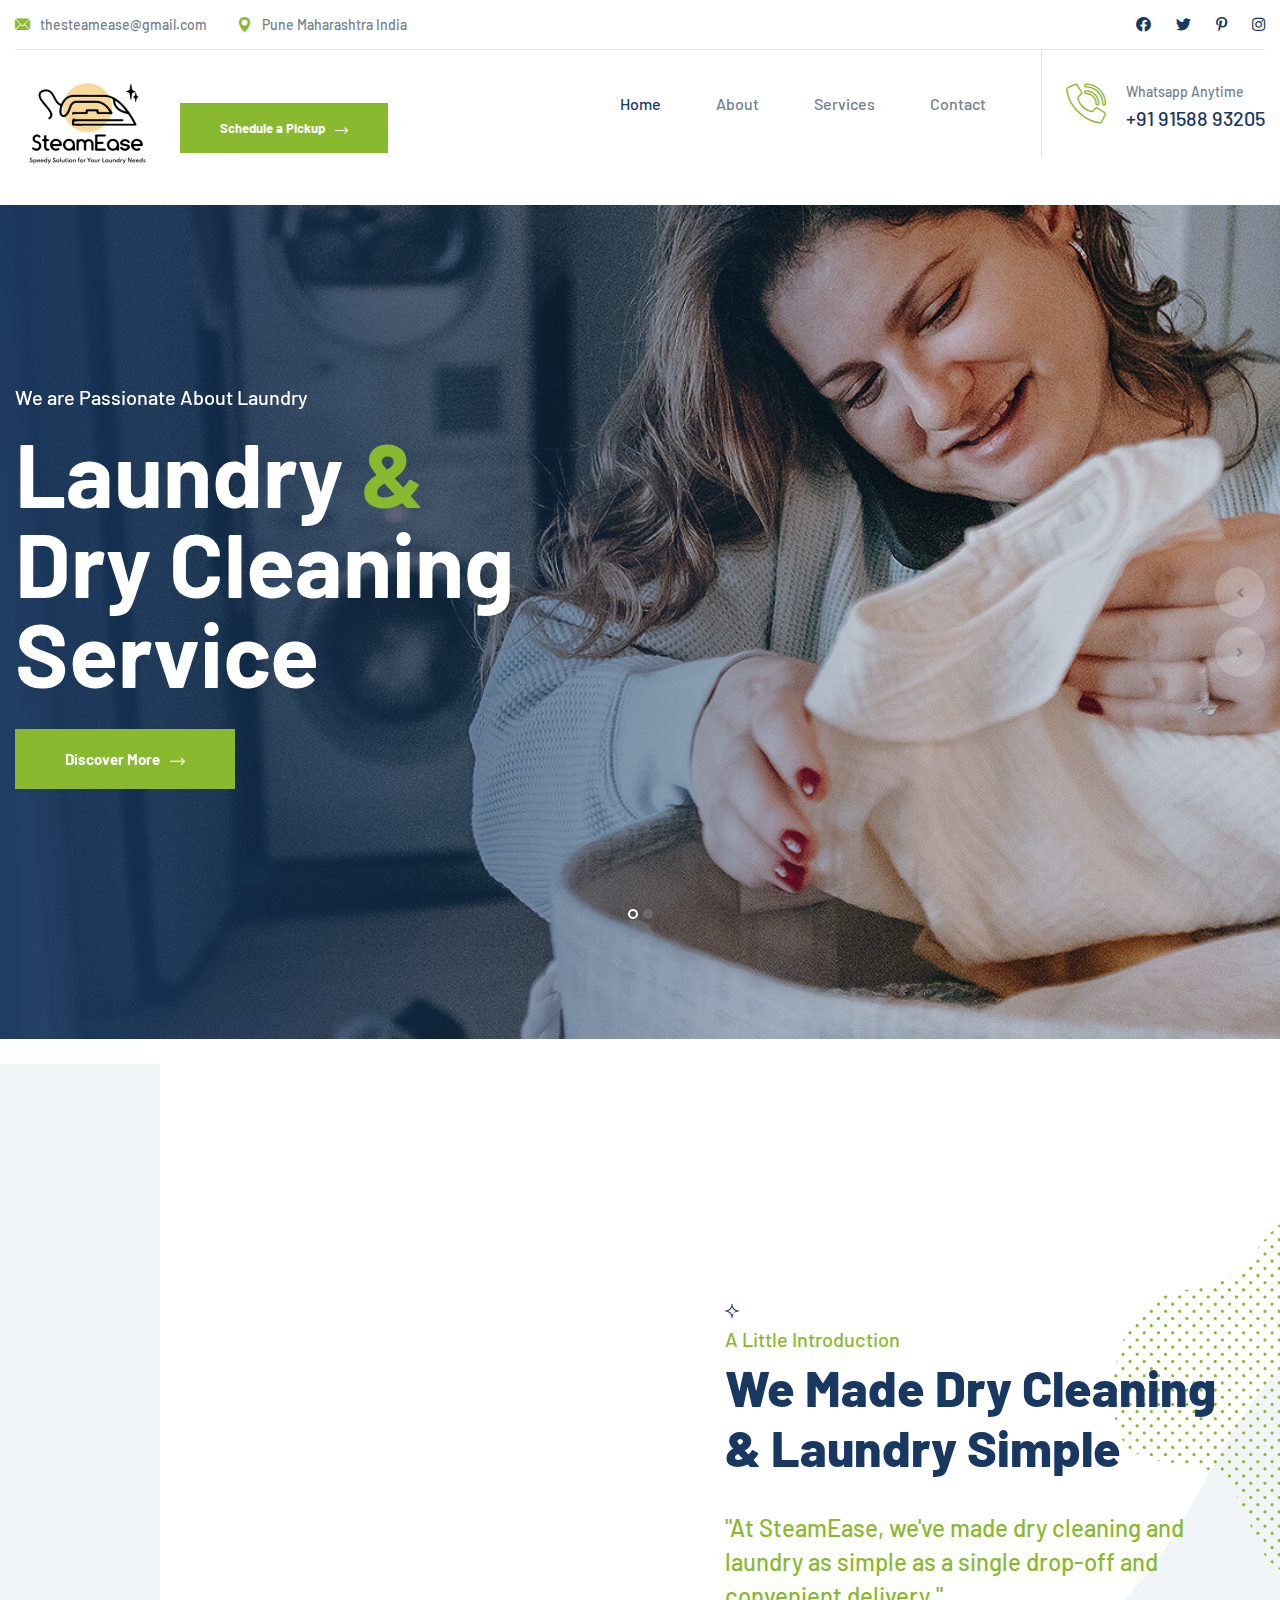
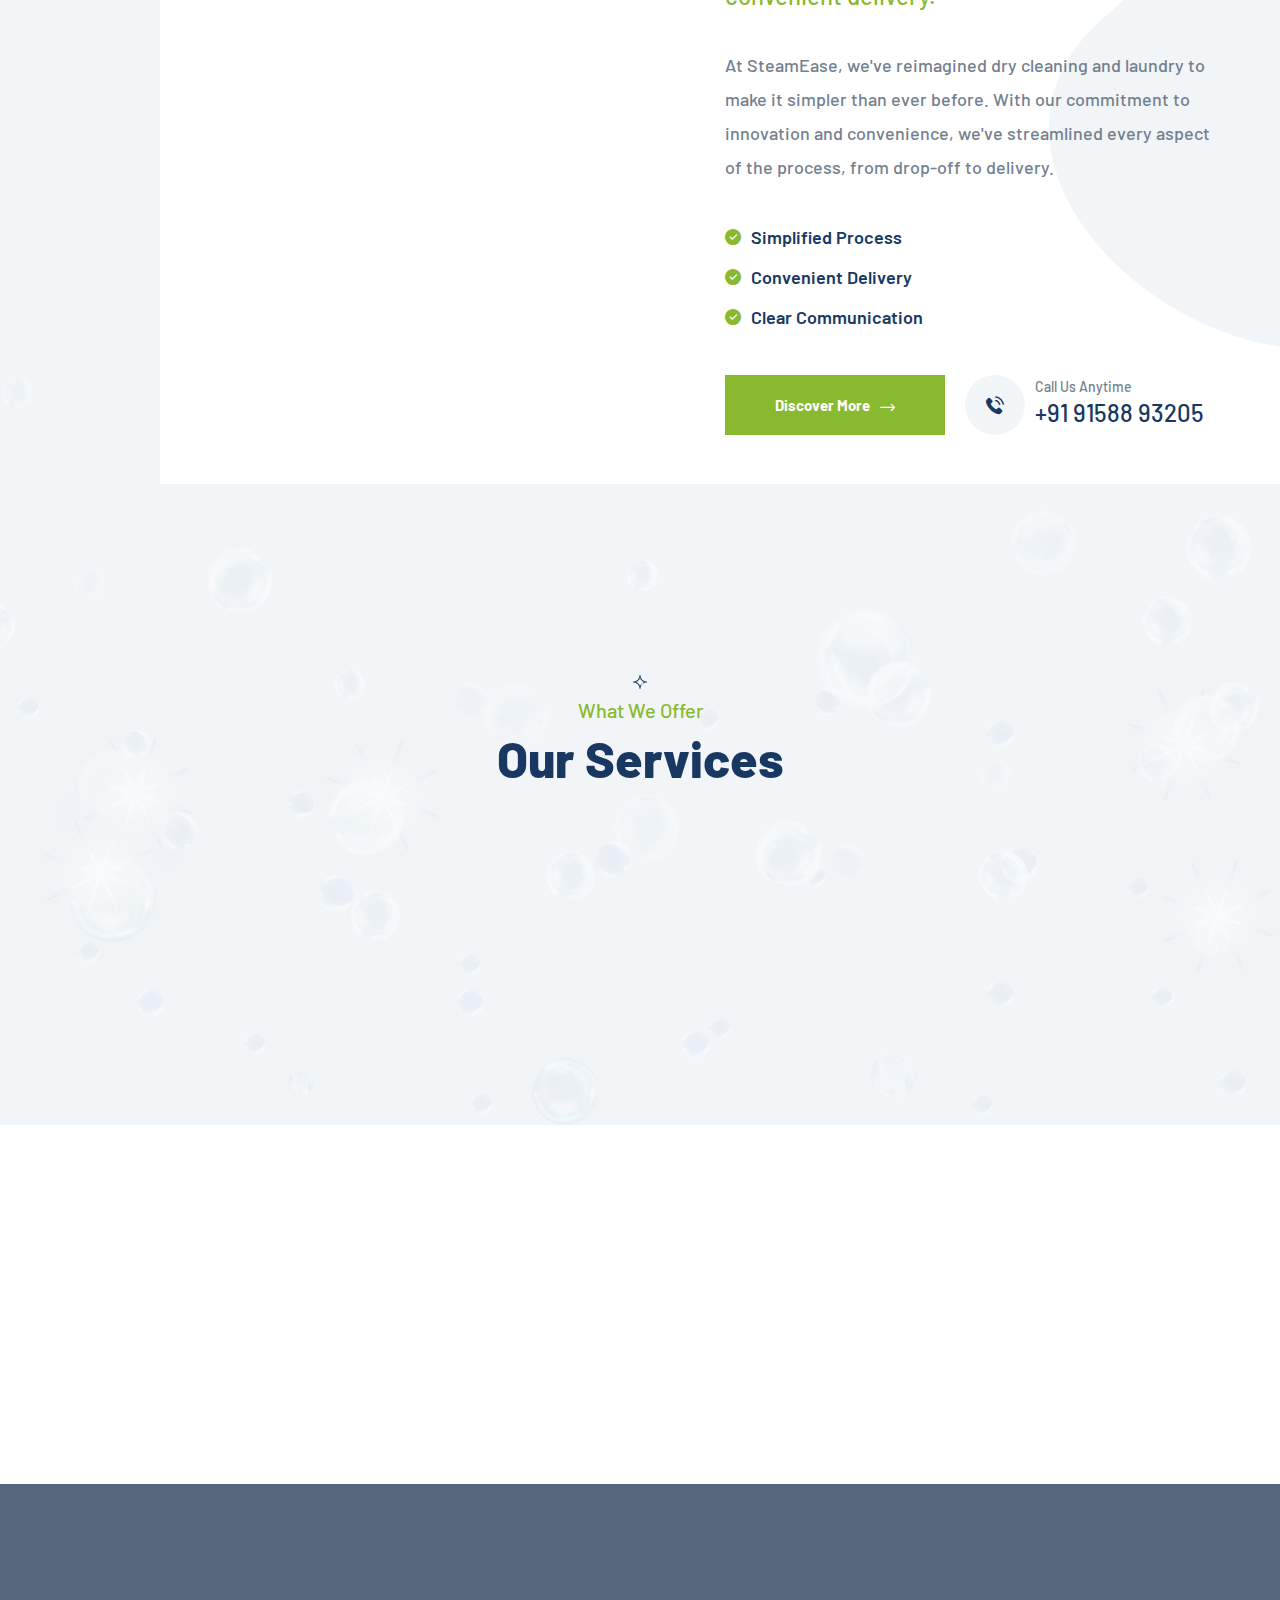
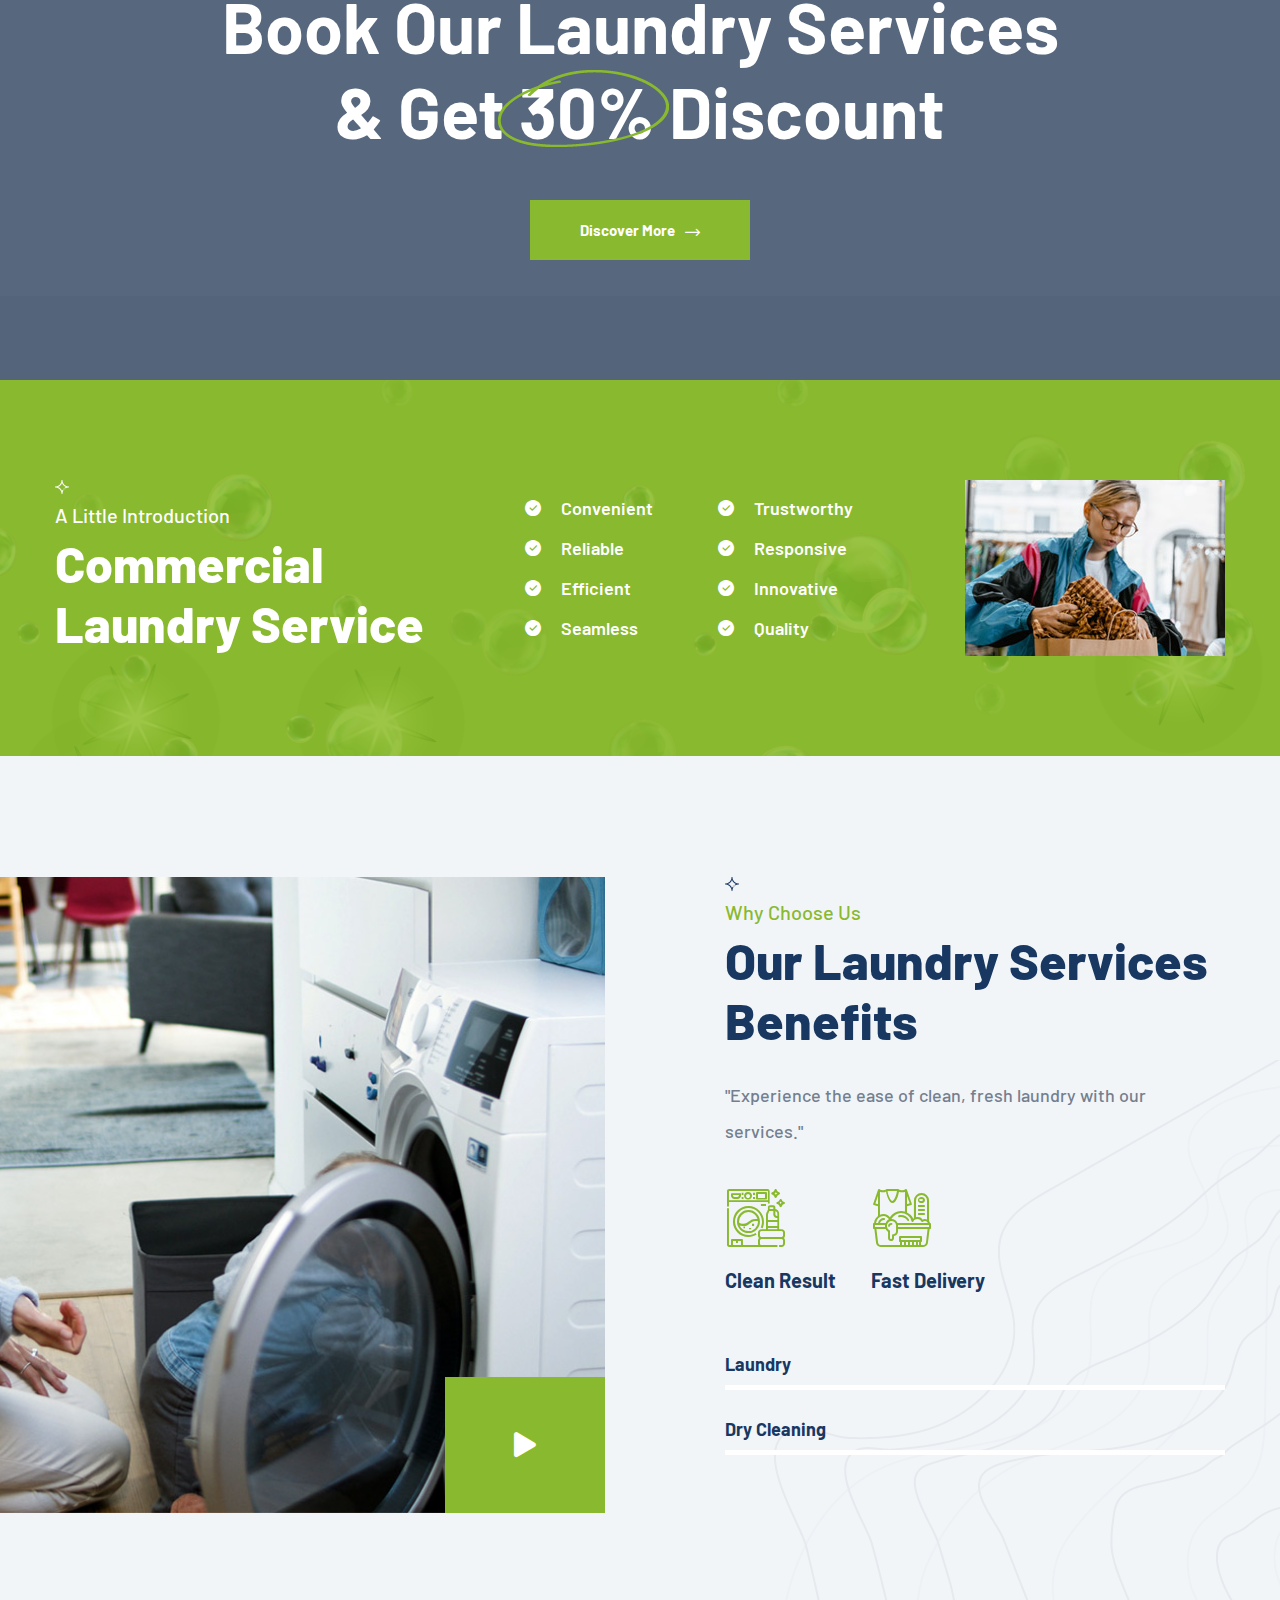
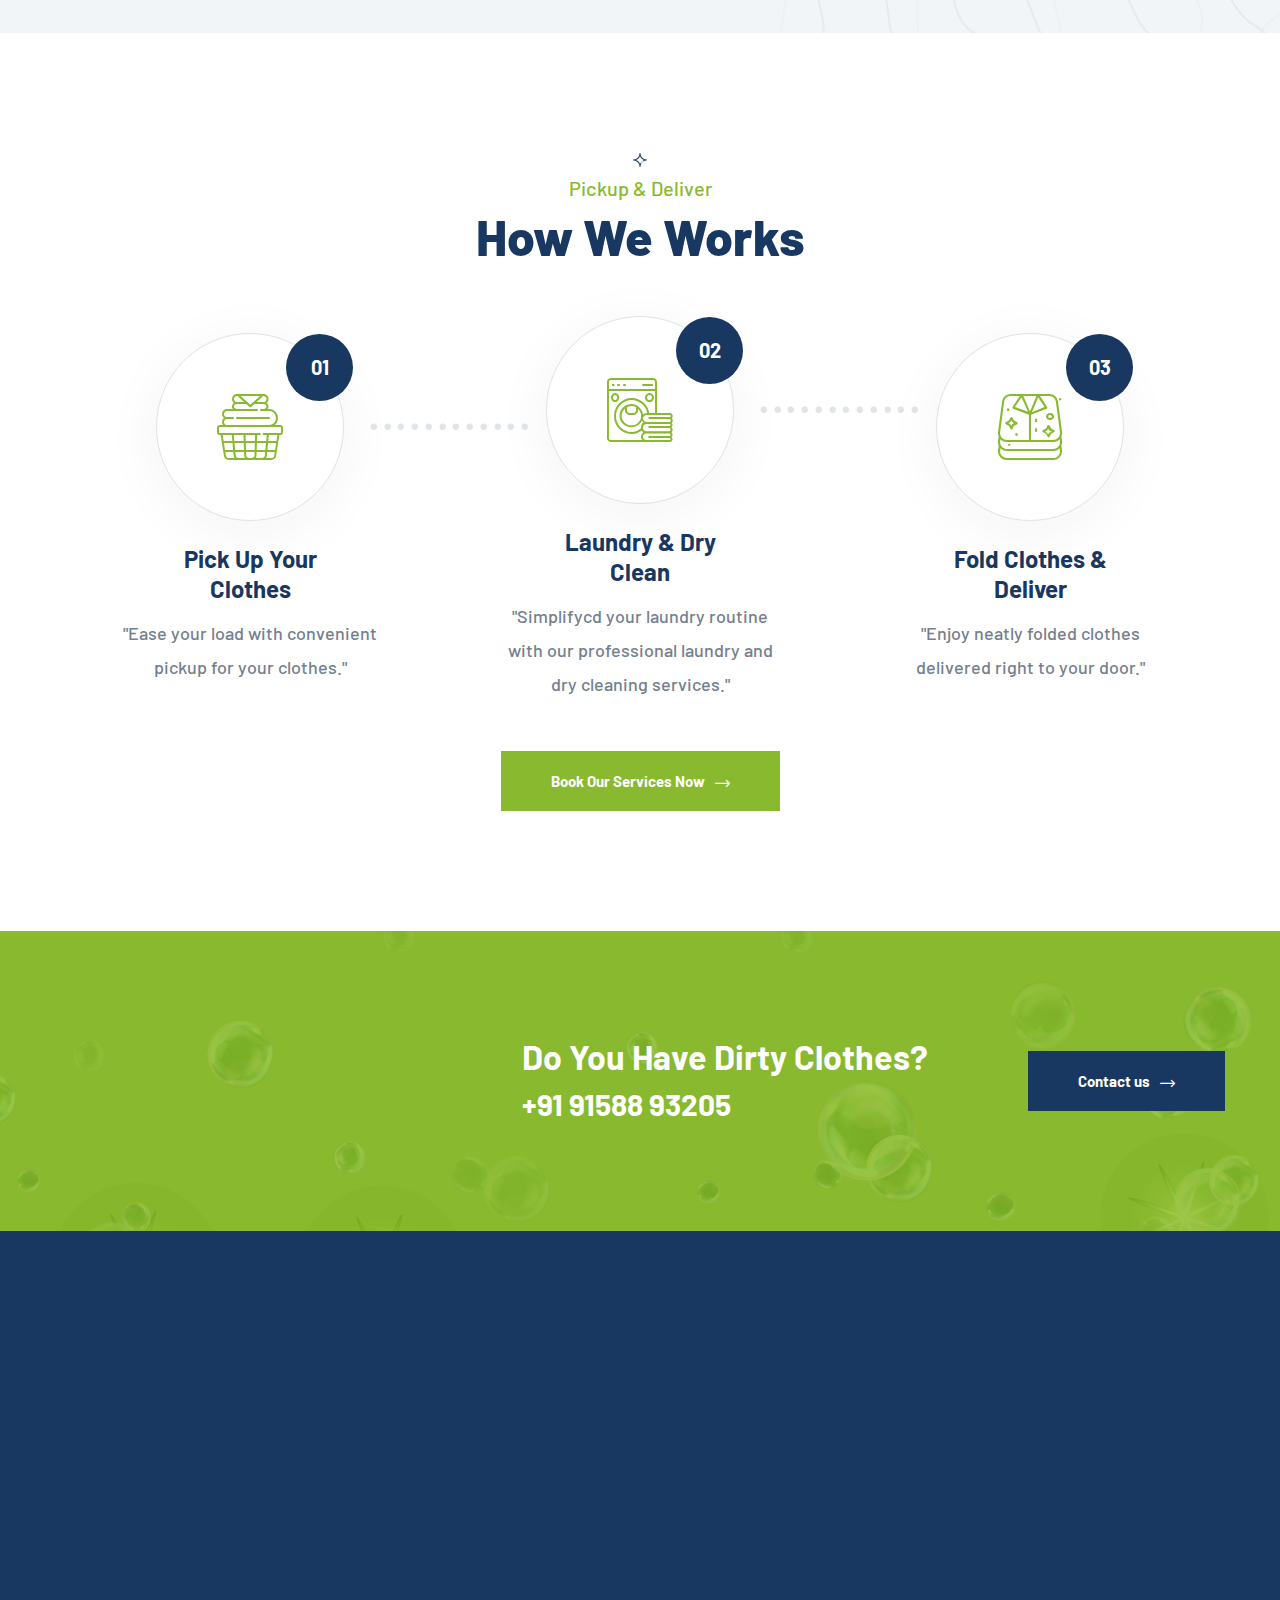
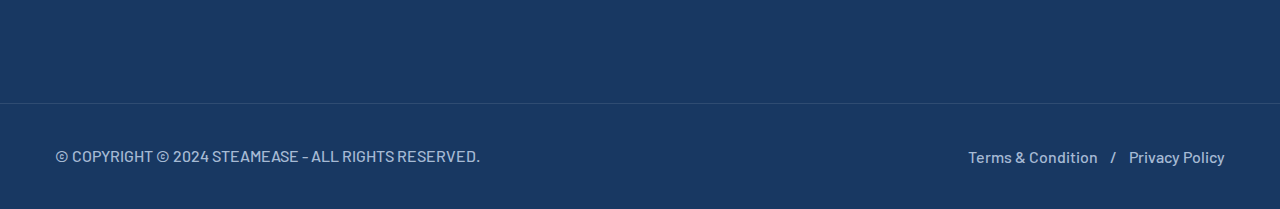
<file: index.html>
<!DOCTYPE html>
<html lang="en">

<head>
    <meta charset="UTF-8" />
    <meta name="viewport" content="width=device-width, initial-scale=1.0" />
    <title> SteamEase</title>
    <!-- favicons Icons -->
    <link rel="apple-touch-icon" sizes="180x180" href="images\resources\logo-2.png" />
    <link rel="icon" type="image/png" sizes="32x32" href="images\resources\logo-2.png" />
    <link rel="icon" type="image/png" sizes="16x16" href="images\resources\logo-2.png" />
    <link rel="manifest" href="assets/images/favicons/site.webmanifest" />
    <meta name="description" content="Qondri HTML Template For Londri" />

    <!-- fonts -->
    <link rel="preconnect" href="https://fonts.googleapis.com">

    <link rel="preconnect" href="https://fonts.gstatic.com" crossorigin>

    <link
        href="https://fonts.googleapis.com/css2?family=Barlow:ital,wght@0,100;0,200;0,300;0,400;0,500;0,600;0,700;0,800;0,900;1,100;1,200;1,300;1,400;1,500;1,600;1,700;1,800;1,900&family=Open+Sans:ital,wght@0,300;0,400;0,500;0,600;0,700;0,800;1,300;1,400;1,500;1,600;1,700;1,800&display=swap"
        rel="stylesheet">



    <link rel="stylesheet" href="assets/vendors/bootstrap/css/bootstrap.min.css" />
    <link rel="stylesheet" href="assets/vendors/animate/animate.min.css" />
    <link rel="stylesheet" href="assets/vendors/animate/custom-animate.css" />
    <link rel="stylesheet" href="assets/vendors/fontawesome/css/all.min.css" />
    <link rel="stylesheet" href="assets/vendors/jarallax/jarallax.css" />
    <link rel="stylesheet" href="assets/vendors/jquery-magnific-popup/jquery.magnific-popup.css" />
    <link rel="stylesheet" href="assets/vendors/nouislider/nouislider.min.css" />
    <link rel="stylesheet" href="assets/vendors/nouislider/nouislider.pips.css" />
    <link rel="stylesheet" href="assets/vendors/odometer/odometer.min.css" />
    <link rel="stylesheet" href="assets/vendors/swiper/swiper.min.css" />
    <link rel="stylesheet" href="assets/vendors/qondri-icons/style.css">
    <link rel="stylesheet" href="assets/vendors/tiny-slider/tiny-slider.min.css" />
    <link rel="stylesheet" href="assets/vendors/reey-font/stylesheet.css" />
    <link rel="stylesheet" href="assets/vendors/owl-carousel/owl.carousel.min.css" />
    <link rel="stylesheet" href="assets/vendors/owl-carousel/owl.theme.default.min.css" />
    <link rel="stylesheet" href="assets/vendors/bxslider/jquery.bxslider.css" />
    <link rel="stylesheet" href="assets/vendors/bootstrap-select/css/bootstrap-select.min.css" />
    <link rel="stylesheet" href="assets/vendors/vegas/vegas.min.css" />
    <link rel="stylesheet" href="assets/vendors/jquery-ui/jquery-ui.css" />
    <link rel="stylesheet" href="assets/vendors/timepicker/timePicker.css" />

    <!-- template styles -->
    <link rel="stylesheet" href="assets/css/qondri.css" />
    <link rel="stylesheet" href="assets/css/qondri-responsive.css" />
    
   
    
    <script 
      type="text/javascript"
      src="https://d3mkw6s8thqya7.cloudfront.net/integration-plugin.js"
      id="aisensy-wa-widget"
      widget-id="FtnuHO"
    >
    </script>
	
	
	
</head>

<body>
    <div class="preloader">
        <img class="preloader__image" width="60" src="assets/images/loader.png" alt="" />
    </div>
    <!-- /.preloader -->
    <div class="page-wrapper">
        <header class="main-header clearfix">
            <div class="main-header__top">
                <div class="main-header__top-inner">
                    <div class="main-header__top-left">
                        <ul class="list-unstyled main-header__top-address">
                            <li>
                                <div class="icon">
                                    <span class="icon-email"></span>
                                </div>
                                <div class="text">
                                    <p><a href="mailto:thesteamease@gmail.com">thesteamease@gmail.com
                                    </a></p>
                                </div>
                            </li>
                            <li>
                                <div class="icon">
                                    <span class="icon-pin"></span>
                                </div>
                                <div class="text">
                                    <p>Pune Maharashtra India</p>
                                </div>
                            </li>
                        </ul>
                    </div>
                    <div class="main-header__top-right">
                        <div class="main-header__top-social">
                            <a href="#"><i class="fab fa-facebook"></i></a>
                            <a href="#"><i class="fab fa-twitter"></i></a>
                            <a href="#"><i class="fab fa-pinterest-p"></i></a>
                            <a href="#"><i class="fab fa-instagram"></i></a>
                        </div>
                    </div>
                </div>
            </div>
            <nav class="main-menu clearfix">
                <div class="main-menu-wrapper clearfix">
                    <div class="main-menu-wrapper__left">
                        <div class="main-menu-wrapper__logo">
                            <a href="index.html"><img src="assets/images/resources/logo-2.png" alt=""></a>
                        </div>
                        <div class="main-menu-wrapper__btn-box">
                            <a href="contact.html" class="thm-btn main-menu-wrapper__btn">Schedule a Pickup <span
                                    class="icon-right-arrow"></span></a>
                        </div>
                    </div>
                    <div class="main-menu-wrapper__right">
                        <div class="main-menu-wrapper__main-menu">
                            <a href="#" class="mobile-nav__toggler"><i class="fa fa-bars"></i></a>
                            <ul class="main-menu__list">
                                <li class="dropdown current">
                                    <a href="index.html">Home</a>
                                    <ul>
                                        <!-- <li>
                                            <a href="index.html">Home One</a>
                                        </li> -->
                                        <!-- <li><a href="index2.html">Home Two</a></li>
                                        <li class="dropdown">
                                            <a href="#">Header Styles</a>
                                            <ul>
                                                <li><a href="index.html">Header One</a></li>
                                                <li><a href="index2.html">Header Two</a></li>
                                            </ul>
                                        </li> -->
                                    </ul>
                                </li>
                                <li class="dropdown">
                                    <a href="about.html">About</a>
                                    <!-- <ul>
                                        <li><a href="about.html">About</a></li>
                                        <li><a href="prices.html">Prices</a></li>
                                        <li><a href="gallery.html">Gallery</a></li>
                                    </ul> -->
                                </li>
                                <li class="dropdown">
                                    <a href="services.html"> Services</a>
                                    <!-- <ul>
                                        <li><a href="services.html">Services</a></li>
                                        <li><a href="dry-cleaning.html">Dry Cleaning</a></li>
                                        <li><a href="steam-iron.html">Steam Iron</a></li>
                                        <li><a href="laundry-service.html">Laundry Service</a></li>
                                        <li><a href="stain-removal.html">Stain Removal</a></li>
                                        <li><a href="curtains-wash.html">Curtains Wash</a></li>
                                        <li><a href="commercial-laundry.html">Commercial Laundry</a></li>
                                    </ul> -->
                                </li>
                                <!-- <li class="dropdown">
                                    <a href="#">News</a>
                                    <ul>
                                        <li><a href="news.html">News</a></li>
                                        <li><a href="news-details.html">News Details</a></li>
                                    </ul>
                                </li> -->
                                <li><a href="contact.html">Contact</a></li>
                            </ul>
                        </div>
                        <div class="main-menu-wrapper__search-call">
                            <div class="main-menu-wrapper__search-box">
                                <!-- <a href="#" class="main-menu-wrapper__search search-toggler icon-magnifying-glass"></a> -->
                            </div>
                            <div class="main-menu-wrapper__call">
                                <div class="main-menu-wrapper__call-icon">
                                    <span class="icon-phone-call"></span>
                                </div>
                                <div class="main-menu-wrapper__call-number">
                                    <p>Whatsapp Anytime</p>
                                    <h5><a href="tel:926668880000">+91 91588 93205</a></h5>
                                </div>
                            </div>
                        </div>
                    </div>
                </div>
            </nav>
        </header>

        <div class="stricky-header stricked-menu main-menu">
            <div class="sticky-header__content"></div><!-- /.sticky-header__content -->
        </div><!-- /.stricky-header -->

        <!--Main Slider Start-->
        <section class="main-slider">
            <div class="main-slider-ripped-paper">
            </div>
            <div class="swiper-container thm-swiper__slider" data-swiper-options='{"slidesPerView": 1, "loop": true,
                "effect": "fade",
                "pagination": {
                "el": "#main-slider-pagination",
                "type": "bullets",
                "clickable": true
                },
                "navigation": {
                "nextEl": "#main-slider__swiper-button-next",
                "prevEl": "#main-slider__swiper-button-prev"
                },
                "autoplay": {
                "delay": 5000
                }}'>
                <div class="swiper-wrapper">

                    <div class="swiper-slide">
                        <div class="image-layer"
                            style="background-image: url(assets/images/backgrounds/main-slider-1-1.jpg);">
                        </div>
                        <!-- /.image-layer -->
                        <div class="container">
                            <div class="row">
                                <div class="col-xl-7">
                                    <div class="main-slider__content">
                                        <p>We are Passionate About Laundry</p>
                                        <h2>Laundry <span>&</span> <br> Dry Cleaning <br> Service</h2>
                                        <a href="about.html" class="thm-btn">Discover More <span
                                                class="icon-right-arrow"></span></a>
                                    </div>
                                </div>
                            </div>
                        </div>
                    </div>

                    <div class="swiper-slide">
                        <div class="image-layer"
                            style="background-image: url(assets/images/backgrounds/main-slider-1-2.jpg);">
                        </div>
                        <!-- /.image-layer -->
                        <div class="container">
                            <div class="row">
                                <div class="col-xl-7">
                                    <div class="main-slider__content">
                                        <p>We are Passionate About Laundry</p>
                                        <h2>Laundry <span>&</span> <br> Dry Cleaning <br> Service</h2>
                                        <a href="about.html" class="thm-btn">Discover More <span
                                                class="icon-right-arrow"></span></a>
                                    </div>
                                </div>
                            </div>
                        </div>
                    </div>

                </div>

                <!-- If we need navigation buttons -->
                <div class="swiper-pagination" id="main-slider-pagination"></div>
                <div class="main-slider__nav">
                    <div class="swiper-button-prev" id="main-slider__swiper-button-next">
                        <i class="fa fa-angle-right angle-left"></i>
                    </div>
                    <div class="swiper-button-next" id="main-slider__swiper-button-prev">
                        <i class="fa fa-angle-right"></i>
                    </div>
                </div>

            </div>
        </section>
        <!--Main Slider End-->

        <!--Feature One Start-->
        <section class="feature-one">
            <div class="feature-one__container">
                <div class="feature-one__inner">
                    <div class="row">
                        <div class="col-xl-4 col-lg-4 wow fadeInUp" data-wow-delay="100ms">
                            <!--Feature One Single-->
                            <div class="feature-one__single">
                                <div class="feature-one__icon">
                                    <span class="icon-time"></span>
                                </div>
                                <div class="feature-one__content">
                                    <h3 class="feature-one__title">
                                        <a href="about.html">Save Time & Money</a>
                                    </h3>
                                    <p class="feature-one__text">"Streamline your life while saving time and money with our efficient services."</p>
                                </div>
                            </div>
                        </div>
                        <div class="col-xl-4 col-lg-4 wow fadeInUp" data-wow-delay="200ms">
                            <!--Feature One Single-->
                            <div class="feature-one__single feature-one__single-base">
                                <div class="feature-one__icon">
                                    <span class="icon-mobile-payment"></span>
                                </div>
                                <div class="feature-one__content">
                                    <h3 class="feature-one__title">
                                        <a href="about.html">Pay Online in Seconds</a>
                                    </h3>
                                    <p class="feature-one__text">"Simplify your payment process with secure online transactions in just seconds."</p>
                                </div>
                            </div>
                        </div>
                        <div class="col-xl-4 col-lg-4 wow fadeInUp" data-wow-delay="300ms">
                            <!--Feature One Single-->
                            <div class="feature-one__single feature-one__single-black">
                                <div class="feature-one__icon">
                                    <span class="icon-satisfaction"></span>
                                </div>
                                <div class="feature-one__content">
                                    <h3 class="feature-one__title">
                                        <a href="about.html">Satisfaction Guarantee</a>
                                    </h3>
                                    <p class="feature-one__text">"Your satisfaction is our promise, ensuring peace of mind with every service."</p>
                                </div>
                            </div>
                        </div>
                    </div>
                </div>
            </div>
        </section>
        <!--Feature One End-->

        <!--Welcome One Start-->
        <section class="welcome-one">
            <div class="welcome-one-foam-shape"
                style="background-image: url(assets/images/shapes/welcome-one-foam-shape.png);"></div>
            <div class="welcome-one-shape-1 float-bob-y"><img src="assets/images/shapes/welcome-ond-shape-1.png" alt="">
            </div>
            <div class="welcome-one-shape-2"><img src="assets/images/shapes/welcome-ond-shape-2.png" alt=""></div>
            <div class="container">
                <div class="row">
                    <div class="col-xl-6">
                        <div class="welcome-one__left">
                            <div class="welcome-one__img-box wow slideInLeft" data-wow-delay="100ms"
                                data-wow-duration="2500ms">
                                <div class="welcome-one__img">
                                    <img src="assets/images/resources/welcome-one-img-1.jpg" alt="">
                                </div>
                                <div class="welcome-one__small-img">
                                    <img src="assets/images/resources/welcome-one-small-img.jpg" alt="">
                                </div>
                                <div class="welcome-one__experience">
                                    <h3>20</h3>
                                    <p>Years of <br> Experience</p>
                                </div>
                            </div>
                        </div>
                    </div>
                    <div class="col-xl-6">
                        <div class="welcome-one__right">
                            <div class="section-title text-left">
                                <span class="section-title__tagline">A Little Introduction</span>
                                <h2 class="section-title__title">We Made Dry Cleaning & Laundry Simple</h2>
                            </div>
                            <p class="welcome-one__text-1">"At SteamEase, we've made dry cleaning and laundry as simple as a single drop-off and convenient delivery."</p>
                            <p class="welcome-one__text-2">At SteamEase, we've reimagined dry cleaning and laundry to make it simpler than ever before. With our commitment to innovation and convenience, we've streamlined every aspect of the process, from drop-off to delivery. 
                            </p>
                            <ul class="list-unstyled welcome-one__points">
                                <li>
                                    <div class="icon">
                                        <span class="icon-check"></span>
                                    </div>
                                    <div class="text">
                                        <p>Simplified Process</p>
                                    </div>
                                </li>
                                <li>
                                    <div class="icon">
                                        <span class="icon-check"></span>
                                    </div>
                                    <div class="text">
                                        <p>Convenient Delivery</p>
                                    </div>
                                </li>
                                <li>
                                    <div class="icon">
                                        <span class="icon-check"></span>
                                    </div>
                                    <div class="text">
                                        <p>Clear Communication</p>
                                    </div>
                                </li>
                            </ul>
                            <div class="welcome-one__button-call">
                                <a href="about.html" class="thm-btn welcome-one__btn">Discover More <span
                                        class="icon-right-arrow"></span></a>
                                <div class="welcome-one__call">
                                    <div class="welcome-one__call-icon">
                                        <span class="icon-telephone"></span>
                                    </div>
                                    <div class="welcome-one__call-content">
                                        <p>Call Us Anytime</p>
                                        <a href="tel:926668880000">+91 91588 93205</a>
                                    </div>
                                </div>
                            </div>
                        </div>
                    </div>
                </div>
            </div>
        </section>
        <!--Welcome One End-->

        <!--Services One Start-->
        <section class="services-one">
            <div class="container">
                <div class="section-title text-center">
                    <span class="section-title__tagline">What We Offer</span>
                    <h2 class="section-title__title">Our Services</h2>
                </div>
                <div class="row">
                    <div class="col-xl-4 col-lg-4 wow fadeInUp" data-wow-delay="100ms">
                        <!--Services One Single-->
                        <div class="services-one__single">
                            <div class="services-one__img">
                                <img src="assets/images/services/services-1-1.jpg" alt="">
                                <div class="services-one__icon">
                                    <span class="icon-drying"></span>
                                </div>
                            </div>
                            <div class="services-one__content">
                                <h3 class="services-one__title"><a href="dry-cleaning.html">Dry Cleaning</a></h3>
                                <p class="services-one__text">"Experience pristine garments with our meticulous dry cleaning services at SteamEase."</p>
                                <div class="services-one__btn-box">
                                    <!-- <a href="dry-cleaning.html" class="thm-btn services-one__btn">Read More Info <span -->
                                            <!-- class="icon-right-arrow"></span></a> -->
                                </div>
                            </div>
                        </div>
                    </div>
                    <div class="col-xl-4 col-lg-4 wow fadeInUp" data-wow-delay="200ms">
                        <!--Services One Single-->
                        <div class="services-one__single">
                            <div class="services-one__img">
                                <img src="assets/images/services/services-1-2.jpg" alt="">
                                <div class="services-one__icon">
                                    <span class="icon-steam-iron"></span>
                                </div>
                            </div>
                            <div class="services-one__content">
                                <h3 class="services-one__title"><a href="steam-iron.html">Steam Iron</a></h3>
                                <p class="services-one__text">"Achieve wrinkle-free perfection with SteamEase's expert steam ironing solutions."</p>
                                <div class="services-one__btn-box">
                                    <!-- <a href="steam-iron.html" class="thm-btn services-one__btn">Read More Info <span
                                            class="icon-right-arrow"></span></a> -->
                                </div>
                            </div>
                        </div>
                    </div>
                    <div class="col-xl-4 col-lg-4 wow fadeInUp" data-wow-delay="300ms">
                        <!--Services One Single-->
                        <div class="services-one__single">
                            <div class="services-one__img">
                                <img src="assets/images/services/services-1-3.jpg" alt="">
                                <div class="services-one__icon">
                                    <span class="icon-laundry-machine"></span>
                                </div>
                            </div>
                            <div class="services-one__content">
                                <h3 class="services-one__title"><a href="laundry-service.html">Laundry Service</a></h3>
                                <p class="services-one__text">"Let SteamEase handle your laundry needs, ensuring fresh and clean clothes every time."</p>
                                <div class="services-one__btn-box">
                                    <!-- <a href="laundry-service.html" class="thm-btn services-one__btn">Read More Info -->
                                        <!-- <span class="icon-right-arrow"></span></a> -->
                                </div>
                            </div>
                        </div>
                    </div>
                </div>
            </div>
        </section>
        <!--Services One End-->


        <!--Book One Start-->
        <section class="book-one">
            <div class="book-one-bg jarallax" data-jarallax data-speed="0.2" data-imgPosition="50% 0%"
                style="background-image: url(assets/images/backgrounds/book-one-bg.jpg);"></div>
            <div class="container">
                <div class="row">
                    <div class="col-xl-12">
                        <div class="book-one__inner">
                            <h3 class="book-one__title">Book Our Laundry Services <br>
                                & Get <span>30%</span> Discount</h3>
                            <a href="about.html" class="thm-btn book-one__btn">Discover More <span
                                    class="icon-right-arrow"></span></a>
                        </div>
                    </div>
                </div>
            </div>
        </section>
        <!--Book One End-->

        <!--Commercial Start-->
        <section class="commercial">
            <div class="commercial__container">
                <div class="commercial-shape-1"
                    style="background-image: url(assets/images/shapes/commercial-shape-1.png);"></div>
                <div class="container">
                    <div class="commercial__inner">
                        <div class="row">
                            <div class="col-xl-4 col-lg-6">
                                <div class="commercial__left">
                                    <div class="section-title text-left">
                                        <span class="section-title__tagline">A Little Introduction</span>
                                        <h2 class="section-title__title">Commercial Laundry Service</h2>
                                    </div>
                                </div>
                            </div>
                            <div class="col-xl-5 col-lg-6">
                                <div class="commercial__middle clearfix">
                                    <ul class="list-unstyled commercial__points">
                                        <li>
                                            <div class="icon">
                                                <span class="icon-check"></span>
                                            </div>
                                            <div class="text">
                                                <p>Convenient</p>
                                            </div>
                                        </li>
                                        <li>
                                            <div class="icon">
                                                <span class="icon-check"></span>
                                            </div>
                                            <div class="text">
                                                <p>Reliable</p>
                                            </div>
                                        </li>
                                        <li>
                                            <div class="icon">
                                                <span class="icon-check"></span>
                                            </div>
                                            <div class="text">
                                                <p>Efficient</p>
                                            </div>
                                        </li>
                                        <li>
                                            <div class="icon">
                                                <span class="icon-check"></span>
                                            </div>
                                            <div class="text">
                                                <p>Seamless</p>
                                            </div>
                                        </li>
                                    </ul>
                                    <ul class="list-unstyled commercial__points commercial__points-two">
                                        <li>
                                            <div class="icon">
                                                <span class="icon-check"></span>
                                            </div>
                                            <div class="text">
                                                <p>Trustworthy</p>
                                            </div>
                                        </li>
                                        <li>
                                            <div class="icon">
                                                <span class="icon-check"></span>
                                            </div>
                                            <div class="text">
                                                <p>Responsive</p>
                                            </div>
                                        </li>
                                        <li>
                                            <div class="icon">
                                                <span class="icon-check"></span>
                                            </div>
                                            <div class="text">
                                                <p>Innovative</p>
                                            </div>
                                        </li>
                                        <li>
                                            <div class="icon">
                                                <span class="icon-check"></span>
                                            </div>
                                            <div class="text">
                                                <p>Quality</p>
                                            </div>
                                        </li>
                                    </ul>
                                </div>
                            </div>
                            <div class="col-xl-3">
                                <div class="commercial__img">
                                    <img src="assets/images/resources/commercial-img-1.jpg" alt="">
                                </div>
                            </div>
                        </div>
                    </div>
                </div>
            </div>
        </section>
        <!--Commercial End-->

        <!--Why Choose One Start-->
        <section class="why-choose-one">
            <div class="why-choose-one-shape-1 float-bob-x"><img src="assets/images/shapes/why-choose-one-shape-1.png"
                    alt=""></div>
            <div class="container">
                <div class="row">
                    <div class="col-xl-6">
                        <div class="why-choose-one__left">
                            <div class="why-choose-one__img">
                                <img src="assets/images/resources/why-choose-one-img-1.jpg" alt="">
                                <div class="why-choose-one__video-link">
                                    <!-- <a href="https://www.youtube.com/watch?v=Get7rqXYrbQ" class="video-popup"> -->
                                        <div class="why-choose-one__video-icon">
                                            <span class="fa fa-play"></span>
                                            <i class="ripple"></i>
                                        </div>
                                    </a>
                                </div>
                            </div>
                        </div>
                    </div>
                    <div class="col-xl-6">
                        <div class="why-choose-one__right">
                            <div class="section-title text-left">
                                <span class="section-title__tagline">Why Choose Us</span>
                                <h2 class="section-title__title">Our Laundry Services Benefits</h2>
                            </div>
                            <p class="why-choose-one__text">"Experience the ease of clean, fresh laundry with our services."</p>
                            <div class="why-choose-one__content">
                                <ul class="list-unstyled why-choose-one__points">
                                    <li>
                                        <div class="why-choose-one__icon">
                                            <span class="icon-washing-machine-1"></span>
                                        </div>
                                        <h4 class="why-choose-one__title">Clean Result</h4>
                                        <!-- <p class="why-choose-one__text-2">Duis aute irure dolor simply free in voluptate
                                            velit.</p> -->
                                    </li>
                                    <li>
                                        <div class="why-choose-one__icon">
                                            <span class="icon-washing"></span>
                                        </div>
                                        <h4 class="why-choose-one__title">Fast Delivery</h4>
                                        <!-- <p class="why-choose-one__text-2">Duis aute irure dolor simply free in voluptate
                                            velit.</p> -->
                                    </li>
                                </ul>
                            </div>
                            <div class="why-choose-one__progress">
                                <div class="why-choose-one__progress-single">
                                    <h4 class="why-choose-one__progress-title">Laundry</h4>
                                    <div class="bar">
                                        <div class="bar-inner count-bar" data-percent="91%">
                                            <div class="count-text">91%</div>
                                        </div>
                                    </div>
                                </div>
                                <div class="why-choose-one__progress-single">
                                    <h4 class="why-choose-one__progress-title">Dry Cleaning</h4>
                                    <div class="bar marb-0">
                                        <div class="bar-inner count-bar" data-percent="78%">
                                            <div class="count-text">78%</div>
                                        </div>
                                    </div>
                                </div>
                            </div>
                        </div>
                    </div>
                </div>
            </div>
        </section>
        <!--Why Choose One End-->

        <!--How We Work Start-->
        <section class="how-we-work">
            <div class="how-we-work-shape wow slideInLeft" data-wow-delay="100ms" data-wow-duration="2500ms"
                style="background-image: url(assets/images/shapes/how-we-work-shape.png);"></div>
            <div class="container">
                <div class="section-title text-center">
                    <span class="section-title__tagline">Pickup & Deliver</span>
                    <h2 class="section-title__title">How We Works</h2>
                </div>
                <ul class="list-unstyled how-we-work__list">
                    <li class="how-we-work__single">
                        <div class="how-we-work__single-box">
                            <div class="how-we-work__icon">
                                <span class="icon-laundry-1"></span>
                                <div class="how-we-work__count"></div>
                            </div>
                            <h4 class="how-we-work__title">Pick Up Your <br> Clothes</h4>
                            <p class="how-we-work__text">"Ease your load with convenient pickup for your clothes."</p>
                        </div>
                    </li>
                    <li class="how-we-work__single">
                        <div class="how-we-work__single-box">
                            <div class="how-we-work__icon">
                                <span class="icon-washing-machine"></span>
                                <div class="how-we-work__count"></div>
                            </div>
                            <h4 class="how-we-work__title">Laundry & Dry <br> Clean</h4>
                            <p class="how-we-work__text">"Simplifycd your laundry routine with our professional laundry and dry cleaning services."</p>
                        </div>
                    </li>
                    <li class="how-we-work__single">
                        <div class="how-we-work__single-box">
                            <div class="how-we-work__icon">
                                <span class="icon-laundry"></span>
                                <div class="how-we-work__count"></div>
                            </div>
                            <h4 class="how-we-work__title">Fold Clothes & <br> Deliver</h4>
                            <p class="how-we-work__text">"Enjoy neatly folded clothes delivered right to your door."</p>
                        </div>
                    </li>
                </ul>
                <div class="how-we-work__bottom">
                    <a href="services.html" class="thm-btn how-we-work__btn">Book Our Services Now <span
                            class="icon-right-arrow"></span></a>
                </div>
            </div>
        </section>
        <!--How We Work End-->




        <!--CTA One Start-->
        <section class="cta-one">
            <div class="cta-one-shape" style="background-image: url(assets/images/shapes/cta-one-shape.png);"></div>
            <div class="container">
                <div class="row">
                    <div class="col-xl-12">
                        <div class="cta-one__inner">
                            <div class="cta-one__car wow slideInLeft" data-wow-delay="100ms" data-wow-duration="2500ms">
                                <img src="assets/images/resources/cta-one-car.png" alt="">
                            </div>
                            <div class="cta-one__content">
                                <h3 class="cta-one__title">Do You Have Dirty Clothes?</h3>
                                <p class="cta-one__number"><a href="tel:926668880000">+91 91588 93205</a></p>
                            </div>
                            <div class="cta-one__btn-box">
                                <a href="contact.html" class="thm-btn cta-one__btn">Contact us <span
                                        class="icon-right-arrow"></span></a>
                            </div>
                        </div>
                    </div>
                </div>
            </div>
        </section>
        <!--CTA One End-->

        <!--Site Footer Start-->
        <footer class="site-footer">
            <div class="site-footer-shape wow slideInLeft" data-wow-delay="100ms" data-wow-duration="2500ms"
                style="background-image: url(assets/images/shapes/site-footer-shape.png);">
            </div>
            <div class="site-footer__top">
                <div class="container">
                    <div class="row">
                        <div class="col-xl-3 col-lg-6 col-md-6 wow fadeInUp" data-wow-delay="100ms">
                            <div class="footer-widget__column footer-widget__about">
                                <div class="footer-widget__logo">
                                    <a href="index.html"><img src="assets/images/resources/logo-2.png" alt=""></a>
                                </div>
                                <div class="footer-widget__about-text-box">
                                    <p class="footer-widget__about-text">Cleaning Clothes have Never
                                        Been this Easy!</p>
                                </div>
                                <div class="site-footer__social">
                                    <a href="#"><i class="fab fa-twitter"></i></a>
                                    <a href="#"><i class="fab fa-facebook"></i></a>
                                    <a href="#"><i class="fab fa-pinterest-p"></i></a>
                                    <a href="#"><i class="fab fa-instagram"></i></a>
                                </div>
                            </div>
                        </div>
                        <div class="col-xl-3 col-lg-6 col-md-6 wow fadeInUp" data-wow-delay="200ms">
                            <div class="footer-widget__column footer-widget__links clearfix">
                                <h3 class="footer-widget__title">Explore</h3>
                                <ul class="footer-widget__links-list list-unstyled clearfix">
                                    <li><a href="services.html">Our Services</a></li>
                                    <!-- <li><a href="dry-cleaning.html">Best Cleaning</a></li> -->
                                    <!-- <li><a href="prices.html">Prices & Rates</a></li> -->
                                    <li><a href="contact.html">Contact</a></li>
                                    <!-- <li><a href="contact.html">Help</a></li> -->
                                </ul>
                            </div>
                        </div>
                        <div class="col-xl-3 col-lg-6 col-md-6 wow fadeInUp" data-wow-delay="300ms">
                            <div class="footer-widget__column footer-widget__contact clearfix">
                                <h3 class="footer-widget__title">Contact</h3>
                                <p class="footer-widget__contact-text">Pune Maharashtra
                                     India</p>
                                <ul class="list-unstyled footer-widget__contact-list">
                                    <li>
                                        <div class="icon">
                                            <span class="icon-email"></span>
                                        </div>
                                        <div class="text">
                                            <a href="mailto:needhelp@company.com">thesteamease@gmail.com</a>
                                        </div>
                                    </li>
                                    <li>
                                        <div class="icon">
                                            <span class="icon-telephone"></span>
                                        </div>
                                        <div class="text">
                                            <a href="tel:926668880000"> +91 91588 93205</a>
                                        </div>
                                    </li>
                                </ul>
                            </div>
                        </div>
                        <div class="col-xl-3 col-lg-6 col-md-6 wow fadeInUp" data-wow-delay="400ms">
                            <div class="footer-widget__column footer-widget__newsletter clearfix">
                                <h3 class="footer-widget__title">Newsletter</h3>
                                <p class="footer-widget__newsletter-text">Subscribe to our newsletter for daily new and
                                    updates</p>
                                <form class="footer-widget__newsletter-form">
                                    <div class="footer-widget__newsletter-input-box">
                                        <input type="email" placeholder="Email Address" name="email">
                                        <button type="submit" class="footer-widget__newsletter-btn">Send</button>
                                    </div>
                                </form>
                            </div>
                        </div>
                    </div>
                </div>
            </div>
            <div class="site-footer__bottom">
                <div class="container">
                    <div class="row">
                        <div class="col-xl-12">
                            <div class="site-footer__bottom-inner">
                                <p class="site-footer__bottom-text">© COPYRIGHT © 2024 STEAMEASE - ALL RIGHTS RESERVED.<a href="#"></a>
                                </p>
                                <ul class="list-unstyled site-footer__bottom-menu">
                                    <li><a href="about.html">Terms & Condition</a></li>
                                    <li><span>/</span></li>
                                    <li><a href="https://www.privacypolicyonline.com/live.php?token=B1jCQ4XQsmmZts8jJooe1l58I4anfKvS" target="_blank">Privacy Policy</a></li>
                                </ul>
                            </div>
                        </div>
                    </div>
                </div>
            </div>
        </footer>
        <!--Site Footer End-->


    </div><!-- /.page-wrapper -->


    <div class="mobile-nav__wrapper">
        <div class="mobile-nav__overlay mobile-nav__toggler"></div>
        <!-- /.mobile-nav__overlay -->
        <div class="mobile-nav__content">
            <span class="mobile-nav__close mobile-nav__toggler"><i class="fa fa-times"></i></span>

            <div class="logo-box">
                <a href="index.html" aria-label="logo image"><img src="assets/images/resources/logo-2.png" width="155"
                        alt="" /></a>
            </div>
            <!-- /.logo-box -->
            <div class="mobile-nav__container"></div>
            <!-- /.mobile-nav__container -->

            <ul class="mobile-nav__contact list-unstyled">
                <li>
                    <i class="fa fa-envelope"></i>
                    <a href="mailto:needhelp@packageName__.com">thesteamease@gmail.com</a>
                </li>
                <li>
                    <i class="fa fa-phone-alt"></i>
                    <a href="tel:666-888-0000">+91 91588 93205</a>
                </li>
            </ul><!-- /.mobile-nav__contact -->
            <div class="mobile-nav__top">
                <div class="mobile-nav__social">
                    <a href="#" class="fab fa-twitter"></a>
                    <a href="#" class="fab fa-facebook-square"></a>
                    <a href="#" class="fab fa-pinterest-p"></a>
                    <a href="#" class="fab fa-instagram"></a>
                </div><!-- /.mobile-nav__social -->
            </div><!-- /.mobile-nav__top -->



        </div>
        <!-- /.mobile-nav__content -->
    </div>
    <!-- /.mobile-nav__wrapper -->

    <div class="search-popup">
        <div class="search-popup__overlay search-toggler"></div>
        <!-- /.search-popup__overlay -->
        <div class="search-popup__content">
            <form action="#">
                <label for="search" class="sr-only">search here</label><!-- /.sr-only -->
                <input type="text" id="search" placeholder="Search Here..." />
                <button type="submit" aria-label="search submit" class="thm-btn">
                    <i class="icon-magnifying-glass"></i>
                </button>
            </form>
        </div>
        <!-- /.search-popup__content -->
    </div>
    <!-- /.search-popup -->

    <a href="#" data-target="html" class="scroll-to-target scroll-to-top"><i class="fa fa-angle-up"></i></a>


    <script src="assets/vendors/jquery/jquery-3.6.0.min.js"></script>
    <script src="assets/vendors/bootstrap/js/bootstrap.bundle.min.js"></script>
    <script src="assets/vendors/jarallax/jarallax.min.js"></script>
    <script src="assets/vendors/jquery-ajaxchimp/jquery.ajaxchimp.min.js"></script>
    <script src="assets/vendors/jquery-appear/jquery.appear.min.js"></script>
    <script src="assets/vendors/jquery-circle-progress/jquery.circle-progress.min.js"></script>
    <script src="assets/vendors/jquery-magnific-popup/jquery.magnific-popup.min.js"></script>
    <script src="assets/vendors/jquery-validate/jquery.validate.min.js"></script>
    <script src="assets/vendors/nouislider/nouislider.min.js"></script>
    <script src="assets/vendors/odometer/odometer.min.js"></script>
    <script src="assets/vendors/swiper/swiper.min.js"></script>
    <script src="assets/vendors/tiny-slider/tiny-slider.min.js"></script>
    <script src="assets/vendors/wnumb/wNumb.min.js"></script>
    <script src="assets/vendors/wow/wow.js"></script>
    <script src="assets/vendors/isotope/isotope.js"></script>
    <script src="assets/vendors/countdown/countdown.min.js"></script>
    <script src="assets/vendors/owl-carousel/owl.carousel.min.js"></script>
    <script src="assets/vendors/bxslider/jquery.bxslider.min.js"></script>
    <script src="assets/vendors/bootstrap-select/js/bootstrap-select.min.js"></script>
    <script src="assets/vendors/vegas/vegas.min.js"></script>
    <script src="assets/vendors/jquery-ui/jquery-ui.js"></script>
    <script src="assets/vendors/timepicker/timePicker.js"></script>




    <!-- template js -->
    <script src="assets/js/qondri.js"></script>
</body>

</html>
</file>
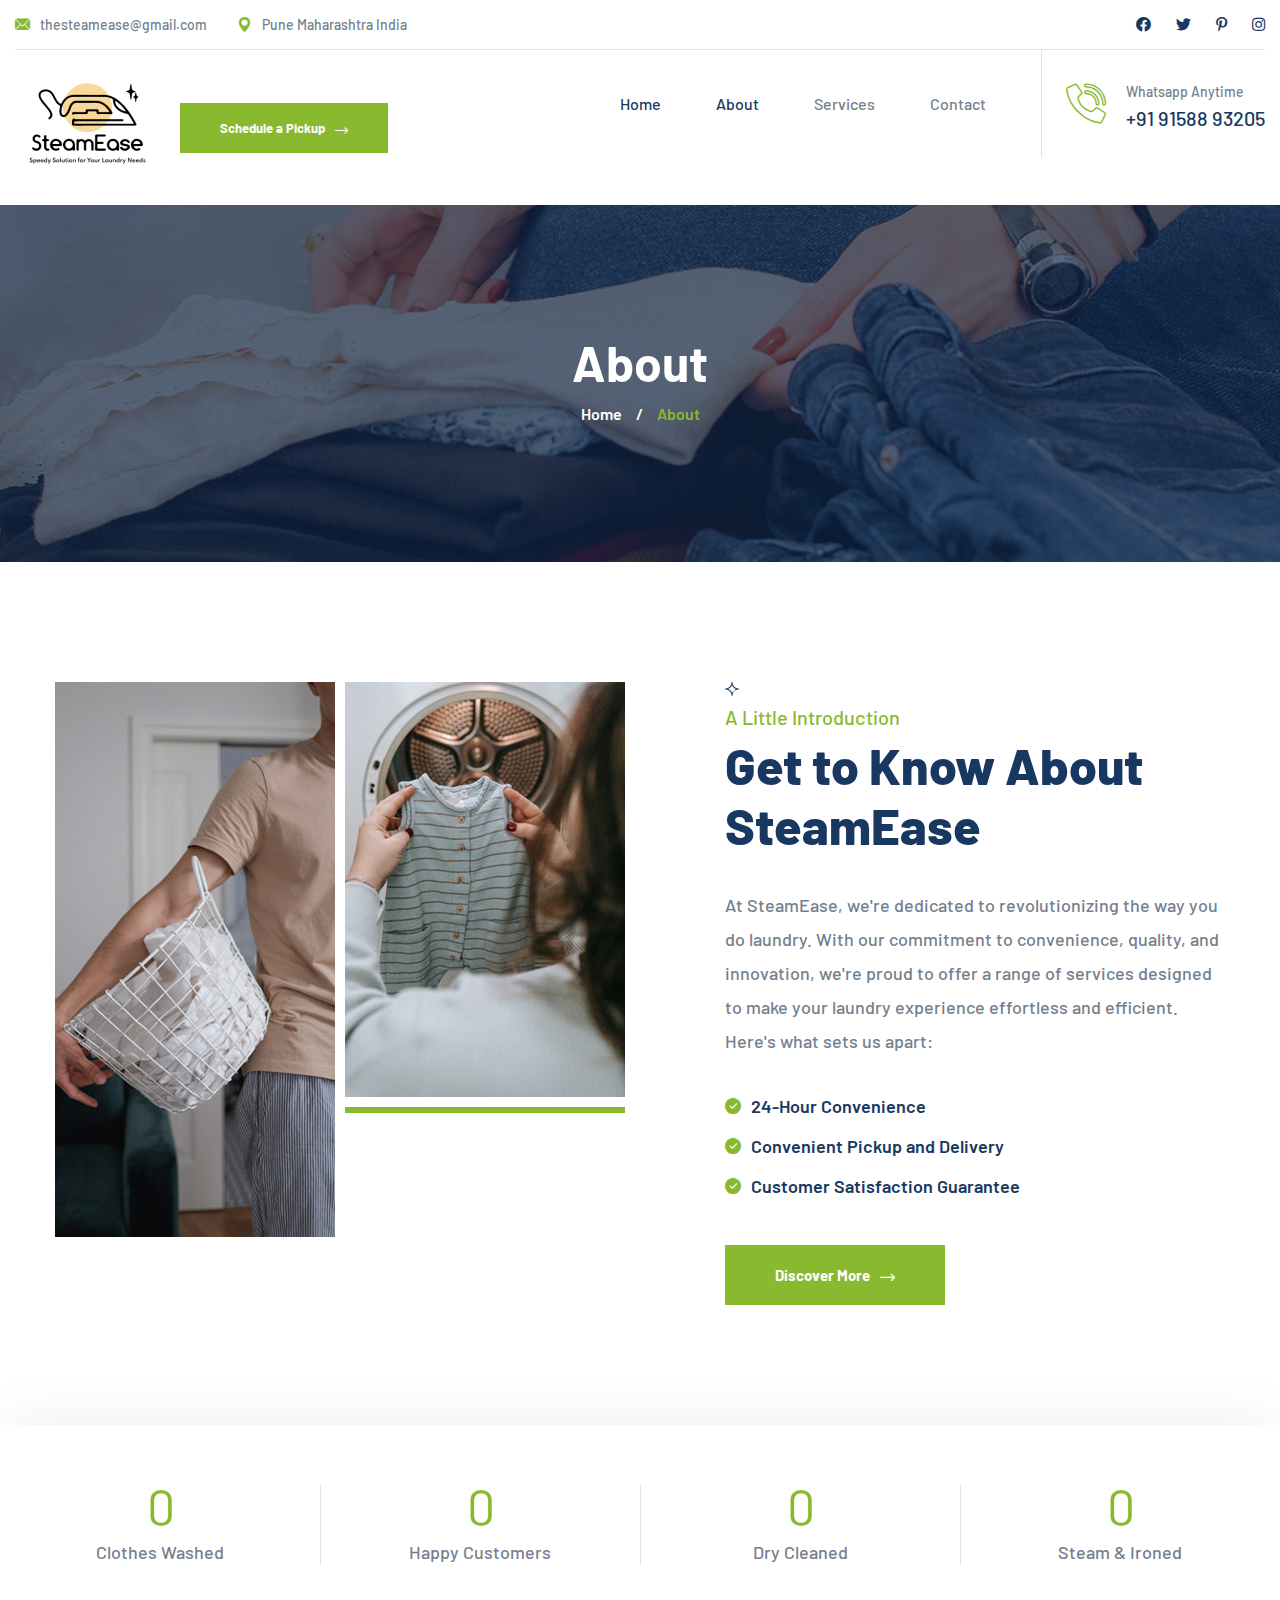
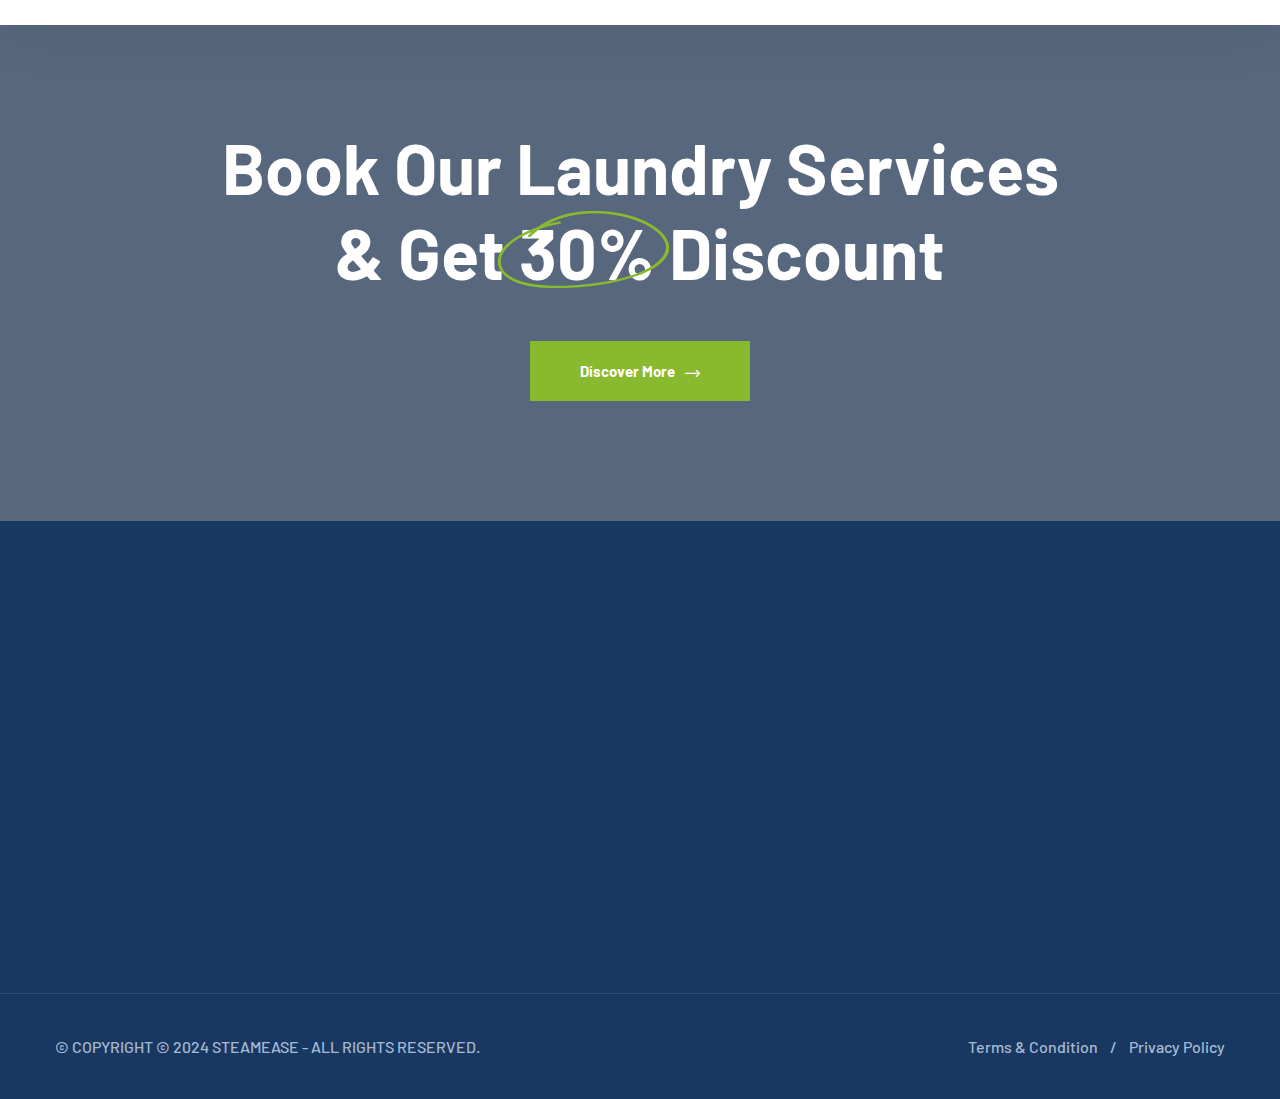
<file: about.html>
<!DOCTYPE html>
<html lang="en">

<head>
    <meta charset="UTF-8" />
    <meta name="viewport" content="width=device-width, initial-scale=1.0" />
    <title> About || SteamEase </title>
    <!-- favicons Icons -->
    <link rel="apple-touch-icon" sizes="180x180" href="assets/images/favicons/apple-touch-icon.png" />
    <link rel="icon" type="image/png" sizes="32x32" href="assets/images/favicons/favicon-32x32.png" />
    <link rel="icon" type="image/png" sizes="16x16" href="assets/images/favicons/favicon-16x16.png" />
    <link rel="manifest" href="assets/images/favicons/site.webmanifest" />
    <meta name="description" content="SteamEase HTML Template For Londri" />

    <!-- fonts -->
    <link rel="preconnect" href="https://fonts.googleapis.com">

    <link rel="preconnect" href="https://fonts.gstatic.com" crossorigin>

    <link
        href="https://fonts.googleapis.com/css2?family=Barlow:ital,wght@0,100;0,200;0,300;0,400;0,500;0,600;0,700;0,800;0,900;1,100;1,200;1,300;1,400;1,500;1,600;1,700;1,800;1,900&family=Open+Sans:ital,wght@0,300;0,400;0,500;0,600;0,700;0,800;1,300;1,400;1,500;1,600;1,700;1,800&display=swap"
        rel="stylesheet">



    <link rel="stylesheet" href="assets/vendors/bootstrap/css/bootstrap.min.css" />
    <link rel="stylesheet" href="assets/vendors/animate/animate.min.css" />
    <link rel="stylesheet" href="assets/vendors/animate/custom-animate.css" />
    <link rel="stylesheet" href="assets/vendors/fontawesome/css/all.min.css" />
    <link rel="stylesheet" href="assets/vendors/jarallax/jarallax.css" />
    <link rel="stylesheet" href="assets/vendors/jquery-magnific-popup/jquery.magnific-popup.css" />
    <link rel="stylesheet" href="assets/vendors/nouislider/nouislider.min.css" />
    <link rel="stylesheet" href="assets/vendors/nouislider/nouislider.pips.css" />
    <link rel="stylesheet" href="assets/vendors/odometer/odometer.min.css" />
    <link rel="stylesheet" href="assets/vendors/swiper/swiper.min.css" />
    <link rel="stylesheet" href="assets/vendors/qondri-icons/style.css">
    <link rel="stylesheet" href="assets/vendors/tiny-slider/tiny-slider.min.css" />
    <link rel="stylesheet" href="assets/vendors/reey-font/stylesheet.css" />
    <link rel="stylesheet" href="assets/vendors/owl-carousel/owl.carousel.min.css" />
    <link rel="stylesheet" href="assets/vendors/owl-carousel/owl.theme.default.min.css" />
    <link rel="stylesheet" href="assets/vendors/bxslider/jquery.bxslider.css" />
    <link rel="stylesheet" href="assets/vendors/bootstrap-select/css/bootstrap-select.min.css" />
    <link rel="stylesheet" href="assets/vendors/vegas/vegas.min.css" />
    <link rel="stylesheet" href="assets/vendors/jquery-ui/jquery-ui.css" />
    <link rel="stylesheet" href="assets/vendors/timepicker/timePicker.css" />

    <!-- template styles -->
    <link rel="stylesheet" href="assets/css/qondri.css" />
    <link rel="stylesheet" href="assets/css/qondri-responsive.css" />
     
    <script 
      type="text/javascript"
      src="https://d3mkw6s8thqya7.cloudfront.net/integration-plugin.js"
      id="aisensy-wa-widget"
      widget-id="FtnuHO"
    >
    </script>
	
	
</head>

<body>
    <div class="preloader">
        <img class="preloader__image" width="60" src="assets/images/loader.png" alt="" />
    </div>
    <!-- /.preloader -->
    <div class="page-wrapper">
        <header class="main-header clearfix">
            <div class="main-header__top">
                <div class="main-header__top-inner">
                    <div class="main-header__top-left">
                        <ul class="list-unstyled main-header__top-address">
                            <li>
                                <div class="icon">
                                    <span class="icon-email"></span>
                                </div>
                                <div class="text">
                                    <p><a href="mailto:thesteamease@gmail.com">thesteamease@gmail.com
                                    </a></p>
                                </div>
                            </li>
                            <li>
                                <div class="icon">
                                    <span class="icon-pin"></span>
                                </div>
                                <div class="text">
                                    <p>Pune Maharashtra India</p>
                                </div>
                            </li>
                        </ul>
                    </div>
                    <div class="main-header__top-right">
                        <div class="main-header__top-social">
                            <a href="#"><i class="fab fa-facebook"></i></a>
                            <a href="#"><i class="fab fa-twitter"></i></a>
                            <a href="#"><i class="fab fa-pinterest-p"></i></a>
                            <a href="#"><i class="fab fa-instagram"></i></a>
                        </div>
                    </div>
                </div>
            </div>
            <nav class="main-menu clearfix">
                <div class="main-menu-wrapper clearfix">
                    <div class="main-menu-wrapper__left">
                        <div class="main-menu-wrapper__logo">
                            <a href="index.html"><img src="assets/images/resources/logo-2.png" alt=""></a>
                        </div>
                        <div class="main-menu-wrapper__btn-box">
                            <a href="contact.html" class="thm-btn main-menu-wrapper__btn">Schedule a Pickup <span
                                    class="icon-right-arrow"></span></a>
                        </div>
                    </div>
                    <div class="main-menu-wrapper__right">
                        <div class="main-menu-wrapper__main-menu">
                            <a href="#" class="mobile-nav__toggler"><i class="fa fa-bars"></i></a>
                            <ul class="main-menu__list">
                                <li class="dropdown current">
                                    <a href="index.html">Home</a>
                                    <ul>
                                        <!-- <li>
                                            <a href="index.html">Home One</a>
                                        </li> -->
                                        <!-- <li><a href="index2.html">Home Two</a></li>
                                        <li class="dropdown">
                                            <a href="#">Header Styles</a>
                                            <ul>
                                                <li><a href="index.html">Header One</a></li>
                                                <li><a href="index2.html">Header Two</a></li>
                                            </ul>
                                        </li> -->
                                    </ul>
                                </li>
                                <li class="dropdown">
                                    <a href="about.html">About</a>
                                    <!-- <ul>
                                        <li><a href="about.html">About</a></li>
                                        <li><a href="prices.html">Prices</a></li>
                                        <li><a href="gallery.html">Gallery</a></li>
                                    </ul> -->
                                </li>
                                <li class="dropdown">
                                    <a href="services.html"> Services</a>
                                    <!-- <ul>
                                        <li><a href="services.html">Services</a></li>
                                        <li><a href="dry-cleaning.html">Dry Cleaning</a></li>
                                        <li><a href="steam-iron.html">Steam Iron</a></li>
                                        <li><a href="laundry-service.html">Laundry Service</a></li>
                                        <li><a href="stain-removal.html">Stain Removal</a></li>
                                        <li><a href="curtains-wash.html">Curtains Wash</a></li>
                                        <li><a href="commercial-laundry.html">Commercial Laundry</a></li>
                                    </ul> -->
                                </li>
                                <!-- <li class="dropdown">
                                    <a href="#">News</a>
                                    <ul>
                                        <li><a href="news.html">News</a></li>
                                        <li><a href="news-details.html">News Details</a></li>
                                    </ul>
                                </li> -->
                                <li><a href="contact.html">Contact</a></li>
                            </ul>
                        </div>
                        <div class="main-menu-wrapper__search-call">
                            <div class="main-menu-wrapper__search-box">
                                <!-- <a href="#" class="main-menu-wrapper__search search-toggler icon-magnifying-glass"></a> -->
                            </div>
                            <div class="main-menu-wrapper__call">
                                <div class="main-menu-wrapper__call-icon">
                                    <span class="icon-phone-call"></span>
                                </div>
                                <div class="main-menu-wrapper__call-number">
                                    <p>Whatsapp Anytime</p>
                                    <h5><a href="tel:926668880000">+91 91588 93205</a></h5>
                                </div>
                            </div>
                        </div>
                    </div>
                </div>
            </nav>
        </header>

        <div class="stricky-header stricked-menu main-menu">
            <div class="sticky-header__content"></div><!-- /.sticky-header__content -->
        </div><!-- /.stricky-header -->

        <!--Page Header Start-->
        <section class="page-header">
            <div class="page-header-bg" style="background-image: url(assets/images/backgrounds/page-header-bg.jpg)">
            </div>
            <div class="container">
                <div class="page-header__inner">
                    <h2>About</h2>
                    <ul class="thm-breadcrumb list-unstyled">
                        <li><a href="index.html">Home</a></li>
                        <li><span>/</span></li>
                        <li class="active">About</li>
                    </ul>
                </div>
            </div>
        </section>
        <!--Page Header End-->

        <!--Get To Know Start-->
        <section class="get-to-know">
            <div class="container">
                <div class="row">
                    <div class="col-xl-6">
                        <div class="get-to-know__left">
                            <ul class="list-unstyled get-to-know__img-box">
                                <li>
                                    <div class="get-to-know__img-1">
                                        <img src="assets/images/resources/get-to-know-img-1.jpg" alt="">
                                    </div>
                                </li>
                                <li>
                                    <div class="get-to-know__img-2">
                                        <img src="assets/images/resources/get-to-know-img-2.jpg" alt="">
                                    </div>
                                </li>
                            </ul>
                        </div>
                    </div>
                    <div class="col-xl-6">
                        <div class="get-to-know__right">
                            <div class="section-title text-left">
                                <span class="section-title__tagline">A Little Introduction</span>
                                <h2 class="section-title__title">Get to Know About SteamEase</h2>
                            </div>
                            <p class="get-to-know__text-1">At SteamEase, we're dedicated to revolutionizing the way you do laundry. With our commitment to convenience, quality, and innovation, we're proud to offer a range of services 
                                designed to make your laundry experience effortless and efficient. Here's what sets us apart:</p>
                            <ul class="list-unstyled get-to-know__points">
                                <li>
                                    <div class="icon">
                                        <span class="icon-check"></span>
                                    </div>
                                    <div class="text">
                                        <p>24-Hour Convenience</p>
                                    </div>
                                </li>
                                <li>
                                    <div class="icon">
                                        <span class="icon-check"></span>
                                    </div>
                                    <div class="text">
                                        <p>Convenient Pickup and Delivery</p>
                                    </div>
                                </li>
                                <li>
                                    <div class="icon">
                                        <span class="icon-check"></span>
                                    </div>
                                    <div class="text">
                                        <p>Customer Satisfaction Guarantee</p>
                                    </div>
                                </li>
                            </ul>
                            <a href="about.html" class="thm-btn get-to-know__btn">Discover More <span
                                    class="icon-right-arrow"></span></a>
                        </div>
                    </div>
                </div>
            </div>
        </section>
        <!--Get To Know End-->

        <!--Counter One Start-->
        <section class="counter-one">
            <div class="counter-one__container">
                <ul class="list-unstyled counter-one__list">
                    <li class="counter-one__single">
                        <div class="counter-one__content">
                            <h3 class="odometer" data-count="300">00</h3>
                            <p class="counter-one__text">Clothes Washed</p>
                        </div>
                    </li>
                    <li class="counter-one__single">
                        <div class="counter-one__content">
                            <h3 class="odometer" data-count="489">00</h3>
                            <p class="counter-one__text">Happy Customers</p>
                        </div>
                    </li>
                    <li class="counter-one__single">
                        <div class="counter-one__content">
                            <h3 class="odometer" data-count="977">00</h3>
                            <p class="counter-one__text">Dry Cleaned</p>
                        </div>
                    </li>
                    <li class="counter-one__single">
                        <div class="counter-one__content">
                            <h3 class="odometer" data-count="300">00</h3>
                            <p class="counter-one__text">Steam & Ironed</p>
                        </div>
                    </li>
                </ul>
            </div>
        </section>
        <!--Counter One End-->

        <!--Book Three Start-->
        <section class="book-one book-three">
            <div class="book-one-bg jarallax" data-jarallax data-speed="0.2" data-imgPosition="50% 0%"
                style="background-image: url(assets/images/backgrounds/book-one-bg.jpg);"></div>
            <div class="container">
                <div class="row">
                    <div class="col-xl-12">
                        <div class="book-one__inner">
                            <h3 class="book-one__title">Book Our Laundry Services <br>
                                & Get <span>30%</span> Discount</h3>
                            <a href="about.html" class="thm-btn book-one__btn">Discover More <span
                                    class="icon-right-arrow"></span></a>
                        </div>
                    </div>
                </div>
            </div>
        </section>
        <!--Book Three End-->
      
             <!--Site Footer Start-->
        <footer class="site-footer">
            <div class="site-footer-shape wow slideInLeft" data-wow-delay="100ms" data-wow-duration="2500ms"
                style="background-image: url(assets/images/shapes/site-footer-shape.png);">
            </div>
            <div class="site-footer__top">
                <div class="container">
                    <div class="row">
                        <div class="col-xl-3 col-lg-6 col-md-6 wow fadeInUp" data-wow-delay="100ms">
                            <div class="footer-widget__column footer-widget__about">
                                <div class="footer-widget__logo">
                                    <a href="index.html"><img src="assets/images/resources/logo-2.png" alt=""></a>
                                </div>
                                <div class="footer-widget__about-text-box">
                                    <p class="footer-widget__about-text">Cleaning Clothes have Never
                                        Been this Easy!</p>
                                </div>
                                <div class="site-footer__social">
                                    <a href="#"><i class="fab fa-twitter"></i></a>
                                    <a href="#"><i class="fab fa-facebook"></i></a>
                                    <a href="#"><i class="fab fa-pinterest-p"></i></a>
                                    <a href="#"><i class="fab fa-instagram"></i></a>
                                </div>
                            </div>
                        </div>
                        <div class="col-xl-3 col-lg-6 col-md-6 wow fadeInUp" data-wow-delay="200ms">
                            <div class="footer-widget__column footer-widget__links clearfix">
                                <h3 class="footer-widget__title">Explore</h3>
                                <ul class="footer-widget__links-list list-unstyled clearfix">
                                    <li><a href="services.html">Our Services</a></li>
                                    <!-- <li><a href="dry-cleaning.html">Best Cleaning</a></li> -->
                                    <!-- <li><a href="prices.html">Prices & Rates</a></li> -->
                                    <li><a href="contact.html">Contact</a></li>
                                    <!-- <li><a href="contact.html">Help</a></li> -->
                                </ul>
                            </div>
                        </div>
                        <div class="col-xl-3 col-lg-6 col-md-6 wow fadeInUp" data-wow-delay="300ms">
                            <div class="footer-widget__column footer-widget__contact clearfix">
                                <h3 class="footer-widget__title">Contact</h3>
                                <p class="footer-widget__contact-text">Pune Maharashtra
                                     India</p>
                                <ul class="list-unstyled footer-widget__contact-list">
                                    <li>
                                        <div class="icon">
                                            <span class="icon-email"></span>
                                        </div>
                                        <div class="text">
                                            <a href="mailto:needhelp@company.com">thesteamease@gmail.com</a>
                                        </div>
                                    </li>
                                    <li>
                                        <div class="icon">
                                            <span class="icon-telephone"></span>
                                        </div>
                                        <div class="text">
                                            <a href="tel:926668880000"> +91 91588 93205</a>
                                        </div>
                                    </li>
                                </ul>
                            </div>
                        </div>
                        <div class="col-xl-3 col-lg-6 col-md-6 wow fadeInUp" data-wow-delay="400ms">
                            <div class="footer-widget__column footer-widget__newsletter clearfix">
                                <h3 class="footer-widget__title">Newsletter</h3>
                                <p class="footer-widget__newsletter-text">Subscribe to our newsletter for daily new and
                                    updates</p>
                                <form class="footer-widget__newsletter-form">
                                    <div class="footer-widget__newsletter-input-box">
                                        <input type="email" placeholder="Email Address" name="email">
                                        <button type="submit" class="footer-widget__newsletter-btn">Send</button>
                                    </div>
                                </form>
                            </div>
                        </div>
                    </div>
                </div>
            </div>
            <div class="site-footer__bottom">
                <div class="container">
                    <div class="row">
                        <div class="col-xl-12">
                            <div class="site-footer__bottom-inner">
                                <p class="site-footer__bottom-text">© COPYRIGHT © 2024 STEAMEASE - ALL RIGHTS RESERVED.<a href="#"></a>
                                </p>
                                <ul class="list-unstyled site-footer__bottom-menu">
                                    <li><a href="about.html">Terms & Condition</a></li>
                                    <li><span>/</span></li>
                                    <li><a href="https://www.privacypolicyonline.com/live.php?token=B1jCQ4XQsmmZts8jJooe1l58I4anfKvS" target="_blank">Privacy Policy</a></li>
                                </ul>
                            </div>
                        </div>
                    </div>
                </div>
            </div>
        </footer>


    </div><!-- /.page-wrapper -->


    <div class="mobile-nav__wrapper">
        <div class="mobile-nav__overlay mobile-nav__toggler"></div>
        <!-- /.mobile-nav__overlay -->
        <div class="mobile-nav__content">
            <span class="mobile-nav__close mobile-nav__toggler"><i class="fa fa-times"></i></span>

            <div class="logo-box">
                <a href="index.html" aria-label="logo image"><img src="assets/images/resources/logo-2.png" width="155"
                        alt="" /></a>
            </div>
            <!-- /.logo-box -->
            <div class="mobile-nav__container"></div>
            <!-- /.mobile-nav__container -->

            <ul class="mobile-nav__contact list-unstyled">
                <li>
                    <i class="fa fa-envelope"></i>
                    <a href="mailto:needhelp@packageName__.com">needhelp@qondri.com</a>
                </li>
                <li>
                    <i class="fa fa-phone-alt"></i>
                    <a href="tel:666-888-0000">666 888 0000</a>
                </li>
            </ul><!-- /.mobile-nav__contact -->
            <div class="mobile-nav__top">
                <div class="mobile-nav__social">
                    <a href="#" class="fab fa-twitter"></a>
                    <a href="#" class="fab fa-facebook-square"></a>
                    <a href="#" class="fab fa-pinterest-p"></a>
                    <a href="#" class="fab fa-instagram"></a>
                </div><!-- /.mobile-nav__social -->
            </div><!-- /.mobile-nav__top -->



        </div>
        <!-- /.mobile-nav__content -->
    </div>
    <!-- /.mobile-nav__wrapper -->

    <div class="search-popup">
        <div class="search-popup__overlay search-toggler"></div>
        <!-- /.search-popup__overlay -->
        <div class="search-popup__content">
            <form action="#">
                <label for="search" class="sr-only">search here</label><!-- /.sr-only -->
                <input type="text" id="search" placeholder="Search Here..." />
                <button type="submit" aria-label="search submit" class="thm-btn">
                    <i class="icon-magnifying-glass"></i>
                </button>
            </form>
        </div>
        <!-- /.search-popup__content -->
    </div>
    <!-- /.search-popup -->

    <a href="#" data-target="html" class="scroll-to-target scroll-to-top"><i class="fa fa-angle-up"></i></a>


    <script src="assets/vendors/jquery/jquery-3.6.0.min.js"></script>
    <script src="assets/vendors/bootstrap/js/bootstrap.bundle.min.js"></script>
    <script src="assets/vendors/jarallax/jarallax.min.js"></script>
    <script src="assets/vendors/jquery-ajaxchimp/jquery.ajaxchimp.min.js"></script>
    <script src="assets/vendors/jquery-appear/jquery.appear.min.js"></script>
    <script src="assets/vendors/jquery-circle-progress/jquery.circle-progress.min.js"></script>
    <script src="assets/vendors/jquery-magnific-popup/jquery.magnific-popup.min.js"></script>
    <script src="assets/vendors/jquery-validate/jquery.validate.min.js"></script>
    <script src="assets/vendors/nouislider/nouislider.min.js"></script>
    <script src="assets/vendors/odometer/odometer.min.js"></script>
    <script src="assets/vendors/swiper/swiper.min.js"></script>
    <script src="assets/vendors/tiny-slider/tiny-slider.min.js"></script>
    <script src="assets/vendors/wnumb/wNumb.min.js"></script>
    <script src="assets/vendors/wow/wow.js"></script>
    <script src="assets/vendors/isotope/isotope.js"></script>
    <script src="assets/vendors/countdown/countdown.min.js"></script>
    <script src="assets/vendors/owl-carousel/owl.carousel.min.js"></script>
    <script src="assets/vendors/bxslider/jquery.bxslider.min.js"></script>
    <script src="assets/vendors/bootstrap-select/js/bootstrap-select.min.js"></script>
    <script src="assets/vendors/vegas/vegas.min.js"></script>
    <script src="assets/vendors/jquery-ui/jquery-ui.js"></script>
    <script src="assets/vendors/timepicker/timePicker.js"></script>




    <!-- template js -->
    <script src="assets/js/qondri.js"></script>
</body>

</html>
</file>
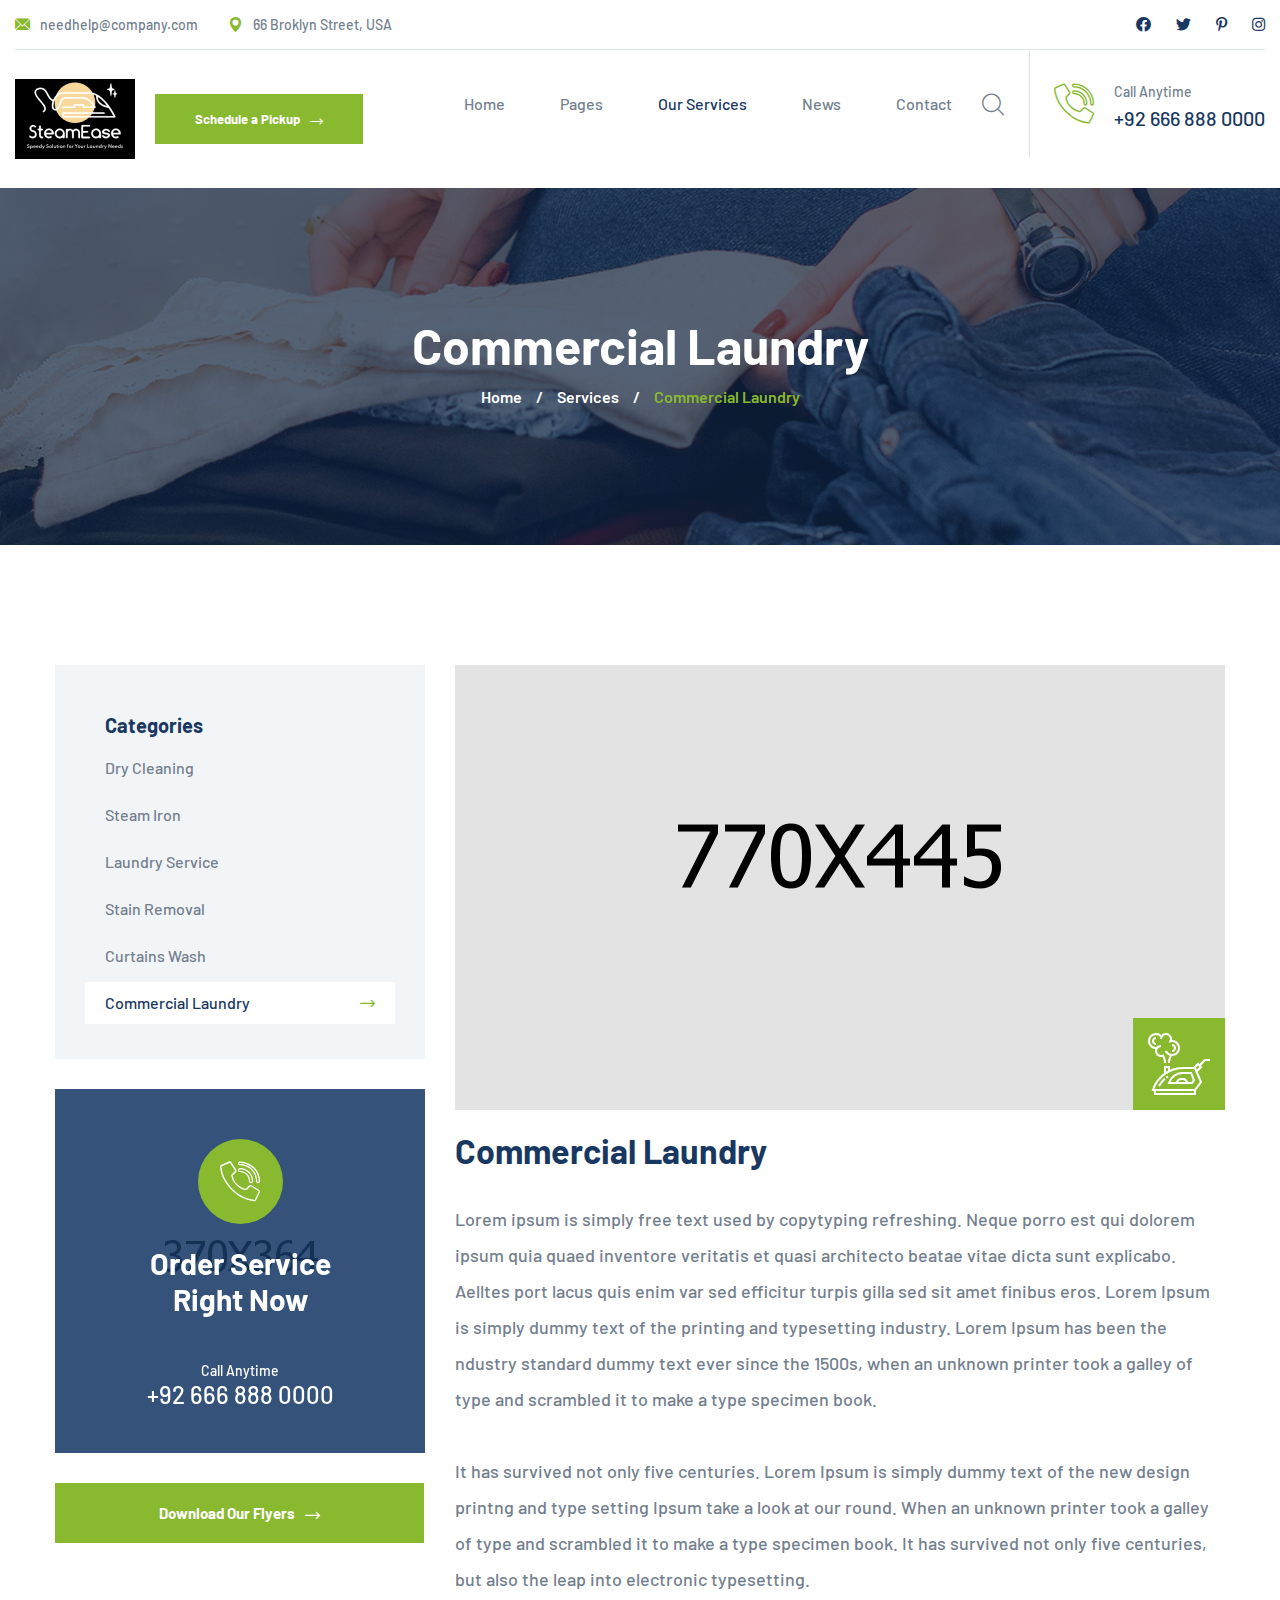
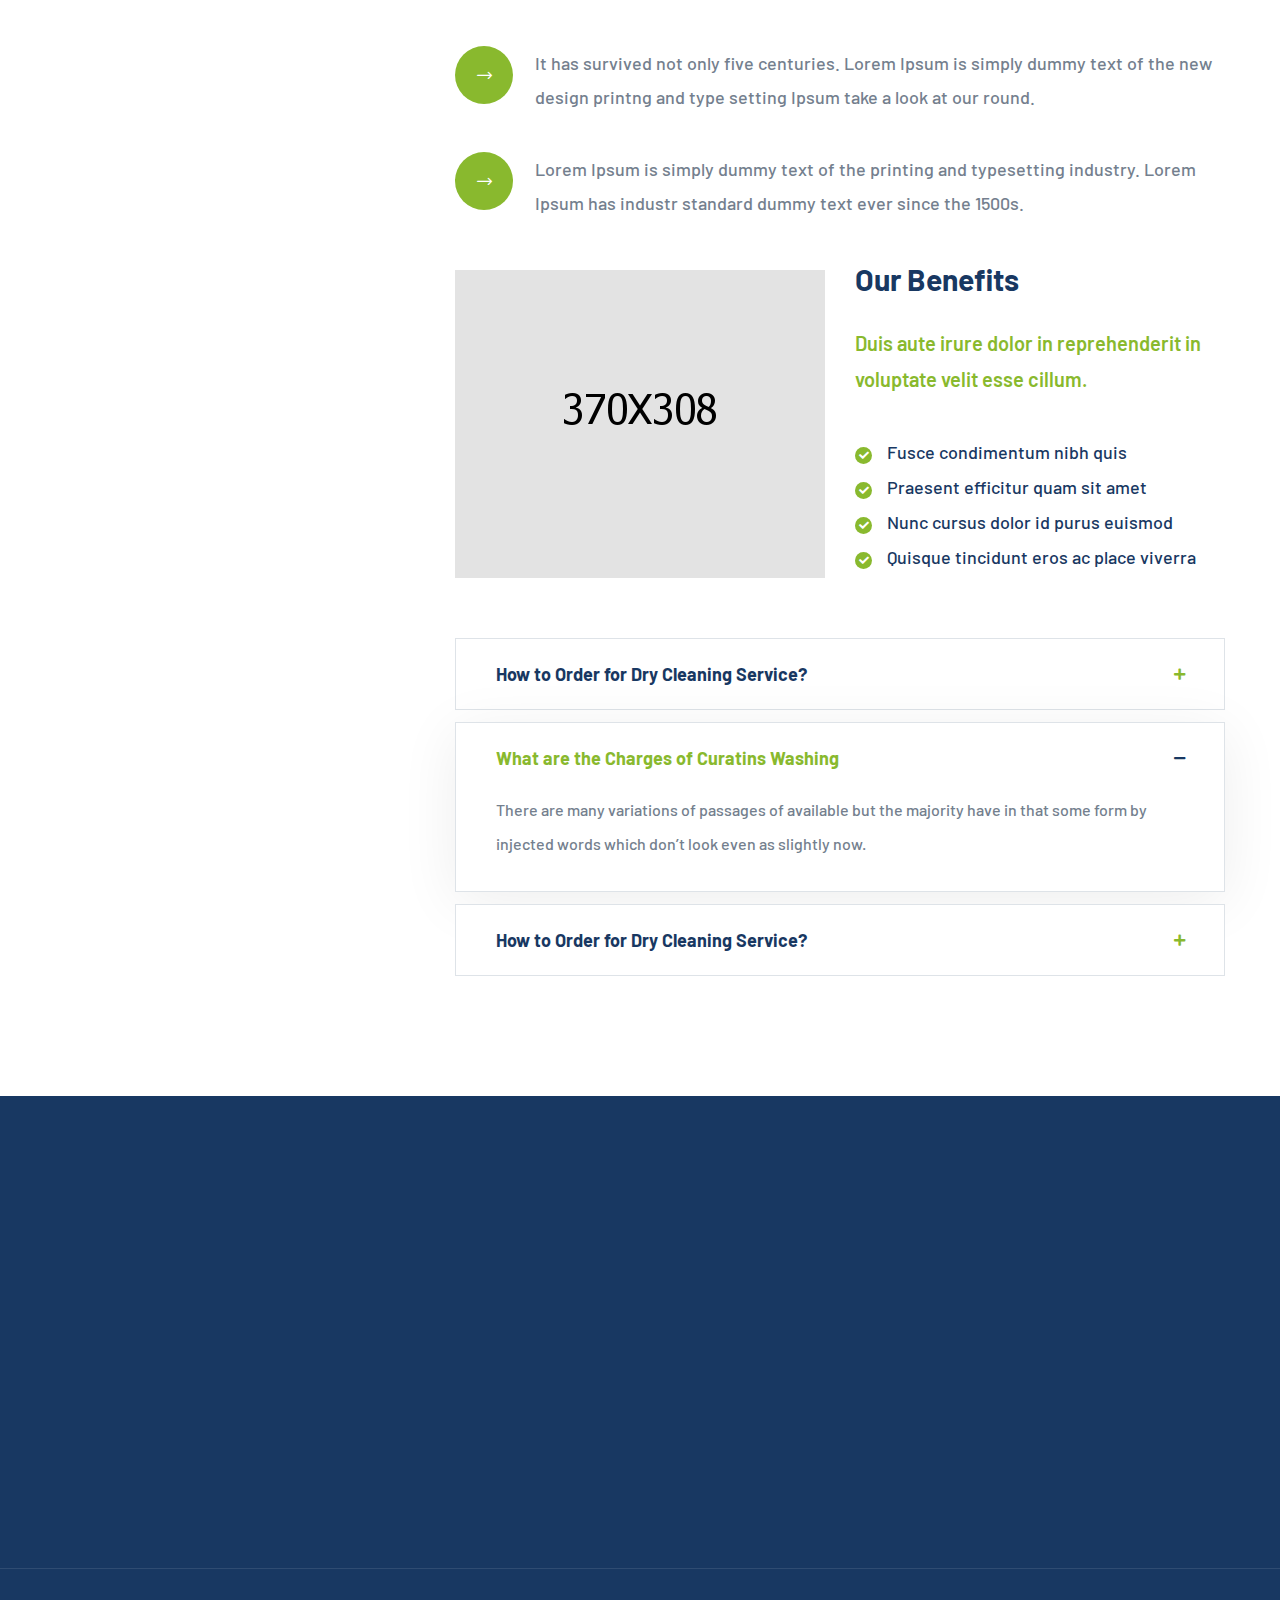
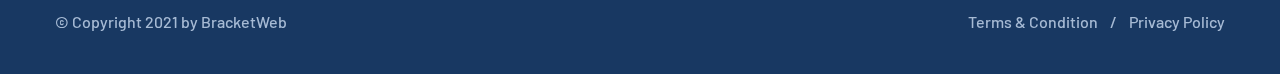
<file: commercial-laundry.html>
<!DOCTYPE html>
<html lang="en">

<head>
    <meta charset="UTF-8" />
    <meta name="viewport" content="width=device-width, initial-scale=1.0" />
    <title> Commercial Laundry || Qondri || Qondri HTML Template For Londri</title>
    <!-- favicons Icons -->
    <link rel="apple-touch-icon" sizes="180x180" href="assets/images/favicons/apple-touch-icon.png" />
    <link rel="icon" type="image/png" sizes="32x32" href="assets/images/favicons/favicon-32x32.png" />
    <link rel="icon" type="image/png" sizes="16x16" href="assets/images/favicons/favicon-16x16.png" />
    <link rel="manifest" href="assets/images/favicons/site.webmanifest" />
    <meta name="description" content="Qondri HTML Template For Londri" />

    <!-- fonts -->
    <link rel="preconnect" href="https://fonts.googleapis.com">

    <link rel="preconnect" href="https://fonts.gstatic.com" crossorigin>

    <link href="https://fonts.googleapis.com/css2?family=Barlow:ital,wght@0,100;0,200;0,300;0,400;0,500;0,600;0,700;0,800;0,900;1,100;1,200;1,300;1,400;1,500;1,600;1,700;1,800;1,900&family=Open+Sans:ital,wght@0,300;0,400;0,500;0,600;0,700;0,800;1,300;1,400;1,500;1,600;1,700;1,800&display=swap" rel="stylesheet">



    <link rel="stylesheet" href="assets/vendors/bootstrap/css/bootstrap.min.css" />
    <link rel="stylesheet" href="assets/vendors/animate/animate.min.css" />
    <link rel="stylesheet" href="assets/vendors/animate/custom-animate.css" />
    <link rel="stylesheet" href="assets/vendors/fontawesome/css/all.min.css" />
    <link rel="stylesheet" href="assets/vendors/jarallax/jarallax.css" />
    <link rel="stylesheet" href="assets/vendors/jquery-magnific-popup/jquery.magnific-popup.css" />
    <link rel="stylesheet" href="assets/vendors/nouislider/nouislider.min.css" />
    <link rel="stylesheet" href="assets/vendors/nouislider/nouislider.pips.css" />
    <link rel="stylesheet" href="assets/vendors/odometer/odometer.min.css" />
    <link rel="stylesheet" href="assets/vendors/swiper/swiper.min.css" />
    <link rel="stylesheet" href="assets/vendors/qondri-icons/style.css">
    <link rel="stylesheet" href="assets/vendors/tiny-slider/tiny-slider.min.css" />
    <link rel="stylesheet" href="assets/vendors/reey-font/stylesheet.css" />
    <link rel="stylesheet" href="assets/vendors/owl-carousel/owl.carousel.min.css" />
    <link rel="stylesheet" href="assets/vendors/owl-carousel/owl.theme.default.min.css" />
    <link rel="stylesheet" href="assets/vendors/bxslider/jquery.bxslider.css" />
    <link rel="stylesheet" href="assets/vendors/bootstrap-select/css/bootstrap-select.min.css" />
    <link rel="stylesheet" href="assets/vendors/vegas/vegas.min.css" />
    <link rel="stylesheet" href="assets/vendors/jquery-ui/jquery-ui.css" />
    <link rel="stylesheet" href="assets/vendors/timepicker/timePicker.css" />

    <!-- template styles -->
    <link rel="stylesheet" href="assets/css/qondri.css" />
    <link rel="stylesheet" href="assets/css/qondri-responsive.css" />
</head>

<body>
    <div class="preloader">
        <img class="preloader__image" width="60" src="assets/images/loader.png" alt="" />
    </div>
    <!-- /.preloader -->
    <div class="page-wrapper">
        <header class="main-header clearfix">
            <div class="main-header__top">
                <div class="main-header__top-inner">
                    <div class="main-header__top-left">
                        <ul class="list-unstyled main-header__top-address">
                            <li>
                                <div class="icon">
                                    <span class="icon-email"></span>
                                </div>
                                <div class="text">
                                    <p><a href="mailto:needhelp@company.com">needhelp@company.com</a></p>
                                </div>
                            </li>
                            <li>
                                <div class="icon">
                                    <span class="icon-pin"></span>
                                </div>
                                <div class="text">
                                    <p>66 Broklyn Street, USA</p>
                                </div>
                            </li>
                        </ul>
                    </div>
                    <div class="main-header__top-right">
                        <div class="main-header__top-social">
                            <a href="#"><i class="fab fa-facebook"></i></a>
                            <a href="#"><i class="fab fa-twitter"></i></a>
                            <a href="#"><i class="fab fa-pinterest-p"></i></a>
                            <a href="#"><i class="fab fa-instagram"></i></a>
                        </div>
                    </div>
                </div>
            </div>
            <nav class="main-menu clearfix">
                <div class="main-menu-wrapper clearfix">
                    <div class="main-menu-wrapper__left">
                        <div class="main-menu-wrapper__logo">
                            <a href="index.html"><img src="assets/images/resources/logo-1.png" alt=""></a>
                        </div>
                        <div class="main-menu-wrapper__btn-box">
                            <a href="contact.html" class="thm-btn main-menu-wrapper__btn">Schedule a Pickup <span class="icon-right-arrow"></span></a>
                        </div>
                    </div>
                    <div class="main-menu-wrapper__right">
                        <div class="main-menu-wrapper__main-menu">
                            <a href="#" class="mobile-nav__toggler"><i class="fa fa-bars"></i></a>
                            <ul class="main-menu__list">
                                <li class="dropdown">
                                    <a href="index.html">Home</a>
                                    <ul>
                                        <li>
                                            <a href="index.html">Home One</a>
                                        </li>
                                        <li><a href="index2.html">Home Two</a></li>
                                        <li class="dropdown">
                                            <a href="#">Header Styles</a>
                                            <ul>
                                                <li><a href="index.html">Header One</a></li>
                                                <li><a href="index2.html">Header Two</a></li>
                                            </ul>
                                        </li>
                                    </ul>
                                </li>
                                <li class="dropdown">
                                    <a href="#">Pages</a>
                                    <ul>
                                        <li><a href="about.html">About</a></li>
                                        <li><a href="prices.html">Prices</a></li>
                                        <li><a href="gallery.html">Gallery</a></li>
                                    </ul>
                                </li>
                                <li class="dropdown current">
                                    <a href="#">Our Services</a>
                                    <ul>
                                        <li><a href="services.html">Services</a></li>
                                        <li><a href="dry-cleaning.html">Dry Cleaning</a></li>
                                        <li><a href="steam-iron.html">Steam Iron</a></li>
                                        <li><a href="laundry-service.html">Laundry Service</a></li>
                                        <li><a href="stain-removal.html">Stain Removal</a></li>
                                        <li><a href="curtains-wash.html">Curtains Wash</a></li>
                                        <li><a href="commercial-laundry.html">Commercial Laundry</a></li>
                                    </ul>
                                </li>
                                <li class="dropdown">
                                    <a href="#">News</a>
                                    <ul>
                                        <li><a href="news.html">News</a></li>
                                        <li><a href="news-details.html">News Details</a></li>
                                    </ul>
                                </li>
                                <li><a href="contact.html">Contact</a></li>
                            </ul>
                        </div>
                        <div class="main-menu-wrapper__search-call">
                            <div class="main-menu-wrapper__search-box">
                                <a href="#" class="main-menu-wrapper__search search-toggler icon-magnifying-glass"></a>
                            </div>
                            <div class="main-menu-wrapper__call">
                                <div class="main-menu-wrapper__call-icon">
                                    <span class="icon-phone-call"></span>
                                </div>
                                <div class="main-menu-wrapper__call-number">
                                    <p>Call Anytime</p>
                                    <h5><a href="tel:926668880000">+92 666 888 0000</a></h5>
                                </div>
                            </div>
                        </div>
                    </div>
                </div>
            </nav>
        </header>

        <div class="stricky-header stricked-menu main-menu">
            <div class="sticky-header__content"></div><!-- /.sticky-header__content -->
        </div><!-- /.stricky-header -->

        <!--Page Header Start-->
        <section class="page-header">
            <div class="page-header-bg" style="background-image: url(assets/images/backgrounds/page-header-bg.jpg)">
            </div>
            <div class="container">
                <div class="page-header__inner">
                    <h2>Commercial Laundry</h2>
                    <ul class="thm-breadcrumb list-unstyled">
                        <li><a href="index.html">Home</a></li>
                        <li><span>/</span></li>
                        <li><a href="services.html">Services</a></li>
                        <li><span>/</span></li>
                        <li class="active">Commercial Laundry</li>
                    </ul>
                </div>
            </div>
        </section>
        <!--Page Header End-->

        <!--Service Details Start-->
        <section class="service-details">
            <div class="container">
                <div class="row">
                    <div class="col-xl-4 col-lg-5">
                        <div class="service-details__left">
                            <div class="service-details__category">
                                <h3 class="service-details__title">Categories</h3>
                                <ul class="service-details__category-list list-unstyled">
                                    <li><a href="dry-cleaning.html">Dry Cleaning <span class="icon-right-arrow"></span></a>
                                    </li>
                                    <li><a href="steam-iron.html">Steam Iron <span
                                                class="icon-right-arrow"></span></a></li>
                                    <li><a href="laundry-service.html">Laundry Service <span
                                                class="icon-right-arrow"></span></a></li>
                                    <li><a href="stain-removal.html">Stain Removal <span
                                                class="icon-right-arrow"></span></a></li>
                                    <li><a href="curtains-wash.html">Curtains Wash <span
                                                class="icon-right-arrow"></span></a></li>
                                    <li><a href="commercial-laundry.html">Commercial Laundry <span
                                                class="icon-right-arrow"></span></a></li>
                                </ul>
                            </div>
                            <div class="service-details__need-help">
								<div class="service-details__need-help-bg" style="background-image: url(assets/images/backgrounds/service-details-need-help-bg.jpg)">
								</div>
								<div class="service-details__need-help-icon">
									<span class="icon-phone-call"></span>
								</div>
								<h2 class="service-details__need-help-title">Order Service <br> Right Now</h2>
								<div class="service-details__need-help-contact">
									<p>Call Anytime</p>
									<a href="tel:926668880000">+92 666 888 0000</a>
								</div>
							</div>
                            <div class="service-details__download">
                                <a href="about.html" class="thm-btn service-details__download-btn">Download Our Flyers <span class="icon-right-arrow"></span></a>
							</div>
                        </div>
                    </div>
                    <div class="col-xl-8 col-lg-7">
                        <div class="service-details__right">
                            <div class="service-details__img">
                                <img src="assets/images/services/service-details-img-6.jpg" alt="">
                                <div class="service-details__icon">
                                    <span class="icon-steam-iron"></span>
                                </div>
                            </div>
                            <div class="service-details__content">
                                <h3 class="service-details-content__title">Commercial Laundry</h3>
                                <p class="service-details__text-1">Lorem ipsum is simply free text used by copytyping refreshing. Neque porro est qui dolorem ipsum quia quaed inventore veritatis et quasi architecto beatae vitae dicta sunt explicabo. Aelltes port lacus quis enim var sed efficitur turpis gilla sed sit amet finibus eros. Lorem Ipsum is simply dummy text of the printing and typesetting industry. Lorem Ipsum has been the ndustry standard dummy text ever since the 1500s, when an unknown printer took a galley of type and scrambled it to make a type specimen book.</p>
                                <p class="service-details__text-2">It has survived not only five centuries. Lorem Ipsum is simply dummy text of the new design printng and type setting Ipsum take a look at our round. When an unknown printer took a galley of type and scrambled it to make a type specimen book. It has survived not only five centuries, but also the leap into electronic typesetting.</p>
                                <ul class="list-unstyled service-details__points">
                                    <li>
                                        <div class="icon">
                                            <span class="icon-right-arrow"></span>
                                        </div>
                                        <div class="text">
                                            <p>It has survived not only five centuries. Lorem Ipsum is simply dummy text of the new design printng and type setting Ipsum take a look at our round.</p>
                                        </div>
                                    </li>
                                    <li>
                                        <div class="icon">
                                            <span class="icon-right-arrow"></span>
                                        </div>
                                        <div class="text">
                                            <p>Lorem Ipsum is simply dummy text of the printing and typesetting industry. Lorem Ipsum has industr standard dummy text ever since the 1500s.</p>
                                        </div>
                                    </li>
                                </ul>
                            </div>
                            <div class="service-details__benefits">
                                <div class="row">
                                    <div class="col-xl-6">
                                        <div class="service-details__benefits-img">
                                            <img src="assets/images/services/service-details-benefits-img.jpg" alt="">
                                        </div>
                                    </div>
                                    <div class="col-xl-6">
                                        <div class="service-details__benefits-right">
                                            <h3 class="service-details__benefits-title">Our Benefits</h3>
                                            <p class="service-betails__benefits-text-1">Duis aute irure dolor in reprehenderit in voluptate velit esse cillum.</p>
                                            <ul class="list-unstyled service-details__benefits-points">
                                                <li>
                                                    <div class="icon">
                                                        <i class="fa fa-check"></i>
                                                    </div>
                                                    <div class="text">
                                                        <p>Fusce condimentum nibh quis</p>
                                                    </div>
                                                </li>
                                                <li>
                                                    <div class="icon">
                                                        <i class="fa fa-check"></i>
                                                    </div>
                                                    <div class="text">
                                                        <p>Praesent efficitur quam sit amet</p>
                                                    </div>
                                                </li>
                                                <li>
                                                    <div class="icon">
                                                        <i class="fa fa-check"></i>
                                                    </div>
                                                    <div class="text">
                                                        <p>Nunc cursus dolor id purus euismod</p>
                                                    </div>
                                                </li>
                                                <li>
                                                    <div class="icon">
                                                        <i class="fa fa-check"></i>
                                                    </div>
                                                    <div class="text">
                                                        <p>Quisque tincidunt eros ac place viverra</p>
                                                    </div>
                                                </li>
                                            </ul>
                                        </div>
                                    </div>
                                </div>
                            </div>
                            <div class="service-details__faq">
                                <div class="accrodion-grp faq-one-accrodion" data-grp-name="faq-one-accrodion-1">
                                    <div class="accrodion">
                                        <div class="accrodion-title">
                                            <h4>How to Order for Dry Cleaning Service?</h4>
                                        </div>
                                        <div class="accrodion-content">
                                            <div class="inner">
                                                <p>There are many variations of passages of available but the majority have in that some form by injected words which don’t look even as slightly now.</p>
                                            </div><!-- /.inner -->
                                        </div>
                                    </div>
                                    <div class="accrodion active">
                                        <div class="accrodion-title">
                                            <h4>What are the Charges of Curatins Washing</h4>
                                        </div>
                                        <div class="accrodion-content">
                                            <div class="inner">
                                                <p>There are many variations of passages of available but the majority have in that some form by injected words which don’t look even as slightly now.</p>
                                            </div><!-- /.inner -->
                                        </div>
                                    </div>
                                    <div class="accrodion last-chiled">
                                        <div class="accrodion-title">
                                            <h4>How to Order for Dry Cleaning Service?</h4>
                                        </div>
                                        <div class="accrodion-content">
                                            <div class="inner">
                                                <p>There are many variations of passages of available but the majority have in that some form by injected words which don’t look even as slightly now.</p>
                                            </div><!-- /.inner -->
                                        </div>
                                    </div>
                                </div>
                            </div>
                        </div>
                    </div>
                </div>
            </div>
        </section>
        <!--Service Details End-->

        <!--Site Footer Start-->
        <footer class="site-footer">
            <div class="site-footer-shape wow slideInLeft" data-wow-delay="100ms"
            data-wow-duration="2500ms" style="background-image: url(assets/images/shapes/site-footer-shape.png);">
            </div>
            <div class="site-footer__top">
                <div class="container">
                    <div class="row">
                        <div class="col-xl-3 col-lg-6 col-md-6 wow fadeInUp" data-wow-delay="100ms">
                            <div class="footer-widget__column footer-widget__about">
                                <div class="footer-widget__logo">
                                    <a href="index.html"><img src="assets/images/resources/logo-2.png" alt=""></a>
                                </div>
                                <div class="footer-widget__about-text-box">
                                    <p class="footer-widget__about-text">Cleaning Clothes have Never
                                        Been this Easy!</p>
                                </div>
                                <div class="site-footer__social">
                                    <a href="#"><i class="fab fa-twitter"></i></a>
                                    <a href="#"><i class="fab fa-facebook"></i></a>
                                    <a href="#"><i class="fab fa-pinterest-p"></i></a>
                                    <a href="#"><i class="fab fa-instagram"></i></a>
                                </div>
                            </div>
                        </div>
                        <div class="col-xl-3 col-lg-6 col-md-6 wow fadeInUp" data-wow-delay="200ms">
                            <div class="footer-widget__column footer-widget__links clearfix">
                                <h3 class="footer-widget__title">Explore</h3>
                                <ul class="footer-widget__links-list list-unstyled clearfix">
                                    <li><a href="services.html">Our Services</a></li>
                                    <li><a href="dry-cleaning.html">Best Cleaning</a></li>
                                    <li><a href="prices.html">Prices & Rates</a></li>
                                    <li><a href="contact.html">Contact</a></li>
                                    <li><a href="contact.html">Help</a></li>
                                </ul>
                            </div>
                        </div>
                        <div class="col-xl-3 col-lg-6 col-md-6 wow fadeInUp" data-wow-delay="300ms">
                            <div class="footer-widget__column footer-widget__contact clearfix">
                                <h3 class="footer-widget__title">Contact</h3>
                                <p class="footer-widget__contact-text">66 Road Broklyn Street, 600
                                    New York, USA</p>
                                <ul class="list-unstyled footer-widget__contact-list">
                                    <li>
                                        <div class="icon">
                                            <span class="icon-email"></span>
                                        </div>
                                        <div class="text">
                                            <a href="mailto:needhelp@company.com">needhelp@company.com</a>
                                        </div>
                                    </li>
                                    <li>
                                        <div class="icon">
                                            <span class="icon-telephone"></span>
                                        </div>
                                        <div class="text">
                                            <a href="tel:926668880000"> +92 666 888 0000</a>
                                        </div>
                                    </li>
                                </ul>
                            </div>
                        </div>
                        <div class="col-xl-3 col-lg-6 col-md-6 wow fadeInUp" data-wow-delay="400ms">
                            <div class="footer-widget__column footer-widget__newsletter clearfix">
                                <h3 class="footer-widget__title">Newsletter</h3>
                                <p class="footer-widget__newsletter-text">Subscribe to our newsletter for daily new and
                                    updates</p>
                                <form class="footer-widget__newsletter-form">
                                    <div class="footer-widget__newsletter-input-box">
                                        <input type="email" placeholder="Email Address" name="email">
                                        <button type="submit" class="footer-widget__newsletter-btn">Send</button>
                                    </div>
                                </form>
                            </div>
                        </div>
                    </div>
                </div>
            </div>
            <div class="site-footer__bottom">
                <div class="container">
                    <div class="row">
                        <div class="col-xl-12">
                            <div class="site-footer__bottom-inner">
                                <p class="site-footer__bottom-text">© Copyright 2021 by <a href="#">BracketWeb</a>
                                </p>
                                <ul class="list-unstyled site-footer__bottom-menu">
                                    <li><a href="about.html">Terms & Condition</a></li>
                                    <li><span>/</span></li>
                                    <li><a href="about.html">Privacy Policy</a></li>
                                </ul>
                            </div>
                        </div>
                    </div>
                </div>
            </div>
        </footer>
        <!--Site Footer End-->


    </div><!-- /.page-wrapper -->


    <div class="mobile-nav__wrapper">
        <div class="mobile-nav__overlay mobile-nav__toggler"></div>
        <!-- /.mobile-nav__overlay -->
        <div class="mobile-nav__content">
            <span class="mobile-nav__close mobile-nav__toggler"><i class="fa fa-times"></i></span>

            <div class="logo-box">
                <a href="index.html" aria-label="logo image"><img src="assets/images/resources/logo-2.png" width="155"
                        alt="" /></a>
            </div>
            <!-- /.logo-box -->
            <div class="mobile-nav__container"></div>
            <!-- /.mobile-nav__container -->

            <ul class="mobile-nav__contact list-unstyled">
                <li>
                    <i class="fa fa-envelope"></i>
                    <a href="mailto:needhelp@packageName__.com">needhelp@qondri.com</a>
                </li>
                <li>
                    <i class="fa fa-phone-alt"></i>
                    <a href="tel:666-888-0000">666 888 0000</a>
                </li>
            </ul><!-- /.mobile-nav__contact -->
            <div class="mobile-nav__top">
                <div class="mobile-nav__social">
                    <a href="#" class="fab fa-twitter"></a>
                    <a href="#" class="fab fa-facebook-square"></a>
                    <a href="#" class="fab fa-pinterest-p"></a>
                    <a href="#" class="fab fa-instagram"></a>
                </div><!-- /.mobile-nav__social -->
            </div><!-- /.mobile-nav__top -->



        </div>
        <!-- /.mobile-nav__content -->
    </div>
    <!-- /.mobile-nav__wrapper -->

    <div class="search-popup">
        <div class="search-popup__overlay search-toggler"></div>
        <!-- /.search-popup__overlay -->
        <div class="search-popup__content">
            <form action="#">
                <label for="search" class="sr-only">search here</label><!-- /.sr-only -->
                <input type="text" id="search" placeholder="Search Here..." />
                <button type="submit" aria-label="search submit" class="thm-btn">
                    <i class="icon-magnifying-glass"></i>
                </button>
            </form>
        </div>
        <!-- /.search-popup__content -->
    </div>
    <!-- /.search-popup -->

    <a href="#" data-target="html" class="scroll-to-target scroll-to-top"><i class="fa fa-angle-up"></i></a>


    <script src="assets/vendors/jquery/jquery-3.6.0.min.js"></script>
    <script src="assets/vendors/bootstrap/js/bootstrap.bundle.min.js"></script>
    <script src="assets/vendors/jarallax/jarallax.min.js"></script>
    <script src="assets/vendors/jquery-ajaxchimp/jquery.ajaxchimp.min.js"></script>
    <script src="assets/vendors/jquery-appear/jquery.appear.min.js"></script>
    <script src="assets/vendors/jquery-circle-progress/jquery.circle-progress.min.js"></script>
    <script src="assets/vendors/jquery-magnific-popup/jquery.magnific-popup.min.js"></script>
    <script src="assets/vendors/jquery-validate/jquery.validate.min.js"></script>
    <script src="assets/vendors/nouislider/nouislider.min.js"></script>
    <script src="assets/vendors/odometer/odometer.min.js"></script>
    <script src="assets/vendors/swiper/swiper.min.js"></script>
    <script src="assets/vendors/tiny-slider/tiny-slider.min.js"></script>
    <script src="assets/vendors/wnumb/wNumb.min.js"></script>
    <script src="assets/vendors/wow/wow.js"></script>
    <script src="assets/vendors/isotope/isotope.js"></script>
    <script src="assets/vendors/countdown/countdown.min.js"></script>
    <script src="assets/vendors/owl-carousel/owl.carousel.min.js"></script>
    <script src="assets/vendors/bxslider/jquery.bxslider.min.js"></script>
    <script src="assets/vendors/bootstrap-select/js/bootstrap-select.min.js"></script>
    <script src="assets/vendors/vegas/vegas.min.js"></script>
    <script src="assets/vendors/jquery-ui/jquery-ui.js"></script>
    <script src="assets/vendors/timepicker/timePicker.js"></script>




    <!-- template js -->
    <script src="assets/js/qondri.js"></script>
</body>

</html>
</file>
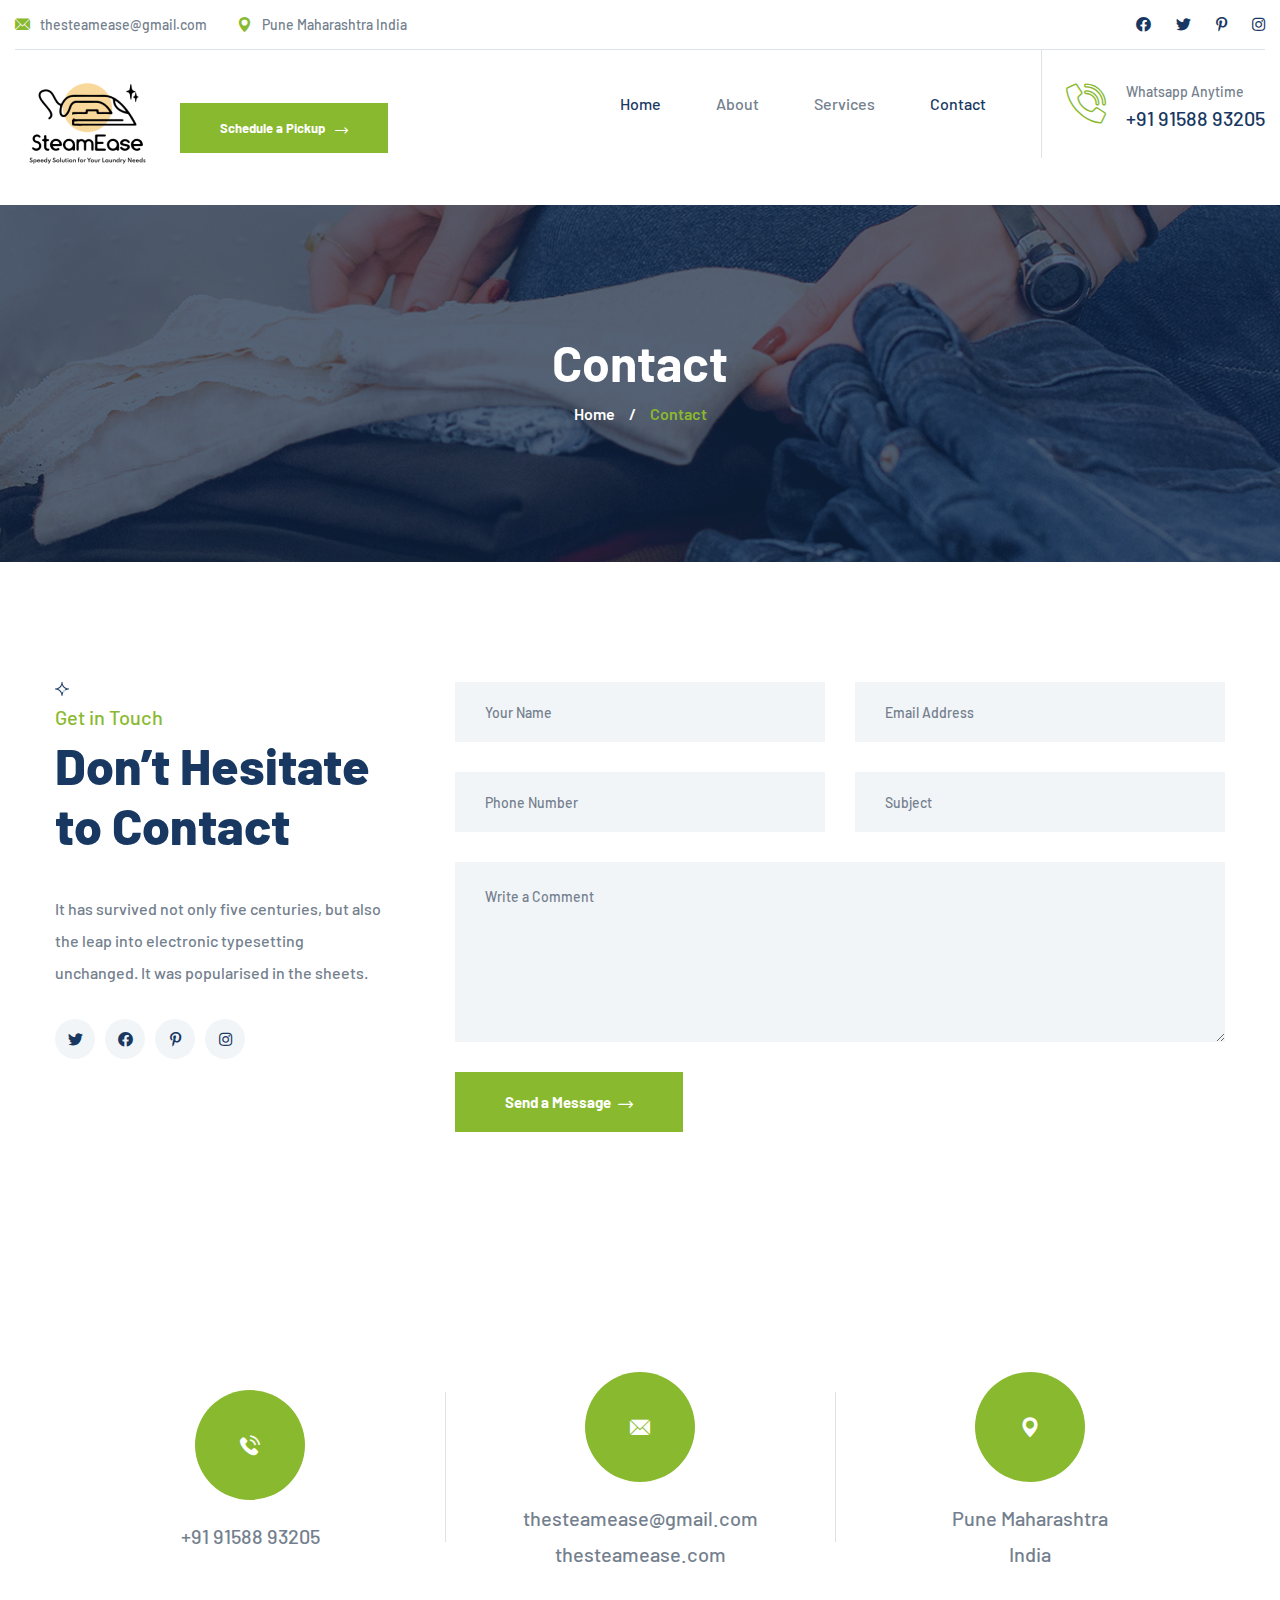
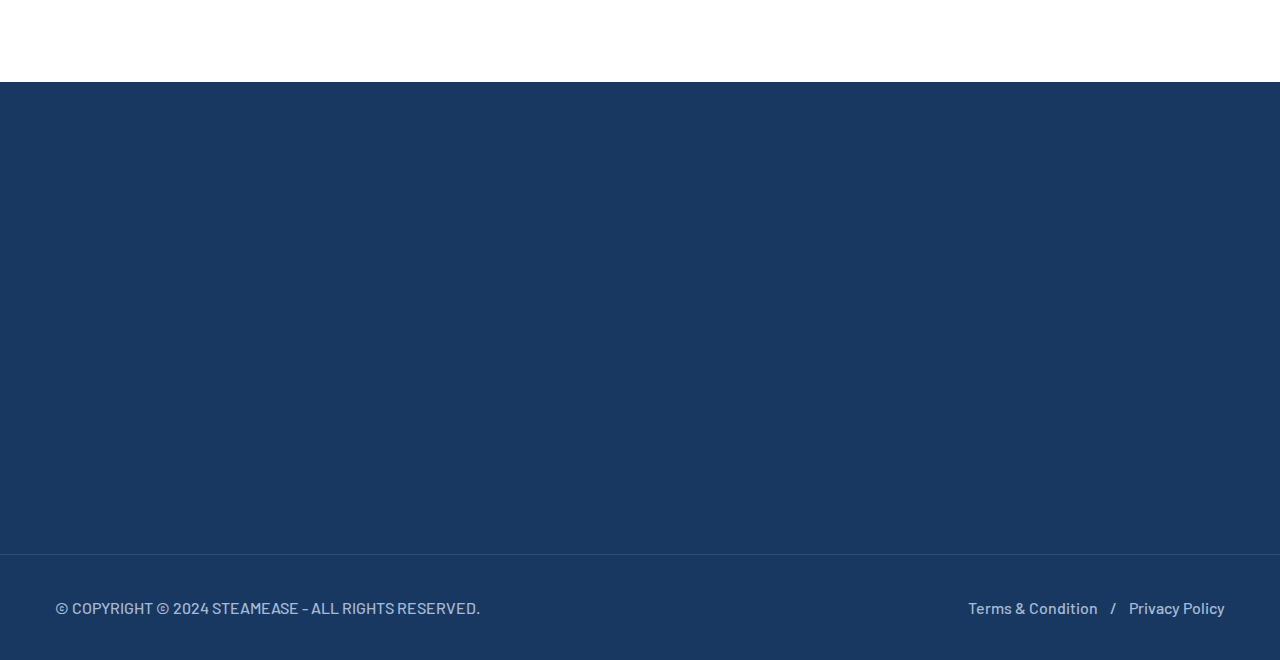
<file: contact.html>
<!DOCTYPE html>
<html lang="en">

<head>
    <meta charset="UTF-8" />
    <meta name="viewport" content="width=device-width, initial-scale=1.0" />
    <title> Contact || SteamEase</title>
    <!-- favicons Icons -->
    <link rel="apple-touch-icon" sizes="180x180" href="assets/images/favicons/apple-touch-icon.png" />
    <link rel="icon" type="image/png" sizes="32x32" href="assets/images/favicons/favicon-32x32.png" />
    <link rel="icon" type="image/png" sizes="16x16" href="assets/images/favicons/favicon-16x16.png" />
    <link rel="manifest" href="assets/images/favicons/site.webmanifest" />
    <meta name="description" content="Qondri HTML Template For Londri" />

    <!-- fonts -->
    <link rel="preconnect" href="https://fonts.googleapis.com">

    <link rel="preconnect" href="https://fonts.gstatic.com" crossorigin>

    <link href="https://fonts.googleapis.com/css2?family=Barlow:ital,wght@0,100;0,200;0,300;0,400;0,500;0,600;0,700;0,800;0,900;1,100;1,200;1,300;1,400;1,500;1,600;1,700;1,800;1,900&family=Open+Sans:ital,wght@0,300;0,400;0,500;0,600;0,700;0,800;1,300;1,400;1,500;1,600;1,700;1,800&display=swap" rel="stylesheet">



    <link rel="stylesheet" href="assets/vendors/bootstrap/css/bootstrap.min.css" />
    <link rel="stylesheet" href="assets/vendors/animate/animate.min.css" />
    <link rel="stylesheet" href="assets/vendors/animate/custom-animate.css" />
    <link rel="stylesheet" href="assets/vendors/fontawesome/css/all.min.css" />
    <link rel="stylesheet" href="assets/vendors/jarallax/jarallax.css" />
    <link rel="stylesheet" href="assets/vendors/jquery-magnific-popup/jquery.magnific-popup.css" />
    <link rel="stylesheet" href="assets/vendors/nouislider/nouislider.min.css" />
    <link rel="stylesheet" href="assets/vendors/nouislider/nouislider.pips.css" />
    <link rel="stylesheet" href="assets/vendors/odometer/odometer.min.css" />
    <link rel="stylesheet" href="assets/vendors/swiper/swiper.min.css" />
    <link rel="stylesheet" href="assets/vendors/qondri-icons/style.css">
    <link rel="stylesheet" href="assets/vendors/tiny-slider/tiny-slider.min.css" />
    <link rel="stylesheet" href="assets/vendors/reey-font/stylesheet.css" />
    <link rel="stylesheet" href="assets/vendors/owl-carousel/owl.carousel.min.css" />
    <link rel="stylesheet" href="assets/vendors/owl-carousel/owl.theme.default.min.css" />
    <link rel="stylesheet" href="assets/vendors/bxslider/jquery.bxslider.css" />
    <link rel="stylesheet" href="assets/vendors/bootstrap-select/css/bootstrap-select.min.css" />
    <link rel="stylesheet" href="assets/vendors/vegas/vegas.min.css" />
    <link rel="stylesheet" href="assets/vendors/jquery-ui/jquery-ui.css" />
    <link rel="stylesheet" href="assets/vendors/timepicker/timePicker.css" />

    <!-- template styles -->
    <link rel="stylesheet" href="assets/css/qondri.css" />
    <link rel="stylesheet" href="assets/css/qondri-responsive.css" />
      
    <script 
      type="text/javascript"
      src="https://d3mkw6s8thqya7.cloudfront.net/integration-plugin.js"
      id="aisensy-wa-widget"
      widget-id="FtnuHO"
    >
    </script>
	
	
</head>

<body>
    <div class="preloader">
        <img class="preloader__image" width="60" src="assets/images/loader.png" alt="" />
    </div>
    <!-- /.preloader -->
    <div class="page-wrapper">
        <header class="main-header clearfix">
            <div class="main-header__top">
                <div class="main-header__top-inner">
                    <div class="main-header__top-left">
                        <ul class="list-unstyled main-header__top-address">
                            <li>
                                <div class="icon">
                                    <span class="icon-email"></span>
                                </div>
                                <div class="text">
                                    <p><a href="mailto:thesteamease@gmail.com">thesteamease@gmail.com
                                    </a></p>
                                </div>
                            </li>
                            <li>
                                <div class="icon">
                                    <span class="icon-pin"></span>
                                </div>
                                <div class="text">
                                    <p>Pune Maharashtra India</p>
                                </div>
                            </li>
                        </ul>
                    </div>
                    <div class="main-header__top-right">
                        <div class="main-header__top-social">
                            <a href="#"><i class="fab fa-facebook"></i></a>
                            <a href="#"><i class="fab fa-twitter"></i></a>
                            <a href="#"><i class="fab fa-pinterest-p"></i></a>
                            <a href="#"><i class="fab fa-instagram"></i></a>
                        </div>
                    </div>
                </div>
            </div>
            <nav class="main-menu clearfix">
                <div class="main-menu-wrapper clearfix">
                    <div class="main-menu-wrapper__left">
                        <div class="main-menu-wrapper__logo">
                            <a href="index.html"><img src="assets/images/resources/logo-2.png" alt=""></a>
                        </div>
                        <div class="main-menu-wrapper__btn-box">
                            <a href="contact.html" class="thm-btn main-menu-wrapper__btn">Schedule a Pickup <span
                                    class="icon-right-arrow"></span></a>
                        </div>
                    </div>
                    <div class="main-menu-wrapper__right">
                        <div class="main-menu-wrapper__main-menu">
                            <a href="#" class="mobile-nav__toggler"><i class="fa fa-bars"></i></a>
                            <ul class="main-menu__list">
                                <li class="dropdown current">
                                    <a href="index.html">Home</a>
                                    <ul>
                                        <!-- <li>
                                            <a href="index.html">Home One</a>
                                        </li> -->
                                        <!-- <li><a href="index2.html">Home Two</a></li>
                                        <li class="dropdown">
                                            <a href="#">Header Styles</a>
                                            <ul>
                                                <li><a href="index.html">Header One</a></li>
                                                <li><a href="index2.html">Header Two</a></li>
                                            </ul>
                                        </li> -->
                                    </ul>
                                </li>
                                <li class="dropdown">
                                    <a href="about.html">About</a>
                                    <!-- <ul>
                                        <li><a href="about.html">About</a></li>
                                        <li><a href="prices.html">Prices</a></li>
                                        <li><a href="gallery.html">Gallery</a></li>
                                    </ul> -->
                                </li>
                                <li class="dropdown">
                                    <a href="services.html"> Services</a>
                                    <!-- <ul>
                                        <li><a href="services.html">Services</a></li>
                                        <li><a href="dry-cleaning.html">Dry Cleaning</a></li>
                                        <li><a href="steam-iron.html">Steam Iron</a></li>
                                        <li><a href="laundry-service.html">Laundry Service</a></li>
                                        <li><a href="stain-removal.html">Stain Removal</a></li>
                                        <li><a href="curtains-wash.html">Curtains Wash</a></li>
                                        <li><a href="commercial-laundry.html">Commercial Laundry</a></li>
                                    </ul> -->
                                </li>
                                <!-- <li class="dropdown">
                                    <a href="#">News</a>
                                    <ul>
                                        <li><a href="news.html">News</a></li>
                                        <li><a href="news-details.html">News Details</a></li>
                                    </ul>
                                </li> -->
                                <li><a href="contact.html">Contact</a></li>
                            </ul>
                        </div>
                        <div class="main-menu-wrapper__search-call">
                            <div class="main-menu-wrapper__search-box">
                                <!-- <a href="#" class="main-menu-wrapper__search search-toggler icon-magnifying-glass"></a> -->
                            </div>
                            <div class="main-menu-wrapper__call">
                                <div class="main-menu-wrapper__call-icon">
                                    <span class="icon-phone-call"></span>
                                </div>
                                <div class="main-menu-wrapper__call-number">
                                    <p>Whatsapp Anytime</p>
                                    <h5><a href="tel:926668880000">+91 91588 93205</a></h5>
                                </div>
                            </div>
                        </div>
                    </div>
                </div>
            </nav>
        </header>
        <div class="stricky-header stricked-menu main-menu">
            <div class="sticky-header__content"></div><!-- /.sticky-header__content -->
        </div><!-- /.stricky-header -->

        <!--Page Header Start-->
        <section class="page-header">
            <div class="page-header-bg" style="background-image: url(assets/images/backgrounds/page-header-bg.jpg)">
            </div>
            <div class="container">
                <div class="page-header__inner">
                    <h2>Contact</h2>
                    <ul class="thm-breadcrumb list-unstyled">
                        <li><a href="index.html">Home</a></li>
                        <li><span>/</span></li>
                        <li class="active">Contact</li>
                    </ul>
                </div>
            </div>
        </section>
        <!--Page Header End-->

        <!--Contact Page Start-->
        <section class="contact-page">
            <div class="container">
                <div class="row">
                    <div class="col-xl-4 col-lg-5">
                        <div class="contact-page__left">
                            <div class="section-title text-left">
                                <span class="section-title__tagline">Get in Touch</span>
                                <h2 class="section-title__title">Don’t Hesitate to Contact</h2>
                            </div>
                            <p class="contact-page__text">It has survived not only five centuries, but also the leap into electronic typesetting unchanged. It was popularised in the sheets.</p>
                            <div class="contact-page__social">
                                <a href="#"><i class="fab fa-twitter"></i></a>
                                <a href="#"><i class="fab fa-facebook"></i></a>
                                <a href="#"><i class="fab fa-pinterest-p"></i></a>
                                <a href="#"><i class="fab fa-instagram"></i></a>
                            </div>
                        </div>
                    </div>
                    <div class="col-xl-8 col-lg-7">
                        <div class="contact-page__right">
                            <form action="assets/inc/sendemail.php" class="comment-one__form contact-form-validated" novalidate="novalidate">
                                <div class="row">
                                    <div class="col-xl-6 col-lg-6 col-md-6">
                                        <div class="comment-form__input-box">
                                            <input type="text" placeholder="Your Name" name="name">
                                        </div>
                                    </div>
                                    <div class="col-xl-6 col-lg-6 col-md-6">
                                        <div class="comment-form__input-box">
                                            <input type="email" placeholder="Email Address" name="email">
                                        </div>
                                    </div>
                                    <div class="col-xl-6 col-lg-6 col-md-6">
                                        <div class="comment-form__input-box">
                                            <input type="text" placeholder="Phone Number" name="phone">
                                        </div>
                                    </div>
                                    <div class="col-xl-6 col-lg-6 col-md-6">
                                        <div class="comment-form__input-box">
                                            <input type="text" placeholder="Subject" name="subject">
                                        </div>
                                    </div>
                                </div>
                                <div class="row">
                                    <div class="col-xl-12">
                                        <div class="comment-form__input-box text-message-box">
                                            <textarea name="message" placeholder="Write a Comment"></textarea>
                                        </div>
                                        <div class="comment-form__btn-box">
                                            <button type="submit" class="thm-btn comment-form__btn">Send a Message<span class="icon-right-arrow"></span></button>
                                        </div>
                                    </div>
                                </div>
                            </form>
                        </div>
                    </div>
                </div>
            </div>
        </section>
        <!--Contact Page End-->

        <!--Contact page Google Map Start-->
        <!-- <section class="contact-page-google-map">
            <div class="contact-page-google-map__inner">
                <iframe
                src="https://www.google.com/maps/embed?pb=!1m18!1m12!1m3!1d4562.753041141002!2d-118.80123790098536!3d34.152323469614075!2m3!1f0!2f0!3f0!3m2!1i1024!2i768!4f13.1!3m3!1m2!1s0x80e82469c2162619%3A0xba03efb7998eef6d!2sCostco+Wholesale!5e0!3m2!1sbn!2sbd!4v1562518641290!5m2!1sbn!2sbd"
                class="contact-page-google-map__one" allowfullscreen></iframe>
            </div>
        </section> -->
        <!--Contact page Google Map End-->

        <!--Contact Info Start-->
        <section class="contact-info">
            <div class="container">
                <ul class="list-unstyled contact-info__list">
                    <li class="contact-info__single">
                        <div class="contact-info__icon">
                            <span class="icon-telephone"></span>
                        </div>
                        <p>
                            <a href="tel:6668880000" class="contact-info__number-1">+91 91588 93205</a>
                            <!-- <a href="tel:926668888000" class="contact-info__number-2">+ 92 666 8888 000</a> -->
                        </p>
                    </li>
                    <li class="contact-info__single">
                        <div class="contact-info__icon">
                            <span class="icon-email"></span>
                        </div>
                        <p>
                            <a href="mailto:info@company.com" class="contact-info__mail-1">thesteamease@gmail.com</a>
                            <a href="mailto:info@company.com" class="contact-info__mail-2">thesteamease.com</a>
                        </p>
                    </li>
                    <li class="contact-info__single">
                        <div class="contact-info__icon">
                            <span class="icon-pin"></span>
                        </div>
                        <p> Pune Maharashtra<br> India</p>
                    </li>
                </ul>
            </div>
        </section>
        <!--Contact Info End-->

          <!--Site Footer Start-->
        <footer class="site-footer">
            <div class="site-footer-shape wow slideInLeft" data-wow-delay="100ms" data-wow-duration="2500ms"
                style="background-image: url(assets/images/shapes/site-footer-shape.png);">
            </div>
            <div class="site-footer__top">
                <div class="container">
                    <div class="row">
                        <div class="col-xl-3 col-lg-6 col-md-6 wow fadeInUp" data-wow-delay="100ms">
                            <div class="footer-widget__column footer-widget__about">
                                <div class="footer-widget__logo">
                                    <a href="index.html"><img src="assets/images/resources/logo-2.png" alt=""></a>
                                </div>
                                <div class="footer-widget__about-text-box">
                                    <p class="footer-widget__about-text">Cleaning Clothes have Never
                                        Been this Easy!</p>
                                </div>
                                <div class="site-footer__social">
                                    <a href="#"><i class="fab fa-twitter"></i></a>
                                    <a href="#"><i class="fab fa-facebook"></i></a>
                                    <a href="#"><i class="fab fa-pinterest-p"></i></a>
                                    <a href="#"><i class="fab fa-instagram"></i></a>
                                </div>
                            </div>
                        </div>
                        <div class="col-xl-3 col-lg-6 col-md-6 wow fadeInUp" data-wow-delay="200ms">
                            <div class="footer-widget__column footer-widget__links clearfix">
                                <h3 class="footer-widget__title">Explore</h3>
                                <ul class="footer-widget__links-list list-unstyled clearfix">
                                    <li><a href="services.html">Our Services</a></li>
                                    <!-- <li><a href="dry-cleaning.html">Best Cleaning</a></li> -->
                                    <!-- <li><a href="prices.html">Prices & Rates</a></li> -->
                                    <li><a href="contact.html">Contact</a></li>
                                    <!-- <li><a href="contact.html">Help</a></li> -->
                                </ul>
                            </div>
                        </div>
                        <div class="col-xl-3 col-lg-6 col-md-6 wow fadeInUp" data-wow-delay="300ms">
                            <div class="footer-widget__column footer-widget__contact clearfix">
                                <h3 class="footer-widget__title">Contact</h3>
                                <p class="footer-widget__contact-text">Pune Maharashtra
                                     India</p>
                                <ul class="list-unstyled footer-widget__contact-list">
                                    <li>
                                        <div class="icon">
                                            <span class="icon-email"></span>
                                        </div>
                                        <div class="text">
                                            <a href="mailto:needhelp@company.com">thesteamease@gmail.com</a>
                                        </div>
                                    </li>
                                    <li>
                                        <div class="icon">
                                            <span class="icon-telephone"></span>
                                        </div>
                                        <div class="text">
                                            <a href="tel:926668880000"> +91 91588 93205</a>
                                        </div>
                                    </li>
                                </ul>
                            </div>
                        </div>
                        <div class="col-xl-3 col-lg-6 col-md-6 wow fadeInUp" data-wow-delay="400ms">
                            <div class="footer-widget__column footer-widget__newsletter clearfix">
                                <h3 class="footer-widget__title">Newsletter</h3>
                                <p class="footer-widget__newsletter-text">Subscribe to our newsletter for daily new and
                                    updates</p>
                                <form class="footer-widget__newsletter-form">
                                    <div class="footer-widget__newsletter-input-box">
                                        <input type="email" placeholder="Email Address" name="email">
                                        <button type="submit" class="footer-widget__newsletter-btn">Send</button>
                                    </div>
                                </form>
                            </div>
                        </div>
                    </div>
                </div>
            </div>
            <div class="site-footer__bottom">
                <div class="container">
                    <div class="row">
                        <div class="col-xl-12">
                            <div class="site-footer__bottom-inner">
                                <p class="site-footer__bottom-text">© COPYRIGHT © 2024 STEAMEASE - ALL RIGHTS RESERVED.<a href="#"></a>
                                </p>
                                <ul class="list-unstyled site-footer__bottom-menu">
                                    <li><a href="about.html">Terms & Condition</a></li>
                                    <li><span>/</span></li>
                                    <li><a href="https://www.privacypolicyonline.com/live.php?token=B1jCQ4XQsmmZts8jJooe1l58I4anfKvS" target="_blank">Privacy Policy</a></li>
                                </ul>
                            </div>
                        </div>
                    </div>
                </div>
            </div>
        </footer>

    </div><!-- /.page-wrapper -->


    <div class="mobile-nav__wrapper">
        <div class="mobile-nav__overlay mobile-nav__toggler"></div>
        <!-- /.mobile-nav__overlay -->
        <div class="mobile-nav__content">
            <span class="mobile-nav__close mobile-nav__toggler"><i class="fa fa-times"></i></span>

            <div class="logo-box">
                <a href="index.html" aria-label="logo image"><img src="assets/images/resources/logo-2.png" width="155"
                        alt="" /></a>
            </div>
            <!-- /.logo-box -->
            <div class="mobile-nav__container"></div>
            <!-- /.mobile-nav__container -->

            <ul class="mobile-nav__contact list-unstyled">
                <li>
                    <i class="fa fa-envelope"></i>
                    <a href="mailto:needhelp@packageName__.com">needhelp@qondri.com</a>
                </li>
                <li>
                    <i class="fa fa-phone-alt"></i>
                    <a href="tel:666-888-0000">666 888 0000</a>
                </li>
            </ul><!-- /.mobile-nav__contact -->
            <div class="mobile-nav__top">
                <div class="mobile-nav__social">
                    <a href="#" class="fab fa-twitter"></a>
                    <a href="#" class="fab fa-facebook-square"></a>
                    <a href="#" class="fab fa-pinterest-p"></a>
                    <a href="#" class="fab fa-instagram"></a>
                </div><!-- /.mobile-nav__social -->
            </div><!-- /.mobile-nav__top -->



        </div>
        <!-- /.mobile-nav__content -->
    </div>
    <!-- /.mobile-nav__wrapper -->

    <div class="search-popup">
        <div class="search-popup__overlay search-toggler"></div>
        <!-- /.search-popup__overlay -->
        <div class="search-popup__content">
            <form action="#">
                <label for="search" class="sr-only">search here</label><!-- /.sr-only -->
                <input type="text" id="search" placeholder="Search Here..." />
                <button type="submit" aria-label="search submit" class="thm-btn">
                    <i class="icon-magnifying-glass"></i>
                </button>
            </form>
        </div>
        <!-- /.search-popup__content -->
    </div>
    <!-- /.search-popup -->

    <a href="#" data-target="html" class="scroll-to-target scroll-to-top"><i class="fa fa-angle-up"></i></a>


    <script src="assets/vendors/jquery/jquery-3.6.0.min.js"></script>
    <script src="assets/vendors/bootstrap/js/bootstrap.bundle.min.js"></script>
    <script src="assets/vendors/jarallax/jarallax.min.js"></script>
    <script src="assets/vendors/jquery-ajaxchimp/jquery.ajaxchimp.min.js"></script>
    <script src="assets/vendors/jquery-appear/jquery.appear.min.js"></script>
    <script src="assets/vendors/jquery-circle-progress/jquery.circle-progress.min.js"></script>
    <script src="assets/vendors/jquery-magnific-popup/jquery.magnific-popup.min.js"></script>
    <script src="assets/vendors/jquery-validate/jquery.validate.min.js"></script>
    <script src="assets/vendors/nouislider/nouislider.min.js"></script>
    <script src="assets/vendors/odometer/odometer.min.js"></script>
    <script src="assets/vendors/swiper/swiper.min.js"></script>
    <script src="assets/vendors/tiny-slider/tiny-slider.min.js"></script>
    <script src="assets/vendors/wnumb/wNumb.min.js"></script>
    <script src="assets/vendors/wow/wow.js"></script>
    <script src="assets/vendors/isotope/isotope.js"></script>
    <script src="assets/vendors/countdown/countdown.min.js"></script>
    <script src="assets/vendors/owl-carousel/owl.carousel.min.js"></script>
    <script src="assets/vendors/bxslider/jquery.bxslider.min.js"></script>
    <script src="assets/vendors/bootstrap-select/js/bootstrap-select.min.js"></script>
    <script src="assets/vendors/vegas/vegas.min.js"></script>
    <script src="assets/vendors/jquery-ui/jquery-ui.js"></script>
    <script src="assets/vendors/timepicker/timePicker.js"></script>




    <!-- template js -->
    <script src="assets/js/qondri.js"></script>
</body>

</html>
</file>
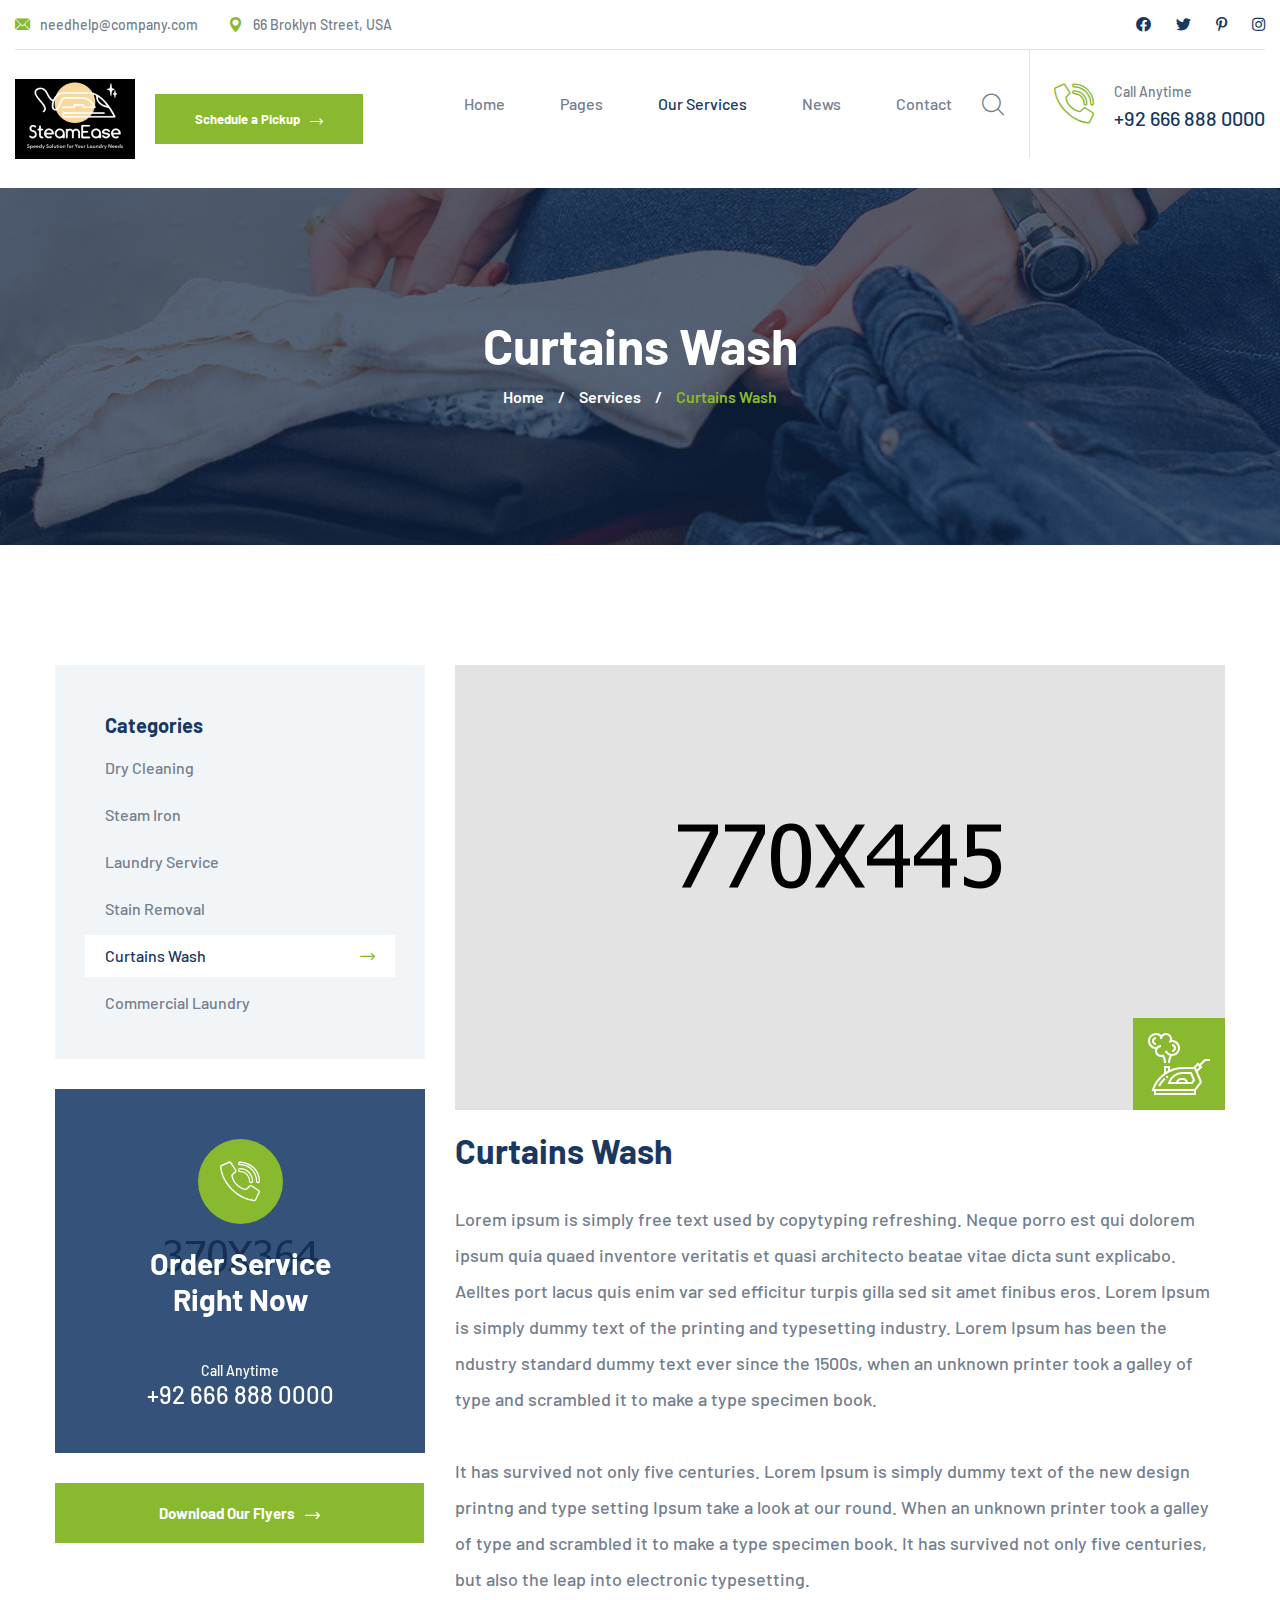
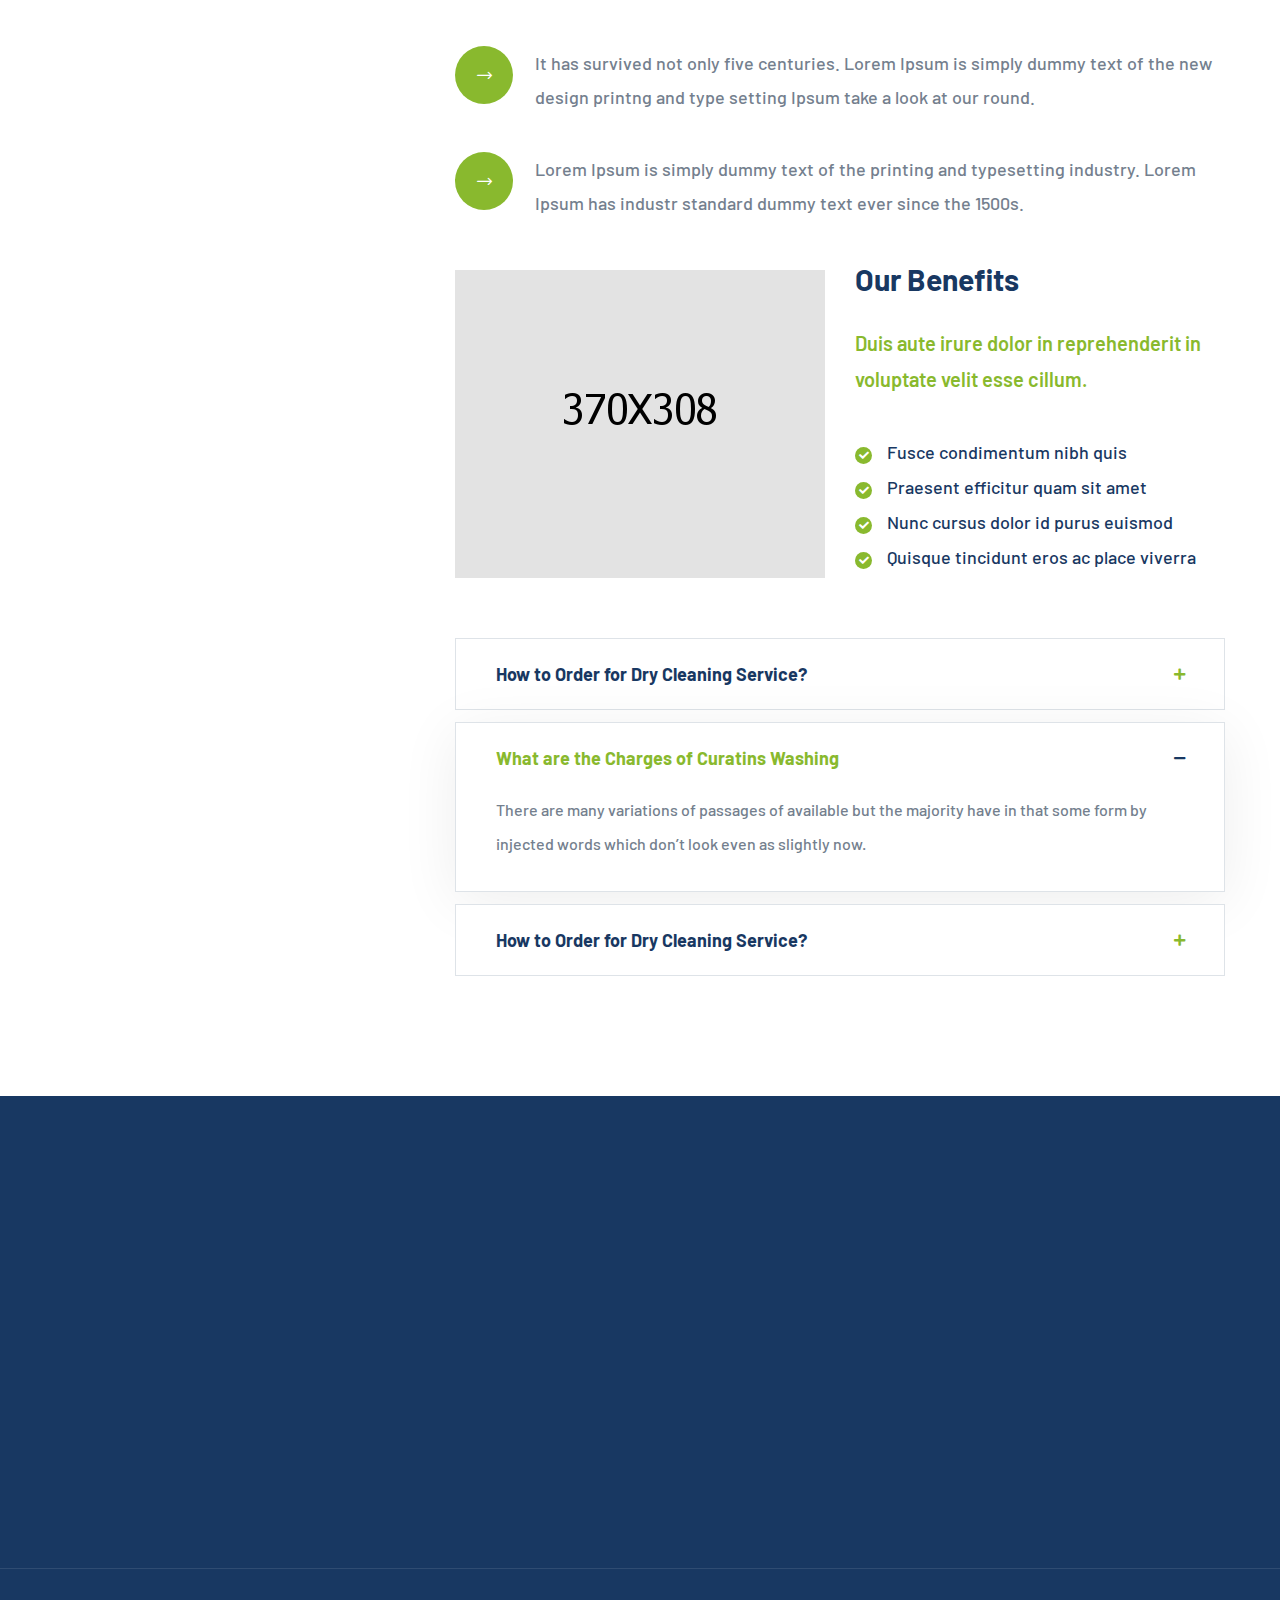
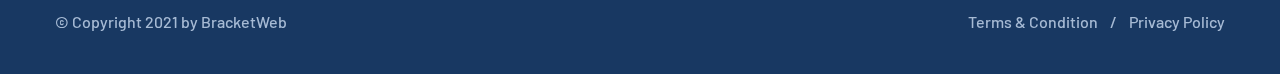
<file: curtains-wash.html>
<!DOCTYPE html>
<html lang="en">

<head>
    <meta charset="UTF-8" />
    <meta name="viewport" content="width=device-width, initial-scale=1.0" />
    <title> Curtains Wash || Qondri || Qondri HTML Template For Londri</title>
    <!-- favicons Icons -->
    <link rel="apple-touch-icon" sizes="180x180" href="assets/images/favicons/apple-touch-icon.png" />
    <link rel="icon" type="image/png" sizes="32x32" href="assets/images/favicons/favicon-32x32.png" />
    <link rel="icon" type="image/png" sizes="16x16" href="assets/images/favicons/favicon-16x16.png" />
    <link rel="manifest" href="assets/images/favicons/site.webmanifest" />
    <meta name="description" content="Qondri HTML Template For Londri" />

    <!-- fonts -->
    <link rel="preconnect" href="https://fonts.googleapis.com">

    <link rel="preconnect" href="https://fonts.gstatic.com" crossorigin>

    <link href="https://fonts.googleapis.com/css2?family=Barlow:ital,wght@0,100;0,200;0,300;0,400;0,500;0,600;0,700;0,800;0,900;1,100;1,200;1,300;1,400;1,500;1,600;1,700;1,800;1,900&family=Open+Sans:ital,wght@0,300;0,400;0,500;0,600;0,700;0,800;1,300;1,400;1,500;1,600;1,700;1,800&display=swap" rel="stylesheet">



    <link rel="stylesheet" href="assets/vendors/bootstrap/css/bootstrap.min.css" />
    <link rel="stylesheet" href="assets/vendors/animate/animate.min.css" />
    <link rel="stylesheet" href="assets/vendors/animate/custom-animate.css" />
    <link rel="stylesheet" href="assets/vendors/fontawesome/css/all.min.css" />
    <link rel="stylesheet" href="assets/vendors/jarallax/jarallax.css" />
    <link rel="stylesheet" href="assets/vendors/jquery-magnific-popup/jquery.magnific-popup.css" />
    <link rel="stylesheet" href="assets/vendors/nouislider/nouislider.min.css" />
    <link rel="stylesheet" href="assets/vendors/nouislider/nouislider.pips.css" />
    <link rel="stylesheet" href="assets/vendors/odometer/odometer.min.css" />
    <link rel="stylesheet" href="assets/vendors/swiper/swiper.min.css" />
    <link rel="stylesheet" href="assets/vendors/qondri-icons/style.css">
    <link rel="stylesheet" href="assets/vendors/tiny-slider/tiny-slider.min.css" />
    <link rel="stylesheet" href="assets/vendors/reey-font/stylesheet.css" />
    <link rel="stylesheet" href="assets/vendors/owl-carousel/owl.carousel.min.css" />
    <link rel="stylesheet" href="assets/vendors/owl-carousel/owl.theme.default.min.css" />
    <link rel="stylesheet" href="assets/vendors/bxslider/jquery.bxslider.css" />
    <link rel="stylesheet" href="assets/vendors/bootstrap-select/css/bootstrap-select.min.css" />
    <link rel="stylesheet" href="assets/vendors/vegas/vegas.min.css" />
    <link rel="stylesheet" href="assets/vendors/jquery-ui/jquery-ui.css" />
    <link rel="stylesheet" href="assets/vendors/timepicker/timePicker.css" />

    <!-- template styles -->
    <link rel="stylesheet" href="assets/css/qondri.css" />
    <link rel="stylesheet" href="assets/css/qondri-responsive.css" />
</head>

<body>
    <div class="preloader">
        <img class="preloader__image" width="60" src="assets/images/loader.png" alt="" />
    </div>
    <!-- /.preloader -->
    <div class="page-wrapper">
        <header class="main-header clearfix">
            <div class="main-header__top">
                <div class="main-header__top-inner">
                    <div class="main-header__top-left">
                        <ul class="list-unstyled main-header__top-address">
                            <li>
                                <div class="icon">
                                    <span class="icon-email"></span>
                                </div>
                                <div class="text">
                                    <p><a href="mailto:needhelp@company.com">needhelp@company.com</a></p>
                                </div>
                            </li>
                            <li>
                                <div class="icon">
                                    <span class="icon-pin"></span>
                                </div>
                                <div class="text">
                                    <p>66 Broklyn Street, USA</p>
                                </div>
                            </li>
                        </ul>
                    </div>
                    <div class="main-header__top-right">
                        <div class="main-header__top-social">
                            <a href="#"><i class="fab fa-facebook"></i></a>
                            <a href="#"><i class="fab fa-twitter"></i></a>
                            <a href="#"><i class="fab fa-pinterest-p"></i></a>
                            <a href="#"><i class="fab fa-instagram"></i></a>
                        </div>
                    </div>
                </div>
            </div>
            <nav class="main-menu clearfix">
                <div class="main-menu-wrapper clearfix">
                    <div class="main-menu-wrapper__left">
                        <div class="main-menu-wrapper__logo">
                            <a href="index.html"><img src="assets/images/resources/logo-1.png" alt=""></a>
                        </div>
                        <div class="main-menu-wrapper__btn-box">
                            <a href="contact.html" class="thm-btn main-menu-wrapper__btn">Schedule a Pickup <span class="icon-right-arrow"></span></a>
                        </div>
                    </div>
                    <div class="main-menu-wrapper__right">
                        <div class="main-menu-wrapper__main-menu">
                            <a href="#" class="mobile-nav__toggler"><i class="fa fa-bars"></i></a>
                            <ul class="main-menu__list">
                                <li class="dropdown">
                                    <a href="index.html">Home</a>
                                    <ul>
                                        <li>
                                            <a href="index.html">Home One</a>
                                        </li>
                                        <li><a href="index2.html">Home Two</a></li>
                                        <li class="dropdown">
                                            <a href="#">Header Styles</a>
                                            <ul>
                                                <li><a href="index.html">Header One</a></li>
                                                <li><a href="index2.html">Header Two</a></li>
                                            </ul>
                                        </li>
                                    </ul>
                                </li>
                                <li class="dropdown">
                                    <a href="#">Pages</a>
                                    <ul>
                                        <li><a href="about.html">About</a></li>
                                        <li><a href="prices.html">Prices</a></li>
                                        <li><a href="gallery.html">Gallery</a></li>
                                    </ul>
                                </li>
                                <li class="dropdown current">
                                    <a href="#">Our Services</a>
                                    <ul>
                                        <li><a href="services.html">Services</a></li>
                                        <li><a href="dry-cleaning.html">Dry Cleaning</a></li>
                                        <li><a href="steam-iron.html">Steam Iron</a></li>
                                        <li><a href="laundry-service.html">Laundry Service</a></li>
                                        <li><a href="stain-removal.html">Stain Removal</a></li>
                                        <li><a href="curtains-wash.html">Curtains Wash</a></li>
                                        <li><a href="commercial-laundry.html">Commercial Laundry</a></li>
                                    </ul>
                                </li>
                                <li class="dropdown">
                                    <a href="#">News</a>
                                    <ul>
                                        <li><a href="news.html">News</a></li>
                                        <li><a href="news-details.html">News Details</a></li>
                                    </ul>
                                </li>
                                <li><a href="contact.html">Contact</a></li>
                            </ul>
                        </div>
                        <div class="main-menu-wrapper__search-call">
                            <div class="main-menu-wrapper__search-box">
                                <a href="#" class="main-menu-wrapper__search search-toggler icon-magnifying-glass"></a>
                            </div>
                            <div class="main-menu-wrapper__call">
                                <div class="main-menu-wrapper__call-icon">
                                    <span class="icon-phone-call"></span>
                                </div>
                                <div class="main-menu-wrapper__call-number">
                                    <p>Call Anytime</p>
                                    <h5><a href="tel:926668880000">+92 666 888 0000</a></h5>
                                </div>
                            </div>
                        </div>
                    </div>
                </div>
            </nav>
        </header>

        <div class="stricky-header stricked-menu main-menu">
            <div class="sticky-header__content"></div><!-- /.sticky-header__content -->
        </div><!-- /.stricky-header -->

        <!--Page Header Start-->
        <section class="page-header">
            <div class="page-header-bg" style="background-image: url(assets/images/backgrounds/page-header-bg.jpg)">
            </div>
            <div class="container">
                <div class="page-header__inner">
                    <h2>Curtains Wash</h2>
                    <ul class="thm-breadcrumb list-unstyled">
                        <li><a href="index.html">Home</a></li>
                        <li><span>/</span></li>
                        <li><a href="services.html">Services</a></li>
                        <li><span>/</span></li>
                        <li class="active">Curtains Wash</li>
                    </ul>
                </div>
            </div>
        </section>
        <!--Page Header End-->

        <!--Service Details Start-->
        <section class="service-details">
            <div class="container">
                <div class="row">
                    <div class="col-xl-4 col-lg-5">
                        <div class="service-details__left">
                            <div class="service-details__category">
                                <h3 class="service-details__title">Categories</h3>
                                <ul class="service-details__category-list list-unstyled">
                                    <li><a href="dry-cleaning.html">Dry Cleaning <span class="icon-right-arrow"></span></a>
                                    </li>
                                    <li><a href="steam-iron.html">Steam Iron <span
                                                class="icon-right-arrow"></span></a></li>
                                    <li><a href="laundry-service.html">Laundry Service <span
                                                class="icon-right-arrow"></span></a></li>
                                    <li><a href="stain-removal.html">Stain Removal <span
                                                class="icon-right-arrow"></span></a></li>
                                    <li><a href="curtains-wash.html">Curtains Wash <span
                                                class="icon-right-arrow"></span></a></li>
                                    <li><a href="commercial-laundry.html">Commercial Laundry <span
                                                class="icon-right-arrow"></span></a></li>
                                </ul>
                            </div>
                            <div class="service-details__need-help">
								<div class="service-details__need-help-bg" style="background-image: url(assets/images/backgrounds/service-details-need-help-bg.jpg)">
								</div>
								<div class="service-details__need-help-icon">
									<span class="icon-phone-call"></span>
								</div>
								<h2 class="service-details__need-help-title">Order Service <br> Right Now</h2>
								<div class="service-details__need-help-contact">
									<p>Call Anytime</p>
									<a href="tel:926668880000">+92 666 888 0000</a>
								</div>
							</div>
                            <div class="service-details__download">
                                <a href="about.html" class="thm-btn service-details__download-btn">Download Our Flyers <span class="icon-right-arrow"></span></a>
							</div>
                        </div>
                    </div>
                    <div class="col-xl-8 col-lg-7">
                        <div class="service-details__right">
                            <div class="service-details__img">
                                <img src="assets/images/services/service-details-img-5.jpg" alt="">
                                <div class="service-details__icon">
                                    <span class="icon-steam-iron"></span>
                                </div>
                            </div>
                            <div class="service-details__content">
                                <h3 class="service-details-content__title">Curtains Wash</h3>
                                <p class="service-details__text-1">Lorem ipsum is simply free text used by copytyping refreshing. Neque porro est qui dolorem ipsum quia quaed inventore veritatis et quasi architecto beatae vitae dicta sunt explicabo. Aelltes port lacus quis enim var sed efficitur turpis gilla sed sit amet finibus eros. Lorem Ipsum is simply dummy text of the printing and typesetting industry. Lorem Ipsum has been the ndustry standard dummy text ever since the 1500s, when an unknown printer took a galley of type and scrambled it to make a type specimen book.</p>
                                <p class="service-details__text-2">It has survived not only five centuries. Lorem Ipsum is simply dummy text of the new design printng and type setting Ipsum take a look at our round. When an unknown printer took a galley of type and scrambled it to make a type specimen book. It has survived not only five centuries, but also the leap into electronic typesetting.</p>
                                <ul class="list-unstyled service-details__points">
                                    <li>
                                        <div class="icon">
                                            <span class="icon-right-arrow"></span>
                                        </div>
                                        <div class="text">
                                            <p>It has survived not only five centuries. Lorem Ipsum is simply dummy text of the new design printng and type setting Ipsum take a look at our round.</p>
                                        </div>
                                    </li>
                                    <li>
                                        <div class="icon">
                                            <span class="icon-right-arrow"></span>
                                        </div>
                                        <div class="text">
                                            <p>Lorem Ipsum is simply dummy text of the printing and typesetting industry. Lorem Ipsum has industr standard dummy text ever since the 1500s.</p>
                                        </div>
                                    </li>
                                </ul>
                            </div>
                            <div class="service-details__benefits">
                                <div class="row">
                                    <div class="col-xl-6">
                                        <div class="service-details__benefits-img">
                                            <img src="assets/images/services/service-details-benefits-img.jpg" alt="">
                                        </div>
                                    </div>
                                    <div class="col-xl-6">
                                        <div class="service-details__benefits-right">
                                            <h3 class="service-details__benefits-title">Our Benefits</h3>
                                            <p class="service-betails__benefits-text-1">Duis aute irure dolor in reprehenderit in voluptate velit esse cillum.</p>
                                            <ul class="list-unstyled service-details__benefits-points">
                                                <li>
                                                    <div class="icon">
                                                        <i class="fa fa-check"></i>
                                                    </div>
                                                    <div class="text">
                                                        <p>Fusce condimentum nibh quis</p>
                                                    </div>
                                                </li>
                                                <li>
                                                    <div class="icon">
                                                        <i class="fa fa-check"></i>
                                                    </div>
                                                    <div class="text">
                                                        <p>Praesent efficitur quam sit amet</p>
                                                    </div>
                                                </li>
                                                <li>
                                                    <div class="icon">
                                                        <i class="fa fa-check"></i>
                                                    </div>
                                                    <div class="text">
                                                        <p>Nunc cursus dolor id purus euismod</p>
                                                    </div>
                                                </li>
                                                <li>
                                                    <div class="icon">
                                                        <i class="fa fa-check"></i>
                                                    </div>
                                                    <div class="text">
                                                        <p>Quisque tincidunt eros ac place viverra</p>
                                                    </div>
                                                </li>
                                            </ul>
                                        </div>
                                    </div>
                                </div>
                            </div>
                            <div class="service-details__faq">
                                <div class="accrodion-grp faq-one-accrodion" data-grp-name="faq-one-accrodion-1">
                                    <div class="accrodion">
                                        <div class="accrodion-title">
                                            <h4>How to Order for Dry Cleaning Service?</h4>
                                        </div>
                                        <div class="accrodion-content">
                                            <div class="inner">
                                                <p>There are many variations of passages of available but the majority have in that some form by injected words which don’t look even as slightly now.</p>
                                            </div><!-- /.inner -->
                                        </div>
                                    </div>
                                    <div class="accrodion active">
                                        <div class="accrodion-title">
                                            <h4>What are the Charges of Curatins Washing</h4>
                                        </div>
                                        <div class="accrodion-content">
                                            <div class="inner">
                                                <p>There are many variations of passages of available but the majority have in that some form by injected words which don’t look even as slightly now.</p>
                                            </div><!-- /.inner -->
                                        </div>
                                    </div>
                                    <div class="accrodion last-chiled">
                                        <div class="accrodion-title">
                                            <h4>How to Order for Dry Cleaning Service?</h4>
                                        </div>
                                        <div class="accrodion-content">
                                            <div class="inner">
                                                <p>There are many variations of passages of available but the majority have in that some form by injected words which don’t look even as slightly now.</p>
                                            </div><!-- /.inner -->
                                        </div>
                                    </div>
                                </div>
                            </div>
                        </div>
                    </div>
                </div>
            </div>
        </section>
        <!--Service Details End-->

        <!--Site Footer Start-->
        <footer class="site-footer">
            <div class="site-footer-shape wow slideInLeft" data-wow-delay="100ms"
            data-wow-duration="2500ms" style="background-image: url(assets/images/shapes/site-footer-shape.png);">
            </div>
            <div class="site-footer__top">
                <div class="container">
                    <div class="row">
                        <div class="col-xl-3 col-lg-6 col-md-6 wow fadeInUp" data-wow-delay="100ms">
                            <div class="footer-widget__column footer-widget__about">
                                <div class="footer-widget__logo">
                                    <a href="index.html"><img src="assets/images/resources/logo-2.png" alt=""></a>
                                </div>
                                <div class="footer-widget__about-text-box">
                                    <p class="footer-widget__about-text">Cleaning Clothes have Never
                                        Been this Easy!</p>
                                </div>
                                <div class="site-footer__social">
                                    <a href="#"><i class="fab fa-twitter"></i></a>
                                    <a href="#"><i class="fab fa-facebook"></i></a>
                                    <a href="#"><i class="fab fa-pinterest-p"></i></a>
                                    <a href="#"><i class="fab fa-instagram"></i></a>
                                </div>
                            </div>
                        </div>
                        <div class="col-xl-3 col-lg-6 col-md-6 wow fadeInUp" data-wow-delay="200ms">
                            <div class="footer-widget__column footer-widget__links clearfix">
                                <h3 class="footer-widget__title">Explore</h3>
                                <ul class="footer-widget__links-list list-unstyled clearfix">
                                    <li><a href="services.html">Our Services</a></li>
                                    <li><a href="dry-cleaning.html">Best Cleaning</a></li>
                                    <li><a href="prices.html">Prices & Rates</a></li>
                                    <li><a href="contact.html">Contact</a></li>
                                    <li><a href="contact.html">Help</a></li>
                                </ul>
                            </div>
                        </div>
                        <div class="col-xl-3 col-lg-6 col-md-6 wow fadeInUp" data-wow-delay="300ms">
                            <div class="footer-widget__column footer-widget__contact clearfix">
                                <h3 class="footer-widget__title">Contact</h3>
                                <p class="footer-widget__contact-text">66 Road Broklyn Street, 600
                                    New York, USA</p>
                                <ul class="list-unstyled footer-widget__contact-list">
                                    <li>
                                        <div class="icon">
                                            <span class="icon-email"></span>
                                        </div>
                                        <div class="text">
                                            <a href="mailto:needhelp@company.com">needhelp@company.com</a>
                                        </div>
                                    </li>
                                    <li>
                                        <div class="icon">
                                            <span class="icon-telephone"></span>
                                        </div>
                                        <div class="text">
                                            <a href="tel:926668880000"> +92 666 888 0000</a>
                                        </div>
                                    </li>
                                </ul>
                            </div>
                        </div>
                        <div class="col-xl-3 col-lg-6 col-md-6 wow fadeInUp" data-wow-delay="400ms">
                            <div class="footer-widget__column footer-widget__newsletter clearfix">
                                <h3 class="footer-widget__title">Newsletter</h3>
                                <p class="footer-widget__newsletter-text">Subscribe to our newsletter for daily new and
                                    updates</p>
                                <form class="footer-widget__newsletter-form">
                                    <div class="footer-widget__newsletter-input-box">
                                        <input type="email" placeholder="Email Address" name="email">
                                        <button type="submit" class="footer-widget__newsletter-btn">Send</button>
                                    </div>
                                </form>
                            </div>
                        </div>
                    </div>
                </div>
            </div>
            <div class="site-footer__bottom">
                <div class="container">
                    <div class="row">
                        <div class="col-xl-12">
                            <div class="site-footer__bottom-inner">
                                <p class="site-footer__bottom-text">© Copyright 2021 by <a href="#">BracketWeb</a>
                                </p>
                                <ul class="list-unstyled site-footer__bottom-menu">
                                    <li><a href="about.html">Terms & Condition</a></li>
                                    <li><span>/</span></li>
                                    <li><a href="about.html">Privacy Policy</a></li>
                                </ul>
                            </div>
                        </div>
                    </div>
                </div>
            </div>
        </footer>
        <!--Site Footer End-->


    </div><!-- /.page-wrapper -->


    <div class="mobile-nav__wrapper">
        <div class="mobile-nav__overlay mobile-nav__toggler"></div>
        <!-- /.mobile-nav__overlay -->
        <div class="mobile-nav__content">
            <span class="mobile-nav__close mobile-nav__toggler"><i class="fa fa-times"></i></span>

            <div class="logo-box">
                <a href="index.html" aria-label="logo image"><img src="assets/images/resources/logo-2.png" width="155"
                        alt="" /></a>
            </div>
            <!-- /.logo-box -->
            <div class="mobile-nav__container"></div>
            <!-- /.mobile-nav__container -->

            <ul class="mobile-nav__contact list-unstyled">
                <li>
                    <i class="fa fa-envelope"></i>
                    <a href="mailto:needhelp@packageName__.com">needhelp@qondri.com</a>
                </li>
                <li>
                    <i class="fa fa-phone-alt"></i>
                    <a href="tel:666-888-0000">666 888 0000</a>
                </li>
            </ul><!-- /.mobile-nav__contact -->
            <div class="mobile-nav__top">
                <div class="mobile-nav__social">
                    <a href="#" class="fab fa-twitter"></a>
                    <a href="#" class="fab fa-facebook-square"></a>
                    <a href="#" class="fab fa-pinterest-p"></a>
                    <a href="#" class="fab fa-instagram"></a>
                </div><!-- /.mobile-nav__social -->
            </div><!-- /.mobile-nav__top -->



        </div>
        <!-- /.mobile-nav__content -->
    </div>
    <!-- /.mobile-nav__wrapper -->

    <div class="search-popup">
        <div class="search-popup__overlay search-toggler"></div>
        <!-- /.search-popup__overlay -->
        <div class="search-popup__content">
            <form action="#">
                <label for="search" class="sr-only">search here</label><!-- /.sr-only -->
                <input type="text" id="search" placeholder="Search Here..." />
                <button type="submit" aria-label="search submit" class="thm-btn">
                    <i class="icon-magnifying-glass"></i>
                </button>
            </form>
        </div>
        <!-- /.search-popup__content -->
    </div>
    <!-- /.search-popup -->

    <a href="#" data-target="html" class="scroll-to-target scroll-to-top"><i class="fa fa-angle-up"></i></a>


    <script src="assets/vendors/jquery/jquery-3.6.0.min.js"></script>
    <script src="assets/vendors/bootstrap/js/bootstrap.bundle.min.js"></script>
    <script src="assets/vendors/jarallax/jarallax.min.js"></script>
    <script src="assets/vendors/jquery-ajaxchimp/jquery.ajaxchimp.min.js"></script>
    <script src="assets/vendors/jquery-appear/jquery.appear.min.js"></script>
    <script src="assets/vendors/jquery-circle-progress/jquery.circle-progress.min.js"></script>
    <script src="assets/vendors/jquery-magnific-popup/jquery.magnific-popup.min.js"></script>
    <script src="assets/vendors/jquery-validate/jquery.validate.min.js"></script>
    <script src="assets/vendors/nouislider/nouislider.min.js"></script>
    <script src="assets/vendors/odometer/odometer.min.js"></script>
    <script src="assets/vendors/swiper/swiper.min.js"></script>
    <script src="assets/vendors/tiny-slider/tiny-slider.min.js"></script>
    <script src="assets/vendors/wnumb/wNumb.min.js"></script>
    <script src="assets/vendors/wow/wow.js"></script>
    <script src="assets/vendors/isotope/isotope.js"></script>
    <script src="assets/vendors/countdown/countdown.min.js"></script>
    <script src="assets/vendors/owl-carousel/owl.carousel.min.js"></script>
    <script src="assets/vendors/bxslider/jquery.bxslider.min.js"></script>
    <script src="assets/vendors/bootstrap-select/js/bootstrap-select.min.js"></script>
    <script src="assets/vendors/vegas/vegas.min.js"></script>
    <script src="assets/vendors/jquery-ui/jquery-ui.js"></script>
    <script src="assets/vendors/timepicker/timePicker.js"></script>




    <!-- template js -->
    <script src="assets/js/qondri.js"></script>
</body>

</html>
</file>
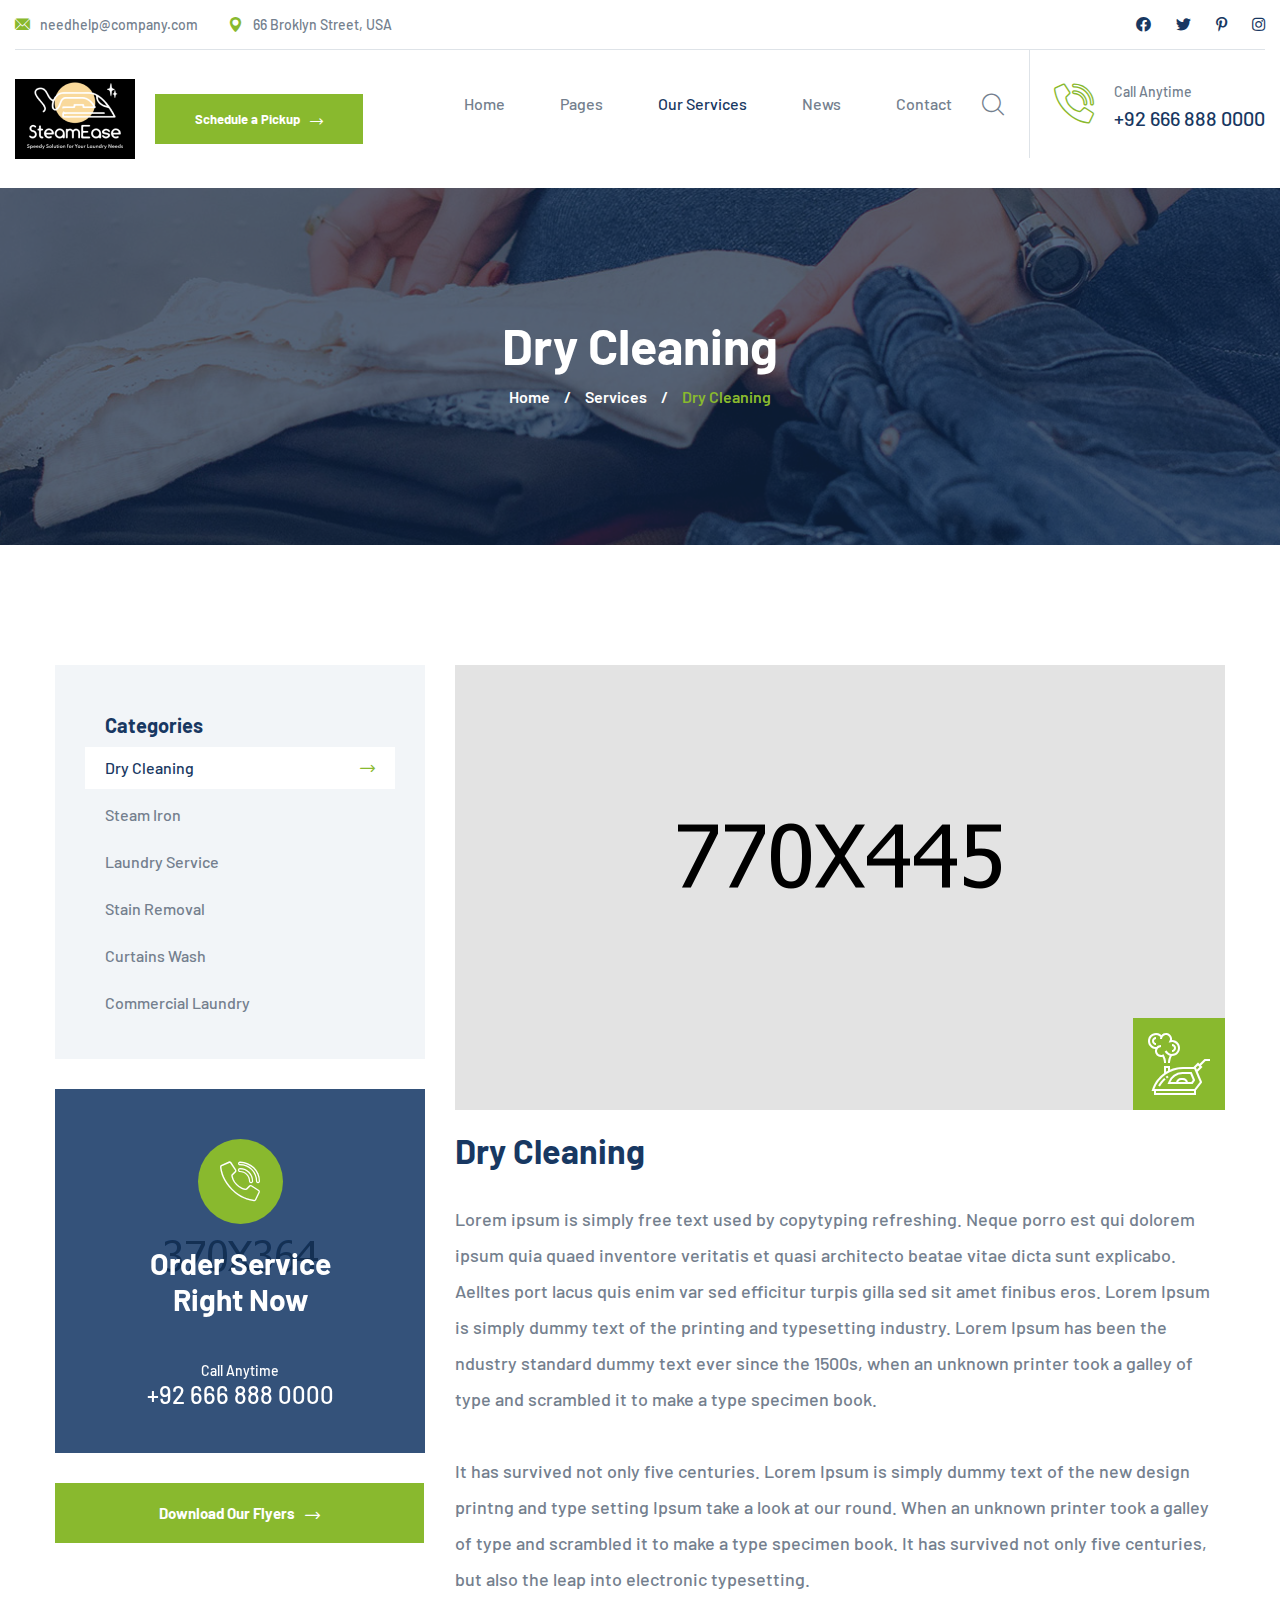
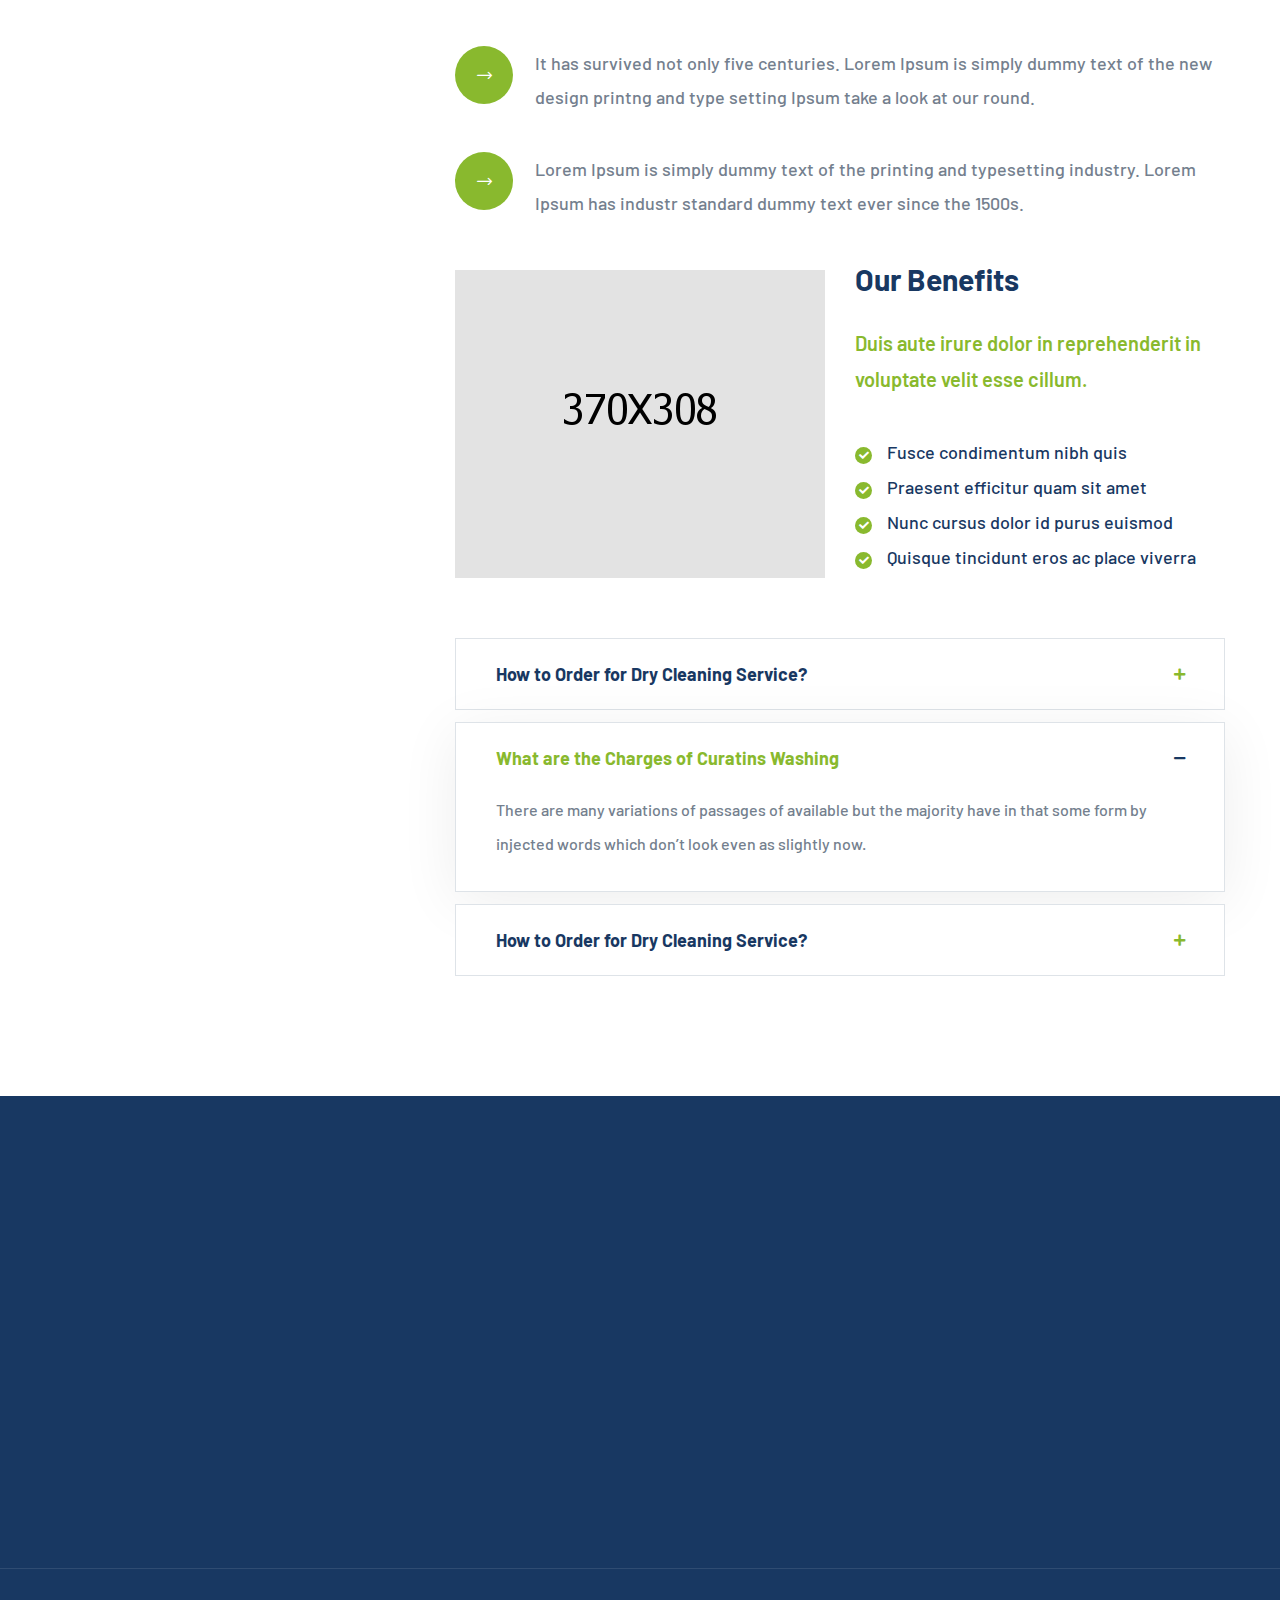
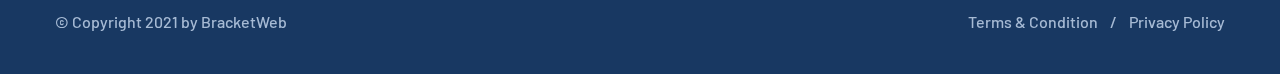
<file: dry-cleaning.html>
<!DOCTYPE html>
<html lang="en">

<head>
    <meta charset="UTF-8" />
    <meta name="viewport" content="width=device-width, initial-scale=1.0" />
    <title> Dry Cleaning || Qondri || Qondri HTML Template For Londri</title>
    <!-- favicons Icons -->
    <link rel="apple-touch-icon" sizes="180x180" href="assets/images/favicons/apple-touch-icon.png" />
    <link rel="icon" type="image/png" sizes="32x32" href="assets/images/favicons/favicon-32x32.png" />
    <link rel="icon" type="image/png" sizes="16x16" href="assets/images/favicons/favicon-16x16.png" />
    <link rel="manifest" href="assets/images/favicons/site.webmanifest" />
    <meta name="description" content="Qondri HTML Template For Londri" />

    <!-- fonts -->
    <link rel="preconnect" href="https://fonts.googleapis.com">

    <link rel="preconnect" href="https://fonts.gstatic.com" crossorigin>

    <link href="https://fonts.googleapis.com/css2?family=Barlow:ital,wght@0,100;0,200;0,300;0,400;0,500;0,600;0,700;0,800;0,900;1,100;1,200;1,300;1,400;1,500;1,600;1,700;1,800;1,900&family=Open+Sans:ital,wght@0,300;0,400;0,500;0,600;0,700;0,800;1,300;1,400;1,500;1,600;1,700;1,800&display=swap" rel="stylesheet">



    <link rel="stylesheet" href="assets/vendors/bootstrap/css/bootstrap.min.css" />
    <link rel="stylesheet" href="assets/vendors/animate/animate.min.css" />
    <link rel="stylesheet" href="assets/vendors/animate/custom-animate.css" />
    <link rel="stylesheet" href="assets/vendors/fontawesome/css/all.min.css" />
    <link rel="stylesheet" href="assets/vendors/jarallax/jarallax.css" />
    <link rel="stylesheet" href="assets/vendors/jquery-magnific-popup/jquery.magnific-popup.css" />
    <link rel="stylesheet" href="assets/vendors/nouislider/nouislider.min.css" />
    <link rel="stylesheet" href="assets/vendors/nouislider/nouislider.pips.css" />
    <link rel="stylesheet" href="assets/vendors/odometer/odometer.min.css" />
    <link rel="stylesheet" href="assets/vendors/swiper/swiper.min.css" />
    <link rel="stylesheet" href="assets/vendors/qondri-icons/style.css">
    <link rel="stylesheet" href="assets/vendors/tiny-slider/tiny-slider.min.css" />
    <link rel="stylesheet" href="assets/vendors/reey-font/stylesheet.css" />
    <link rel="stylesheet" href="assets/vendors/owl-carousel/owl.carousel.min.css" />
    <link rel="stylesheet" href="assets/vendors/owl-carousel/owl.theme.default.min.css" />
    <link rel="stylesheet" href="assets/vendors/bxslider/jquery.bxslider.css" />
    <link rel="stylesheet" href="assets/vendors/bootstrap-select/css/bootstrap-select.min.css" />
    <link rel="stylesheet" href="assets/vendors/vegas/vegas.min.css" />
    <link rel="stylesheet" href="assets/vendors/jquery-ui/jquery-ui.css" />
    <link rel="stylesheet" href="assets/vendors/timepicker/timePicker.css" />

    <!-- template styles -->
    <link rel="stylesheet" href="assets/css/qondri.css" />
    <link rel="stylesheet" href="assets/css/qondri-responsive.css" />
</head>

<body>
    <div class="preloader">
        <img class="preloader__image" width="60" src="assets/images/loader.png" alt="" />
    </div>
    <!-- /.preloader -->
    <div class="page-wrapper">
        <header class="main-header clearfix">
            <div class="main-header__top">
                <div class="main-header__top-inner">
                    <div class="main-header__top-left">
                        <ul class="list-unstyled main-header__top-address">
                            <li>
                                <div class="icon">
                                    <span class="icon-email"></span>
                                </div>
                                <div class="text">
                                    <p><a href="mailto:needhelp@company.com">needhelp@company.com</a></p>
                                </div>
                            </li>
                            <li>
                                <div class="icon">
                                    <span class="icon-pin"></span>
                                </div>
                                <div class="text">
                                    <p>66 Broklyn Street, USA</p>
                                </div>
                            </li>
                        </ul>
                    </div>
                    <div class="main-header__top-right">
                        <div class="main-header__top-social">
                            <a href="#"><i class="fab fa-facebook"></i></a>
                            <a href="#"><i class="fab fa-twitter"></i></a>
                            <a href="#"><i class="fab fa-pinterest-p"></i></a>
                            <a href="#"><i class="fab fa-instagram"></i></a>
                        </div>
                    </div>
                </div>
            </div>
            <nav class="main-menu clearfix">
                <div class="main-menu-wrapper clearfix">
                    <div class="main-menu-wrapper__left">
                        <div class="main-menu-wrapper__logo">
                            <a href="index.html"><img src="assets/images/resources/logo-1.png" alt=""></a>
                        </div>
                        <div class="main-menu-wrapper__btn-box">
                            <a href="contact.html" class="thm-btn main-menu-wrapper__btn">Schedule a Pickup <span class="icon-right-arrow"></span></a>
                        </div>
                    </div>
                    <div class="main-menu-wrapper__right">
                        <div class="main-menu-wrapper__main-menu">
                            <a href="#" class="mobile-nav__toggler"><i class="fa fa-bars"></i></a>
                            <ul class="main-menu__list">
                                <li class="dropdown">
                                    <a href="index.html">Home</a>
                                    <ul>
                                        <li>
                                            <a href="index.html">Home One</a>
                                        </li>
                                        <li><a href="index2.html">Home Two</a></li>
                                        <li class="dropdown">
                                            <a href="#">Header Styles</a>
                                            <ul>
                                                <li><a href="index.html">Header One</a></li>
                                                <li><a href="index2.html">Header Two</a></li>
                                            </ul>
                                        </li>
                                    </ul>
                                </li>
                                <li class="dropdown">
                                    <a href="#">Pages</a>
                                    <ul>
                                        <li><a href="about.html">About</a></li>
                                        <li><a href="prices.html">Prices</a></li>
                                        <li><a href="gallery.html">Gallery</a></li>
                                    </ul>
                                </li>
                                <li class="dropdown current">
                                    <a href="#">Our Services</a>
                                    <ul>
                                        <li><a href="services.html">Services</a></li>
                                        <li><a href="dry-cleaning.html">Dry Cleaning</a></li>
                                        <li><a href="steam-iron.html">Steam Iron</a></li>
                                        <li><a href="laundry-service.html">Laundry Service</a></li>
                                        <li><a href="stain-removal.html">Stain Removal</a></li>
                                        <li><a href="curtains-wash.html">Curtains Wash</a></li>
                                        <li><a href="commercial-laundry.html">Commercial Laundry</a></li>
                                    </ul>
                                </li>
                                <li class="dropdown">
                                    <a href="#">News</a>
                                    <ul>
                                        <li><a href="news.html">News</a></li>
                                        <li><a href="news-details.html">News Details</a></li>
                                    </ul>
                                </li>
                                <li><a href="contact.html">Contact</a></li>
                            </ul>
                        </div>
                        <div class="main-menu-wrapper__search-call">
                            <div class="main-menu-wrapper__search-box">
                                <a href="#" class="main-menu-wrapper__search search-toggler icon-magnifying-glass"></a>
                            </div>
                            <div class="main-menu-wrapper__call">
                                <div class="main-menu-wrapper__call-icon">
                                    <span class="icon-phone-call"></span>
                                </div>
                                <div class="main-menu-wrapper__call-number">
                                    <p>Call Anytime</p>
                                    <h5><a href="tel:926668880000">+92 666 888 0000</a></h5>
                                </div>
                            </div>
                        </div>
                    </div>
                </div>
            </nav>
        </header>

        <div class="stricky-header stricked-menu main-menu">
            <div class="sticky-header__content"></div><!-- /.sticky-header__content -->
        </div><!-- /.stricky-header -->

        <!--Page Header Start-->
        <section class="page-header">
            <div class="page-header-bg" style="background-image: url(assets/images/backgrounds/page-header-bg.jpg)">
            </div>
            <div class="container">
                <div class="page-header__inner">
                    <h2>Dry Cleaning</h2>
                    <ul class="thm-breadcrumb list-unstyled">
                        <li><a href="index.html">Home</a></li>
                        <li><span>/</span></li>
                        <li><a href="services.html">Services</a></li>
                        <li><span>/</span></li>
                        <li class="active">Dry Cleaning</li>
                    </ul>
                </div>
            </div>
        </section>
        <!--Page Header End-->

        <!--Service Details Start-->
        <section class="service-details">
            <div class="container">
                <div class="row">
                    <div class="col-xl-4 col-lg-5">
                        <div class="service-details__left">
                            <div class="service-details__category">
                                <h3 class="service-details__title">Categories</h3>
                                <ul class="service-details__category-list list-unstyled">
                                    <li><a href="dry-cleaning.html">Dry Cleaning <span class="icon-right-arrow"></span></a>
                                    </li>
                                    <li><a href="steam-iron.html">Steam Iron <span
                                                class="icon-right-arrow"></span></a></li>
                                    <li><a href="laundry-service.html">Laundry Service <span
                                                class="icon-right-arrow"></span></a></li>
                                    <li><a href="stain-removal.html">Stain Removal <span
                                                class="icon-right-arrow"></span></a></li>
                                    <li><a href="curtains-wash.html">Curtains Wash <span
                                                class="icon-right-arrow"></span></a></li>
                                    <li><a href="commercial-laundry.html">Commercial Laundry <span
                                                class="icon-right-arrow"></span></a></li>
                                </ul>
                            </div>
                            <div class="service-details__need-help">
								<div class="service-details__need-help-bg" style="background-image: url(assets/images/backgrounds/service-details-need-help-bg.jpg)">
								</div>
								<div class="service-details__need-help-icon">
									<span class="icon-phone-call"></span>
								</div>
								<h2 class="service-details__need-help-title">Order Service <br> Right Now</h2>
								<div class="service-details__need-help-contact">
									<p>Call Anytime</p>
									<a href="tel:926668880000">+92 666 888 0000</a>
								</div>
							</div>
                            <div class="service-details__download">
                                <a href="about.html" class="thm-btn service-details__download-btn">Download Our Flyers <span class="icon-right-arrow"></span></a>
							</div>
                        </div>
                    </div>
                    <div class="col-xl-8 col-lg-7">
                        <div class="service-details__right">
                            <div class="service-details__img">
                                <img src="assets/images/services/service-details-img-1.jpg" alt="">
                                <div class="service-details__icon">
                                    <span class="icon-steam-iron"></span>
                                </div>
                            </div>
                            <div class="service-details__content">
                                <h3 class="service-details-content__title">Dry Cleaning</h3>
                                <p class="service-details__text-1">Lorem ipsum is simply free text used by copytyping refreshing. Neque porro est qui dolorem ipsum quia quaed inventore veritatis et quasi architecto beatae vitae dicta sunt explicabo. Aelltes port lacus quis enim var sed efficitur turpis gilla sed sit amet finibus eros. Lorem Ipsum is simply dummy text of the printing and typesetting industry. Lorem Ipsum has been the ndustry standard dummy text ever since the 1500s, when an unknown printer took a galley of type and scrambled it to make a type specimen book.</p>
                                <p class="service-details__text-2">It has survived not only five centuries. Lorem Ipsum is simply dummy text of the new design printng and type setting Ipsum take a look at our round. When an unknown printer took a galley of type and scrambled it to make a type specimen book. It has survived not only five centuries, but also the leap into electronic typesetting.</p>
                                <ul class="list-unstyled service-details__points">
                                    <li>
                                        <div class="icon">
                                            <span class="icon-right-arrow"></span>
                                        </div>
                                        <div class="text">
                                            <p>It has survived not only five centuries. Lorem Ipsum is simply dummy text of the new design printng and type setting Ipsum take a look at our round.</p>
                                        </div>
                                    </li>
                                    <li>
                                        <div class="icon">
                                            <span class="icon-right-arrow"></span>
                                        </div>
                                        <div class="text">
                                            <p>Lorem Ipsum is simply dummy text of the printing and typesetting industry. Lorem Ipsum has industr standard dummy text ever since the 1500s.</p>
                                        </div>
                                    </li>
                                </ul>
                            </div>
                            <div class="service-details__benefits">
                                <div class="row">
                                    <div class="col-xl-6">
                                        <div class="service-details__benefits-img">
                                            <img src="assets/images/services/service-details-benefits-img.jpg" alt="">
                                        </div>
                                    </div>
                                    <div class="col-xl-6">
                                        <div class="service-details__benefits-right">
                                            <h3 class="service-details__benefits-title">Our Benefits</h3>
                                            <p class="service-betails__benefits-text-1">Duis aute irure dolor in reprehenderit in voluptate velit esse cillum.</p>
                                            <ul class="list-unstyled service-details__benefits-points">
                                                <li>
                                                    <div class="icon">
                                                        <i class="fa fa-check"></i>
                                                    </div>
                                                    <div class="text">
                                                        <p>Fusce condimentum nibh quis</p>
                                                    </div>
                                                </li>
                                                <li>
                                                    <div class="icon">
                                                        <i class="fa fa-check"></i>
                                                    </div>
                                                    <div class="text">
                                                        <p>Praesent efficitur quam sit amet</p>
                                                    </div>
                                                </li>
                                                <li>
                                                    <div class="icon">
                                                        <i class="fa fa-check"></i>
                                                    </div>
                                                    <div class="text">
                                                        <p>Nunc cursus dolor id purus euismod</p>
                                                    </div>
                                                </li>
                                                <li>
                                                    <div class="icon">
                                                        <i class="fa fa-check"></i>
                                                    </div>
                                                    <div class="text">
                                                        <p>Quisque tincidunt eros ac place viverra</p>
                                                    </div>
                                                </li>
                                            </ul>
                                        </div>
                                    </div>
                                </div>
                            </div>
                            <div class="service-details__faq">
                                <div class="accrodion-grp faq-one-accrodion" data-grp-name="faq-one-accrodion-1">
                                    <div class="accrodion">
                                        <div class="accrodion-title">
                                            <h4>How to Order for Dry Cleaning Service?</h4>
                                        </div>
                                        <div class="accrodion-content">
                                            <div class="inner">
                                                <p>There are many variations of passages of available but the majority have in that some form by injected words which don’t look even as slightly now.</p>
                                            </div><!-- /.inner -->
                                        </div>
                                    </div>
                                    <div class="accrodion active">
                                        <div class="accrodion-title">
                                            <h4>What are the Charges of Curatins Washing</h4>
                                        </div>
                                        <div class="accrodion-content">
                                            <div class="inner">
                                                <p>There are many variations of passages of available but the majority have in that some form by injected words which don’t look even as slightly now.</p>
                                            </div><!-- /.inner -->
                                        </div>
                                    </div>
                                    <div class="accrodion last-chiled">
                                        <div class="accrodion-title">
                                            <h4>How to Order for Dry Cleaning Service?</h4>
                                        </div>
                                        <div class="accrodion-content">
                                            <div class="inner">
                                                <p>There are many variations of passages of available but the majority have in that some form by injected words which don’t look even as slightly now.</p>
                                            </div><!-- /.inner -->
                                        </div>
                                    </div>
                                </div>
                            </div>
                        </div>
                    </div>
                </div>
            </div>
        </section>
        <!--Service Details End-->

        <!--Site Footer Start-->
        <footer class="site-footer">
            <div class="site-footer-shape wow slideInLeft" data-wow-delay="100ms"
            data-wow-duration="2500ms" style="background-image: url(assets/images/shapes/site-footer-shape.png);">
            </div>
            <div class="site-footer__top">
                <div class="container">
                    <div class="row">
                        <div class="col-xl-3 col-lg-6 col-md-6 wow fadeInUp" data-wow-delay="100ms">
                            <div class="footer-widget__column footer-widget__about">
                                <div class="footer-widget__logo">
                                    <a href="index.html"><img src="assets/images/resources/logo-2.png" alt=""></a>
                                </div>
                                <div class="footer-widget__about-text-box">
                                    <p class="footer-widget__about-text">Cleaning Clothes have Never
                                        Been this Easy!</p>
                                </div>
                                <div class="site-footer__social">
                                    <a href="#"><i class="fab fa-twitter"></i></a>
                                    <a href="#"><i class="fab fa-facebook"></i></a>
                                    <a href="#"><i class="fab fa-pinterest-p"></i></a>
                                    <a href="#"><i class="fab fa-instagram"></i></a>
                                </div>
                            </div>
                        </div>
                        <div class="col-xl-3 col-lg-6 col-md-6 wow fadeInUp" data-wow-delay="200ms">
                            <div class="footer-widget__column footer-widget__links clearfix">
                                <h3 class="footer-widget__title">Explore</h3>
                                <ul class="footer-widget__links-list list-unstyled clearfix">
                                    <li><a href="services.html">Our Services</a></li>
                                    <li><a href="dry-cleaning.html">Best Cleaning</a></li>
                                    <li><a href="prices.html">Prices & Rates</a></li>
                                    <li><a href="contact.html">Contact</a></li>
                                    <li><a href="contact.html">Help</a></li>
                                </ul>
                            </div>
                        </div>
                        <div class="col-xl-3 col-lg-6 col-md-6 wow fadeInUp" data-wow-delay="300ms">
                            <div class="footer-widget__column footer-widget__contact clearfix">
                                <h3 class="footer-widget__title">Contact</h3>
                                <p class="footer-widget__contact-text">66 Road Broklyn Street, 600
                                    New York, USA</p>
                                <ul class="list-unstyled footer-widget__contact-list">
                                    <li>
                                        <div class="icon">
                                            <span class="icon-email"></span>
                                        </div>
                                        <div class="text">
                                            <a href="mailto:needhelp@company.com">needhelp@company.com</a>
                                        </div>
                                    </li>
                                    <li>
                                        <div class="icon">
                                            <span class="icon-telephone"></span>
                                        </div>
                                        <div class="text">
                                            <a href="tel:926668880000"> +92 666 888 0000</a>
                                        </div>
                                    </li>
                                </ul>
                            </div>
                        </div>
                        <div class="col-xl-3 col-lg-6 col-md-6 wow fadeInUp" data-wow-delay="400ms">
                            <div class="footer-widget__column footer-widget__newsletter clearfix">
                                <h3 class="footer-widget__title">Newsletter</h3>
                                <p class="footer-widget__newsletter-text">Subscribe to our newsletter for daily new and
                                    updates</p>
                                <form class="footer-widget__newsletter-form">
                                    <div class="footer-widget__newsletter-input-box">
                                        <input type="email" placeholder="Email Address" name="email">
                                        <button type="submit" class="footer-widget__newsletter-btn">Send</button>
                                    </div>
                                </form>
                            </div>
                        </div>
                    </div>
                </div>
            </div>
            <div class="site-footer__bottom">
                <div class="container">
                    <div class="row">
                        <div class="col-xl-12">
                            <div class="site-footer__bottom-inner">
                                <p class="site-footer__bottom-text">© Copyright 2021 by <a href="#">BracketWeb</a>
                                </p>
                                <ul class="list-unstyled site-footer__bottom-menu">
                                    <li><a href="about.html">Terms & Condition</a></li>
                                    <li><span>/</span></li>
                                    <li><a href="about.html">Privacy Policy</a></li>
                                </ul>
                            </div>
                        </div>
                    </div>
                </div>
            </div>
        </footer>
        <!--Site Footer End-->


    </div><!-- /.page-wrapper -->


    <div class="mobile-nav__wrapper">
        <div class="mobile-nav__overlay mobile-nav__toggler"></div>
        <!-- /.mobile-nav__overlay -->
        <div class="mobile-nav__content">
            <span class="mobile-nav__close mobile-nav__toggler"><i class="fa fa-times"></i></span>

            <div class="logo-box">
                <a href="index.html" aria-label="logo image"><img src="assets/images/resources/logo-2.png" width="155"
                        alt="" /></a>
            </div>
            <!-- /.logo-box -->
            <div class="mobile-nav__container"></div>
            <!-- /.mobile-nav__container -->

            <ul class="mobile-nav__contact list-unstyled">
                <li>
                    <i class="fa fa-envelope"></i>
                    <a href="mailto:needhelp@packageName__.com">needhelp@qondri.com</a>
                </li>
                <li>
                    <i class="fa fa-phone-alt"></i>
                    <a href="tel:666-888-0000">666 888 0000</a>
                </li>
            </ul><!-- /.mobile-nav__contact -->
            <div class="mobile-nav__top">
                <div class="mobile-nav__social">
                    <a href="#" class="fab fa-twitter"></a>
                    <a href="#" class="fab fa-facebook-square"></a>
                    <a href="#" class="fab fa-pinterest-p"></a>
                    <a href="#" class="fab fa-instagram"></a>
                </div><!-- /.mobile-nav__social -->
            </div><!-- /.mobile-nav__top -->



        </div>
        <!-- /.mobile-nav__content -->
    </div>
    <!-- /.mobile-nav__wrapper -->

    <div class="search-popup">
        <div class="search-popup__overlay search-toggler"></div>
        <!-- /.search-popup__overlay -->
        <div class="search-popup__content">
            <form action="#">
                <label for="search" class="sr-only">search here</label><!-- /.sr-only -->
                <input type="text" id="search" placeholder="Search Here..." />
                <button type="submit" aria-label="search submit" class="thm-btn">
                    <i class="icon-magnifying-glass"></i>
                </button>
            </form>
        </div>
        <!-- /.search-popup__content -->
    </div>
    <!-- /.search-popup -->

    <a href="#" data-target="html" class="scroll-to-target scroll-to-top"><i class="fa fa-angle-up"></i></a>


    <script src="assets/vendors/jquery/jquery-3.6.0.min.js"></script>
    <script src="assets/vendors/bootstrap/js/bootstrap.bundle.min.js"></script>
    <script src="assets/vendors/jarallax/jarallax.min.js"></script>
    <script src="assets/vendors/jquery-ajaxchimp/jquery.ajaxchimp.min.js"></script>
    <script src="assets/vendors/jquery-appear/jquery.appear.min.js"></script>
    <script src="assets/vendors/jquery-circle-progress/jquery.circle-progress.min.js"></script>
    <script src="assets/vendors/jquery-magnific-popup/jquery.magnific-popup.min.js"></script>
    <script src="assets/vendors/jquery-validate/jquery.validate.min.js"></script>
    <script src="assets/vendors/nouislider/nouislider.min.js"></script>
    <script src="assets/vendors/odometer/odometer.min.js"></script>
    <script src="assets/vendors/swiper/swiper.min.js"></script>
    <script src="assets/vendors/tiny-slider/tiny-slider.min.js"></script>
    <script src="assets/vendors/wnumb/wNumb.min.js"></script>
    <script src="assets/vendors/wow/wow.js"></script>
    <script src="assets/vendors/isotope/isotope.js"></script>
    <script src="assets/vendors/countdown/countdown.min.js"></script>
    <script src="assets/vendors/owl-carousel/owl.carousel.min.js"></script>
    <script src="assets/vendors/bxslider/jquery.bxslider.min.js"></script>
    <script src="assets/vendors/bootstrap-select/js/bootstrap-select.min.js"></script>
    <script src="assets/vendors/vegas/vegas.min.js"></script>
    <script src="assets/vendors/jquery-ui/jquery-ui.js"></script>
    <script src="assets/vendors/timepicker/timePicker.js"></script>




    <!-- template js -->
    <script src="assets/js/qondri.js"></script>
</body>

</html>
</file>
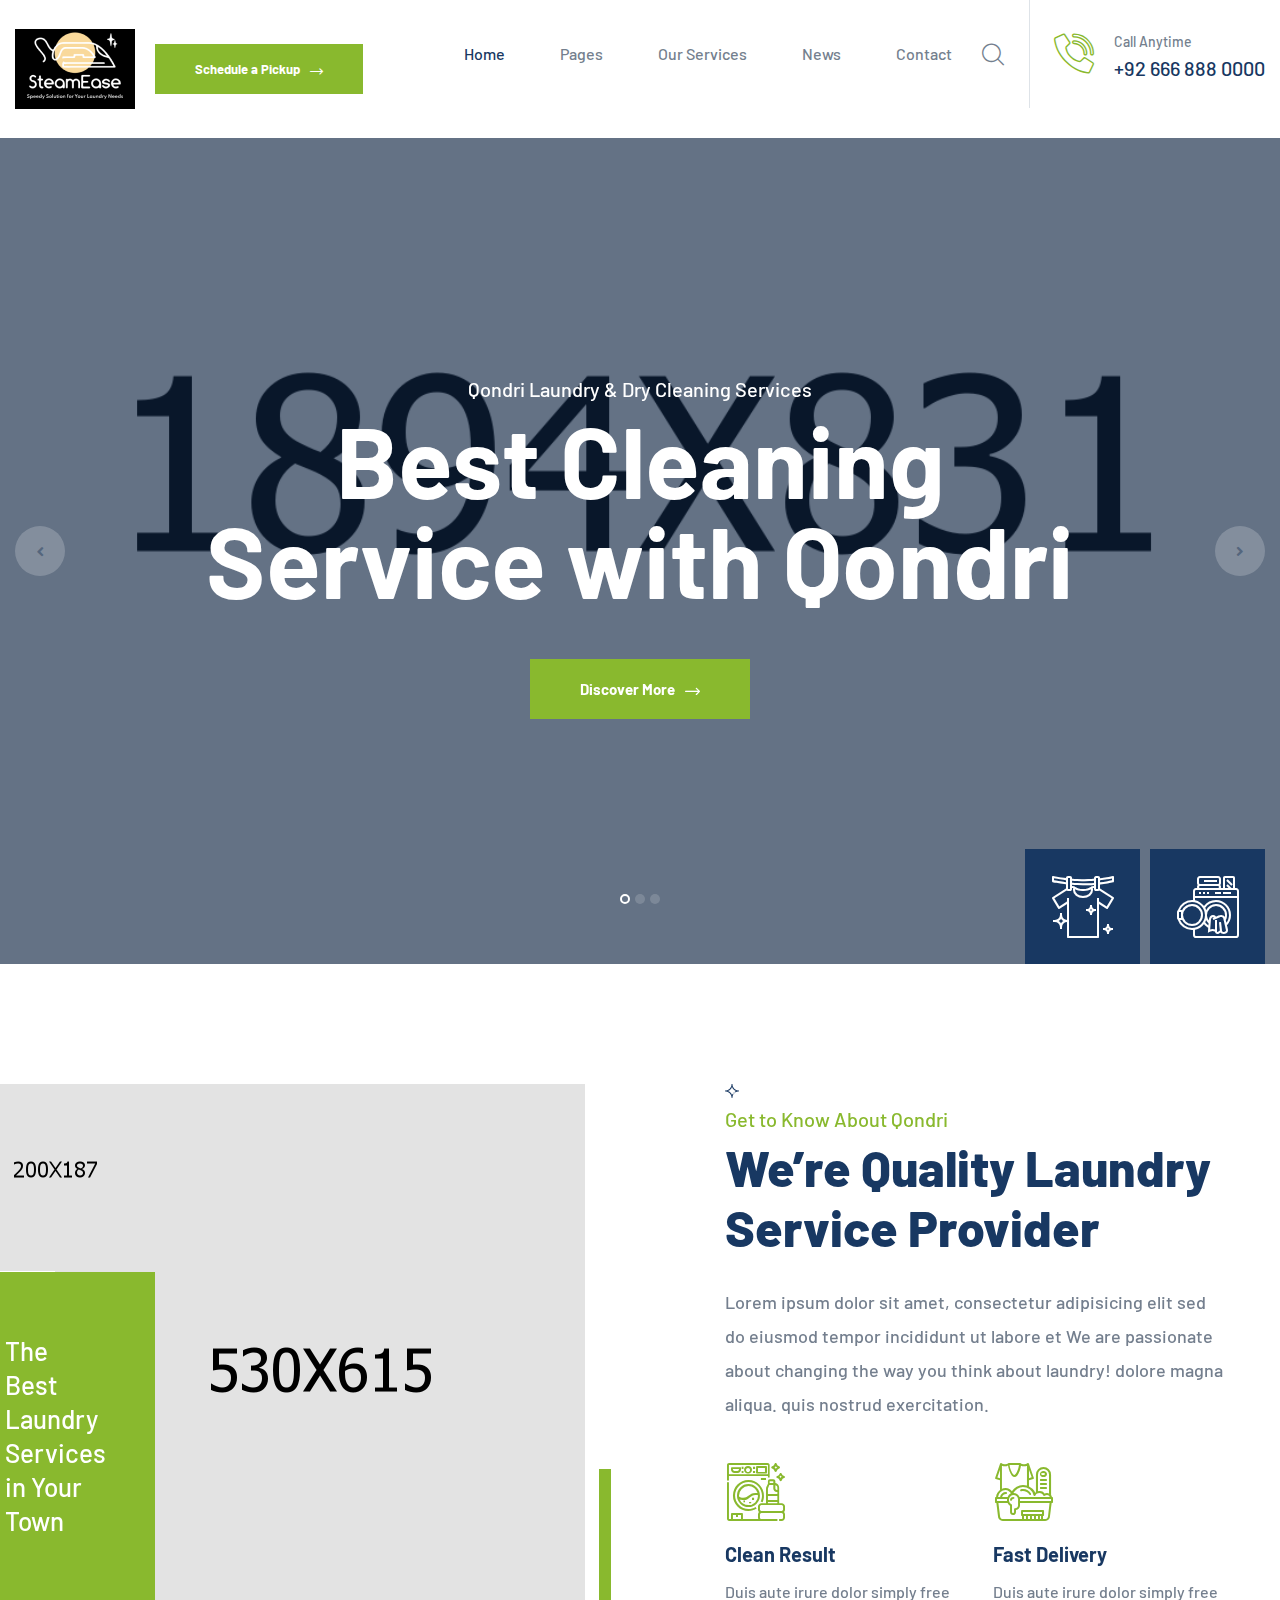
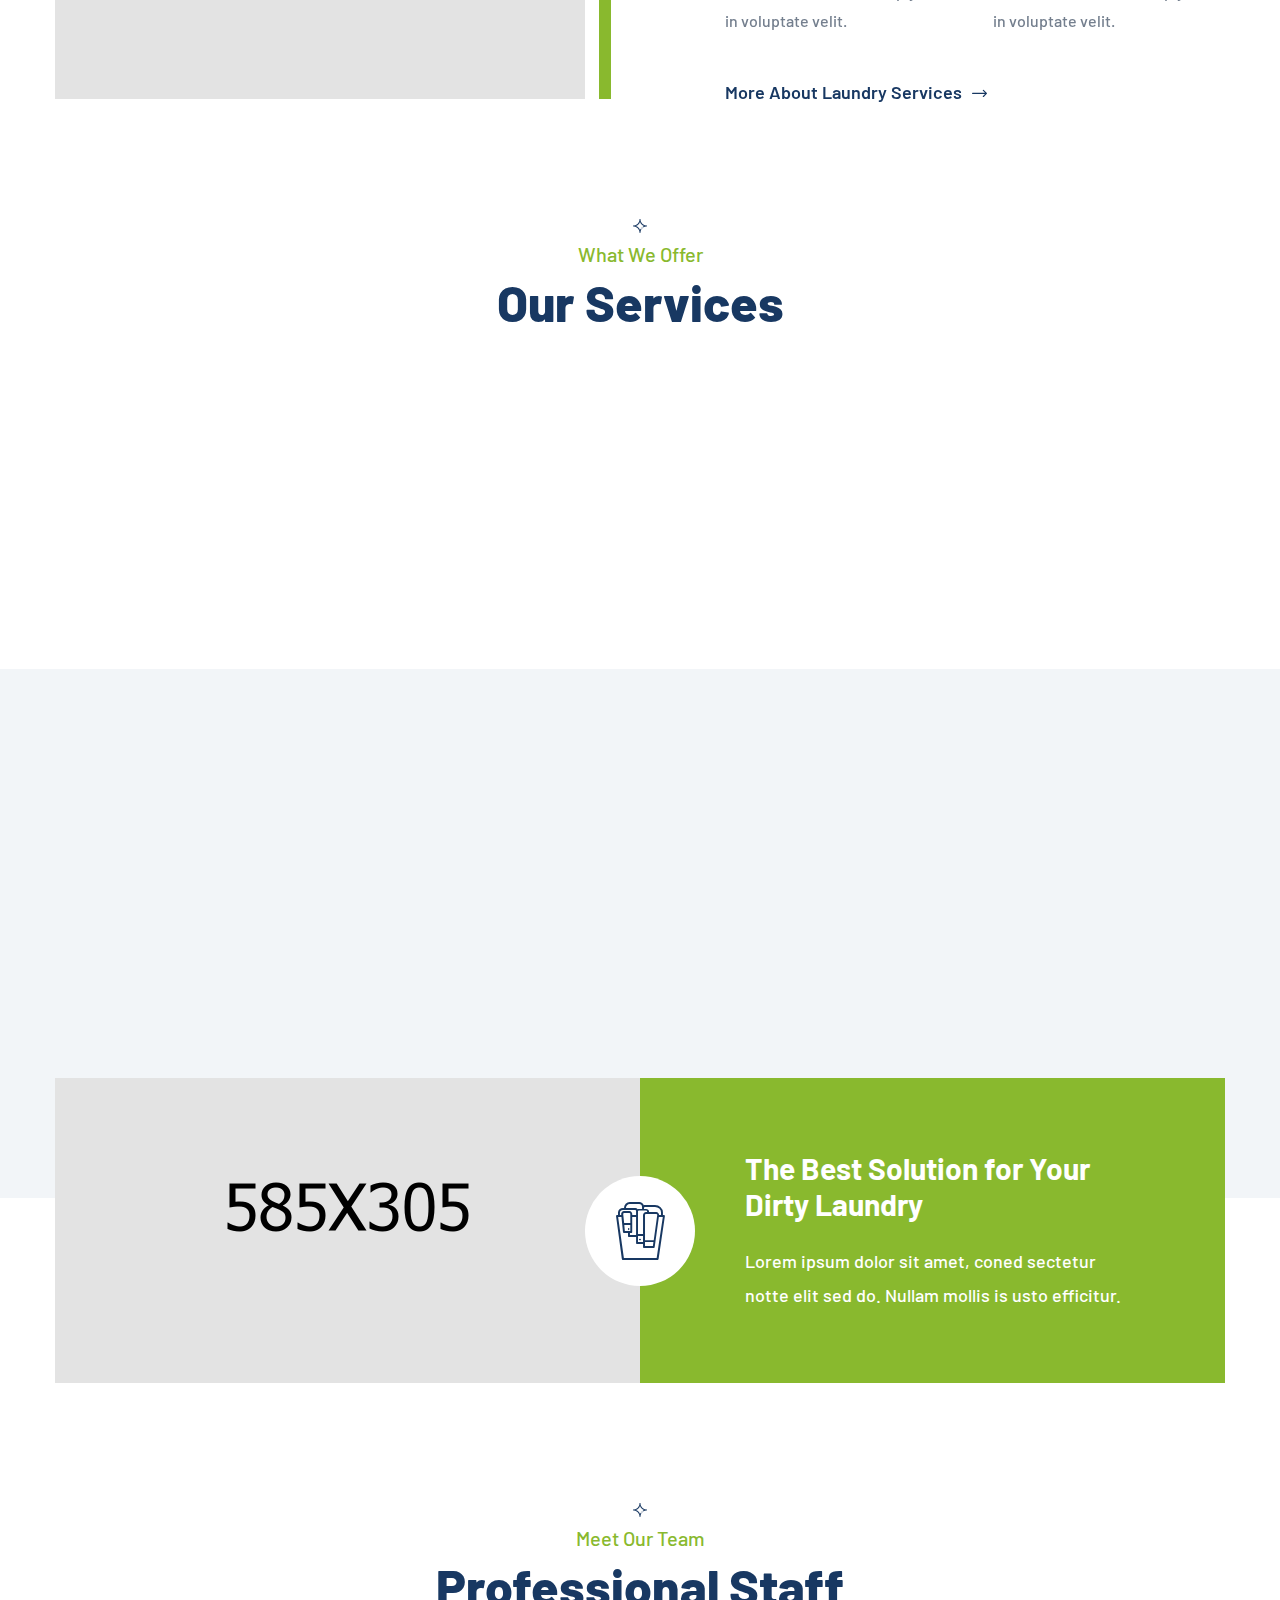
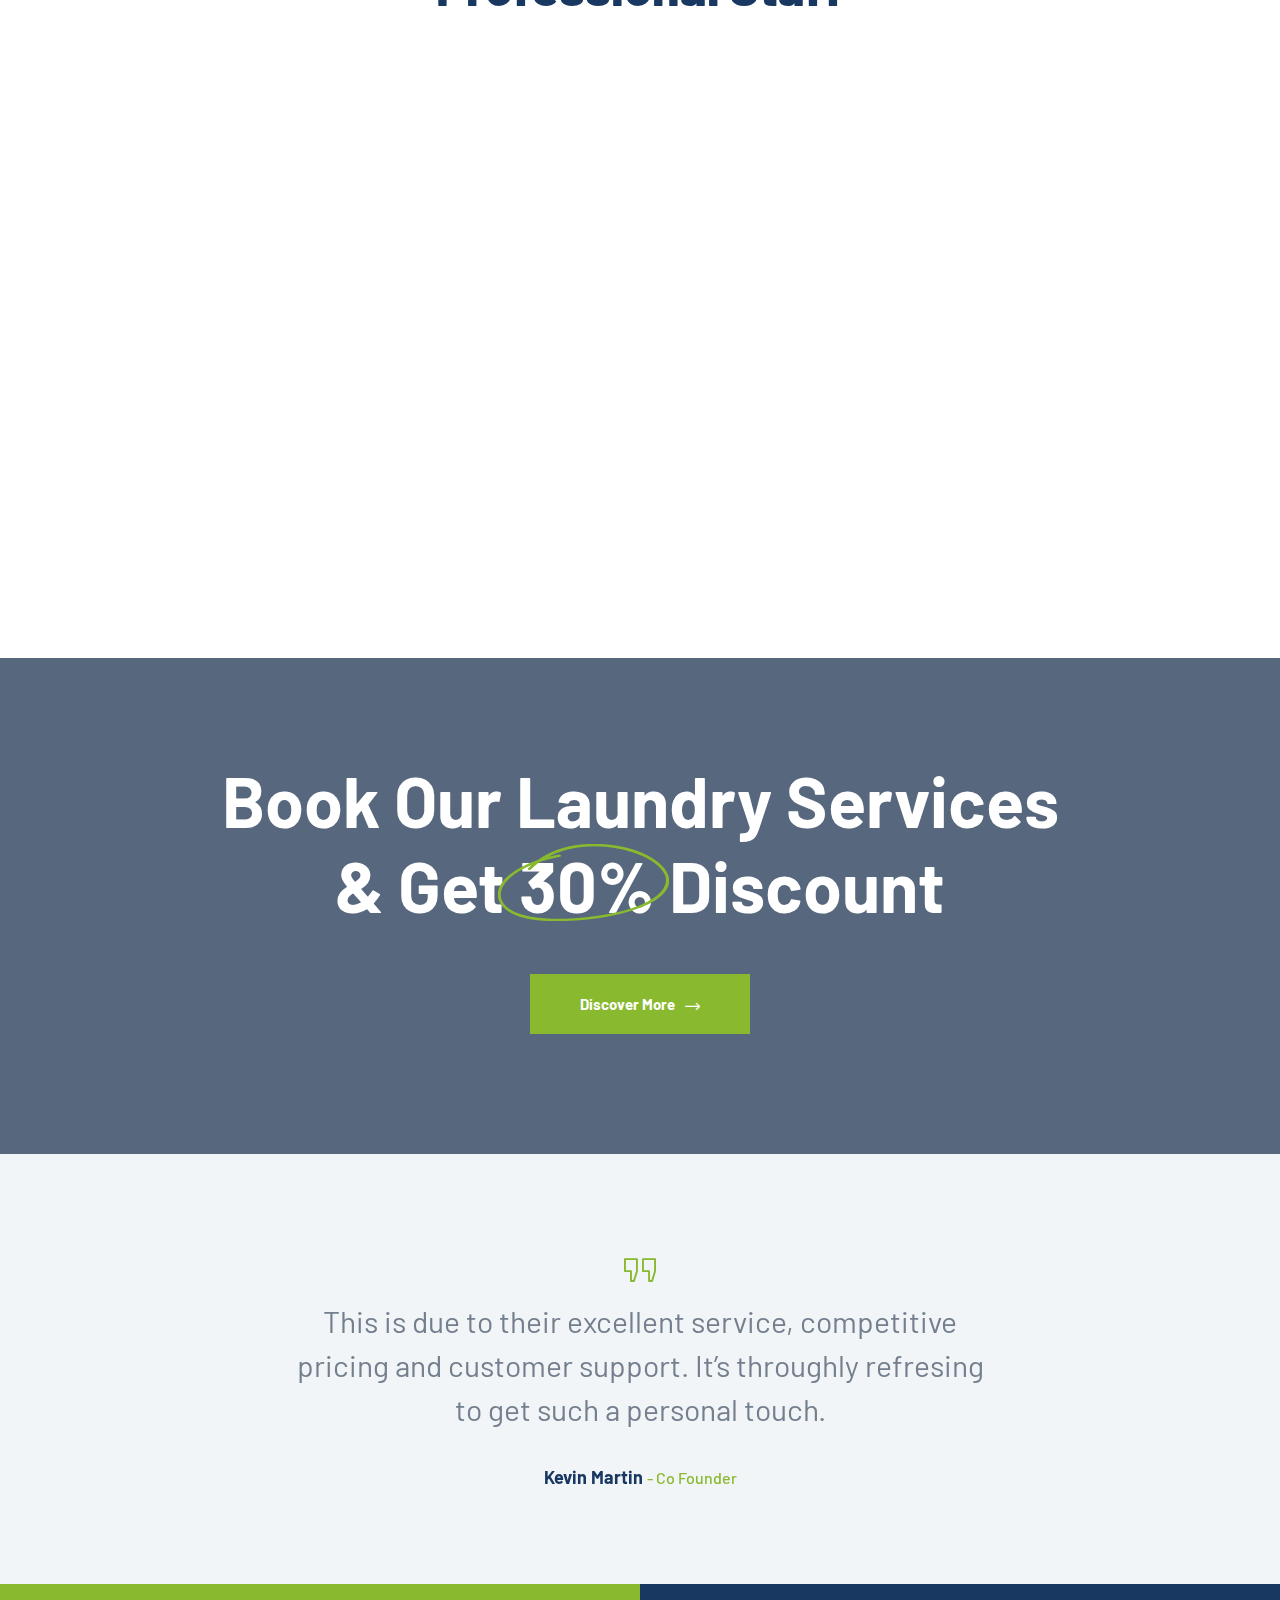
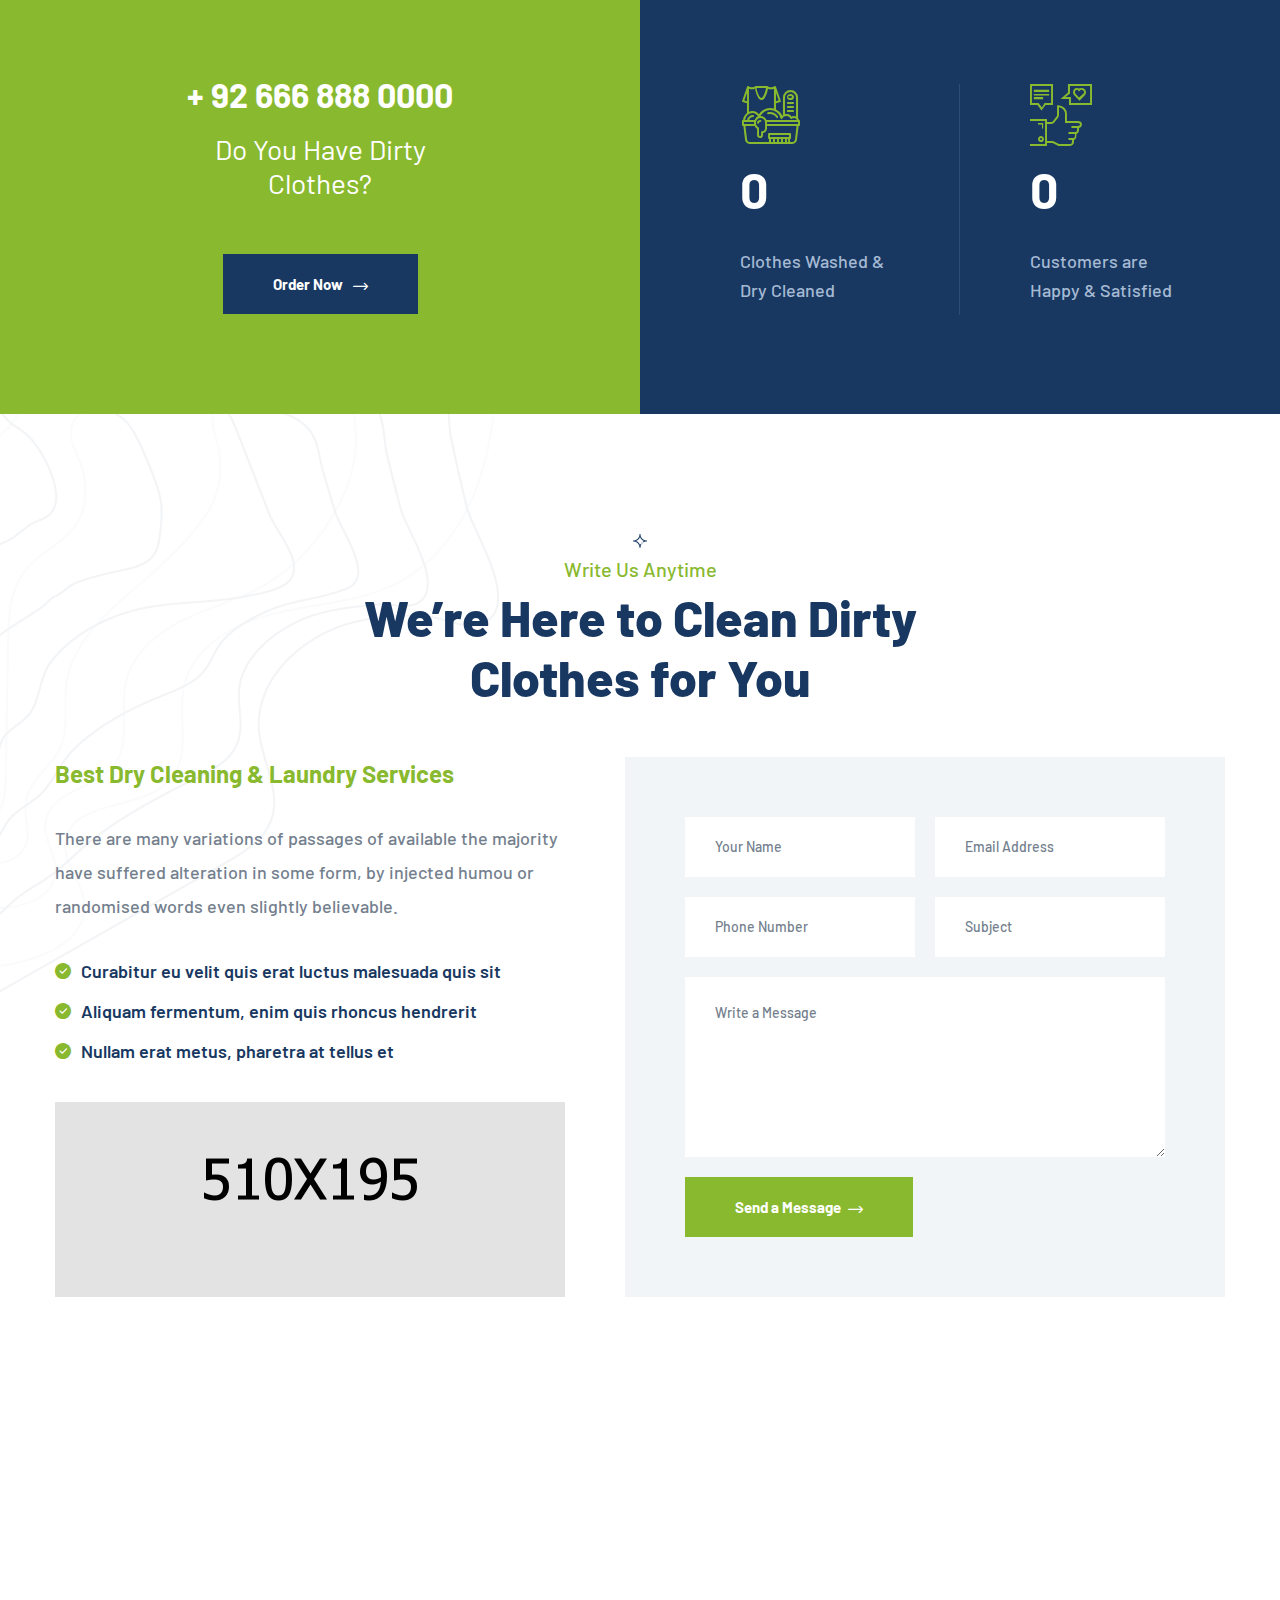
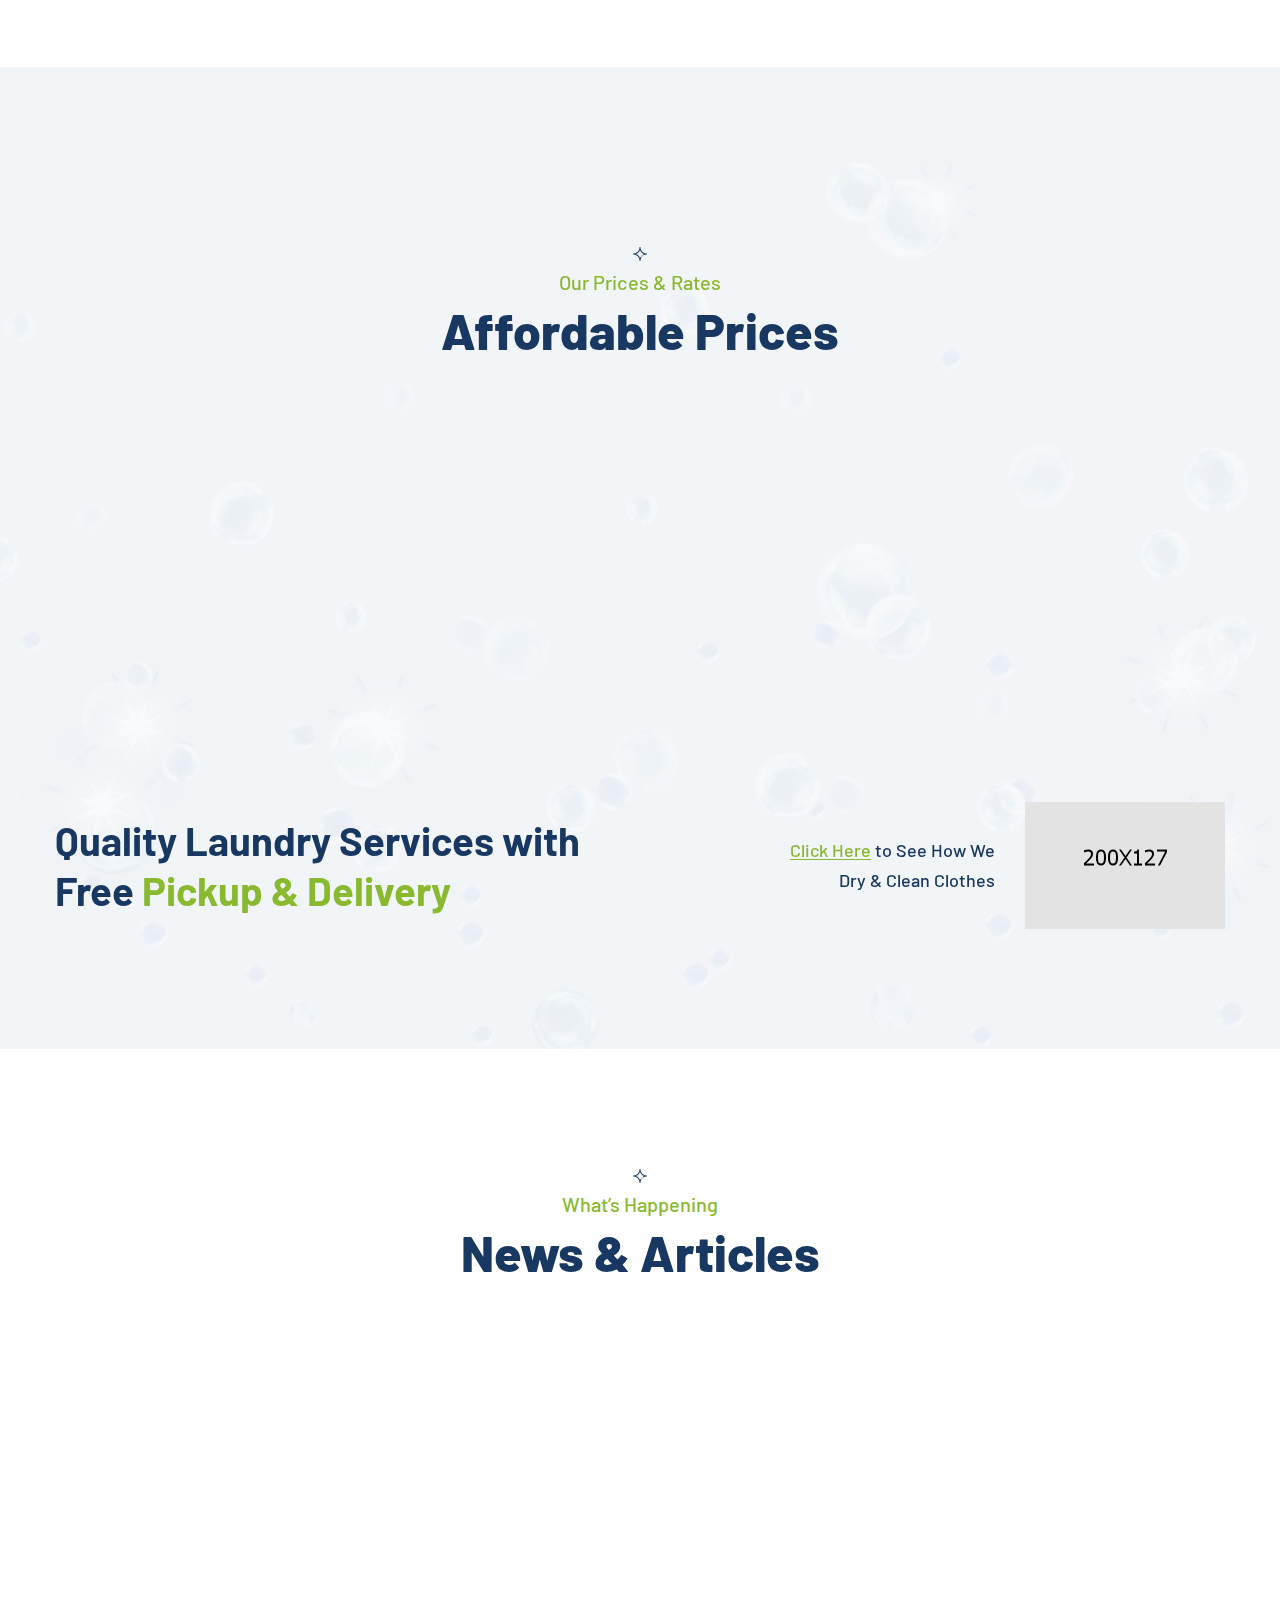
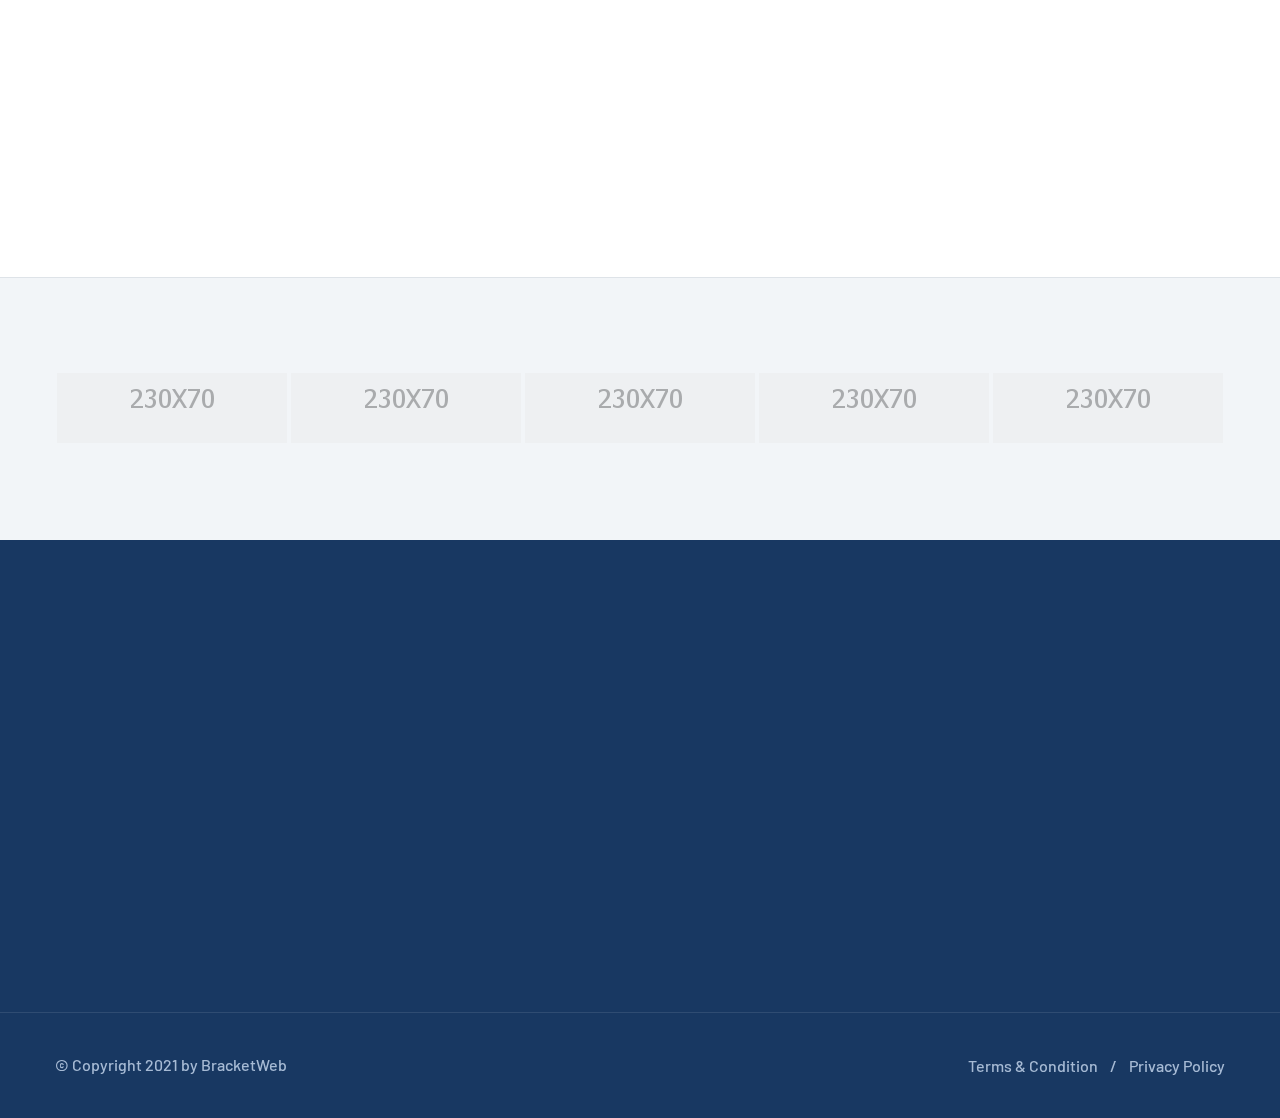
<file: index2.html>
<!DOCTYPE html>
<html lang="en">

<head>
    <meta charset="UTF-8" />
    <meta name="viewport" content="width=device-width, initial-scale=1.0" />
    <title> Home Two || Qondri || Qondri HTML Template For Londri</title>
    <!-- favicons Icons -->
    <link rel="apple-touch-icon" sizes="180x180" href="assets/images/favicons/apple-touch-icon.png" />
    <link rel="icon" type="image/png" sizes="32x32" href="assets/images/favicons/favicon-32x32.png" />
    <link rel="icon" type="image/png" sizes="16x16" href="assets/images/favicons/favicon-16x16.png" />
    <link rel="manifest" href="assets/images/favicons/site.webmanifest" />
    <meta name="description" content="Qondri HTML Template For Londri" />

    <!-- fonts -->
    <link rel="preconnect" href="https://fonts.googleapis.com">

    <link rel="preconnect" href="https://fonts.gstatic.com" crossorigin>

    <link
        href="https://fonts.googleapis.com/css2?family=Barlow:ital,wght@0,100;0,200;0,300;0,400;0,500;0,600;0,700;0,800;0,900;1,100;1,200;1,300;1,400;1,500;1,600;1,700;1,800;1,900&family=Open+Sans:ital,wght@0,300;0,400;0,500;0,600;0,700;0,800;1,300;1,400;1,500;1,600;1,700;1,800&display=swap"
        rel="stylesheet">



    <link rel="stylesheet" href="assets/vendors/bootstrap/css/bootstrap.min.css" />
    <link rel="stylesheet" href="assets/vendors/animate/animate.min.css" />
    <link rel="stylesheet" href="assets/vendors/animate/custom-animate.css" />
    <link rel="stylesheet" href="assets/vendors/fontawesome/css/all.min.css" />
    <link rel="stylesheet" href="assets/vendors/jarallax/jarallax.css" />
    <link rel="stylesheet" href="assets/vendors/jquery-magnific-popup/jquery.magnific-popup.css" />
    <link rel="stylesheet" href="assets/vendors/nouislider/nouislider.min.css" />
    <link rel="stylesheet" href="assets/vendors/nouislider/nouislider.pips.css" />
    <link rel="stylesheet" href="assets/vendors/odometer/odometer.min.css" />
    <link rel="stylesheet" href="assets/vendors/swiper/swiper.min.css" />
    <link rel="stylesheet" href="assets/vendors/qondri-icons/style.css">
    <link rel="stylesheet" href="assets/vendors/tiny-slider/tiny-slider.min.css" />
    <link rel="stylesheet" href="assets/vendors/reey-font/stylesheet.css" />
    <link rel="stylesheet" href="assets/vendors/owl-carousel/owl.carousel.min.css" />
    <link rel="stylesheet" href="assets/vendors/owl-carousel/owl.theme.default.min.css" />
    <link rel="stylesheet" href="assets/vendors/bxslider/jquery.bxslider.css" />
    <link rel="stylesheet" href="assets/vendors/bootstrap-select/css/bootstrap-select.min.css" />
    <link rel="stylesheet" href="assets/vendors/vegas/vegas.min.css" />
    <link rel="stylesheet" href="assets/vendors/jquery-ui/jquery-ui.css" />
    <link rel="stylesheet" href="assets/vendors/timepicker/timePicker.css" />

    <!-- template styles -->
    <link rel="stylesheet" href="assets/css/qondri.css" />
    <link rel="stylesheet" href="assets/css/qondri-responsive.css" />
</head>

<body>
    <div class="preloader">
        <img class="preloader__image" width="60" src="assets/images/loader.png" alt="" />
    </div>
    <!-- /.preloader -->
    <div class="page-wrapper">
        <header class="main-header clearfix">
            <nav class="main-menu clearfix">
                <div class="main-menu-wrapper clearfix">
                    <div class="main-menu-wrapper__left">
                        <div class="main-menu-wrapper__logo">
                            <a href="index.html"><img src="assets/images/resources/logo-1.png" alt=""></a>
                        </div>
                        <div class="main-menu-wrapper__btn-box">
                            <a href="contact.html" class="thm-btn main-menu-wrapper__btn">Schedule a Pickup <span
                                    class="icon-right-arrow"></span></a>
                        </div>
                    </div>
                    <div class="main-menu-wrapper__right">
                        <div class="main-menu-wrapper__main-menu">
                            <a href="#" class="mobile-nav__toggler"><i class="fa fa-bars"></i></a>
                            <ul class="main-menu__list">
                                <li class="dropdown current">
                                    <a href="index.html">Home</a>
                                    <ul>
                                        <li>
                                            <a href="index.html">Home One</a>
                                        </li>
                                        <li><a href="index2.html">Home Two</a></li>
                                        <li class="dropdown">
                                            <a href="#">Header Styles</a>
                                            <ul>
                                                <li><a href="index.html">Header One</a></li>
                                                <li><a href="index2.html">Header Two</a></li>
                                            </ul>
                                        </li>
                                    </ul>
                                </li>
                                <li class="dropdown">
                                    <a href="#">Pages</a>
                                    <ul>
                                        <li><a href="about.html">About</a></li>
                                        <li><a href="prices.html">Prices</a></li>
                                        <li><a href="gallery.html">Gallery</a></li>
                                    </ul>
                                </li>
                                <li class="dropdown">
                                    <a href="#">Our Services</a>
                                    <ul>
                                        <li><a href="services.html">Services</a></li>
                                        <li><a href="dry-cleaning.html">Dry Cleaning</a></li>
                                        <li><a href="steam-iron.html">Steam Iron</a></li>
                                        <li><a href="laundry-service.html">Laundry Service</a></li>
                                        <li><a href="stain-removal.html">Stain Removal</a></li>
                                        <li><a href="curtains-wash.html">Curtains Wash</a></li>
                                        <li><a href="commercial-laundry.html">Commercial Laundry</a></li>
                                    </ul>
                                </li>
                                <li class="dropdown">
                                    <a href="#">News</a>
                                    <ul>
                                        <li><a href="news.html">News</a></li>
                                        <li><a href="news-details.html">News Details</a></li>
                                    </ul>
                                </li>
                                <li><a href="contact.html">Contact</a></li>
                            </ul>
                        </div>
                        <div class="main-menu-wrapper__search-call">
                            <div class="main-menu-wrapper__search-box">
                                <a href="#" class="main-menu-wrapper__search search-toggler icon-magnifying-glass"></a>
                            </div>
                            <div class="main-menu-wrapper__call">
                                <div class="main-menu-wrapper__call-icon">
                                    <span class="icon-phone-call"></span>
                                </div>
                                <div class="main-menu-wrapper__call-number">
                                    <p>Call Anytime</p>
                                    <h5><a href="tel:926668880000">+92 666 888 0000</a></h5>
                                </div>
                            </div>
                        </div>
                    </div>
                </div>
            </nav>
        </header>

        <div class="stricky-header stricked-menu main-menu">
            <div class="sticky-header__content"></div><!-- /.sticky-header__content -->
        </div><!-- /.stricky-header -->

        <!--Main Slider Two Start-->
        <section class="main-slider main-slider-two">
            <div class="main-slider-ripped-paper">
            </div>
            <div class="swiper-container thm-swiper__slider" data-swiper-options='{"slidesPerView": 1, "loop": true,
    "effect": "fade",
     "pagination": {
        "el": "#main-slider-pagination",
        "type": "bullets",
        "clickable": true
      },
    "navigation": {
        "nextEl": "#main-slider__swiper-button-next",
        "prevEl": "#main-slider__swiper-button-prev"
    },
    "autoplay": {
        "delay": 5000
    }}'>
                <div class="swiper-wrapper">

                    <div class="swiper-slide">
                        <div class="image-layer"
                            style="background-image: url(assets/images/backgrounds/main-slider-2-1.jpg);">
                        </div>
                        <!-- /.image-layer -->
                        <div class="container">
                            <div class="row">
                                <div class="col-xl-12">
                                    <div class="main-slider__content">
                                        <p>Qondri Laundry & Dry Cleaning Services</p>
                                        <h2>Best Cleaning <br> Service with Qondri</h2>
                                        <a href="about.html" class="thm-btn">Discover More <span
                                                class="icon-right-arrow"></span></a>
                                    </div>
                                </div>
                            </div>
                            <div class="main-slider-two__icon-box">
                                <div class="main-slider-two__icon">
                                    <ul class="list-unstyled main-slider-two__icon-list">
                                        <li>
                                            <a href="commercial-laundry.html" class="icon">
                                                <span class="icon-drying"></span>
                                            </a>
                                        </li>
                                        <li>
                                            <a href="laundry-service.html" class="icon">
                                                <span class="icon-laundry-machine"></span>
                                            </a>
                                        </li>
                                    </ul>
                                </div>
                            </div>
                        </div>
                    </div>

                    <div class="swiper-slide">
                        <div class="image-layer"
                            style="background-image: url(assets/images/backgrounds/main-slider-2-2.jpg);">
                        </div>
                        <!-- /.image-layer -->
                        <div class="container">
                            <div class="row">
                                <div class="col-xl-12">
                                    <div class="main-slider__content">
                                        <p>Qondri Laundry & Dry Cleaning Services</p>
                                        <h2>Best Cleaning <br> Service with Qondri</h2>
                                        <a href="about.html" class="thm-btn">Discover More <span
                                                class="icon-right-arrow"></span></a>
                                    </div>
                                </div>
                            </div>
                            <div class="main-slider-two__icon-box">
                                <div class="main-slider-two__icon">
                                    <ul class="list-unstyled main-slider-two__icon-list">
                                        <li>
                                            <div class="icon">
                                                <span class="icon-drying"></span>
                                            </div>
                                        </li>
                                        <li>
                                            <div class="icon">
                                                <span class="icon-laundry-machine"></span>
                                            </div>
                                        </li>
                                    </ul>
                                </div>
                            </div>
                        </div>
                    </div>

                    <div class="swiper-slide">
                        <div class="image-layer"
                            style="background-image: url(assets/images/backgrounds/main-slider-2-1.jpg);">
                        </div>
                        <!-- /.image-layer -->
                        <div class="container">
                            <div class="row">
                                <div class="col-xl-12">
                                    <div class="main-slider__content">
                                        <p>Qondri Laundry & Dry Cleaning Services</p>
                                        <h2>Best Cleaning <br> Service with Qondri</h2>
                                        <a href="about.html" class="thm-btn">Discover More <span
                                                class="icon-right-arrow"></span></a>
                                    </div>
                                </div>
                            </div>
                            <div class="main-slider-two__icon-box">
                                <div class="main-slider-two__icon">
                                    <ul class="list-unstyled main-slider-two__icon-list">
                                        <li>
                                            <div class="icon">
                                                <span class="icon-drying"></span>
                                            </div>
                                        </li>
                                        <li>
                                            <div class="icon">
                                                <span class="icon-laundry-machine"></span>
                                            </div>
                                        </li>
                                    </ul>
                                </div>
                            </div>
                        </div>
                    </div>


                </div>
                <!-- If we need navigation buttons -->
                <div class="swiper-pagination" id="main-slider-pagination"></div>
                <div class="main-slider__nav-two">
                    <div class="swiper-button-prev" id="main-slider__swiper-button-next">
                        <i class="fa fa-angle-right angle-left"></i>
                    </div>
                    <div class="swiper-button-next" id="main-slider__swiper-button-prev">
                        <i class="fa fa-angle-right"></i>
                    </div>
                </div>
            </div>
        </section>
        <!--Main Slider Two End-->

        <!--Welcome Two Start-->
        <section class="welcome-two">
            <div class="welcome-two-shape wow slideInRight" data-wow-delay="100ms" data-wow-duration="2500ms"
                style="background-image: url(assets/images/shapes/welcome-two-shape-1.png);">
            </div>
            <div class="container">
                <div class="row">
                    <div class="col-xl-6">
                        <div class="welcome-two__left">
                            <div class="welcome-two__img-box">
                                <div class="welcome-two__img">
                                    <img src="assets/images/resources/welcome-two-img.jpg" alt="">
                                </div>
                                <div class="welcome-two__small-img">
                                    <img src="assets/images/resources/welcome-two-small-img.jpg" alt="">
                                </div>
                                <div class="welcome-two__laundry-service">
                                    <p>The Best Laundry Services in Your Town</p>
                                </div>
                            </div>
                        </div>
                    </div>
                    <div class="col-xl-6">
                        <div class="welcome-two__right">
                            <div class="section-title text-left">
                                <span class="section-title__tagline">Get to Know About Qondri</span>
                                <h2 class="section-title__title">We’re Quality Laundry Service Provider</h2>
                            </div>
                            <p class="welcome-two__text">Lorem ipsum dolor sit amet, consectetur adipisicing elit sed do
                                eiusmod tempor incididunt ut labore et We are passionate about changing the way you
                                think about laundry! dolore magna aliqua. quis nostrud exercitation.</p>
                            <div class="welcome-two__content">
                                <ul class="list-unstyled welcome-two__points">
                                    <li>
                                        <div class="welcome-two__icon">
                                            <span class="icon-washing-machine-1"></span>
                                        </div>
                                        <h4 class="welcome-two__title">Clean Result</h4>
                                        <p class="welcome-two__text-2">Duis aute irure dolor simply free in voluptate
                                            velit.</p>
                                    </li>
                                    <li>
                                        <div class="welcome-two__icon">
                                            <span class="icon-washing"></span>
                                        </div>
                                        <h4 class="welcome-two__title">Fast Delivery</h4>
                                        <p class="welcome-two__text-2">Duis aute irure dolor simply free in voluptate
                                            velit.</p>
                                    </li>
                                </ul>
                            </div>
                            <div class="welcome-two__more-laundry-service">
                                <a href="about.html">More About Laundry Services <span
                                        class="icon-right-arrow"></span></a>
                            </div>
                        </div>
                    </div>
                </div>
            </div>
        </section>
        <!--Welcome Two End-->

        <!--Services Two Start-->
        <section class="services-two">
            <div class="container">
                <div class="section-title text-center">
                    <span class="section-title__tagline">What We Offer</span>
                    <h2 class="section-title__title">Our Services</h2>
                </div>
                <div class="row">
                    <div class="col-xl-4 col-lg-4 wow fadeInUp" data-wow-delay="100ms">
                        <!--Services One Single-->
                        <div class="services-one__single">
                            <div class="services-one__img">
                                <img src="assets/images/services/services-1-1.jpg" alt="">
                                <div class="services-one__icon">
                                    <span class="icon-drying"></span>
                                </div>
                            </div>
                            <div class="services-one__content">
                                <h3 class="services-one__title"><a href="dry-cleaning.html">Dry Cleaning</a></h3>
                                <p class="services-one__text">Pellentesque luctus auctor odio, purus convallis eleifend.
                                    Donec volutpat arcu et nulla condimentum.</p>
                                <div class="services-one__btn-box">
                                    <a href="dry-cleaning.html" class="thm-btn services-one__btn">Read More Info <span
                                            class="icon-right-arrow"></span></a>
                                </div>
                            </div>
                        </div>
                    </div>
                    <div class="col-xl-4 col-lg-4 wow fadeInUp" data-wow-delay="200ms">
                        <!--Services One Single-->
                        <div class="services-one__single">
                            <div class="services-one__img">
                                <img src="assets/images/services/services-1-2.jpg" alt="">
                                <div class="services-one__icon">
                                    <span class="icon-steam-iron"></span>
                                </div>
                            </div>
                            <div class="services-one__content">
                                <h3 class="services-one__title"><a href="steam-iron.html">Steam Iron</a></h3>
                                <p class="services-one__text">Pellentesque luctus auctor odio, purus convallis eleifend.
                                    Donec volutpat arcu et nulla condimentum.</p>
                                <div class="services-one__btn-box">
                                    <a href="steam-iron.html" class="thm-btn services-one__btn">Read More Info <span
                                            class="icon-right-arrow"></span></a>
                                </div>
                            </div>
                        </div>
                    </div>
                    <div class="col-xl-4 col-lg-4 wow fadeInUp" data-wow-delay="300ms">
                        <!--Services One Single-->
                        <div class="services-one__single">
                            <div class="services-one__img">
                                <img src="assets/images/services/services-1-3.jpg" alt="">
                                <div class="services-one__icon">
                                    <span class="icon-laundry-machine"></span>
                                </div>
                            </div>
                            <div class="services-one__content">
                                <h3 class="services-one__title"><a href="laundry-service.html">Laundry Service</a></h3>
                                <p class="services-one__text">Pellentesque luctus auctor odio, purus convallis eleifend.
                                    Donec volutpat arcu et nulla condimentum.</p>
                                <div class="services-one__btn-box">
                                    <a href="laundry-service.html" class="thm-btn services-one__btn">Read More Info
                                        <span class="icon-right-arrow"></span></a>
                                </div>
                            </div>
                        </div>
                    </div>
                </div>
            </div>
        </section>
        <!--Services Two End-->

        <!--Best Solution Start-->
        <section class="best-solution">
            <div class="container">
                <div class="row">
                    <div class="col-xl-6 col-lg-6">
                        <div class="best-solution__left">
                            <div class="best-solution__img">
                                <img src="assets/images/resources/best-solution-img.jpg" alt="">
                            </div>
                        </div>
                    </div>
                    <div class="col-xl-6 col-lg-6">
                        <div class="best-solution__right">
                            <div class="best-solution__content">
                                <h3 class="best-solution__title">The Best Solution for Your Dirty Laundry</h3>
                                <p class="best-solution__text">Lorem ipsum dolor sit amet, coned sectetur notte elit sed
                                    do. Nullam mollis is usto efficitur.</p>
                                <div class="best-solution__icon">
                                    <span class="icon-laundry-basket-1"></span>
                                </div>
                            </div>
                        </div>
                    </div>
                </div>
            </div>
        </section>
        <!--Best Solution End-->

        <!--Team One Start-->
        <section class="team-one">
            <div class="team-one__container">
                <div class="section-title text-center">
                    <span class="section-title__tagline">Meet Our Team</span>
                    <h2 class="section-title__title">Professional Staff</h2>
                </div>
                <div class="row">
                    <div class="col-xl-3 col-lg-6 col-md-6 wow fadeInUp" data-wow-delay="100ms">
                        <!--Team One Single-->
                        <div class="team-one__single">
                            <div class="team-one__img">
                                <img src="assets/images/team/team-1-1.jpg" alt="">
                                <div class="team-one__social">
                                    <a href="#"><i class="fab fa-twitter"></i></a>
                                    <a href="#"><i class="fab fa-facebook"></i></a>
                                    <a href="#"><i class="fab fa-pinterest-p"></i></a>
                                    <a href="#"><i class="fab fa-instagram"></i></a>
                                </div>
                            </div>
                            <div class="team-one__content">
                                <h4 class="team-one__name">Jessica Brown</h4>
                                <p class="team-one__title">Dry Cleaner</p>
                            </div>
                        </div>
                    </div>
                    <div class="col-xl-3 col-lg-6 col-md-6 wow fadeInUp" data-wow-delay="200ms">
                        <!--Team One Single-->
                        <div class="team-one__single">
                            <div class="team-one__img">
                                <img src="assets/images/team/team-1-2.jpg" alt="">
                                <div class="team-one__social">
                                    <a href="#"><i class="fab fa-twitter"></i></a>
                                    <a href="#"><i class="fab fa-facebook"></i></a>
                                    <a href="#"><i class="fab fa-pinterest-p"></i></a>
                                    <a href="#"><i class="fab fa-instagram"></i></a>
                                </div>
                            </div>
                            <div class="team-one__content">
                                <h4 class="team-one__name">David Cooper</h4>
                                <p class="team-one__title">Dry Cleaner</p>
                            </div>
                        </div>
                    </div>
                    <div class="col-xl-3 col-lg-6 col-md-6 wow fadeInUp" data-wow-delay="300ms">
                        <!--Team One Single-->
                        <div class="team-one__single">
                            <div class="team-one__img">
                                <img src="assets/images/team/team-1-3.jpg" alt="">
                                <div class="team-one__social">
                                    <a href="#"><i class="fab fa-twitter"></i></a>
                                    <a href="#"><i class="fab fa-facebook"></i></a>
                                    <a href="#"><i class="fab fa-pinterest-p"></i></a>
                                    <a href="#"><i class="fab fa-instagram"></i></a>
                                </div>
                            </div>
                            <div class="team-one__content">
                                <h4 class="team-one__name">Christine Eve</h4>
                                <p class="team-one__title">Dry Cleaner</p>
                            </div>
                        </div>
                    </div>
                    <div class="col-xl-3 col-lg-6 col-md-6 wow fadeInUp" data-wow-delay="400ms">
                        <!--Team One Single-->
                        <div class="team-one__single">
                            <div class="team-one__img">
                                <img src="assets/images/team/team-1-4.jpg" alt="">
                                <div class="team-one__social">
                                    <a href="#"><i class="fab fa-twitter"></i></a>
                                    <a href="#"><i class="fab fa-facebook"></i></a>
                                    <a href="#"><i class="fab fa-pinterest-p"></i></a>
                                    <a href="#"><i class="fab fa-instagram"></i></a>
                                </div>
                            </div>
                            <div class="team-one__content">
                                <h4 class="team-one__name">Mike Hardson</h4>
                                <p class="team-one__title">Dry Cleaner</p>
                            </div>
                        </div>
                    </div>
                </div>
            </div>
        </section>
        <!--Team One End-->

        <!--Book One Start-->
        <section class="book-one book-two">
            <div class="book-one-bg jarallax" data-jarallax data-speed="0.2" data-imgPosition="50% 0%"
                style="background-image: url(assets/images/backgrounds/book-one-bg.jpg);"></div>
            <div class="container">
                <div class="row">
                    <div class="col-xl-12">
                        <div class="book-one__inner">
                            <h3 class="book-one__title">Book Our Laundry Services <br>
                                & Get <span>30%</span> Discount</h3>
                            <a href="about.html" class="thm-btn book-one__btn">Discover More <span
                                    class="icon-right-arrow"></span></a>
                        </div>
                    </div>
                </div>
            </div>
        </section>
        <!--Book One End-->

        <!--Two Section Start-->
        <section class="two-section">
            <div class="two-section__inner">
                <div class="two-section__testimonial">
                    <div class="two-section__testimonial-carousel owl-theme owl-carousel">
                        <div class="two-section__testimonial-single">
                            <div class="two-section__testimonial-quote-icon">
                                <span class="icon-quote"></span>
                            </div>
                            <p class="two-section__testimonial-text">This is due to their excellent service, competitive
                                pricing and customer support. It’s throughly refresing to get such a personal touch.</p>
                            <h3 class="two-section__testimonial-client-info">Kevin Martin <span>- Co Founder</span></h3>
                        </div>
                        <div class="two-section__testimonial-single">
                            <div class="two-section__testimonial-quote-icon">
                                <span class="icon-quote"></span>
                            </div>
                            <p class="two-section__testimonial-text">This is due to their excellent service, competitive
                                pricing and customer support. It’s throughly refresing to get such a personal touch.</p>
                            <h3 class="two-section__testimonial-client-info">Kevin Martin <span>- Co Founder</span></h3>
                        </div>
                        <div class="two-section__testimonial-single">
                            <div class="two-section__testimonial-quote-icon">
                                <span class="icon-quote"></span>
                            </div>
                            <p class="two-section__testimonial-text">This is due to their excellent service, competitive
                                pricing and customer support. It’s throughly refresing to get such a personal touch.</p>
                            <h3 class="two-section__testimonial-client-info">Kevin Martin <span>- Co Founder</span></h3>
                        </div>
                    </div>
                </div>
                <div class="two-section__counter">
                    <div class="two-section__counter-content-box">
                        <div class="two-section__counter-order-box">
                            <p class="two-section__counter-number"><a href="tel:926668880000">+ 92 666 888 0000</a></p>
                            <h4 class="two-section__counter-title">Do You Have Dirty <br> Clothes?</h4>
                            <a href="contact.html" class="thm-btn two-section__counter-order-btn">Order Now <span
                                    class="icon-right-arrow"></span></a>
                        </div>
                        <div class="two-section__counter-box">
                            <ul class="two-section__counter-list list-unstyled">
                                <li class="two-section__counter-single">
                                    <div class="two-section__counter-icon">
                                        <span class="icon-washing"></span>
                                    </div>
                                    <h3 class="odometer" data-count="300">00</h3>
                                    <p class="two-section__counter-text">Clothes Washed & Dry Cleaned</p>
                                </li>
                                <li class="two-section__counter-single">
                                    <div class="two-section__counter-icon">
                                        <span class="icon-social-campaign"></span>
                                    </div>
                                    <h3 class="odometer" data-count="489">00</h3>
                                    <p class="two-section__counter-text">Customers are Happy & Satisfied</p>
                                </li>
                            </ul>
                        </div>
                    </div>
                </div>
            </div>
        </section>
        <!--Two Section End-->

        <!--Contact One Start-->
        <section class="contact-one">
            <div class="contact-one-shape-1 float-bob-x"><img src="assets/images/shapes/contact-one-shape-1.png" alt="">
            </div>
            <div class="container">
                <div class="section-title text-center">
                    <span class="section-title__tagline">Write Us Anytime</span>
                    <h2 class="section-title__title">We’re Here to Clean Dirty <br> Clothes for You</h2>
                </div>
                <div class="row">
                    <div class="col-xl-6">
                        <div class="contact-one__left">
                            <p class="contact-one__text-1">Best Dry Cleaning & Laundry Services</p>
                            <p class="contact-one__text-2">There are many variations of passages of available the
                                majority have suffered alteration in some form, by injected humou or randomised words
                                even slightly believable.</p>
                            <ul class="list-unstyled contact-one__points">
                                <li>
                                    <div class="icon">
                                        <span class="icon-check"></span>
                                    </div>
                                    <div class="text">
                                        <p>Curabitur eu velit quis erat luctus malesuada quis sit</p>
                                    </div>
                                </li>
                                <li>
                                    <div class="icon">
                                        <span class="icon-check"></span>
                                    </div>
                                    <div class="text">
                                        <p>Aliquam fermentum, enim quis rhoncus hendrerit</p>
                                    </div>
                                </li>
                                <li>
                                    <div class="icon">
                                        <span class="icon-check"></span>
                                    </div>
                                    <div class="text">
                                        <p>Nullam erat metus, pharetra at tellus et</p>
                                    </div>
                                </li>
                            </ul>
                            <div class="contact-one__img">
                                <img src="assets/images/resources/contact-one-img-1.jpg" alt="">
                            </div>
                        </div>
                    </div>
                    <div class="col-xl-6">
                        <div class="contact-one__right">
                            <form action="assets/inc/sendemail.php" class="contact-one__form contact-form-validated"
                                novalidate="novalidate">
                                <div class="row">
                                    <div class="col-xl-6 col-lg-6 col-md-6">
                                        <div class="contact-one__form-input-box">
                                            <input type="text" placeholder="Your Name" name="name">
                                        </div>
                                    </div>
                                    <div class="col-xl-6 col-lg-6 col-md-6">
                                        <div class="contact-one__form-input-box">
                                            <input type="email" placeholder="Email Address" name="email">
                                        </div>
                                    </div>
                                    <div class="col-xl-6 col-lg-6 col-md-6">
                                        <div class="contact-one__form-input-box">
                                            <input type="text" placeholder="Phone Number" name="phone">
                                        </div>
                                    </div>
                                    <div class="col-xl-6 col-lg-6 col-md-6">
                                        <div class="contact-one__form-input-box">
                                            <input type="text" placeholder="Subject" name="subject">
                                        </div>
                                    </div>
                                </div>
                                <div class="row">
                                    <div class="col-xl-12">
                                        <div class="contact-one__form-input-box text-message-box">
                                            <textarea name="message" placeholder="Write a Message"></textarea>
                                        </div>
                                        <div class="contact-one__btn-box">
                                            <button type="submit" class="thm-btn contact-one__btn">Send a Message<span
                                                    class="icon-right-arrow"></span></button>
                                        </div>
                                    </div>
                                </div>
                            </form>
                        </div>
                    </div>
                </div>
            </div>
        </section>
        <!--Contact One End-->

        <!--Gallery One Start-->
        <section class="gallery-one">
            <div class="gallery-one__container">
                <div class="row">
                    <div class="col-xl-3 col-lg-6 col-md-6 wow fadeInUp" data-wow-delay="100ms">
                        <!--Gallery One Single-->
                        <div class="gallery-one__single">
                            <div class="gallery-one__img">
                                <img src="assets/images/gallery/gallery-1-1.jpg" alt="">
                                <a href="assets/images/gallery/gallery-1-1.jpg" class="img-popup">
                                    <i class="gallery-one__plus"></i>
                                </a>
                            </div>
                        </div>
                    </div>
                    <div class="col-xl-3 col-lg-6 col-md-6 wow fadeInUp" data-wow-delay="200ms">
                        <!--Gallery One Single-->
                        <div class="gallery-one__single">
                            <div class="gallery-one__img">
                                <img src="assets/images/gallery/gallery-1-2.jpg" alt="">
                                <a href="assets/images/gallery/gallery-1-2.jpg" class="img-popup">
                                    <i class="gallery-one__plus"></i>
                                </a>
                            </div>
                        </div>
                    </div>
                    <div class="col-xl-3 col-lg-6 col-md-6 wow fadeInUp" data-wow-delay="300ms">
                        <!--Gallery One Single-->
                        <div class="gallery-one__single">
                            <div class="gallery-one__img">
                                <img src="assets/images/gallery/gallery-1-3.jpg" alt="">
                                <a href="assets/images/gallery/gallery-1-3.jpg" class="img-popup">
                                    <i class="gallery-one__plus"></i>
                                </a>
                            </div>
                        </div>
                    </div>
                    <div class="col-xl-3 col-lg-6 col-md-6 wow fadeInUp" data-wow-delay="400ms">
                        <!--Gallery One Single-->
                        <div class="gallery-one__single">
                            <div class="gallery-one__img">
                                <img src="assets/images/gallery/gallery-1-4.jpg" alt="">
                                <a href="assets/images/gallery/gallery-1-4.jpg" class="img-popup">
                                    <i class="gallery-one__plus"></i>
                                </a>
                            </div>
                        </div>
                    </div>
                </div>
            </div>
        </section>
        <!--Gallery One End-->

        <!--Pricing One Start-->
        <section class="pricing-one">
            <div class="pricing-one-shape" style="background-image: url(assets/images/shapes/pricing-one-shape.png);">
            </div>
            <div class="container">
                <div class="section-title text-center">
                    <span class="section-title__tagline">Our Prices & Rates</span>
                    <h2 class="section-title__title">Affordable Prices</h2>
                </div>
                <div class="pricing-one__top">
                    <div class="row">
                        <div class="col-xl-3 col-lg-6 col-md-6 wow fadeInUp" data-wow-delay="100ms">
                            <!--Pricing One Single-->
                            <div class="pricing-one__single">
                                <div class="pricing-one__icon-count-box">
                                    <div class="pricing-one__icon">
                                        <span class="icon-shirt"></span>
                                    </div>
                                    <div class="pricing-one__count"></div>
                                </div>
                                <div class="pricing-one__content">
                                    <p class="pricing-one__sub-title">Shirt Services</p>
                                    <h3 class="pricing-one__title">From $2 Per Shirt</h3>
                                    <a href="prices.html" class="thm-btn pricing-one__btn">Order Now <span
                                            class="icon-right-arrow"></span></a>
                                </div>
                            </div>
                        </div>
                        <div class="col-xl-3 col-lg-6 col-md-6 wow fadeInUp" data-wow-delay="200ms">
                            <!--Pricing One Single-->
                            <div class="pricing-one__single">
                                <div class="pricing-one__icon-count-box">
                                    <div class="pricing-one__icon">
                                        <span class="icon-drying"></span>
                                    </div>
                                    <div class="pricing-one__count"></div>
                                </div>
                                <div class="pricing-one__content">
                                    <p class="pricing-one__sub-title">Shirt Services</p>
                                    <h3 class="pricing-one__title">From $2 Per Shirt</h3>
                                    <a href="prices.html" class="thm-btn pricing-one__btn">Order Now <span
                                            class="icon-right-arrow"></span></a>
                                </div>
                            </div>
                        </div>
                        <div class="col-xl-3 col-lg-6 col-md-6 wow fadeInUp" data-wow-delay="300ms">
                            <!--Pricing One Single-->
                            <div class="pricing-one__single">
                                <div class="pricing-one__icon-count-box">
                                    <div class="pricing-one__icon">
                                        <span class="icon-laundry-basket"></span>
                                    </div>
                                    <div class="pricing-one__count"></div>
                                </div>
                                <div class="pricing-one__content">
                                    <p class="pricing-one__sub-title">Shirt Services</p>
                                    <h3 class="pricing-one__title">From $2 Per Shirt</h3>
                                    <a href="prices.html" class="thm-btn pricing-one__btn">Order Now <span
                                            class="icon-right-arrow"></span></a>
                                </div>
                            </div>
                        </div>
                        <div class="col-xl-3 col-lg-6 col-md-6 wow fadeInUp" data-wow-delay="400ms">
                            <!--Pricing One Single-->
                            <div class="pricing-one__single">
                                <div class="pricing-one__icon-count-box">
                                    <div class="pricing-one__icon">
                                        <span class="icon-ironing"></span>
                                    </div>
                                    <div class="pricing-one__count"></div>
                                </div>
                                <div class="pricing-one__content">
                                    <p class="pricing-one__sub-title">Shirt Services</p>
                                    <h3 class="pricing-one__title">From $2 Per Shirt</h3>
                                    <a href="prices.html" class="thm-btn pricing-one__btn">Order Now <span
                                            class="icon-right-arrow"></span></a>
                                </div>
                            </div>
                        </div>
                    </div>
                </div>
                <div class="pricing-one__bottom">
                    <div class="row">
                        <div class="col-xl-12">
                            <div class="pricing-one__bottom-inner">
                                <div class="pricing-one__bottom-left">
                                    <h2 class="pricing-one__bottom-title">Quality Laundry Services with <br> Free
                                        <span>Pickup & Delivery</span></h2>
                                </div>
                                <div class="pricing-one__bottom-right">
                                    <p class="pricing-one__bottom-text"><a href="dry-cleaning.html">Click Here</a> to
                                        See How We <br>
                                        Dry & Clean Clothes</p>
                                    <div class="pricing-one__bottom-img">
                                        <img src="assets/images/resources/pricing-one-bottom-img.jpg" alt="">
                                    </div>
                                </div>
                            </div>
                        </div>
                    </div>
                </div>
            </div>
        </section>
        <!--Pricing One End-->

        <!--News Two Start-->
        <section class="news-two">
            <div class="container">
                <div class="section-title text-center">
                    <span class="section-title__tagline">What’s Happening</span>
                    <h2 class="section-title__title">News & Articles</h2>
                </div>
                <div class="row">
                    <div class="col-xl-4 col-lg-4 wow fadeInUp" data-wow-delay="100ms">
                        <!--News One Single-->
                        <div class="news-one__single">
                            <div class="news-one__img">
                                <img src="assets/images/blog/news-1-1.jpg" alt="">
                                <div class="news-one__date">
                                    <p>20 Nov, 2021</p>
                                </div>
                                <a href="news-details.html">
                                    <span class="news-one__plus"></span>
                                </a>
                            </div>
                            <div class="news-one__content">
                                <ul class="list-unstyled news-one__meta">
                                    <li><a href="news-details.html"><i class="far fa-user-circle"></i> by Admin </a>
                                    </li>
                                    <li><span>/</span></li>
                                    <li><a href="news-details.html"><i class="far fa-comments"></i> 2 Comments</a>
                                    </li>
                                </ul>
                                <h3 class="news-one__title"><a href="news-details.html">Dry Cleaning Saves Money in the
                                        Long Run</a></h3>
                            </div>
                        </div>
                    </div>
                    <div class="col-xl-4 col-lg-4 wow fadeInUp" data-wow-delay="200ms">
                        <!--News One Single-->
                        <div class="news-one__single">
                            <div class="news-one__img">
                                <img src="assets/images/blog/news-1-2.jpg" alt="">
                                <div class="news-one__date">
                                    <p>20 Nov, 2021</p>
                                </div>
                                <a href="news-details.html">
                                    <span class="news-one__plus"></span>
                                </a>
                            </div>
                            <div class="news-one__content">
                                <ul class="list-unstyled news-one__meta">
                                    <li><a href="news-details.html"><i class="far fa-user-circle"></i> by Admin </a>
                                    </li>
                                    <li><span>/</span></li>
                                    <li><a href="news-details.html"><i class="far fa-comments"></i> 2 Comments</a>
                                    </li>
                                </ul>
                                <h3 class="news-one__title"><a href="news-details.html">Leverage agile frameworks to
                                        provide</a></h3>
                            </div>
                        </div>
                    </div>
                    <div class="col-xl-4 col-lg-4 wow fadeInUp" data-wow-delay="300ms">
                        <!--News One Single-->
                        <div class="news-one__single">
                            <div class="news-one__img">
                                <img src="assets/images/blog/news-1-3.jpg" alt="">
                                <div class="news-one__date">
                                    <p>20 Nov, 2021</p>
                                </div>
                                <a href="news-details.html">
                                    <span class="news-one__plus"></span>
                                </a>
                            </div>
                            <div class="news-one__content">
                                <ul class="list-unstyled news-one__meta">
                                    <li><a href="news-details.html"><i class="far fa-user-circle"></i> by Admin </a>
                                    </li>
                                    <li><span>/</span></li>
                                    <li><a href="news-details.html"><i class="far fa-comments"></i> 2 Comments</a>
                                    </li>
                                </ul>
                                <h3 class="news-one__title"><a href="news-details.html">Bring to the table win-win
                                        survival</a></h3>
                            </div>
                        </div>
                    </div>
                </div>
            </div>
        </section>
        <!--News Two End-->

        <!--Brand One Start-->
        <section class="brand-one brand-two">
            <div class="container">
                <div class="row">
                    <div class="col-xl-12">
                        <div class="brand-one__carousel owl-theme owl-carousel">
                            <!--Brand One Single-->
                            <div class="brand-one__single">
                                <div class="brand-one__img">
                                    <img src="assets/images/brand/brand-1-1.png" alt="">
                                </div>
                            </div>
                            <!--Brand One Single-->
                            <div class="brand-one__single">
                                <div class="brand-one__img">
                                    <img src="assets/images/brand/brand-1-2.png" alt="">
                                </div>
                            </div>
                            <!--Brand One Single-->
                            <div class="brand-one__single">
                                <div class="brand-one__img">
                                    <img src="assets/images/brand/brand-1-3.png" alt="">
                                </div>
                            </div>
                            <!--Brand One Single-->
                            <div class="brand-one__single">
                                <div class="brand-one__img">
                                    <img src="assets/images/brand/brand-1-4.png" alt="">
                                </div>
                            </div>
                            <!--Brand One Single-->
                            <div class="brand-one__single">
                                <div class="brand-one__img">
                                    <img src="assets/images/brand/brand-1-5.png" alt="">
                                </div>
                            </div>
                        </div>
                    </div>
                </div>
            </div>
        </section>
        <!--Brand One End-->

        <!--Site Footer Start-->
        <footer class="site-footer">
            <div class="site-footer-shape wow slideInLeft" data-wow-delay="100ms" data-wow-duration="2500ms"
                style="background-image: url(assets/images/shapes/site-footer-shape.png);">
            </div>
            <div class="site-footer__top">
                <div class="container">
                    <div class="row">
                        <div class="col-xl-3 col-lg-6 col-md-6 wow fadeInUp" data-wow-delay="100ms">
                            <div class="footer-widget__column footer-widget__about">
                                <div class="footer-widget__logo">
                                    <a href="index.html"><img src="assets/images/resources/logo-2.png" alt=""></a>
                                </div>
                                <div class="footer-widget__about-text-box">
                                    <p class="footer-widget__about-text">Cleaning Clothes have Never
                                        Been this Easy!</p>
                                </div>
                                <div class="site-footer__social">
                                    <a href="#"><i class="fab fa-twitter"></i></a>
                                    <a href="#"><i class="fab fa-facebook"></i></a>
                                    <a href="#"><i class="fab fa-pinterest-p"></i></a>
                                    <a href="#"><i class="fab fa-instagram"></i></a>
                                </div>
                            </div>
                        </div>
                        <div class="col-xl-3 col-lg-6 col-md-6 wow fadeInUp" data-wow-delay="200ms">
                            <div class="footer-widget__column footer-widget__links clearfix">
                                <h3 class="footer-widget__title">Explore</h3>
                                <ul class="footer-widget__links-list list-unstyled clearfix">
                                    <li><a href="services.html">Our Services</a></li>
                                    <li><a href="dry-cleaning.html">Best Cleaning</a></li>
                                    <li><a href="prices.html">Prices & Rates</a></li>
                                    <li><a href="contact.html">Contact</a></li>
                                    <li><a href="contact.html">Help</a></li>
                                </ul>
                            </div>
                        </div>
                        <div class="col-xl-3 col-lg-6 col-md-6 wow fadeInUp" data-wow-delay="300ms">
                            <div class="footer-widget__column footer-widget__contact clearfix">
                                <h3 class="footer-widget__title">Contact</h3>
                                <p class="footer-widget__contact-text">66 Road Broklyn Street, 600
                                    New York, USA</p>
                                <ul class="list-unstyled footer-widget__contact-list">
                                    <li>
                                        <div class="icon">
                                            <span class="icon-email"></span>
                                        </div>
                                        <div class="text">
                                            <a href="mailto:needhelp@company.com">needhelp@company.com</a>
                                        </div>
                                    </li>
                                    <li>
                                        <div class="icon">
                                            <span class="icon-telephone"></span>
                                        </div>
                                        <div class="text">
                                            <a href="tel:926668880000"> +92 666 888 0000</a>
                                        </div>
                                    </li>
                                </ul>
                            </div>
                        </div>
                        <div class="col-xl-3 col-lg-6 col-md-6 wow fadeInUp" data-wow-delay="400ms">
                            <div class="footer-widget__column footer-widget__newsletter clearfix">
                                <h3 class="footer-widget__title">Newsletter</h3>
                                <p class="footer-widget__newsletter-text">Subscribe to our newsletter for daily new and
                                    updates</p>
                                <form class="footer-widget__newsletter-form">
                                    <div class="footer-widget__newsletter-input-box">
                                        <input type="email" placeholder="Email Address" name="email">
                                        <button type="submit" class="footer-widget__newsletter-btn">Send</button>
                                    </div>
                                </form>
                            </div>
                        </div>
                    </div>
                </div>
            </div>
            <div class="site-footer__bottom">
                <div class="container">
                    <div class="row">
                        <div class="col-xl-12">
                            <div class="site-footer__bottom-inner">
                                <p class="site-footer__bottom-text">© Copyright 2021 by <a href="#">BracketWeb</a>
                                </p>
                                <ul class="list-unstyled site-footer__bottom-menu">
                                    <li><a href="about.html">Terms & Condition</a></li>
                                    <li><span>/</span></li>
                                    <li><a href="about.html">Privacy Policy</a></li>
                                </ul>
                            </div>
                        </div>
                    </div>
                </div>
            </div>
        </footer>
        <!--Site Footer End-->


    </div><!-- /.page-wrapper -->


    <div class="mobile-nav__wrapper">
        <div class="mobile-nav__overlay mobile-nav__toggler"></div>
        <!-- /.mobile-nav__overlay -->
        <div class="mobile-nav__content">
            <span class="mobile-nav__close mobile-nav__toggler"><i class="fa fa-times"></i></span>

            <div class="logo-box">
                <a href="index.html" aria-label="logo image"><img src="assets/images/resources/logo-2.png" width="155"
                        alt="" /></a>
            </div>
            <!-- /.logo-box -->
            <div class="mobile-nav__container"></div>
            <!-- /.mobile-nav__container -->

            <ul class="mobile-nav__contact list-unstyled">
                <li>
                    <i class="fa fa-envelope"></i>
                    <a href="mailto:needhelp@packageName__.com">needhelp@qondri.com</a>
                </li>
                <li>
                    <i class="fa fa-phone-alt"></i>
                    <a href="tel:666-888-0000">666 888 0000</a>
                </li>
            </ul><!-- /.mobile-nav__contact -->
            <div class="mobile-nav__top">
                <div class="mobile-nav__social">
                    <a href="#" class="fab fa-twitter"></a>
                    <a href="#" class="fab fa-facebook-square"></a>
                    <a href="#" class="fab fa-pinterest-p"></a>
                    <a href="#" class="fab fa-instagram"></a>
                </div><!-- /.mobile-nav__social -->
            </div><!-- /.mobile-nav__top -->



        </div>
        <!-- /.mobile-nav__content -->
    </div>
    <!-- /.mobile-nav__wrapper -->

    <div class="search-popup">
        <div class="search-popup__overlay search-toggler"></div>
        <!-- /.search-popup__overlay -->
        <div class="search-popup__content">
            <form action="#">
                <label for="search" class="sr-only">search here</label><!-- /.sr-only -->
                <input type="text" id="search" placeholder="Search Here..." />
                <button type="submit" aria-label="search submit" class="thm-btn">
                    <i class="icon-magnifying-glass"></i>
                </button>
            </form>
        </div>
        <!-- /.search-popup__content -->
    </div>
    <!-- /.search-popup -->

    <a href="#" data-target="html" class="scroll-to-target scroll-to-top"><i class="fa fa-angle-up"></i></a>


    <script src="assets/vendors/jquery/jquery-3.6.0.min.js"></script>
    <script src="assets/vendors/bootstrap/js/bootstrap.bundle.min.js"></script>
    <script src="assets/vendors/jarallax/jarallax.min.js"></script>
    <script src="assets/vendors/jquery-ajaxchimp/jquery.ajaxchimp.min.js"></script>
    <script src="assets/vendors/jquery-appear/jquery.appear.min.js"></script>
    <script src="assets/vendors/jquery-circle-progress/jquery.circle-progress.min.js"></script>
    <script src="assets/vendors/jquery-magnific-popup/jquery.magnific-popup.min.js"></script>
    <script src="assets/vendors/jquery-validate/jquery.validate.min.js"></script>
    <script src="assets/vendors/nouislider/nouislider.min.js"></script>
    <script src="assets/vendors/odometer/odometer.min.js"></script>
    <script src="assets/vendors/swiper/swiper.min.js"></script>
    <script src="assets/vendors/tiny-slider/tiny-slider.min.js"></script>
    <script src="assets/vendors/wnumb/wNumb.min.js"></script>
    <script src="assets/vendors/wow/wow.js"></script>
    <script src="assets/vendors/isotope/isotope.js"></script>
    <script src="assets/vendors/countdown/countdown.min.js"></script>
    <script src="assets/vendors/owl-carousel/owl.carousel.min.js"></script>
    <script src="assets/vendors/bxslider/jquery.bxslider.min.js"></script>
    <script src="assets/vendors/bootstrap-select/js/bootstrap-select.min.js"></script>
    <script src="assets/vendors/vegas/vegas.min.js"></script>
    <script src="assets/vendors/jquery-ui/jquery-ui.js"></script>
    <script src="assets/vendors/timepicker/timePicker.js"></script>




    <!-- template js -->
    <script src="assets/js/qondri.js"></script>
</body>

</html>
</file>
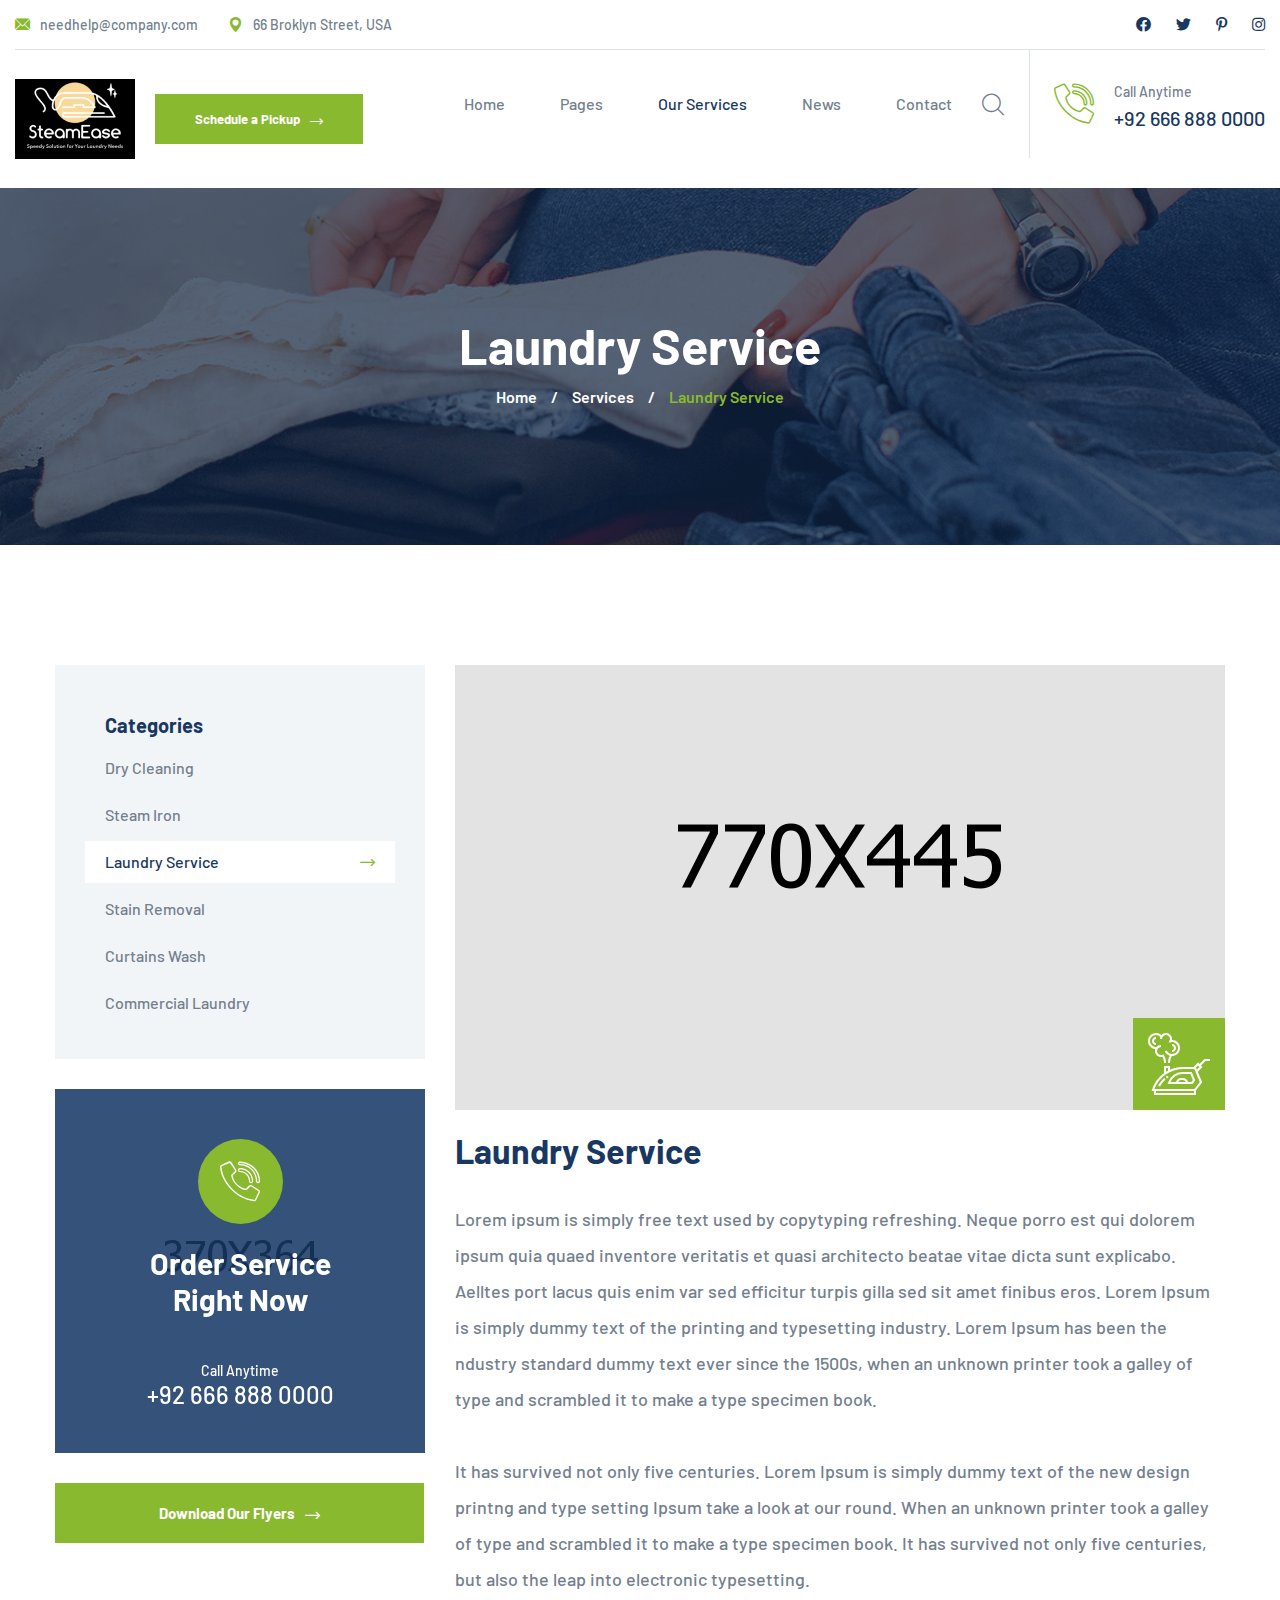
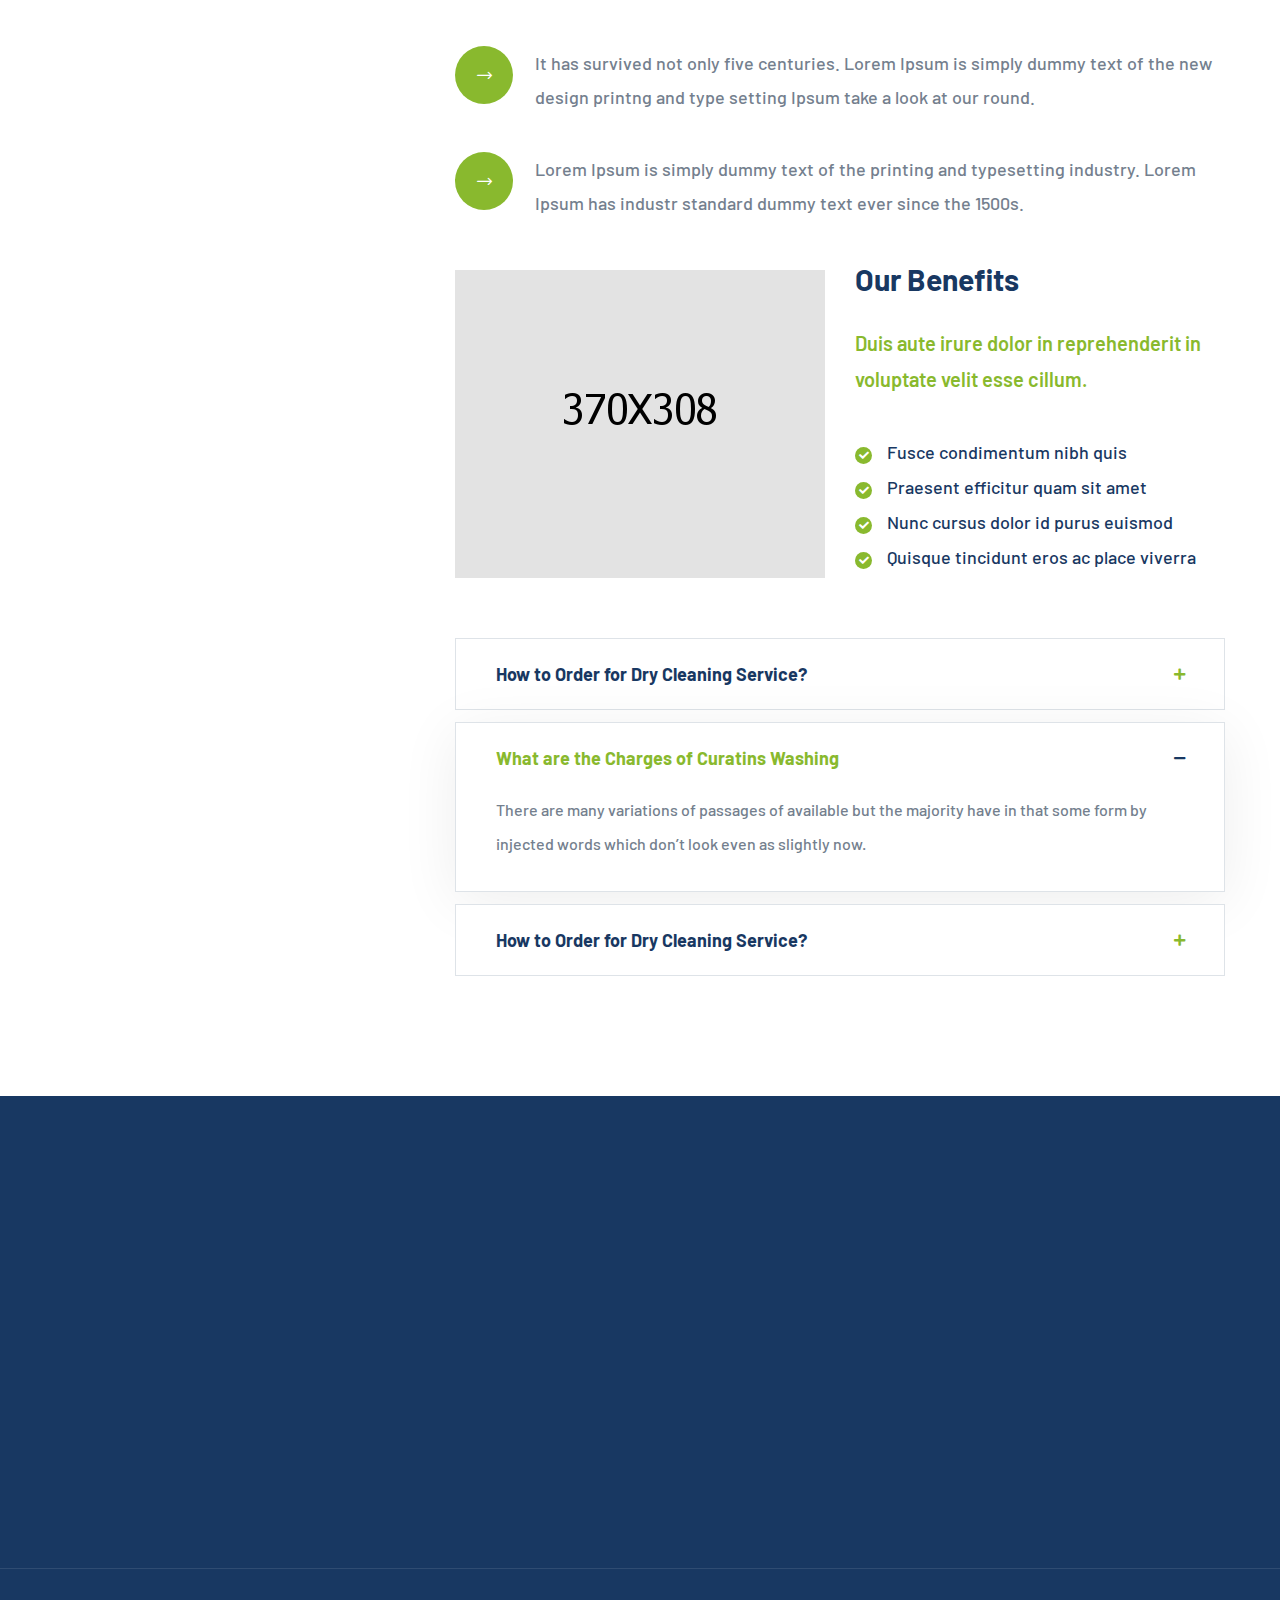
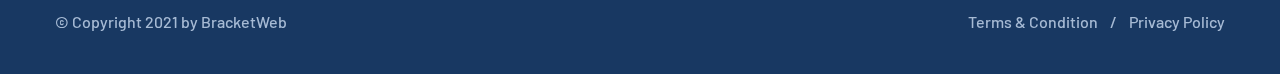
<file: laundry-service.html>
<!DOCTYPE html>
<html lang="en">

<head>
    <meta charset="UTF-8" />
    <meta name="viewport" content="width=device-width, initial-scale=1.0" />
    <title> Laundry Service || Qondri || Qondri HTML Template For Londri</title>
    <!-- favicons Icons -->
    <link rel="apple-touch-icon" sizes="180x180" href="assets/images/favicons/apple-touch-icon.png" />
    <link rel="icon" type="image/png" sizes="32x32" href="assets/images/favicons/favicon-32x32.png" />
    <link rel="icon" type="image/png" sizes="16x16" href="assets/images/favicons/favicon-16x16.png" />
    <link rel="manifest" href="assets/images/favicons/site.webmanifest" />
    <meta name="description" content="Qondri HTML Template For Londri" />

    <!-- fonts -->
    <link rel="preconnect" href="https://fonts.googleapis.com">

    <link rel="preconnect" href="https://fonts.gstatic.com" crossorigin>

    <link href="https://fonts.googleapis.com/css2?family=Barlow:ital,wght@0,100;0,200;0,300;0,400;0,500;0,600;0,700;0,800;0,900;1,100;1,200;1,300;1,400;1,500;1,600;1,700;1,800;1,900&family=Open+Sans:ital,wght@0,300;0,400;0,500;0,600;0,700;0,800;1,300;1,400;1,500;1,600;1,700;1,800&display=swap" rel="stylesheet">



    <link rel="stylesheet" href="assets/vendors/bootstrap/css/bootstrap.min.css" />
    <link rel="stylesheet" href="assets/vendors/animate/animate.min.css" />
    <link rel="stylesheet" href="assets/vendors/animate/custom-animate.css" />
    <link rel="stylesheet" href="assets/vendors/fontawesome/css/all.min.css" />
    <link rel="stylesheet" href="assets/vendors/jarallax/jarallax.css" />
    <link rel="stylesheet" href="assets/vendors/jquery-magnific-popup/jquery.magnific-popup.css" />
    <link rel="stylesheet" href="assets/vendors/nouislider/nouislider.min.css" />
    <link rel="stylesheet" href="assets/vendors/nouislider/nouislider.pips.css" />
    <link rel="stylesheet" href="assets/vendors/odometer/odometer.min.css" />
    <link rel="stylesheet" href="assets/vendors/swiper/swiper.min.css" />
    <link rel="stylesheet" href="assets/vendors/qondri-icons/style.css">
    <link rel="stylesheet" href="assets/vendors/tiny-slider/tiny-slider.min.css" />
    <link rel="stylesheet" href="assets/vendors/reey-font/stylesheet.css" />
    <link rel="stylesheet" href="assets/vendors/owl-carousel/owl.carousel.min.css" />
    <link rel="stylesheet" href="assets/vendors/owl-carousel/owl.theme.default.min.css" />
    <link rel="stylesheet" href="assets/vendors/bxslider/jquery.bxslider.css" />
    <link rel="stylesheet" href="assets/vendors/bootstrap-select/css/bootstrap-select.min.css" />
    <link rel="stylesheet" href="assets/vendors/vegas/vegas.min.css" />
    <link rel="stylesheet" href="assets/vendors/jquery-ui/jquery-ui.css" />
    <link rel="stylesheet" href="assets/vendors/timepicker/timePicker.css" />

    <!-- template styles -->
    <link rel="stylesheet" href="assets/css/qondri.css" />
    <link rel="stylesheet" href="assets/css/qondri-responsive.css" />
</head>

<body>
    <div class="preloader">
        <img class="preloader__image" width="60" src="assets/images/loader.png" alt="" />
    </div>
    <!-- /.preloader -->
    <div class="page-wrapper">
        <header class="main-header clearfix">
            <div class="main-header__top">
                <div class="main-header__top-inner">
                    <div class="main-header__top-left">
                        <ul class="list-unstyled main-header__top-address">
                            <li>
                                <div class="icon">
                                    <span class="icon-email"></span>
                                </div>
                                <div class="text">
                                    <p><a href="mailto:needhelp@company.com">needhelp@company.com</a></p>
                                </div>
                            </li>
                            <li>
                                <div class="icon">
                                    <span class="icon-pin"></span>
                                </div>
                                <div class="text">
                                    <p>66 Broklyn Street, USA</p>
                                </div>
                            </li>
                        </ul>
                    </div>
                    <div class="main-header__top-right">
                        <div class="main-header__top-social">
                            <a href="#"><i class="fab fa-facebook"></i></a>
                            <a href="#"><i class="fab fa-twitter"></i></a>
                            <a href="#"><i class="fab fa-pinterest-p"></i></a>
                            <a href="#"><i class="fab fa-instagram"></i></a>
                        </div>
                    </div>
                </div>
            </div>
            <nav class="main-menu clearfix">
                <div class="main-menu-wrapper clearfix">
                    <div class="main-menu-wrapper__left">
                        <div class="main-menu-wrapper__logo">
                            <a href="index.html"><img src="assets/images/resources/logo-1.png" alt=""></a>
                        </div>
                        <div class="main-menu-wrapper__btn-box">
                            <a href="contact.html" class="thm-btn main-menu-wrapper__btn">Schedule a Pickup <span class="icon-right-arrow"></span></a>
                        </div>
                    </div>
                    <div class="main-menu-wrapper__right">
                        <div class="main-menu-wrapper__main-menu">
                            <a href="#" class="mobile-nav__toggler"><i class="fa fa-bars"></i></a>
                            <ul class="main-menu__list">
                                <li class="dropdown">
                                    <a href="index.html">Home</a>
                                    <ul>
                                        <li>
                                            <a href="index.html">Home One</a>
                                        </li>
                                        <li><a href="index2.html">Home Two</a></li>
                                        <li class="dropdown">
                                            <a href="#">Header Styles</a>
                                            <ul>
                                                <li><a href="index.html">Header One</a></li>
                                                <li><a href="index2.html">Header Two</a></li>
                                            </ul>
                                        </li>
                                    </ul>
                                </li>
                                <li class="dropdown">
                                    <a href="#">Pages</a>
                                    <ul>
                                        <li><a href="about.html">About</a></li>
                                        <li><a href="prices.html">Prices</a></li>
                                        <li><a href="gallery.html">Gallery</a></li>
                                    </ul>
                                </li>
                                <li class="dropdown current">
                                    <a href="#">Our Services</a>
                                    <ul>
                                        <li><a href="services.html">Services</a></li>
                                        <li><a href="dry-cleaning.html">Dry Cleaning</a></li>
                                        <li><a href="steam-iron.html">Steam Iron</a></li>
                                        <li><a href="laundry-service.html">Laundry Service</a></li>
                                        <li><a href="stain-removal.html">Stain Removal</a></li>
                                        <li><a href="curtains-wash.html">Curtains Wash</a></li>
                                        <li><a href="commercial-laundry.html">Commercial Laundry</a></li>
                                    </ul>
                                </li>
                                <li class="dropdown">
                                    <a href="#">News</a>
                                    <ul>
                                        <li><a href="news.html">News</a></li>
                                        <li><a href="news-details.html">News Details</a></li>
                                    </ul>
                                </li>
                                <li><a href="contact.html">Contact</a></li>
                            </ul>
                        </div>
                        <div class="main-menu-wrapper__search-call">
                            <div class="main-menu-wrapper__search-box">
                                <a href="#" class="main-menu-wrapper__search search-toggler icon-magnifying-glass"></a>
                            </div>
                            <div class="main-menu-wrapper__call">
                                <div class="main-menu-wrapper__call-icon">
                                    <span class="icon-phone-call"></span>
                                </div>
                                <div class="main-menu-wrapper__call-number">
                                    <p>Call Anytime</p>
                                    <h5><a href="tel:926668880000">+92 666 888 0000</a></h5>
                                </div>
                            </div>
                        </div>
                    </div>
                </div>
            </nav>
        </header>

        <div class="stricky-header stricked-menu main-menu">
            <div class="sticky-header__content"></div><!-- /.sticky-header__content -->
        </div><!-- /.stricky-header -->

        <!--Page Header Start-->
        <section class="page-header">
            <div class="page-header-bg" style="background-image: url(assets/images/backgrounds/page-header-bg.jpg)">
            </div>
            <div class="container">
                <div class="page-header__inner">
                    <h2>Laundry Service</h2>
                    <ul class="thm-breadcrumb list-unstyled">
                        <li><a href="index.html">Home</a></li>
                        <li><span>/</span></li>
                        <li><a href="services.html">Services</a></li>
                        <li><span>/</span></li>
                        <li class="active">Laundry Service</li>
                    </ul>
                </div>
            </div>
        </section>
        <!--Page Header End-->

        <!--Service Details Start-->
        <section class="service-details">
            <div class="container">
                <div class="row">
                    <div class="col-xl-4 col-lg-5">
                        <div class="service-details__left">
                            <div class="service-details__category">
                                <h3 class="service-details__title">Categories</h3>
                                <ul class="service-details__category-list list-unstyled">
                                    <li><a href="dry-cleaning.html">Dry Cleaning <span class="icon-right-arrow"></span></a>
                                    </li>
                                    <li><a href="steam-iron.html">Steam Iron <span
                                                class="icon-right-arrow"></span></a></li>
                                    <li><a href="laundry-service.html">Laundry Service <span
                                                class="icon-right-arrow"></span></a></li>
                                    <li><a href="stain-removal.html">Stain Removal <span
                                                class="icon-right-arrow"></span></a></li>
                                    <li><a href="curtains-wash.html">Curtains Wash <span
                                                class="icon-right-arrow"></span></a></li>
                                    <li><a href="commercial-laundry.html">Commercial Laundry <span
                                                class="icon-right-arrow"></span></a></li>
                                </ul>
                            </div>
                            <div class="service-details__need-help">
								<div class="service-details__need-help-bg" style="background-image: url(assets/images/backgrounds/service-details-need-help-bg.jpg)">
								</div>
								<div class="service-details__need-help-icon">
									<span class="icon-phone-call"></span>
								</div>
								<h2 class="service-details__need-help-title">Order Service <br> Right Now</h2>
								<div class="service-details__need-help-contact">
									<p>Call Anytime</p>
									<a href="tel:926668880000">+92 666 888 0000</a>
								</div>
							</div>
                            <div class="service-details__download">
                                <a href="about.html" class="thm-btn service-details__download-btn">Download Our Flyers <span class="icon-right-arrow"></span></a>
							</div>
                        </div>
                    </div>
                    <div class="col-xl-8 col-lg-7">
                        <div class="service-details__right">
                            <div class="service-details__img">
                                <img src="assets/images/services/service-details-img-3.jpg" alt="">
                                <div class="service-details__icon">
                                    <span class="icon-steam-iron"></span>
                                </div>
                            </div>
                            <div class="service-details__content">
                                <h3 class="service-details-content__title">Laundry Service</h3>
                                <p class="service-details__text-1">Lorem ipsum is simply free text used by copytyping refreshing. Neque porro est qui dolorem ipsum quia quaed inventore veritatis et quasi architecto beatae vitae dicta sunt explicabo. Aelltes port lacus quis enim var sed efficitur turpis gilla sed sit amet finibus eros. Lorem Ipsum is simply dummy text of the printing and typesetting industry. Lorem Ipsum has been the ndustry standard dummy text ever since the 1500s, when an unknown printer took a galley of type and scrambled it to make a type specimen book.</p>
                                <p class="service-details__text-2">It has survived not only five centuries. Lorem Ipsum is simply dummy text of the new design printng and type setting Ipsum take a look at our round. When an unknown printer took a galley of type and scrambled it to make a type specimen book. It has survived not only five centuries, but also the leap into electronic typesetting.</p>
                                <ul class="list-unstyled service-details__points">
                                    <li>
                                        <div class="icon">
                                            <span class="icon-right-arrow"></span>
                                        </div>
                                        <div class="text">
                                            <p>It has survived not only five centuries. Lorem Ipsum is simply dummy text of the new design printng and type setting Ipsum take a look at our round.</p>
                                        </div>
                                    </li>
                                    <li>
                                        <div class="icon">
                                            <span class="icon-right-arrow"></span>
                                        </div>
                                        <div class="text">
                                            <p>Lorem Ipsum is simply dummy text of the printing and typesetting industry. Lorem Ipsum has industr standard dummy text ever since the 1500s.</p>
                                        </div>
                                    </li>
                                </ul>
                            </div>
                            <div class="service-details__benefits">
                                <div class="row">
                                    <div class="col-xl-6">
                                        <div class="service-details__benefits-img">
                                            <img src="assets/images/services/service-details-benefits-img.jpg" alt="">
                                        </div>
                                    </div>
                                    <div class="col-xl-6">
                                        <div class="service-details__benefits-right">
                                            <h3 class="service-details__benefits-title">Our Benefits</h3>
                                            <p class="service-betails__benefits-text-1">Duis aute irure dolor in reprehenderit in voluptate velit esse cillum.</p>
                                            <ul class="list-unstyled service-details__benefits-points">
                                                <li>
                                                    <div class="icon">
                                                        <i class="fa fa-check"></i>
                                                    </div>
                                                    <div class="text">
                                                        <p>Fusce condimentum nibh quis</p>
                                                    </div>
                                                </li>
                                                <li>
                                                    <div class="icon">
                                                        <i class="fa fa-check"></i>
                                                    </div>
                                                    <div class="text">
                                                        <p>Praesent efficitur quam sit amet</p>
                                                    </div>
                                                </li>
                                                <li>
                                                    <div class="icon">
                                                        <i class="fa fa-check"></i>
                                                    </div>
                                                    <div class="text">
                                                        <p>Nunc cursus dolor id purus euismod</p>
                                                    </div>
                                                </li>
                                                <li>
                                                    <div class="icon">
                                                        <i class="fa fa-check"></i>
                                                    </div>
                                                    <div class="text">
                                                        <p>Quisque tincidunt eros ac place viverra</p>
                                                    </div>
                                                </li>
                                            </ul>
                                        </div>
                                    </div>
                                </div>
                            </div>
                            <div class="service-details__faq">
                                <div class="accrodion-grp faq-one-accrodion" data-grp-name="faq-one-accrodion-1">
                                    <div class="accrodion">
                                        <div class="accrodion-title">
                                            <h4>How to Order for Dry Cleaning Service?</h4>
                                        </div>
                                        <div class="accrodion-content">
                                            <div class="inner">
                                                <p>There are many variations of passages of available but the majority have in that some form by injected words which don’t look even as slightly now.</p>
                                            </div><!-- /.inner -->
                                        </div>
                                    </div>
                                    <div class="accrodion active">
                                        <div class="accrodion-title">
                                            <h4>What are the Charges of Curatins Washing</h4>
                                        </div>
                                        <div class="accrodion-content">
                                            <div class="inner">
                                                <p>There are many variations of passages of available but the majority have in that some form by injected words which don’t look even as slightly now.</p>
                                            </div><!-- /.inner -->
                                        </div>
                                    </div>
                                    <div class="accrodion last-chiled">
                                        <div class="accrodion-title">
                                            <h4>How to Order for Dry Cleaning Service?</h4>
                                        </div>
                                        <div class="accrodion-content">
                                            <div class="inner">
                                                <p>There are many variations of passages of available but the majority have in that some form by injected words which don’t look even as slightly now.</p>
                                            </div><!-- /.inner -->
                                        </div>
                                    </div>
                                </div>
                            </div>
                        </div>
                    </div>
                </div>
            </div>
        </section>
        <!--Service Details End-->

        <!--Site Footer Start-->
        <footer class="site-footer">
            <div class="site-footer-shape wow slideInLeft" data-wow-delay="100ms"
            data-wow-duration="2500ms" style="background-image: url(assets/images/shapes/site-footer-shape.png);">
            </div>
            <div class="site-footer__top">
                <div class="container">
                    <div class="row">
                        <div class="col-xl-3 col-lg-6 col-md-6 wow fadeInUp" data-wow-delay="100ms">
                            <div class="footer-widget__column footer-widget__about">
                                <div class="footer-widget__logo">
                                    <a href="index.html"><img src="assets/images/resources/logo-2.png" alt=""></a>
                                </div>
                                <div class="footer-widget__about-text-box">
                                    <p class="footer-widget__about-text">Cleaning Clothes have Never
                                        Been this Easy!</p>
                                </div>
                                <div class="site-footer__social">
                                    <a href="#"><i class="fab fa-twitter"></i></a>
                                    <a href="#"><i class="fab fa-facebook"></i></a>
                                    <a href="#"><i class="fab fa-pinterest-p"></i></a>
                                    <a href="#"><i class="fab fa-instagram"></i></a>
                                </div>
                            </div>
                        </div>
                        <div class="col-xl-3 col-lg-6 col-md-6 wow fadeInUp" data-wow-delay="200ms">
                            <div class="footer-widget__column footer-widget__links clearfix">
                                <h3 class="footer-widget__title">Explore</h3>
                                <ul class="footer-widget__links-list list-unstyled clearfix">
                                    <li><a href="services.html">Our Services</a></li>
                                    <li><a href="dry-cleaning.html">Best Cleaning</a></li>
                                    <li><a href="prices.html">Prices & Rates</a></li>
                                    <li><a href="contact.html">Contact</a></li>
                                    <li><a href="contact.html">Help</a></li>
                                </ul>
                            </div>
                        </div>
                        <div class="col-xl-3 col-lg-6 col-md-6 wow fadeInUp" data-wow-delay="300ms">
                            <div class="footer-widget__column footer-widget__contact clearfix">
                                <h3 class="footer-widget__title">Contact</h3>
                                <p class="footer-widget__contact-text">66 Road Broklyn Street, 600
                                    New York, USA</p>
                                <ul class="list-unstyled footer-widget__contact-list">
                                    <li>
                                        <div class="icon">
                                            <span class="icon-email"></span>
                                        </div>
                                        <div class="text">
                                            <a href="mailto:needhelp@company.com">needhelp@company.com</a>
                                        </div>
                                    </li>
                                    <li>
                                        <div class="icon">
                                            <span class="icon-telephone"></span>
                                        </div>
                                        <div class="text">
                                            <a href="tel:926668880000"> +92 666 888 0000</a>
                                        </div>
                                    </li>
                                </ul>
                            </div>
                        </div>
                        <div class="col-xl-3 col-lg-6 col-md-6 wow fadeInUp" data-wow-delay="400ms">
                            <div class="footer-widget__column footer-widget__newsletter clearfix">
                                <h3 class="footer-widget__title">Newsletter</h3>
                                <p class="footer-widget__newsletter-text">Subscribe to our newsletter for daily new and
                                    updates</p>
                                <form class="footer-widget__newsletter-form">
                                    <div class="footer-widget__newsletter-input-box">
                                        <input type="email" placeholder="Email Address" name="email">
                                        <button type="submit" class="footer-widget__newsletter-btn">Send</button>
                                    </div>
                                </form>
                            </div>
                        </div>
                    </div>
                </div>
            </div>
            <div class="site-footer__bottom">
                <div class="container">
                    <div class="row">
                        <div class="col-xl-12">
                            <div class="site-footer__bottom-inner">
                                <p class="site-footer__bottom-text">© Copyright 2021 by <a href="#">BracketWeb</a>
                                </p>
                                <ul class="list-unstyled site-footer__bottom-menu">
                                    <li><a href="about.html">Terms & Condition</a></li>
                                    <li><span>/</span></li>
                                    <li><a href="about.html">Privacy Policy</a></li>
                                </ul>
                            </div>
                        </div>
                    </div>
                </div>
            </div>
        </footer>
        <!--Site Footer End-->


    </div><!-- /.page-wrapper -->


    <div class="mobile-nav__wrapper">
        <div class="mobile-nav__overlay mobile-nav__toggler"></div>
        <!-- /.mobile-nav__overlay -->
        <div class="mobile-nav__content">
            <span class="mobile-nav__close mobile-nav__toggler"><i class="fa fa-times"></i></span>

            <div class="logo-box">
                <a href="index.html" aria-label="logo image"><img src="assets/images/resources/logo-2.png" width="155"
                        alt="" /></a>
            </div>
            <!-- /.logo-box -->
            <div class="mobile-nav__container"></div>
            <!-- /.mobile-nav__container -->

            <ul class="mobile-nav__contact list-unstyled">
                <li>
                    <i class="fa fa-envelope"></i>
                    <a href="mailto:needhelp@packageName__.com">needhelp@qondri.com</a>
                </li>
                <li>
                    <i class="fa fa-phone-alt"></i>
                    <a href="tel:666-888-0000">666 888 0000</a>
                </li>
            </ul><!-- /.mobile-nav__contact -->
            <div class="mobile-nav__top">
                <div class="mobile-nav__social">
                    <a href="#" class="fab fa-twitter"></a>
                    <a href="#" class="fab fa-facebook-square"></a>
                    <a href="#" class="fab fa-pinterest-p"></a>
                    <a href="#" class="fab fa-instagram"></a>
                </div><!-- /.mobile-nav__social -->
            </div><!-- /.mobile-nav__top -->



        </div>
        <!-- /.mobile-nav__content -->
    </div>
    <!-- /.mobile-nav__wrapper -->

    <div class="search-popup">
        <div class="search-popup__overlay search-toggler"></div>
        <!-- /.search-popup__overlay -->
        <div class="search-popup__content">
            <form action="#">
                <label for="search" class="sr-only">search here</label><!-- /.sr-only -->
                <input type="text" id="search" placeholder="Search Here..." />
                <button type="submit" aria-label="search submit" class="thm-btn">
                    <i class="icon-magnifying-glass"></i>
                </button>
            </form>
        </div>
        <!-- /.search-popup__content -->
    </div>
    <!-- /.search-popup -->

    <a href="#" data-target="html" class="scroll-to-target scroll-to-top"><i class="fa fa-angle-up"></i></a>


    <script src="assets/vendors/jquery/jquery-3.6.0.min.js"></script>
    <script src="assets/vendors/bootstrap/js/bootstrap.bundle.min.js"></script>
    <script src="assets/vendors/jarallax/jarallax.min.js"></script>
    <script src="assets/vendors/jquery-ajaxchimp/jquery.ajaxchimp.min.js"></script>
    <script src="assets/vendors/jquery-appear/jquery.appear.min.js"></script>
    <script src="assets/vendors/jquery-circle-progress/jquery.circle-progress.min.js"></script>
    <script src="assets/vendors/jquery-magnific-popup/jquery.magnific-popup.min.js"></script>
    <script src="assets/vendors/jquery-validate/jquery.validate.min.js"></script>
    <script src="assets/vendors/nouislider/nouislider.min.js"></script>
    <script src="assets/vendors/odometer/odometer.min.js"></script>
    <script src="assets/vendors/swiper/swiper.min.js"></script>
    <script src="assets/vendors/tiny-slider/tiny-slider.min.js"></script>
    <script src="assets/vendors/wnumb/wNumb.min.js"></script>
    <script src="assets/vendors/wow/wow.js"></script>
    <script src="assets/vendors/isotope/isotope.js"></script>
    <script src="assets/vendors/countdown/countdown.min.js"></script>
    <script src="assets/vendors/owl-carousel/owl.carousel.min.js"></script>
    <script src="assets/vendors/bxslider/jquery.bxslider.min.js"></script>
    <script src="assets/vendors/bootstrap-select/js/bootstrap-select.min.js"></script>
    <script src="assets/vendors/vegas/vegas.min.js"></script>
    <script src="assets/vendors/jquery-ui/jquery-ui.js"></script>
    <script src="assets/vendors/timepicker/timePicker.js"></script>




    <!-- template js -->
    <script src="assets/js/qondri.js"></script>
</body>

</html>
</file>
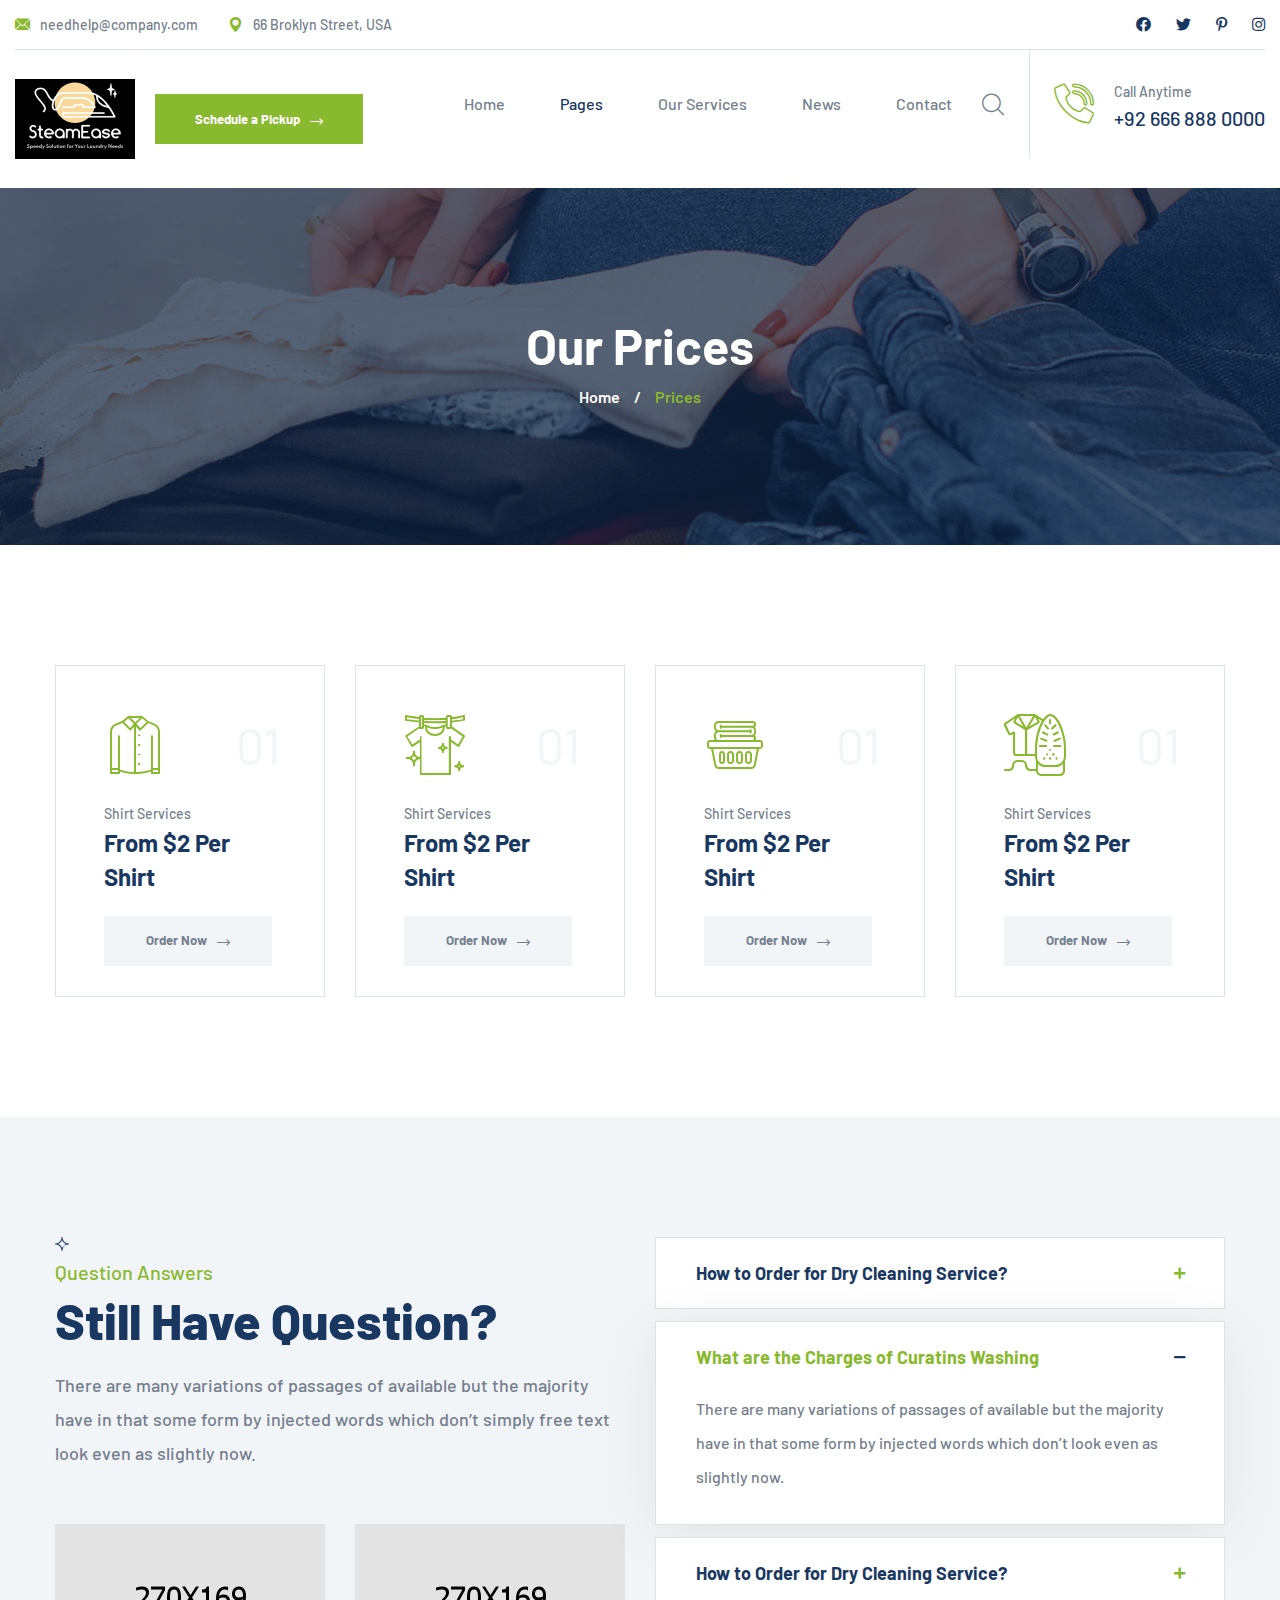
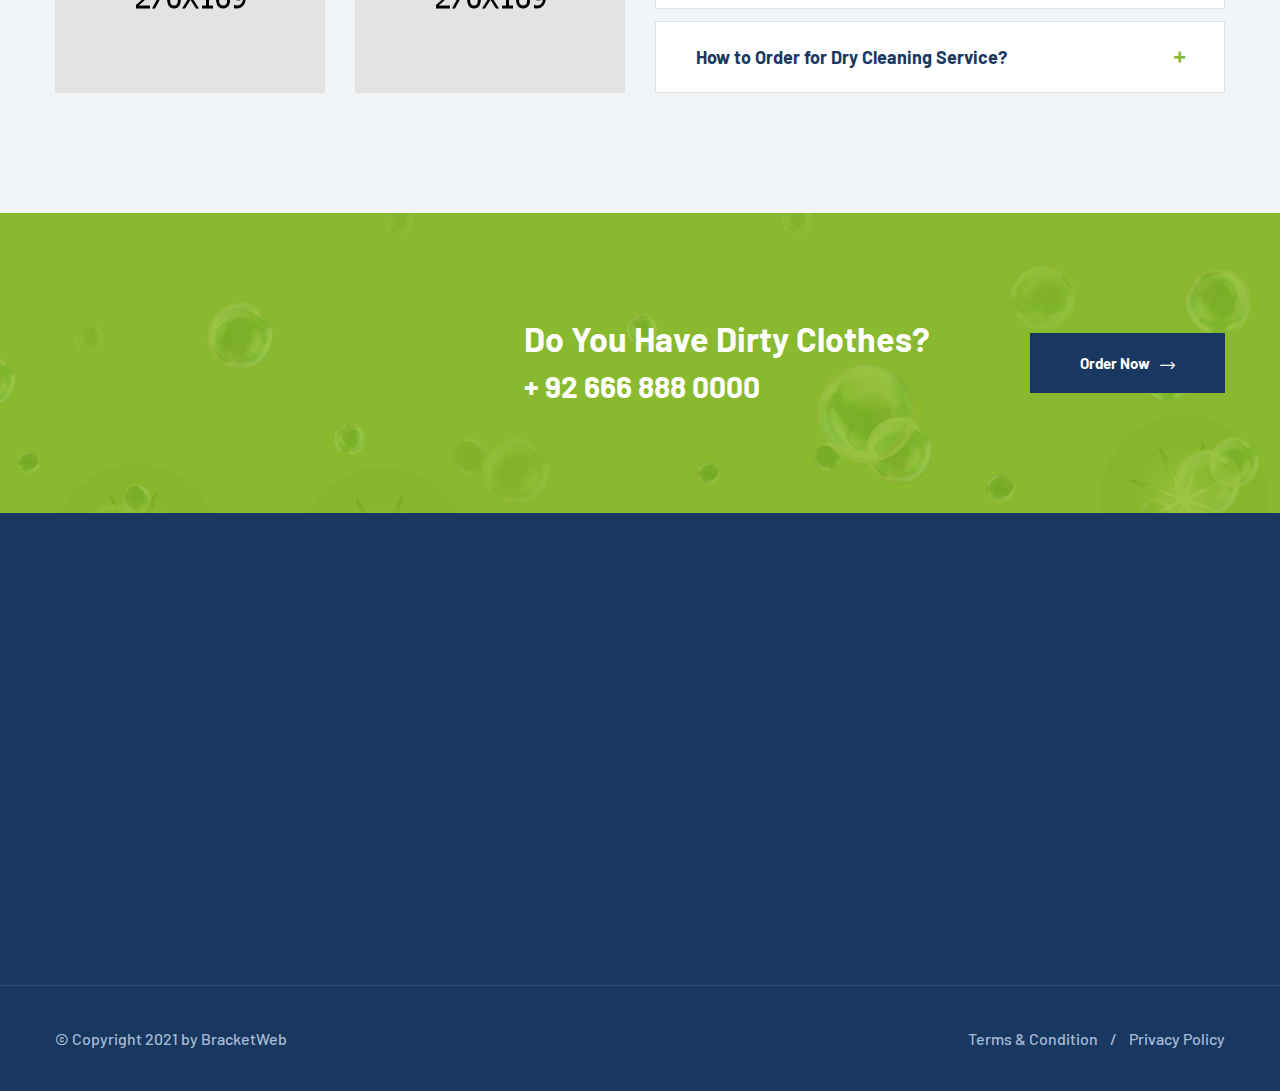
<file: prices.html>
<!DOCTYPE html>
<html lang="en">

<head>
    <meta charset="UTF-8" />
    <meta name="viewport" content="width=device-width, initial-scale=1.0" />
    <title> Prices || Qondri || Qondri HTML Template For Londri</title>
    <!-- favicons Icons -->
    <link rel="apple-touch-icon" sizes="180x180" href="assets/images/favicons/apple-touch-icon.png" />
    <link rel="icon" type="image/png" sizes="32x32" href="assets/images/favicons/favicon-32x32.png" />
    <link rel="icon" type="image/png" sizes="16x16" href="assets/images/favicons/favicon-16x16.png" />
    <link rel="manifest" href="assets/images/favicons/site.webmanifest" />
    <meta name="description" content="Qondri HTML Template For Londri" />

    <!-- fonts -->
    <link rel="preconnect" href="https://fonts.googleapis.com">

    <link rel="preconnect" href="https://fonts.gstatic.com" crossorigin>

    <link href="https://fonts.googleapis.com/css2?family=Barlow:ital,wght@0,100;0,200;0,300;0,400;0,500;0,600;0,700;0,800;0,900;1,100;1,200;1,300;1,400;1,500;1,600;1,700;1,800;1,900&family=Open+Sans:ital,wght@0,300;0,400;0,500;0,600;0,700;0,800;1,300;1,400;1,500;1,600;1,700;1,800&display=swap" rel="stylesheet">



    <link rel="stylesheet" href="assets/vendors/bootstrap/css/bootstrap.min.css" />
    <link rel="stylesheet" href="assets/vendors/animate/animate.min.css" />
    <link rel="stylesheet" href="assets/vendors/animate/custom-animate.css" />
    <link rel="stylesheet" href="assets/vendors/fontawesome/css/all.min.css" />
    <link rel="stylesheet" href="assets/vendors/jarallax/jarallax.css" />
    <link rel="stylesheet" href="assets/vendors/jquery-magnific-popup/jquery.magnific-popup.css" />
    <link rel="stylesheet" href="assets/vendors/nouislider/nouislider.min.css" />
    <link rel="stylesheet" href="assets/vendors/nouislider/nouislider.pips.css" />
    <link rel="stylesheet" href="assets/vendors/odometer/odometer.min.css" />
    <link rel="stylesheet" href="assets/vendors/swiper/swiper.min.css" />
    <link rel="stylesheet" href="assets/vendors/qondri-icons/style.css">
    <link rel="stylesheet" href="assets/vendors/tiny-slider/tiny-slider.min.css" />
    <link rel="stylesheet" href="assets/vendors/reey-font/stylesheet.css" />
    <link rel="stylesheet" href="assets/vendors/owl-carousel/owl.carousel.min.css" />
    <link rel="stylesheet" href="assets/vendors/owl-carousel/owl.theme.default.min.css" />
    <link rel="stylesheet" href="assets/vendors/bxslider/jquery.bxslider.css" />
    <link rel="stylesheet" href="assets/vendors/bootstrap-select/css/bootstrap-select.min.css" />
    <link rel="stylesheet" href="assets/vendors/vegas/vegas.min.css" />
    <link rel="stylesheet" href="assets/vendors/jquery-ui/jquery-ui.css" />
    <link rel="stylesheet" href="assets/vendors/timepicker/timePicker.css" />

    <!-- template styles -->
    <link rel="stylesheet" href="assets/css/qondri.css" />
    <link rel="stylesheet" href="assets/css/qondri-responsive.css" />
</head>

<body>
    <div class="preloader">
        <img class="preloader__image" width="60" src="assets/images/loader.png" alt="" />
    </div>
    <!-- /.preloader -->
    <div class="page-wrapper">
        <header class="main-header clearfix">
            <div class="main-header__top">
                <div class="main-header__top-inner">
                    <div class="main-header__top-left">
                        <ul class="list-unstyled main-header__top-address">
                            <li>
                                <div class="icon">
                                    <span class="icon-email"></span>
                                </div>
                                <div class="text">
                                    <p><a href="mailto:needhelp@company.com">needhelp@company.com</a></p>
                                </div>
                            </li>
                            <li>
                                <div class="icon">
                                    <span class="icon-pin"></span>
                                </div>
                                <div class="text">
                                    <p>66 Broklyn Street, USA</p>
                                </div>
                            </li>
                        </ul>
                    </div>
                    <div class="main-header__top-right">
                        <div class="main-header__top-social">
                            <a href="#"><i class="fab fa-facebook"></i></a>
                            <a href="#"><i class="fab fa-twitter"></i></a>
                            <a href="#"><i class="fab fa-pinterest-p"></i></a>
                            <a href="#"><i class="fab fa-instagram"></i></a>
                        </div>
                    </div>
                </div>
            </div>
            <nav class="main-menu clearfix">
                <div class="main-menu-wrapper clearfix">
                    <div class="main-menu-wrapper__left">
                        <div class="main-menu-wrapper__logo">
                            <a href="index.html"><img src="assets/images/resources/logo-1.png" alt=""></a>
                        </div>
                        <div class="main-menu-wrapper__btn-box">
                            <a href="contact.html" class="thm-btn main-menu-wrapper__btn">Schedule a Pickup <span class="icon-right-arrow"></span></a>
                        </div>
                    </div>
                    <div class="main-menu-wrapper__right">
                        <div class="main-menu-wrapper__main-menu">
                            <a href="#" class="mobile-nav__toggler"><i class="fa fa-bars"></i></a>
                            <ul class="main-menu__list">
                                <li class="dropdown">
                                    <a href="index.html">Home</a>
                                    <ul>
                                        <li>
                                            <a href="index.html">Home One</a>
                                        </li>
                                        <li><a href="index2.html">Home Two</a></li>
                                        <li class="dropdown">
                                            <a href="#">Header Styles</a>
                                            <ul>
                                                <li><a href="index.html">Header One</a></li>
                                                <li><a href="index2.html">Header Two</a></li>
                                            </ul>
                                        </li>
                                    </ul>
                                </li>
                                <li class="dropdown current">
                                    <a href="#">Pages</a>
                                    <ul>
                                        <li><a href="about.html">About</a></li>
                                        <li><a href="prices.html">Prices</a></li>
                                        <li><a href="gallery.html">Gallery</a></li>
                                    </ul>
                                </li>
                                <li class="dropdown">
                                    <a href="#">Our Services</a>
                                    <ul>
                                        <li><a href="services.html">Services</a></li>
                                        <li><a href="dry-cleaning.html">Dry Cleaning</a></li>
                                        <li><a href="steam-iron.html">Steam Iron</a></li>
                                        <li><a href="laundry-service.html">Laundry Service</a></li>
                                        <li><a href="stain-removal.html">Stain Removal</a></li>
                                        <li><a href="curtains-wash.html">Curtains Wash</a></li>
                                        <li><a href="commercial-laundry.html">Commercial Laundry</a></li>
                                    </ul>
                                </li>
                                <li class="dropdown">
                                    <a href="#">News</a>
                                    <ul>
                                        <li><a href="news.html">News</a></li>
                                        <li><a href="news-details.html">News Details</a></li>
                                    </ul>
                                </li>
                                <li><a href="contact.html">Contact</a></li>
                            </ul>
                        </div>
                        <div class="main-menu-wrapper__search-call">
                            <div class="main-menu-wrapper__search-box">
                                <a href="#" class="main-menu-wrapper__search search-toggler icon-magnifying-glass"></a>
                            </div>
                            <div class="main-menu-wrapper__call">
                                <div class="main-menu-wrapper__call-icon">
                                    <span class="icon-phone-call"></span>
                                </div>
                                <div class="main-menu-wrapper__call-number">
                                    <p>Call Anytime</p>
                                    <h5><a href="tel:926668880000">+92 666 888 0000</a></h5>
                                </div>
                            </div>
                        </div>
                    </div>
                </div>
            </nav>
        </header>

        <div class="stricky-header stricked-menu main-menu">
            <div class="sticky-header__content"></div><!-- /.sticky-header__content -->
        </div><!-- /.stricky-header -->

        <!--Page Header Start-->
        <section class="page-header">
            <div class="page-header-bg" style="background-image: url(assets/images/backgrounds/page-header-bg.jpg)">
            </div>
            <div class="container">
                <div class="page-header__inner">
                    <h2>Our Prices</h2>
                    <ul class="thm-breadcrumb list-unstyled">
                        <li><a href="index.html">Home</a></li>
                        <li><span>/</span></li>
                        <li class="active">Prices</li>
                    </ul>
                </div>
            </div>
        </section>
        <!--Page Header End-->

        <!--Prices Page Start-->
        <section class="prices-page">
            <div class="container">
                <div class="row">
                    <div class="col-xl-3 col-lg-6 col-md-6 wow fadeInUp" data-wow-delay="100ms">
                        <!--Pricing One Single-->
                        <div class="pricing-one__single">
                            <div class="pricing-one__icon-count-box">
                                <div class="pricing-one__icon">
                                    <span class="icon-shirt"></span>
                                </div>
                                <div class="pricing-one__count"></div>
                            </div>
                            <div class="pricing-one__content">
                                <p class="pricing-one__sub-title">Shirt Services</p>
                                <h3 class="pricing-one__title">From $2 Per Shirt</h3>
                                <a href="prices.html" class="thm-btn pricing-one__btn">Order Now <span
                                        class="icon-right-arrow"></span></a>
                            </div>
                        </div>
                    </div>
                    <div class="col-xl-3 col-lg-6 col-md-6 wow fadeInUp" data-wow-delay="200ms">
                        <!--Pricing One Single-->
                        <div class="pricing-one__single">
                            <div class="pricing-one__icon-count-box">
                                <div class="pricing-one__icon">
                                    <span class="icon-drying"></span>
                                </div>
                                <div class="pricing-one__count"></div>
                            </div>
                            <div class="pricing-one__content">
                                <p class="pricing-one__sub-title">Shirt Services</p>
                                <h3 class="pricing-one__title">From $2 Per Shirt</h3>
                                <a href="prices.html" class="thm-btn pricing-one__btn">Order Now <span
                                        class="icon-right-arrow"></span></a>
                            </div>
                        </div>
                    </div>
                    <div class="col-xl-3 col-lg-6 col-md-6 wow fadeInUp" data-wow-delay="300ms">
                        <!--Pricing One Single-->
                        <div class="pricing-one__single">
                            <div class="pricing-one__icon-count-box">
                                <div class="pricing-one__icon">
                                    <span class="icon-laundry-basket"></span>
                                </div>
                                <div class="pricing-one__count"></div>
                            </div>
                            <div class="pricing-one__content">
                                <p class="pricing-one__sub-title">Shirt Services</p>
                                <h3 class="pricing-one__title">From $2 Per Shirt</h3>
                                <a href="prices.html" class="thm-btn pricing-one__btn">Order Now <span
                                        class="icon-right-arrow"></span></a>
                            </div>
                        </div>
                    </div>
                    <div class="col-xl-3 col-lg-6 col-md-6 wow fadeInUp" data-wow-delay="400ms">
                        <!--Pricing One Single-->
                        <div class="pricing-one__single">
                            <div class="pricing-one__icon-count-box">
                                <div class="pricing-one__icon">
                                    <span class="icon-ironing"></span>
                                </div>
                                <div class="pricing-one__count"></div>
                            </div>
                            <div class="pricing-one__content">
                                <p class="pricing-one__sub-title">Shirt Services</p>
                                <h3 class="pricing-one__title">From $2 Per Shirt</h3>
                                <a href="prices.html" class="thm-btn pricing-one__btn">Order Now <span
                                        class="icon-right-arrow"></span></a>
                            </div>
                        </div>
                    </div>
                </div>
            </div>
        </section>
        <!--Prices Page End-->

        <!--FAQ One Start-->
        <section class="faq-one">
            <div class="container">
                <div class="row">
                    <div class="col-xl-6 col-lg-6">
                        <div class="faq-one__left">
                            <div class="section-title text-left">
                                <span class="section-title__tagline">Question Answers</span>
                                <h2 class="section-title__title">Still Have Question?</h2>
                            </div>
                            <p class="faq-one__text-1">There are many variations of passages of available but the majority have in that some form by injected words which don’t simply free text look even as slightly now.</p>
                            <div class="faq-one__img-box">
                                <div class="row">
                                    <div class="col-xl-6 col-lg-6">
                                        <div class="faq-one__img-box-single">
                                            <img src="assets/images/resources/faq-one-img-1.jpg" alt="">
                                        </div>
                                    </div>
                                    <div class="col-xl-6 col-lg-6">
                                        <div class="faq-one__img-box-single">
                                            <img src="assets/images/resources/faq-one-img-2.jpg" alt="">
                                        </div>
                                    </div>
                                </div>
                            </div>
                        </div>
                    </div>
                    <div class="col-xl-6 col-lg-6">
                        <div class="faq-one__right">
                            <div class="accrodion-grp faq-one-accrodion" data-grp-name="faq-one-accrodion-1">
                                <div class="accrodion">
                                    <div class="accrodion-title">
                                        <h4>How to Order for Dry Cleaning Service?</h4>
                                    </div>
                                    <div class="accrodion-content">
                                        <div class="inner">
                                            <p>There are many variations of passages of available but the majority have in that some form by injected words which don’t look even as slightly now.</p>
                                        </div><!-- /.inner -->
                                    </div>
                                </div>
                                <div class="accrodion active">
                                    <div class="accrodion-title">
                                        <h4>What are the Charges of Curatins Washing</h4>
                                    </div>
                                    <div class="accrodion-content">
                                        <div class="inner">
                                            <p>There are many variations of passages of available but the majority have in that some form by injected words which don’t look even as slightly now.</p>
                                        </div><!-- /.inner -->
                                    </div>
                                </div>
                                <div class="accrodion">
                                    <div class="accrodion-title">
                                        <h4>How to Order for Dry Cleaning Service?</h4>
                                    </div>
                                    <div class="accrodion-content">
                                        <div class="inner">
                                            <p>There are many variations of passages of available but the majority have in that some form by injected words which don’t look even as slightly now.</p>
                                        </div><!-- /.inner -->
                                    </div>
                                </div>
                                <div class="accrodion last-chiled">
                                    <div class="accrodion-title">
                                        <h4>How to Order for Dry Cleaning Service?</h4>
                                    </div>
                                    <div class="accrodion-content">
                                        <div class="inner">
                                            <p>There are many variations of passages of available but the majority have in that some form by injected words which don’t look even as slightly now.</p>
                                        </div><!-- /.inner -->
                                    </div>
                                </div>
                            </div>
                        </div>
                    </div>
                </div>
            </div>
        </section>
        <!--FAQ One End-->

        <!--CTA One Start-->
        <section class="cta-one">
            <div class="cta-one-shape" style="background-image: url(assets/images/shapes/cta-one-shape.png);"></div>
            <div class="container">
                <div class="row">
                    <div class="col-xl-12">
                        <div class="cta-one__inner">
                            <div class="cta-one__car wow slideInLeft" data-wow-delay="100ms"
                            data-wow-duration="2500ms">
                                <img src="assets/images/resources/cta-one-car.png" alt="">
                            </div>
                            <div class="cta-one__content">
                                <h3 class="cta-one__title">Do You Have Dirty Clothes?</h3>
                                <p class="cta-one__number"><a href="tel:926668880000">+ 92 666 888 0000</a></p>
                            </div>
                            <div class="cta-one__btn-box">
                                <a href="contact.html" class="thm-btn cta-one__btn">Order Now <span
                                        class="icon-right-arrow"></span></a>
                            </div>
                        </div>
                    </div>
                </div>
            </div>
        </section>
        <!--CTA One End-->

        <!--Site Footer Start-->
        <footer class="site-footer">
            <div class="site-footer-shape wow slideInLeft" data-wow-delay="100ms"
            data-wow-duration="2500ms" style="background-image: url(assets/images/shapes/site-footer-shape.png);">
            </div>
            <div class="site-footer__top">
                <div class="container">
                    <div class="row">
                        <div class="col-xl-3 col-lg-6 col-md-6 wow fadeInUp" data-wow-delay="100ms">
                            <div class="footer-widget__column footer-widget__about">
                                <div class="footer-widget__logo">
                                    <a href="index.html"><img src="assets/images/resources/logo-2.png" alt=""></a>
                                </div>
                                <div class="footer-widget__about-text-box">
                                    <p class="footer-widget__about-text">Cleaning Clothes have Never
                                        Been this Easy!</p>
                                </div>
                                <div class="site-footer__social">
                                    <a href="#"><i class="fab fa-twitter"></i></a>
                                    <a href="#"><i class="fab fa-facebook"></i></a>
                                    <a href="#"><i class="fab fa-pinterest-p"></i></a>
                                    <a href="#"><i class="fab fa-instagram"></i></a>
                                </div>
                            </div>
                        </div>
                        <div class="col-xl-3 col-lg-6 col-md-6 wow fadeInUp" data-wow-delay="200ms">
                            <div class="footer-widget__column footer-widget__links clearfix">
                                <h3 class="footer-widget__title">Explore</h3>
                                <ul class="footer-widget__links-list list-unstyled clearfix">
                                    <li><a href="services.html">Our Services</a></li>
                                    <li><a href="dry-cleaning.html">Best Cleaning</a></li>
                                    <li><a href="prices.html">Prices & Rates</a></li>
                                    <li><a href="contact.html">Contact</a></li>
                                    <li><a href="contact.html">Help</a></li>
                                </ul>
                            </div>
                        </div>
                        <div class="col-xl-3 col-lg-6 col-md-6 wow fadeInUp" data-wow-delay="300ms">
                            <div class="footer-widget__column footer-widget__contact clearfix">
                                <h3 class="footer-widget__title">Contact</h3>
                                <p class="footer-widget__contact-text">66 Road Broklyn Street, 600
                                    New York, USA</p>
                                <ul class="list-unstyled footer-widget__contact-list">
                                    <li>
                                        <div class="icon">
                                            <span class="icon-email"></span>
                                        </div>
                                        <div class="text">
                                            <a href="mailto:needhelp@company.com">needhelp@company.com</a>
                                        </div>
                                    </li>
                                    <li>
                                        <div class="icon">
                                            <span class="icon-telephone"></span>
                                        </div>
                                        <div class="text">
                                            <a href="tel:926668880000"> +92 666 888 0000</a>
                                        </div>
                                    </li>
                                </ul>
                            </div>
                        </div>
                        <div class="col-xl-3 col-lg-6 col-md-6 wow fadeInUp" data-wow-delay="400ms">
                            <div class="footer-widget__column footer-widget__newsletter clearfix">
                                <h3 class="footer-widget__title">Newsletter</h3>
                                <p class="footer-widget__newsletter-text">Subscribe to our newsletter for daily new and
                                    updates</p>
                                <form class="footer-widget__newsletter-form">
                                    <div class="footer-widget__newsletter-input-box">
                                        <input type="email" placeholder="Email Address" name="email">
                                        <button type="submit" class="footer-widget__newsletter-btn">Send</button>
                                    </div>
                                </form>
                            </div>
                        </div>
                    </div>
                </div>
            </div>
            <div class="site-footer__bottom">
                <div class="container">
                    <div class="row">
                        <div class="col-xl-12">
                            <div class="site-footer__bottom-inner">
                                <p class="site-footer__bottom-text">© Copyright 2021 by <a href="#">BracketWeb</a>
                                </p>
                                <ul class="list-unstyled site-footer__bottom-menu">
                                    <li><a href="about.html">Terms & Condition</a></li>
                                    <li><span>/</span></li>
                                    <li><a href="about.html">Privacy Policy</a></li>
                                </ul>
                            </div>
                        </div>
                    </div>
                </div>
            </div>
        </footer>
        <!--Site Footer End-->


    </div><!-- /.page-wrapper -->


    <div class="mobile-nav__wrapper">
        <div class="mobile-nav__overlay mobile-nav__toggler"></div>
        <!-- /.mobile-nav__overlay -->
        <div class="mobile-nav__content">
            <span class="mobile-nav__close mobile-nav__toggler"><i class="fa fa-times"></i></span>

            <div class="logo-box">
                <a href="index.html" aria-label="logo image"><img src="assets/images/resources/logo-2.png" width="155"
                        alt="" /></a>
            </div>
            <!-- /.logo-box -->
            <div class="mobile-nav__container"></div>
            <!-- /.mobile-nav__container -->

            <ul class="mobile-nav__contact list-unstyled">
                <li>
                    <i class="fa fa-envelope"></i>
                    <a href="mailto:needhelp@packageName__.com">needhelp@qondri.com</a>
                </li>
                <li>
                    <i class="fa fa-phone-alt"></i>
                    <a href="tel:666-888-0000">666 888 0000</a>
                </li>
            </ul><!-- /.mobile-nav__contact -->
            <div class="mobile-nav__top">
                <div class="mobile-nav__social">
                    <a href="#" class="fab fa-twitter"></a>
                    <a href="#" class="fab fa-facebook-square"></a>
                    <a href="#" class="fab fa-pinterest-p"></a>
                    <a href="#" class="fab fa-instagram"></a>
                </div><!-- /.mobile-nav__social -->
            </div><!-- /.mobile-nav__top -->



        </div>
        <!-- /.mobile-nav__content -->
    </div>
    <!-- /.mobile-nav__wrapper -->

    <div class="search-popup">
        <div class="search-popup__overlay search-toggler"></div>
        <!-- /.search-popup__overlay -->
        <div class="search-popup__content">
            <form action="#">
                <label for="search" class="sr-only">search here</label><!-- /.sr-only -->
                <input type="text" id="search" placeholder="Search Here..." />
                <button type="submit" aria-label="search submit" class="thm-btn">
                    <i class="icon-magnifying-glass"></i>
                </button>
            </form>
        </div>
        <!-- /.search-popup__content -->
    </div>
    <!-- /.search-popup -->

    <a href="#" data-target="html" class="scroll-to-target scroll-to-top"><i class="fa fa-angle-up"></i></a>


    <script src="assets/vendors/jquery/jquery-3.6.0.min.js"></script>
    <script src="assets/vendors/bootstrap/js/bootstrap.bundle.min.js"></script>
    <script src="assets/vendors/jarallax/jarallax.min.js"></script>
    <script src="assets/vendors/jquery-ajaxchimp/jquery.ajaxchimp.min.js"></script>
    <script src="assets/vendors/jquery-appear/jquery.appear.min.js"></script>
    <script src="assets/vendors/jquery-circle-progress/jquery.circle-progress.min.js"></script>
    <script src="assets/vendors/jquery-magnific-popup/jquery.magnific-popup.min.js"></script>
    <script src="assets/vendors/jquery-validate/jquery.validate.min.js"></script>
    <script src="assets/vendors/nouislider/nouislider.min.js"></script>
    <script src="assets/vendors/odometer/odometer.min.js"></script>
    <script src="assets/vendors/swiper/swiper.min.js"></script>
    <script src="assets/vendors/tiny-slider/tiny-slider.min.js"></script>
    <script src="assets/vendors/wnumb/wNumb.min.js"></script>
    <script src="assets/vendors/wow/wow.js"></script>
    <script src="assets/vendors/isotope/isotope.js"></script>
    <script src="assets/vendors/countdown/countdown.min.js"></script>
    <script src="assets/vendors/owl-carousel/owl.carousel.min.js"></script>
    <script src="assets/vendors/bxslider/jquery.bxslider.min.js"></script>
    <script src="assets/vendors/bootstrap-select/js/bootstrap-select.min.js"></script>
    <script src="assets/vendors/vegas/vegas.min.js"></script>
    <script src="assets/vendors/jquery-ui/jquery-ui.js"></script>
    <script src="assets/vendors/timepicker/timePicker.js"></script>




    <!-- template js -->
    <script src="assets/js/qondri.js"></script>
</body>

</html>
</file>
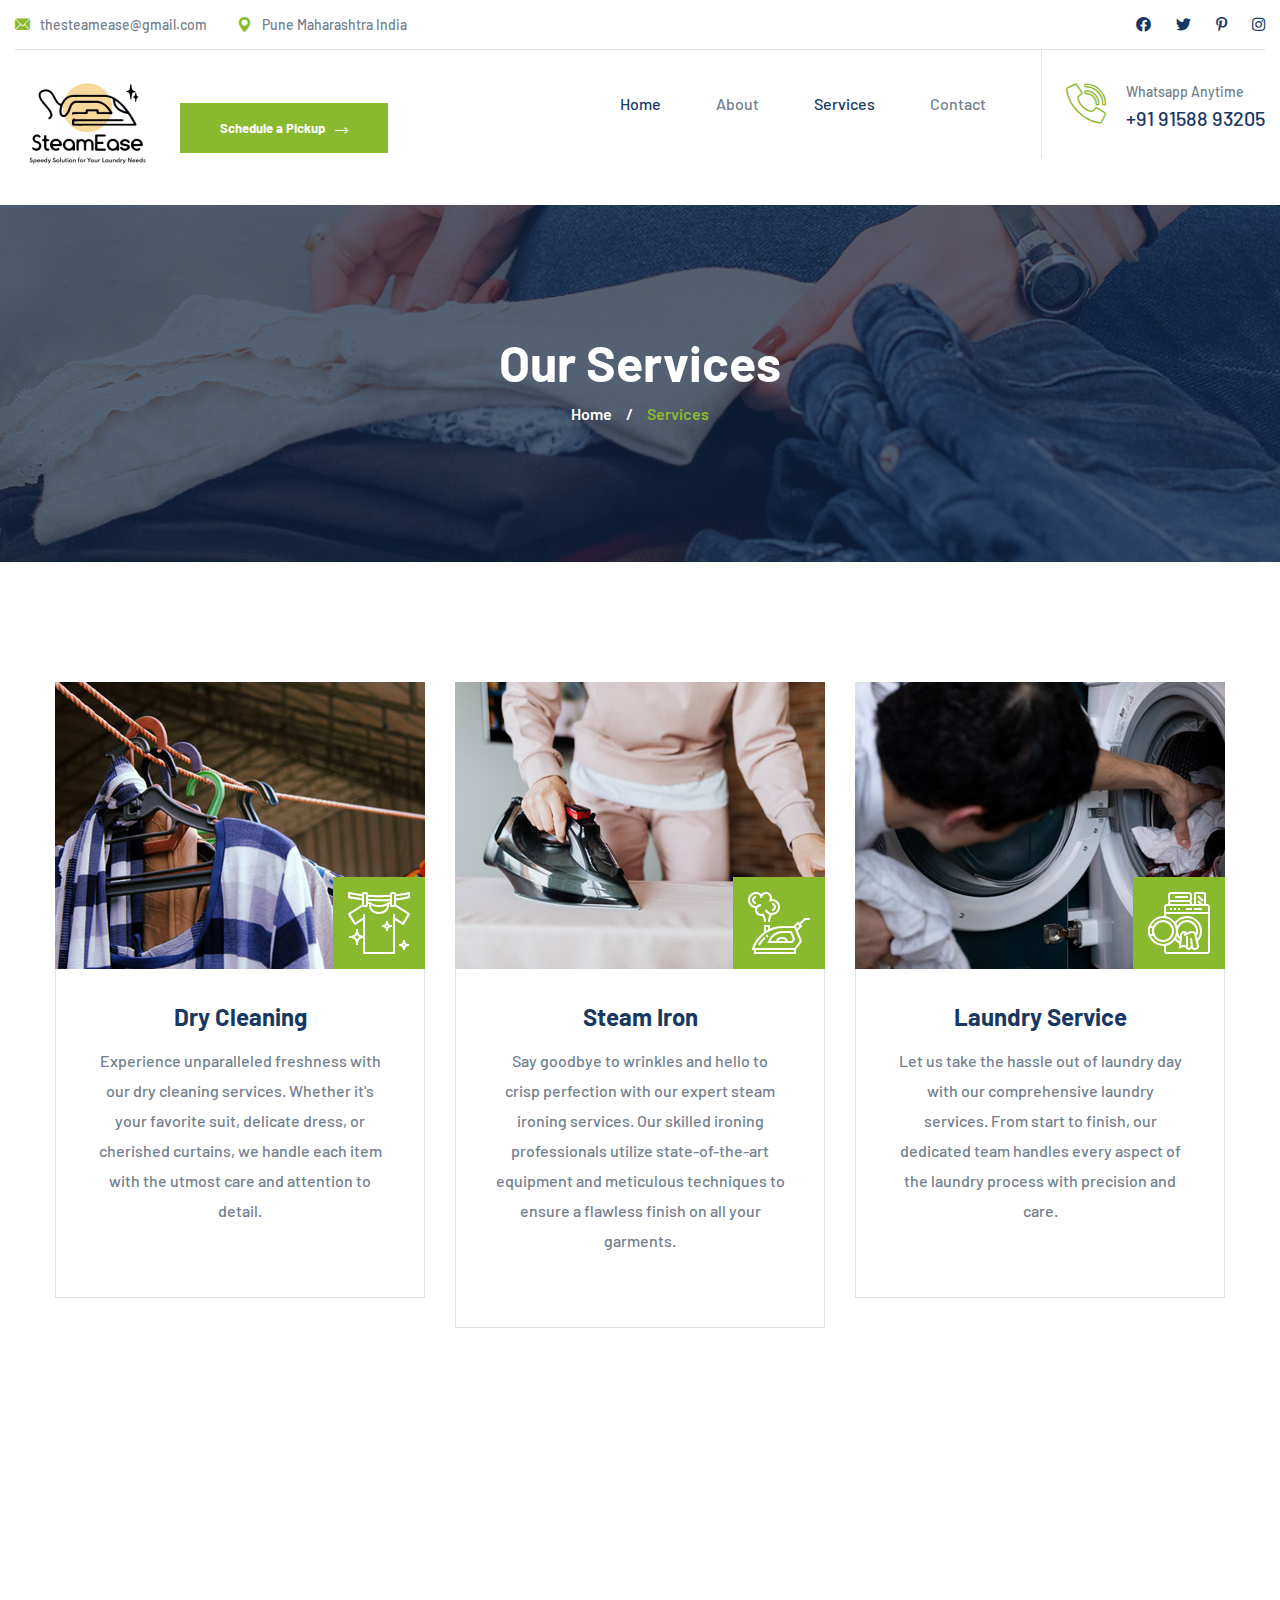
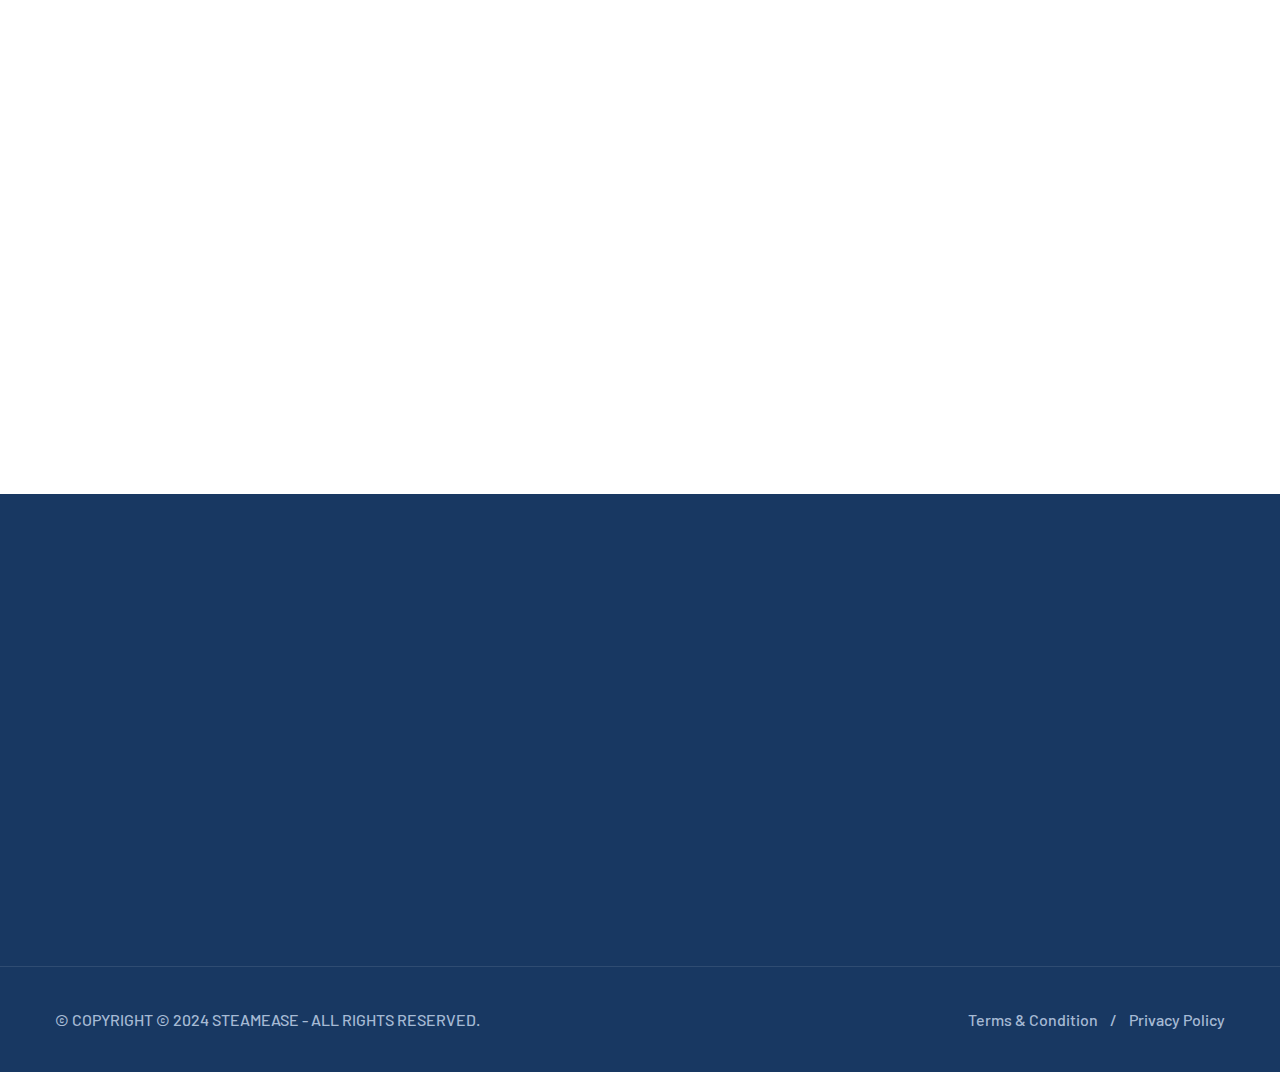
<file: services.html>
<!DOCTYPE html>
<html lang="en">

<head>
    <meta charset="UTF-8" />
    <meta name="viewport" content="width=device-width, initial-scale=1.0" />
    <title> Services || SteamEase</title>
    <!-- favicons Icons -->
    <link rel="apple-touch-icon" sizes="180x180" href="assets/images/favicons/apple-touch-icon.png" />
    <link rel="icon" type="image/png" sizes="32x32" href="assets/images/favicons/favicon-32x32.png" />
    <link rel="icon" type="image/png" sizes="16x16" href="assets/images/favicons/favicon-16x16.png" />
    <link rel="manifest" href="assets/images/favicons/site.webmanifest" />
    <meta name="description" content="Qondri HTML Template For Londri" />

    <!-- fonts -->
    <link rel="preconnect" href="https://fonts.googleapis.com">

    <link rel="preconnect" href="https://fonts.gstatic.com" crossorigin>

    <link href="https://fonts.googleapis.com/css2?family=Barlow:ital,wght@0,100;0,200;0,300;0,400;0,500;0,600;0,700;0,800;0,900;1,100;1,200;1,300;1,400;1,500;1,600;1,700;1,800;1,900&family=Open+Sans:ital,wght@0,300;0,400;0,500;0,600;0,700;0,800;1,300;1,400;1,500;1,600;1,700;1,800&display=swap" rel="stylesheet">



    <link rel="stylesheet" href="assets/vendors/bootstrap/css/bootstrap.min.css" />
    <link rel="stylesheet" href="assets/vendors/animate/animate.min.css" />
    <link rel="stylesheet" href="assets/vendors/animate/custom-animate.css" />
    <link rel="stylesheet" href="assets/vendors/fontawesome/css/all.min.css" />
    <link rel="stylesheet" href="assets/vendors/jarallax/jarallax.css" />
    <link rel="stylesheet" href="assets/vendors/jquery-magnific-popup/jquery.magnific-popup.css" />
    <link rel="stylesheet" href="assets/vendors/nouislider/nouislider.min.css" />
    <link rel="stylesheet" href="assets/vendors/nouislider/nouislider.pips.css" />
    <link rel="stylesheet" href="assets/vendors/odometer/odometer.min.css" />
    <link rel="stylesheet" href="assets/vendors/swiper/swiper.min.css" />
    <link rel="stylesheet" href="assets/vendors/qondri-icons/style.css">
    <link rel="stylesheet" href="assets/vendors/tiny-slider/tiny-slider.min.css" />
    <link rel="stylesheet" href="assets/vendors/reey-font/stylesheet.css" />
    <link rel="stylesheet" href="assets/vendors/owl-carousel/owl.carousel.min.css" />
    <link rel="stylesheet" href="assets/vendors/owl-carousel/owl.theme.default.min.css" />
    <link rel="stylesheet" href="assets/vendors/bxslider/jquery.bxslider.css" />
    <link rel="stylesheet" href="assets/vendors/bootstrap-select/css/bootstrap-select.min.css" />
    <link rel="stylesheet" href="assets/vendors/vegas/vegas.min.css" />
    <link rel="stylesheet" href="assets/vendors/jquery-ui/jquery-ui.css" />
    <link rel="stylesheet" href="assets/vendors/timepicker/timePicker.css" />

    <!-- template styles -->
    <link rel="stylesheet" href="assets/css/qondri.css" />
    <link rel="stylesheet" href="assets/css/qondri-responsive.css" />
      
    <script 
      type="text/javascript"
      src="https://d3mkw6s8thqya7.cloudfront.net/integration-plugin.js"
      id="aisensy-wa-widget"
      widget-id="FtnuHO"
    >
    </script>
	
	
</head>

<body>
    <div class="preloader">
        <img class="preloader__image" width="60" src="assets/images/loader.png" alt="" />
    </div>
    <!-- /.preloader -->
    <div class="page-wrapper">
        <header class="main-header clearfix">
            <div class="main-header__top">
                <div class="main-header__top-inner">
                    <div class="main-header__top-left">
                        <ul class="list-unstyled main-header__top-address">
                            <li>
                                <div class="icon">
                                    <span class="icon-email"></span>
                                </div>
                                <div class="text">
                                    <p><a href="mailto:thesteamease@gmail.com">thesteamease@gmail.com
                                    </a></p>
                                </div>
                            </li>
                            <li>
                                <div class="icon">
                                    <span class="icon-pin"></span>
                                </div>
                                <div class="text">
                                    <p>Pune Maharashtra India</p>
                                </div>
                            </li>
                        </ul>
                    </div>
                    <div class="main-header__top-right">
                        <div class="main-header__top-social">
                            <a href="#"><i class="fab fa-facebook"></i></a>
                            <a href="#"><i class="fab fa-twitter"></i></a>
                            <a href="#"><i class="fab fa-pinterest-p"></i></a>
                            <a href="#"><i class="fab fa-instagram"></i></a>
                        </div>
                    </div>
                </div>
            </div>
            <nav class="main-menu clearfix">
                <div class="main-menu-wrapper clearfix">
                    <div class="main-menu-wrapper__left">
                        <div class="main-menu-wrapper__logo">
                            <a href="index.html"><img src="assets/images/resources/logo-2.png" alt=""></a>
                        </div>
                        <div class="main-menu-wrapper__btn-box">
                            <a href="contact.html" class="thm-btn main-menu-wrapper__btn">Schedule a Pickup <span
                                    class="icon-right-arrow"></span></a>
                        </div>
                    </div>
                    <div class="main-menu-wrapper__right">
                        <div class="main-menu-wrapper__main-menu">
                            <a href="#" class="mobile-nav__toggler"><i class="fa fa-bars"></i></a>
                            <ul class="main-menu__list">
                                <li class="dropdown current">
                                    <a href="index.html">Home</a>
                                    <ul>
                                        <!-- <li>
                                            <a href="index.html">Home One</a>
                                        </li> -->
                                        <!-- <li><a href="index2.html">Home Two</a></li>
                                        <li class="dropdown">
                                            <a href="#">Header Styles</a>
                                            <ul>
                                                <li><a href="index.html">Header One</a></li>
                                                <li><a href="index2.html">Header Two</a></li>
                                            </ul>
                                        </li> -->
                                    </ul>
                                </li>
                                <li class="dropdown">
                                    <a href="about.html">About</a>
                                    <!-- <ul>
                                        <li><a href="about.html">About</a></li>
                                        <li><a href="prices.html">Prices</a></li>
                                        <li><a href="gallery.html">Gallery</a></li>
                                    </ul> -->
                                </li>
                                <li class="dropdown">
                                    <a href="services.html"> Services</a>
                                    <!-- <ul>
                                        <li><a href="services.html">Services</a></li>
                                        <li><a href="dry-cleaning.html">Dry Cleaning</a></li>
                                        <li><a href="steam-iron.html">Steam Iron</a></li>
                                        <li><a href="laundry-service.html">Laundry Service</a></li>
                                        <li><a href="stain-removal.html">Stain Removal</a></li>
                                        <li><a href="curtains-wash.html">Curtains Wash</a></li>
                                        <li><a href="commercial-laundry.html">Commercial Laundry</a></li>
                                    </ul> -->
                                </li>
                                <!-- <li class="dropdown">
                                    <a href="#">News</a>
                                    <ul>
                                        <li><a href="news.html">News</a></li>
                                        <li><a href="news-details.html">News Details</a></li>
                                    </ul>
                                </li> -->
                                <li><a href="contact.html">Contact</a></li>
                            </ul>
                        </div>
                        <div class="main-menu-wrapper__search-call">
                            <div class="main-menu-wrapper__search-box">
                                <!-- <a href="#" class="main-menu-wrapper__search search-toggler icon-magnifying-glass"></a> -->
                            </div>
                            <div class="main-menu-wrapper__call">
                                <div class="main-menu-wrapper__call-icon">
                                    <span class="icon-phone-call"></span>
                                </div>
                                <div class="main-menu-wrapper__call-number">
                                    <p>Whatsapp Anytime</p>
                                    <h5><a href="tel:926668880000">+91 91588 93205</a></h5>
                                </div>
                            </div>
                        </div>
                    </div>
                </div>
            </nav>
        </header>

        <div class="stricky-header stricked-menu main-menu">
            <div class="sticky-header__content"></div><!-- /.sticky-header__content -->
        </div><!-- /.stricky-header -->

        <!--Page Header Start-->
        <section class="page-header">
            <div class="page-header-bg" style="background-image: url(assets/images/backgrounds/page-header-bg.jpg)">
            </div>
            <div class="container">
                <div class="page-header__inner">
                    <h2>Our Services</h2>
                    <ul class="thm-breadcrumb list-unstyled">
                        <li><a href="index.html">Home</a></li>
                        <li><span>/</span></li>
                        <li class="active">Services</li>
                    </ul>
                </div>
            </div>
        </section>
        <!--Page Header End-->

        <!--Services Page Start-->
        <section class="services-page">
            <div class="container">
                <div class="row">
                    <div class="col-xl-4 col-lg-4 wow fadeInUp" data-wow-delay="100ms">
                        <!--Services One Single-->
                        <div class="services-one__single">
                            <div class="services-one__img">
                                <img src="assets/images/services/services-1-1.jpg" alt="">
                                <div class="services-one__icon">
                                    <span class="icon-drying"></span>
                                </div>
                            </div>
                            <div class="services-one__content">
                                <h3 class="services-one__title"><a href="dry-cleaning.html">Dry Cleaning</a></h3>
                                <p class="services-one__text">Experience unparalleled freshness with our dry cleaning services. Whether it's your favorite suit, delicate dress, or cherished curtains, we handle each item with the utmost care and attention to detail.</p>
                                <div class="services-one__btn-box">
                                    <!-- <a href="dry-cleaning.html" class="thm-btn services-one__btn">Read More Info <span class="icon-right-arrow"></span></a> -->
                                </div>
                            </div>
                        </div>
                    </div>
                    <div class="col-xl-4 col-lg-4 wow fadeInUp" data-wow-delay="200ms">
                        <!--Services One Single-->
                        <div class="services-one__single">
                            <div class="services-one__img">
                                <img src="assets/images/services/services-1-2.jpg" alt="">
                                <div class="services-one__icon">
                                    <span class="icon-steam-iron"></span>
                                </div>
                            </div>
                            <div class="services-one__content">
                                <h3 class="services-one__title"><a href="steam-iron.html">Steam Iron</a></h3>
                                <p class="services-one__text">Say goodbye to wrinkles and hello to crisp perfection with our expert steam ironing services. Our skilled ironing professionals utilize state-of-the-art equipment and meticulous techniques to ensure a flawless finish on all your garments.</p>
                                <div class="services-one__btn-box">
                                    <!-- <a href="steam-iron.html" class="thm-btn services-one__btn">Read More Info <span class="icon-right-arrow"></span></a> -->
                                </div>
                            </div>
                        </div>
                    </div>
                    <div class="col-xl-4 col-lg-4 wow fadeInUp" data-wow-delay="300ms">
                        <!--Services One Single-->
                        <div class="services-one__single">
                            <div class="services-one__img">
                                <img src="assets/images/services/services-1-3.jpg" alt="">
                                <div class="services-one__icon">
                                    <span class="icon-laundry-machine"></span>
                                </div>
                            </div>
                            <div class="services-one__content">
                                <h3 class="services-one__title"><a href="laundry-service.html">Laundry Service</a></h3>
                                <p class="services-one__text">Let us take the hassle out of laundry day with our comprehensive laundry services. From start to finish, our dedicated team handles every aspect of the laundry process with precision and care. </p>
                                <div class="services-one__btn-box">
                                    <!-- <a href="laundry-service.html" class="thm-btn services-one__btn">Read More Info <span class="icon-right-arrow"></span></a> -->
                                </div>
                            </div>
                        </div>
                    </div>
                    <div class="col-xl-4 col-lg-4 wow fadeInUp" data-wow-delay="400ms">
                        <!--Services One Single-->
                        <div class="services-one__single">
                            <div class="services-one__img">
                                <img src="assets/images/services/services-1-4.jpg" alt="">
                                <div class="services-one__icon">
                                    <span class="icon-washing"></span>
                                </div>
                            </div>
                            <div class="services-one__content">
                                <h3 class="services-one__title"><a href="stain-removal.html">Stain Removal</a></h3>
                                <p class="services-one__text">Banish stubborn stains with our effective stain removal treatments. Our experienced technicians are equipped with the latest stain-fighting solutions and techniques to tackle even the toughest stains. </p>
                                <div class="services-one__btn-box">
                                    <!-- <a href="stain-removal.html" class="thm-btn services-one__btn">Read More Info <span class="icon-right-arrow"></span></a> -->
                                </div>
                            </div>
                        </div>
                    </div>
                    <div class="col-xl-4 col-lg-4 wow fadeInUp" data-wow-delay="500ms">
                        <!--Services One Single-->
                        <div class="services-one__single">
                            <div class="services-one__img">
                                <img src="assets/images/services/services-1-5.jpg" alt="">
                                <div class="services-one__icon">
                                    <span class="icon-curtain"></span>
                                </div>
                            </div>
                            <div class="services-one__content">
                                <h3 class="services-one__title"><a href="curtains-wash.html">Curtains Wash</a></h3>
                                <p class="services-one__text">Refresh your space with our professional curtain washing service. Over time, curtains can accumulate dust, dirt, and allergens, affecting the air quality and appearance of your home.</p>
                                <div class="services-one__btn-box">
                                    <!-- <a href="curtains-wash.html" class="thm-btn services-one__btn">Read More Info <span class="icon-right-arrow"></span></a> -->
                                </div>
                            </div>
                        </div>
                    </div>
                    <div class="col-xl-4 col-lg-4 wow fadeInUp" data-wow-delay="600ms">
                        <!--Services One Single-->
                        <div class="services-one__single">
                            <div class="services-one__img">
                                <img src="assets/images/services/services-1-6.jpg" alt="">
                                <div class="services-one__icon">
                                    <span class="icon-laundry-basket"></span>
                                </div>
                            </div>
                            <div class="services-one__content">
                                <h3 class="services-one__title"><a href="commercial-laundry.html">Commercial Laundry</a></h3>
                                <p class="services-one__text">Elevate your business with our reliable commercial laundry solutions. Whether you run a hotel, restaurant, or healthcare facility, we understand the importance of clean, fresh linens for your guests and customers. </p>
                                <div class="services-one__btn-box">
                                    <!-- <a href="commercial-laundry.html" class="thm-btn services-one__btn">Read More Info <span class="icon-right-arrow"></span></a> -->
                                </div>
                            </div>
                        </div>
                    </div>
                </div>
            </div>
        </section>
        <!--Services Page End-->

       
           <!--Site Footer Start-->
        <footer class="site-footer">
            <div class="site-footer-shape wow slideInLeft" data-wow-delay="100ms" data-wow-duration="2500ms"
                style="background-image: url(assets/images/shapes/site-footer-shape.png);">
            </div>
            <div class="site-footer__top">
                <div class="container">
                    <div class="row">
                        <div class="col-xl-3 col-lg-6 col-md-6 wow fadeInUp" data-wow-delay="100ms">
                            <div class="footer-widget__column footer-widget__about">
                                <div class="footer-widget__logo">
                                    <a href="index.html"><img src="assets/images/resources/logo-2.png" alt=""></a>
                                </div>
                                <div class="footer-widget__about-text-box">
                                    <p class="footer-widget__about-text">Cleaning Clothes have Never
                                        Been this Easy!</p>
                                </div>
                                <div class="site-footer__social">
                                    <a href="#"><i class="fab fa-twitter"></i></a>
                                    <a href="#"><i class="fab fa-facebook"></i></a>
                                    <a href="#"><i class="fab fa-pinterest-p"></i></a>
                                    <a href="#"><i class="fab fa-instagram"></i></a>
                                </div>
                            </div>
                        </div>
                        <div class="col-xl-3 col-lg-6 col-md-6 wow fadeInUp" data-wow-delay="200ms">
                            <div class="footer-widget__column footer-widget__links clearfix">
                                <h3 class="footer-widget__title">Explore</h3>
                                <ul class="footer-widget__links-list list-unstyled clearfix">
                                    <li><a href="services.html">Our Services</a></li>
                                    <!-- <li><a href="dry-cleaning.html">Best Cleaning</a></li> -->
                                    <!-- <li><a href="prices.html">Prices & Rates</a></li> -->
                                    <li><a href="contact.html">Contact</a></li>
                                    <!-- <li><a href="contact.html">Help</a></li> -->
                                </ul>
                            </div>
                        </div>
                        <div class="col-xl-3 col-lg-6 col-md-6 wow fadeInUp" data-wow-delay="300ms">
                            <div class="footer-widget__column footer-widget__contact clearfix">
                                <h3 class="footer-widget__title">Contact</h3>
                                <p class="footer-widget__contact-text">Pune Maharashtra
                                     India</p>
                                <ul class="list-unstyled footer-widget__contact-list">
                                    <li>
                                        <div class="icon">
                                            <span class="icon-email"></span>
                                        </div>
                                        <div class="text">
                                            <a href="mailto:needhelp@company.com">thesteamease@gmail.com</a>
                                        </div>
                                    </li>
                                    <li>
                                        <div class="icon">
                                            <span class="icon-telephone"></span>
                                        </div>
                                        <div class="text">
                                            <a href="tel:926668880000"> +91 91588 93205</a>
                                        </div>
                                    </li>
                                </ul>
                            </div>
                        </div>
                        <div class="col-xl-3 col-lg-6 col-md-6 wow fadeInUp" data-wow-delay="400ms">
                            <div class="footer-widget__column footer-widget__newsletter clearfix">
                                <h3 class="footer-widget__title">Newsletter</h3>
                                <p class="footer-widget__newsletter-text">Subscribe to our newsletter for daily new and
                                    updates</p>
                                <form class="footer-widget__newsletter-form">
                                    <div class="footer-widget__newsletter-input-box">
                                        <input type="email" placeholder="Email Address" name="email">
                                        <button type="submit" class="footer-widget__newsletter-btn">Send</button>
                                    </div>
                                </form>
                            </div>
                        </div>
                    </div>
                </div>
            </div>
            <div class="site-footer__bottom">
                <div class="container">
                    <div class="row">
                        <div class="col-xl-12">
                            <div class="site-footer__bottom-inner">
                                <p class="site-footer__bottom-text">© COPYRIGHT © 2024 STEAMEASE - ALL RIGHTS RESERVED.<a href="#"></a>
                                </p>
                                <ul class="list-unstyled site-footer__bottom-menu">
                                    <li><a href="about.html">Terms & Condition</a></li>
                                    <li><span>/</span></li>
                                    <li><a href="https://www.privacypolicyonline.com/live.php?token=B1jCQ4XQsmmZts8jJooe1l58I4anfKvS" target="_blank">Privacy Policy</a></li>
                                </ul>
                            </div>
                        </div>
                    </div>
                </div>
            </div>
        </footer>

    </div><!-- /.page-wrapper -->


    <div class="mobile-nav__wrapper">
        <div class="mobile-nav__overlay mobile-nav__toggler"></div>
        <!-- /.mobile-nav__overlay -->
        <div class="mobile-nav__content">
            <span class="mobile-nav__close mobile-nav__toggler"><i class="fa fa-times"></i></span>

            <div class="logo-box">
                <a href="index.html" aria-label="logo image"><img src="assets/images/resources/logo-2.png" width="155"
                        alt="" /></a>
            </div>
            <!-- /.logo-box -->
            <div class="mobile-nav__container"></div>
            <!-- /.mobile-nav__container -->

            <ul class="mobile-nav__contact list-unstyled">
                <li>
                    <i class="fa fa-envelope"></i>
                    <a href="mailto:needhelp@packageName__.com">thesteamease@gmail.com</a>
                </li>
                <li>
                    <i class="fa fa-phone-alt"></i>
                    <a href="tel:666-888-0000">+91 91588 93205</a>
                </li>
            </ul><!-- /.mobile-nav__contact -->
            <div class="mobile-nav__top">
                <div class="mobile-nav__social">
                    <a href="#" class="fab fa-twitter"></a>
                    <a href="#" class="fab fa-facebook-square"></a>
                    <a href="#" class="fab fa-pinterest-p"></a>
                    <a href="#" class="fab fa-instagram"></a>
                </div><!-- /.mobile-nav__social -->
            </div><!-- /.mobile-nav__top -->



        </div>
        <!-- /.mobile-nav__content -->
    </div>
    <!-- /.mobile-nav__wrapper -->

    <div class="search-popup">
        <div class="search-popup__overlay search-toggler"></div>
        <!-- /.search-popup__overlay -->
        <div class="search-popup__content">
            <form action="#">
                <label for="search" class="sr-only">search here</label><!-- /.sr-only -->
                <input type="text" id="search" placeholder="Search Here..." />
                <button type="submit" aria-label="search submit" class="thm-btn">
                    <i class="icon-magnifying-glass"></i>
                </button>
            </form>
        </div>
        <!-- /.search-popup__content -->
    </div>
    <!-- /.search-popup -->

    <a href="#" data-target="html" class="scroll-to-target scroll-to-top"><i class="fa fa-angle-up"></i></a>


    <script src="assets/vendors/jquery/jquery-3.6.0.min.js"></script>
    <script src="assets/vendors/bootstrap/js/bootstrap.bundle.min.js"></script>
    <script src="assets/vendors/jarallax/jarallax.min.js"></script>
    <script src="assets/vendors/jquery-ajaxchimp/jquery.ajaxchimp.min.js"></script>
    <script src="assets/vendors/jquery-appear/jquery.appear.min.js"></script>
    <script src="assets/vendors/jquery-circle-progress/jquery.circle-progress.min.js"></script>
    <script src="assets/vendors/jquery-magnific-popup/jquery.magnific-popup.min.js"></script>
    <script src="assets/vendors/jquery-validate/jquery.validate.min.js"></script>
    <script src="assets/vendors/nouislider/nouislider.min.js"></script>
    <script src="assets/vendors/odometer/odometer.min.js"></script>
    <script src="assets/vendors/swiper/swiper.min.js"></script>
    <script src="assets/vendors/tiny-slider/tiny-slider.min.js"></script>
    <script src="assets/vendors/wnumb/wNumb.min.js"></script>
    <script src="assets/vendors/wow/wow.js"></script>
    <script src="assets/vendors/isotope/isotope.js"></script>
    <script src="assets/vendors/countdown/countdown.min.js"></script>
    <script src="assets/vendors/owl-carousel/owl.carousel.min.js"></script>
    <script src="assets/vendors/bxslider/jquery.bxslider.min.js"></script>
    <script src="assets/vendors/bootstrap-select/js/bootstrap-select.min.js"></script>
    <script src="assets/vendors/vegas/vegas.min.js"></script>
    <script src="assets/vendors/jquery-ui/jquery-ui.js"></script>
    <script src="assets/vendors/timepicker/timePicker.js"></script>




    <!-- template js -->
    <script src="assets/js/qondri.js"></script>
</body>

</html>
</file>
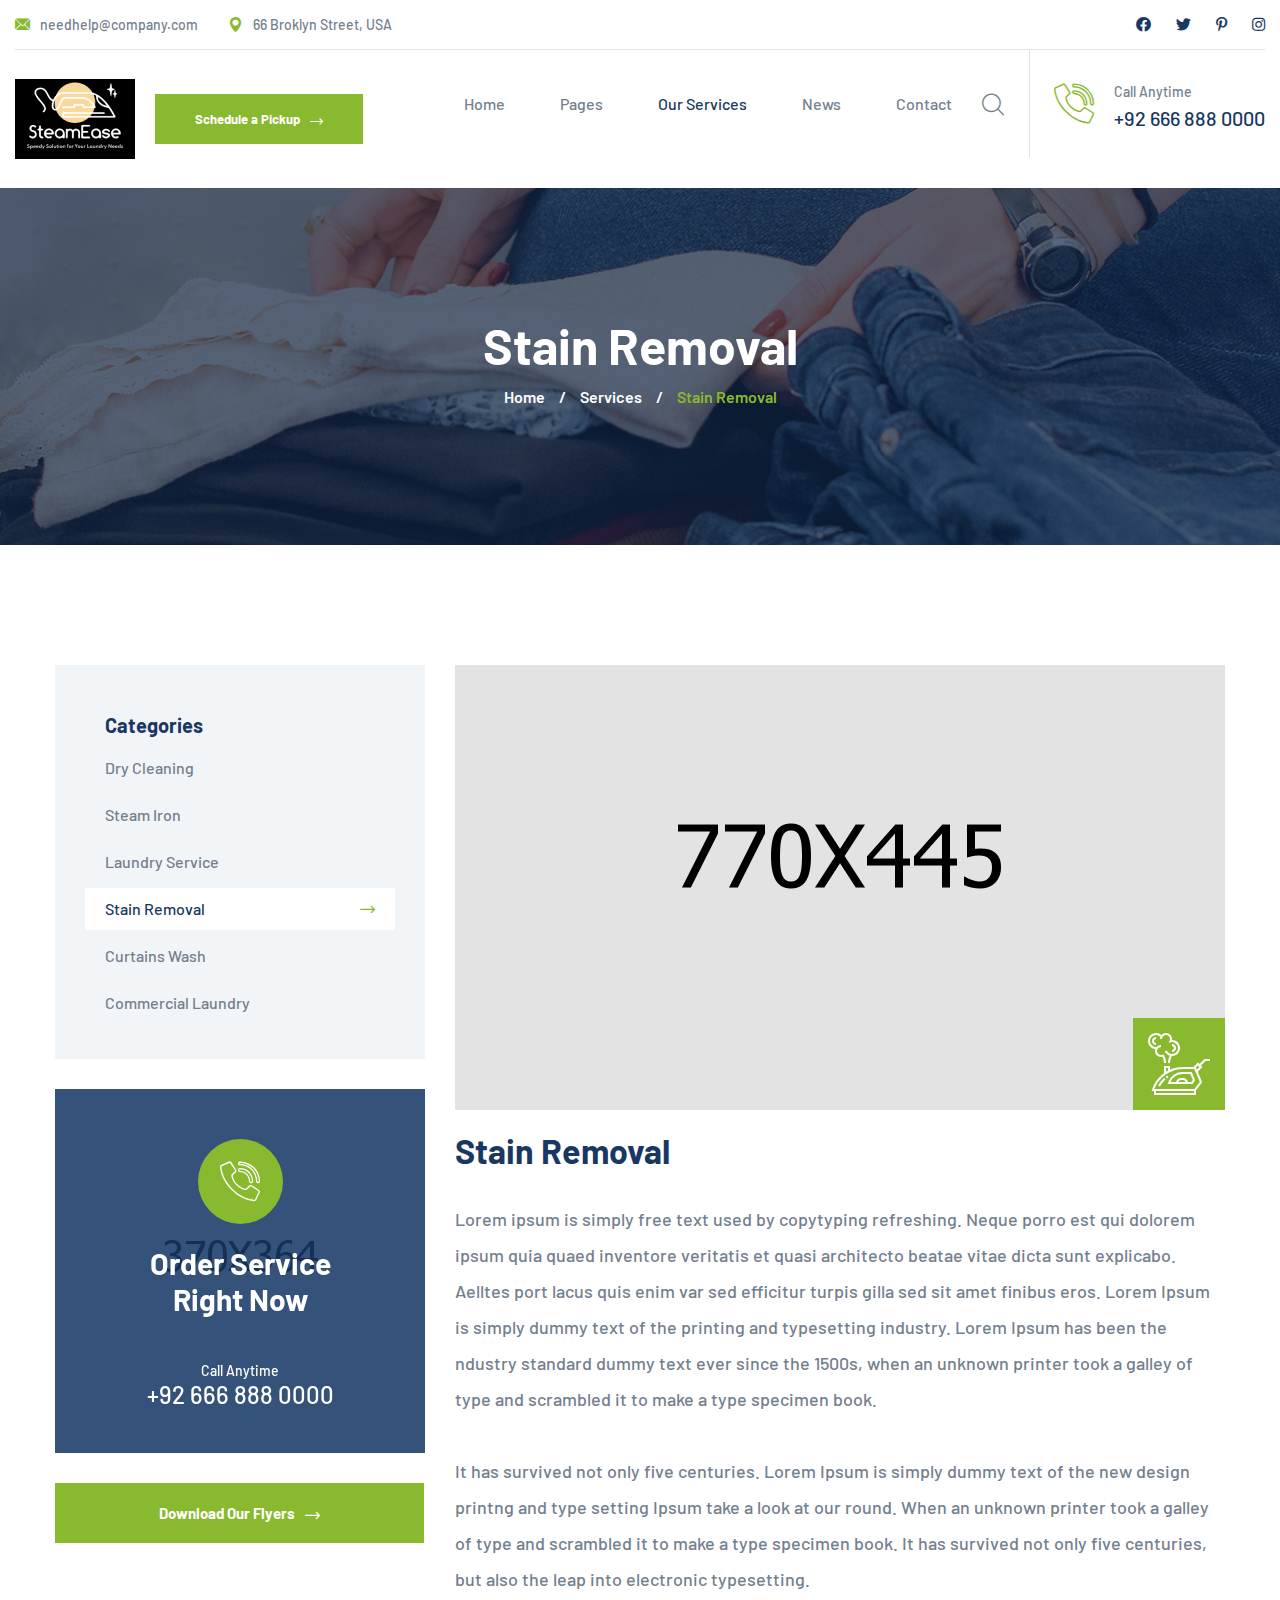
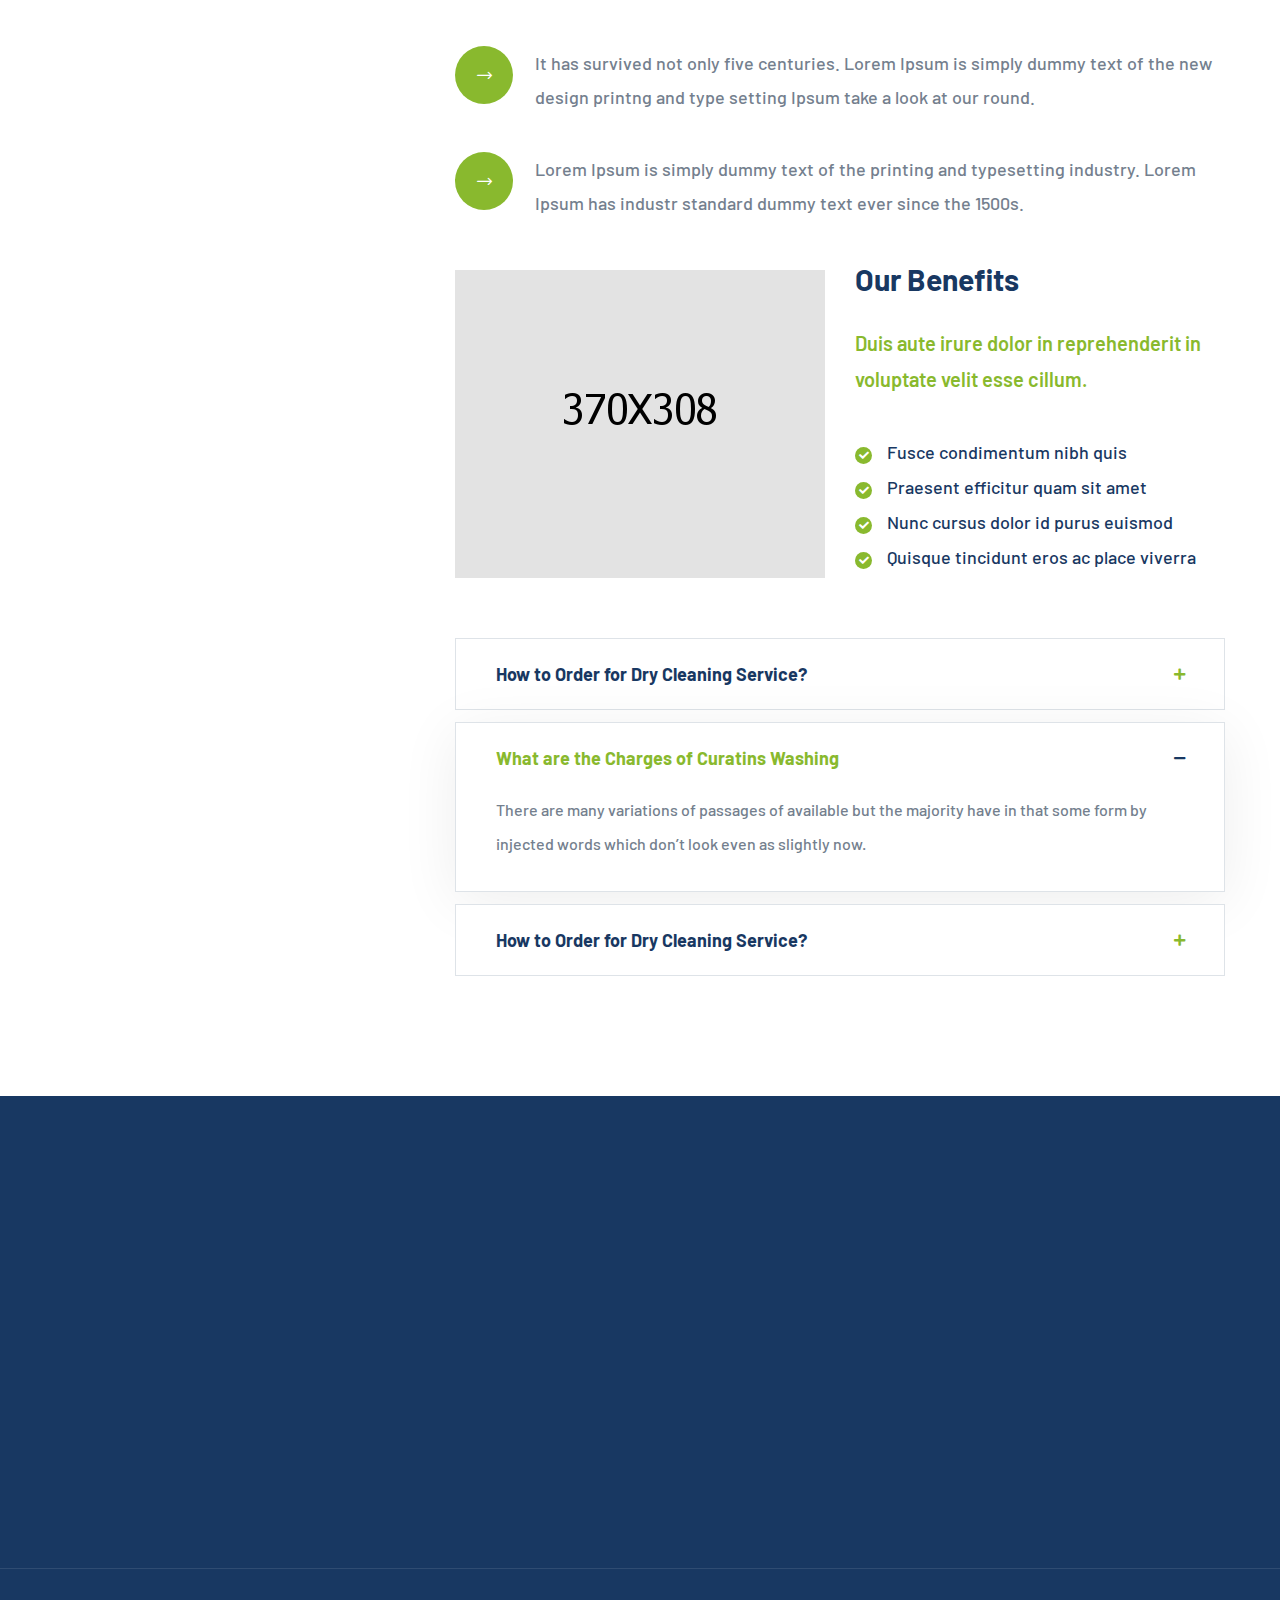
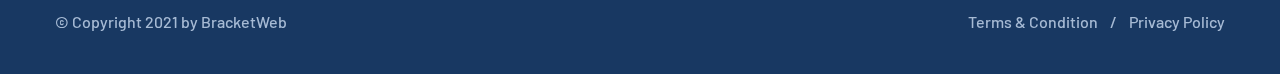
<file: stain-removal.html>
<!DOCTYPE html>
<html lang="en">

<head>
    <meta charset="UTF-8" />
    <meta name="viewport" content="width=device-width, initial-scale=1.0" />
    <title> Stain Removal || Qondri || Qondri HTML Template For Londri</title>
    <!-- favicons Icons -->
    <link rel="apple-touch-icon" sizes="180x180" href="assets/images/favicons/apple-touch-icon.png" />
    <link rel="icon" type="image/png" sizes="32x32" href="assets/images/favicons/favicon-32x32.png" />
    <link rel="icon" type="image/png" sizes="16x16" href="assets/images/favicons/favicon-16x16.png" />
    <link rel="manifest" href="assets/images/favicons/site.webmanifest" />
    <meta name="description" content="Qondri HTML Template For Londri" />

    <!-- fonts -->
    <link rel="preconnect" href="https://fonts.googleapis.com">

    <link rel="preconnect" href="https://fonts.gstatic.com" crossorigin>

    <link href="https://fonts.googleapis.com/css2?family=Barlow:ital,wght@0,100;0,200;0,300;0,400;0,500;0,600;0,700;0,800;0,900;1,100;1,200;1,300;1,400;1,500;1,600;1,700;1,800;1,900&family=Open+Sans:ital,wght@0,300;0,400;0,500;0,600;0,700;0,800;1,300;1,400;1,500;1,600;1,700;1,800&display=swap" rel="stylesheet">



    <link rel="stylesheet" href="assets/vendors/bootstrap/css/bootstrap.min.css" />
    <link rel="stylesheet" href="assets/vendors/animate/animate.min.css" />
    <link rel="stylesheet" href="assets/vendors/animate/custom-animate.css" />
    <link rel="stylesheet" href="assets/vendors/fontawesome/css/all.min.css" />
    <link rel="stylesheet" href="assets/vendors/jarallax/jarallax.css" />
    <link rel="stylesheet" href="assets/vendors/jquery-magnific-popup/jquery.magnific-popup.css" />
    <link rel="stylesheet" href="assets/vendors/nouislider/nouislider.min.css" />
    <link rel="stylesheet" href="assets/vendors/nouislider/nouislider.pips.css" />
    <link rel="stylesheet" href="assets/vendors/odometer/odometer.min.css" />
    <link rel="stylesheet" href="assets/vendors/swiper/swiper.min.css" />
    <link rel="stylesheet" href="assets/vendors/qondri-icons/style.css">
    <link rel="stylesheet" href="assets/vendors/tiny-slider/tiny-slider.min.css" />
    <link rel="stylesheet" href="assets/vendors/reey-font/stylesheet.css" />
    <link rel="stylesheet" href="assets/vendors/owl-carousel/owl.carousel.min.css" />
    <link rel="stylesheet" href="assets/vendors/owl-carousel/owl.theme.default.min.css" />
    <link rel="stylesheet" href="assets/vendors/bxslider/jquery.bxslider.css" />
    <link rel="stylesheet" href="assets/vendors/bootstrap-select/css/bootstrap-select.min.css" />
    <link rel="stylesheet" href="assets/vendors/vegas/vegas.min.css" />
    <link rel="stylesheet" href="assets/vendors/jquery-ui/jquery-ui.css" />
    <link rel="stylesheet" href="assets/vendors/timepicker/timePicker.css" />

    <!-- template styles -->
    <link rel="stylesheet" href="assets/css/qondri.css" />
    <link rel="stylesheet" href="assets/css/qondri-responsive.css" />
</head>

<body>
    <div class="preloader">
        <img class="preloader__image" width="60" src="assets/images/loader.png" alt="" />
    </div>
    <!-- /.preloader -->
    <div class="page-wrapper">
        <header class="main-header clearfix">
            <div class="main-header__top">
                <div class="main-header__top-inner">
                    <div class="main-header__top-left">
                        <ul class="list-unstyled main-header__top-address">
                            <li>
                                <div class="icon">
                                    <span class="icon-email"></span>
                                </div>
                                <div class="text">
                                    <p><a href="mailto:needhelp@company.com">needhelp@company.com</a></p>
                                </div>
                            </li>
                            <li>
                                <div class="icon">
                                    <span class="icon-pin"></span>
                                </div>
                                <div class="text">
                                    <p>66 Broklyn Street, USA</p>
                                </div>
                            </li>
                        </ul>
                    </div>
                    <div class="main-header__top-right">
                        <div class="main-header__top-social">
                            <a href="#"><i class="fab fa-facebook"></i></a>
                            <a href="#"><i class="fab fa-twitter"></i></a>
                            <a href="#"><i class="fab fa-pinterest-p"></i></a>
                            <a href="#"><i class="fab fa-instagram"></i></a>
                        </div>
                    </div>
                </div>
            </div>
            <nav class="main-menu clearfix">
                <div class="main-menu-wrapper clearfix">
                    <div class="main-menu-wrapper__left">
                        <div class="main-menu-wrapper__logo">
                            <a href="index.html"><img src="assets/images/resources/logo-1.png" alt=""></a>
                        </div>
                        <div class="main-menu-wrapper__btn-box">
                            <a href="contact.html" class="thm-btn main-menu-wrapper__btn">Schedule a Pickup <span class="icon-right-arrow"></span></a>
                        </div>
                    </div>
                    <div class="main-menu-wrapper__right">
                        <div class="main-menu-wrapper__main-menu">
                            <a href="#" class="mobile-nav__toggler"><i class="fa fa-bars"></i></a>
                            <ul class="main-menu__list">
                                <li class="dropdown">
                                    <a href="index.html">Home</a>
                                    <ul>
                                        <li>
                                            <a href="index.html">Home One</a>
                                        </li>
                                        <li><a href="index2.html">Home Two</a></li>
                                        <li class="dropdown">
                                            <a href="#">Header Styles</a>
                                            <ul>
                                                <li><a href="index.html">Header One</a></li>
                                                <li><a href="index2.html">Header Two</a></li>
                                            </ul>
                                        </li>
                                    </ul>
                                </li>
                                <li class="dropdown">
                                    <a href="#">Pages</a>
                                    <ul>
                                        <li><a href="about.html">About</a></li>
                                        <li><a href="prices.html">Prices</a></li>
                                        <li><a href="gallery.html">Gallery</a></li>
                                    </ul>
                                </li>
                                <li class="dropdown current">
                                    <a href="#">Our Services</a>
                                    <ul>
                                        <li><a href="services.html">Services</a></li>
                                        <li><a href="dry-cleaning.html">Dry Cleaning</a></li>
                                        <li><a href="steam-iron.html">Steam Iron</a></li>
                                        <li><a href="laundry-service.html">Laundry Service</a></li>
                                        <li><a href="stain-removal.html">Stain Removal</a></li>
                                        <li><a href="curtains-wash.html">Curtains Wash</a></li>
                                        <li><a href="commercial-laundry.html">Commercial Laundry</a></li>
                                    </ul>
                                </li>
                                <li class="dropdown">
                                    <a href="#">News</a>
                                    <ul>
                                        <li><a href="news.html">News</a></li>
                                        <li><a href="news-details.html">News Details</a></li>
                                    </ul>
                                </li>
                                <li><a href="contact.html">Contact</a></li>
                            </ul>
                        </div>
                        <div class="main-menu-wrapper__search-call">
                            <div class="main-menu-wrapper__search-box">
                                <a href="#" class="main-menu-wrapper__search search-toggler icon-magnifying-glass"></a>
                            </div>
                            <div class="main-menu-wrapper__call">
                                <div class="main-menu-wrapper__call-icon">
                                    <span class="icon-phone-call"></span>
                                </div>
                                <div class="main-menu-wrapper__call-number">
                                    <p>Call Anytime</p>
                                    <h5><a href="tel:926668880000">+92 666 888 0000</a></h5>
                                </div>
                            </div>
                        </div>
                    </div>
                </div>
            </nav>
        </header>

        <div class="stricky-header stricked-menu main-menu">
            <div class="sticky-header__content"></div><!-- /.sticky-header__content -->
        </div><!-- /.stricky-header -->

        <!--Page Header Start-->
        <section class="page-header">
            <div class="page-header-bg" style="background-image: url(assets/images/backgrounds/page-header-bg.jpg)">
            </div>
            <div class="container">
                <div class="page-header__inner">
                    <h2>Stain Removal</h2>
                    <ul class="thm-breadcrumb list-unstyled">
                        <li><a href="index.html">Home</a></li>
                        <li><span>/</span></li>
                        <li><a href="services.html">Services</a></li>
                        <li><span>/</span></li>
                        <li class="active">Stain Removal</li>
                    </ul>
                </div>
            </div>
        </section>
        <!--Page Header End-->

        <!--Service Details Start-->
        <section class="service-details">
            <div class="container">
                <div class="row">
                    <div class="col-xl-4 col-lg-5">
                        <div class="service-details__left">
                            <div class="service-details__category">
                                <h3 class="service-details__title">Categories</h3>
                                <ul class="service-details__category-list list-unstyled">
                                    <li><a href="dry-cleaning.html">Dry Cleaning <span class="icon-right-arrow"></span></a>
                                    </li>
                                    <li><a href="steam-iron.html">Steam Iron <span
                                                class="icon-right-arrow"></span></a></li>
                                    <li><a href="laundry-service.html">Laundry Service <span
                                                class="icon-right-arrow"></span></a></li>
                                    <li><a href="stain-removal.html">Stain Removal <span
                                                class="icon-right-arrow"></span></a></li>
                                    <li><a href="curtains-wash.html">Curtains Wash <span
                                                class="icon-right-arrow"></span></a></li>
                                    <li><a href="commercial-laundry.html">Commercial Laundry <span
                                                class="icon-right-arrow"></span></a></li>
                                </ul>
                            </div>
                            <div class="service-details__need-help">
								<div class="service-details__need-help-bg" style="background-image: url(assets/images/backgrounds/service-details-need-help-bg.jpg)">
								</div>
								<div class="service-details__need-help-icon">
									<span class="icon-phone-call"></span>
								</div>
								<h2 class="service-details__need-help-title">Order Service <br> Right Now</h2>
								<div class="service-details__need-help-contact">
									<p>Call Anytime</p>
									<a href="tel:926668880000">+92 666 888 0000</a>
								</div>
							</div>
                            <div class="service-details__download">
                                <a href="about.html" class="thm-btn service-details__download-btn">Download Our Flyers <span class="icon-right-arrow"></span></a>
							</div>
                        </div>
                    </div>
                    <div class="col-xl-8 col-lg-7">
                        <div class="service-details__right">
                            <div class="service-details__img">
                                <img src="assets/images/services/service-details-img-4.jpg" alt="">
                                <div class="service-details__icon">
                                    <span class="icon-steam-iron"></span>
                                </div>
                            </div>
                            <div class="service-details__content">
                                <h3 class="service-details-content__title">Stain Removal</h3>
                                <p class="service-details__text-1">Lorem ipsum is simply free text used by copytyping refreshing. Neque porro est qui dolorem ipsum quia quaed inventore veritatis et quasi architecto beatae vitae dicta sunt explicabo. Aelltes port lacus quis enim var sed efficitur turpis gilla sed sit amet finibus eros. Lorem Ipsum is simply dummy text of the printing and typesetting industry. Lorem Ipsum has been the ndustry standard dummy text ever since the 1500s, when an unknown printer took a galley of type and scrambled it to make a type specimen book.</p>
                                <p class="service-details__text-2">It has survived not only five centuries. Lorem Ipsum is simply dummy text of the new design printng and type setting Ipsum take a look at our round. When an unknown printer took a galley of type and scrambled it to make a type specimen book. It has survived not only five centuries, but also the leap into electronic typesetting.</p>
                                <ul class="list-unstyled service-details__points">
                                    <li>
                                        <div class="icon">
                                            <span class="icon-right-arrow"></span>
                                        </div>
                                        <div class="text">
                                            <p>It has survived not only five centuries. Lorem Ipsum is simply dummy text of the new design printng and type setting Ipsum take a look at our round.</p>
                                        </div>
                                    </li>
                                    <li>
                                        <div class="icon">
                                            <span class="icon-right-arrow"></span>
                                        </div>
                                        <div class="text">
                                            <p>Lorem Ipsum is simply dummy text of the printing and typesetting industry. Lorem Ipsum has industr standard dummy text ever since the 1500s.</p>
                                        </div>
                                    </li>
                                </ul>
                            </div>
                            <div class="service-details__benefits">
                                <div class="row">
                                    <div class="col-xl-6">
                                        <div class="service-details__benefits-img">
                                            <img src="assets/images/services/service-details-benefits-img.jpg" alt="">
                                        </div>
                                    </div>
                                    <div class="col-xl-6">
                                        <div class="service-details__benefits-right">
                                            <h3 class="service-details__benefits-title">Our Benefits</h3>
                                            <p class="service-betails__benefits-text-1">Duis aute irure dolor in reprehenderit in voluptate velit esse cillum.</p>
                                            <ul class="list-unstyled service-details__benefits-points">
                                                <li>
                                                    <div class="icon">
                                                        <i class="fa fa-check"></i>
                                                    </div>
                                                    <div class="text">
                                                        <p>Fusce condimentum nibh quis</p>
                                                    </div>
                                                </li>
                                                <li>
                                                    <div class="icon">
                                                        <i class="fa fa-check"></i>
                                                    </div>
                                                    <div class="text">
                                                        <p>Praesent efficitur quam sit amet</p>
                                                    </div>
                                                </li>
                                                <li>
                                                    <div class="icon">
                                                        <i class="fa fa-check"></i>
                                                    </div>
                                                    <div class="text">
                                                        <p>Nunc cursus dolor id purus euismod</p>
                                                    </div>
                                                </li>
                                                <li>
                                                    <div class="icon">
                                                        <i class="fa fa-check"></i>
                                                    </div>
                                                    <div class="text">
                                                        <p>Quisque tincidunt eros ac place viverra</p>
                                                    </div>
                                                </li>
                                            </ul>
                                        </div>
                                    </div>
                                </div>
                            </div>
                            <div class="service-details__faq">
                                <div class="accrodion-grp faq-one-accrodion" data-grp-name="faq-one-accrodion-1">
                                    <div class="accrodion">
                                        <div class="accrodion-title">
                                            <h4>How to Order for Dry Cleaning Service?</h4>
                                        </div>
                                        <div class="accrodion-content">
                                            <div class="inner">
                                                <p>There are many variations of passages of available but the majority have in that some form by injected words which don’t look even as slightly now.</p>
                                            </div><!-- /.inner -->
                                        </div>
                                    </div>
                                    <div class="accrodion active">
                                        <div class="accrodion-title">
                                            <h4>What are the Charges of Curatins Washing</h4>
                                        </div>
                                        <div class="accrodion-content">
                                            <div class="inner">
                                                <p>There are many variations of passages of available but the majority have in that some form by injected words which don’t look even as slightly now.</p>
                                            </div><!-- /.inner -->
                                        </div>
                                    </div>
                                    <div class="accrodion last-chiled">
                                        <div class="accrodion-title">
                                            <h4>How to Order for Dry Cleaning Service?</h4>
                                        </div>
                                        <div class="accrodion-content">
                                            <div class="inner">
                                                <p>There are many variations of passages of available but the majority have in that some form by injected words which don’t look even as slightly now.</p>
                                            </div><!-- /.inner -->
                                        </div>
                                    </div>
                                </div>
                            </div>
                        </div>
                    </div>
                </div>
            </div>
        </section>
        <!--Service Details End-->

        <!--Site Footer Start-->
        <footer class="site-footer">
            <div class="site-footer-shape wow slideInLeft" data-wow-delay="100ms"
            data-wow-duration="2500ms" style="background-image: url(assets/images/shapes/site-footer-shape.png);">
            </div>
            <div class="site-footer__top">
                <div class="container">
                    <div class="row">
                        <div class="col-xl-3 col-lg-6 col-md-6 wow fadeInUp" data-wow-delay="100ms">
                            <div class="footer-widget__column footer-widget__about">
                                <div class="footer-widget__logo">
                                    <a href="index.html"><img src="assets/images/resources/logo-2.png" alt=""></a>
                                </div>
                                <div class="footer-widget__about-text-box">
                                    <p class="footer-widget__about-text">Cleaning Clothes have Never
                                        Been this Easy!</p>
                                </div>
                                <div class="site-footer__social">
                                    <a href="#"><i class="fab fa-twitter"></i></a>
                                    <a href="#"><i class="fab fa-facebook"></i></a>
                                    <a href="#"><i class="fab fa-pinterest-p"></i></a>
                                    <a href="#"><i class="fab fa-instagram"></i></a>
                                </div>
                            </div>
                        </div>
                        <div class="col-xl-3 col-lg-6 col-md-6 wow fadeInUp" data-wow-delay="200ms">
                            <div class="footer-widget__column footer-widget__links clearfix">
                                <h3 class="footer-widget__title">Explore</h3>
                                <ul class="footer-widget__links-list list-unstyled clearfix">
                                    <li><a href="services.html">Our Services</a></li>
                                    <li><a href="dry-cleaning.html">Best Cleaning</a></li>
                                    <li><a href="prices.html">Prices & Rates</a></li>
                                    <li><a href="contact.html">Contact</a></li>
                                    <li><a href="contact.html">Help</a></li>
                                </ul>
                            </div>
                        </div>
                        <div class="col-xl-3 col-lg-6 col-md-6 wow fadeInUp" data-wow-delay="300ms">
                            <div class="footer-widget__column footer-widget__contact clearfix">
                                <h3 class="footer-widget__title">Contact</h3>
                                <p class="footer-widget__contact-text">66 Road Broklyn Street, 600
                                    New York, USA</p>
                                <ul class="list-unstyled footer-widget__contact-list">
                                    <li>
                                        <div class="icon">
                                            <span class="icon-email"></span>
                                        </div>
                                        <div class="text">
                                            <a href="mailto:needhelp@company.com">needhelp@company.com</a>
                                        </div>
                                    </li>
                                    <li>
                                        <div class="icon">
                                            <span class="icon-telephone"></span>
                                        </div>
                                        <div class="text">
                                            <a href="tel:926668880000"> +92 666 888 0000</a>
                                        </div>
                                    </li>
                                </ul>
                            </div>
                        </div>
                        <div class="col-xl-3 col-lg-6 col-md-6 wow fadeInUp" data-wow-delay="400ms">
                            <div class="footer-widget__column footer-widget__newsletter clearfix">
                                <h3 class="footer-widget__title">Newsletter</h3>
                                <p class="footer-widget__newsletter-text">Subscribe to our newsletter for daily new and
                                    updates</p>
                                <form class="footer-widget__newsletter-form">
                                    <div class="footer-widget__newsletter-input-box">
                                        <input type="email" placeholder="Email Address" name="email">
                                        <button type="submit" class="footer-widget__newsletter-btn">Send</button>
                                    </div>
                                </form>
                            </div>
                        </div>
                    </div>
                </div>
            </div>
            <div class="site-footer__bottom">
                <div class="container">
                    <div class="row">
                        <div class="col-xl-12">
                            <div class="site-footer__bottom-inner">
                                <p class="site-footer__bottom-text">© Copyright 2021 by <a href="#">BracketWeb</a>
                                </p>
                                <ul class="list-unstyled site-footer__bottom-menu">
                                    <li><a href="about.html">Terms & Condition</a></li>
                                    <li><span>/</span></li>
                                    <li><a href="about.html">Privacy Policy</a></li>
                                </ul>
                            </div>
                        </div>
                    </div>
                </div>
            </div>
        </footer>
        <!--Site Footer End-->


    </div><!-- /.page-wrapper -->


    <div class="mobile-nav__wrapper">
        <div class="mobile-nav__overlay mobile-nav__toggler"></div>
        <!-- /.mobile-nav__overlay -->
        <div class="mobile-nav__content">
            <span class="mobile-nav__close mobile-nav__toggler"><i class="fa fa-times"></i></span>

            <div class="logo-box">
                <a href="index.html" aria-label="logo image"><img src="assets/images/resources/logo-2.png" width="155"
                        alt="" /></a>
            </div>
            <!-- /.logo-box -->
            <div class="mobile-nav__container"></div>
            <!-- /.mobile-nav__container -->

            <ul class="mobile-nav__contact list-unstyled">
                <li>
                    <i class="fa fa-envelope"></i>
                    <a href="mailto:needhelp@packageName__.com">needhelp@qondri.com</a>
                </li>
                <li>
                    <i class="fa fa-phone-alt"></i>
                    <a href="tel:666-888-0000">666 888 0000</a>
                </li>
            </ul><!-- /.mobile-nav__contact -->
            <div class="mobile-nav__top">
                <div class="mobile-nav__social">
                    <a href="#" class="fab fa-twitter"></a>
                    <a href="#" class="fab fa-facebook-square"></a>
                    <a href="#" class="fab fa-pinterest-p"></a>
                    <a href="#" class="fab fa-instagram"></a>
                </div><!-- /.mobile-nav__social -->
            </div><!-- /.mobile-nav__top -->



        </div>
        <!-- /.mobile-nav__content -->
    </div>
    <!-- /.mobile-nav__wrapper -->

    <div class="search-popup">
        <div class="search-popup__overlay search-toggler"></div>
        <!-- /.search-popup__overlay -->
        <div class="search-popup__content">
            <form action="#">
                <label for="search" class="sr-only">search here</label><!-- /.sr-only -->
                <input type="text" id="search" placeholder="Search Here..." />
                <button type="submit" aria-label="search submit" class="thm-btn">
                    <i class="icon-magnifying-glass"></i>
                </button>
            </form>
        </div>
        <!-- /.search-popup__content -->
    </div>
    <!-- /.search-popup -->

    <a href="#" data-target="html" class="scroll-to-target scroll-to-top"><i class="fa fa-angle-up"></i></a>


    <script src="assets/vendors/jquery/jquery-3.6.0.min.js"></script>
    <script src="assets/vendors/bootstrap/js/bootstrap.bundle.min.js"></script>
    <script src="assets/vendors/jarallax/jarallax.min.js"></script>
    <script src="assets/vendors/jquery-ajaxchimp/jquery.ajaxchimp.min.js"></script>
    <script src="assets/vendors/jquery-appear/jquery.appear.min.js"></script>
    <script src="assets/vendors/jquery-circle-progress/jquery.circle-progress.min.js"></script>
    <script src="assets/vendors/jquery-magnific-popup/jquery.magnific-popup.min.js"></script>
    <script src="assets/vendors/jquery-validate/jquery.validate.min.js"></script>
    <script src="assets/vendors/nouislider/nouislider.min.js"></script>
    <script src="assets/vendors/odometer/odometer.min.js"></script>
    <script src="assets/vendors/swiper/swiper.min.js"></script>
    <script src="assets/vendors/tiny-slider/tiny-slider.min.js"></script>
    <script src="assets/vendors/wnumb/wNumb.min.js"></script>
    <script src="assets/vendors/wow/wow.js"></script>
    <script src="assets/vendors/isotope/isotope.js"></script>
    <script src="assets/vendors/countdown/countdown.min.js"></script>
    <script src="assets/vendors/owl-carousel/owl.carousel.min.js"></script>
    <script src="assets/vendors/bxslider/jquery.bxslider.min.js"></script>
    <script src="assets/vendors/bootstrap-select/js/bootstrap-select.min.js"></script>
    <script src="assets/vendors/vegas/vegas.min.js"></script>
    <script src="assets/vendors/jquery-ui/jquery-ui.js"></script>
    <script src="assets/vendors/timepicker/timePicker.js"></script>




    <!-- template js -->
    <script src="assets/js/qondri.js"></script>
</body>

</html>
</file>
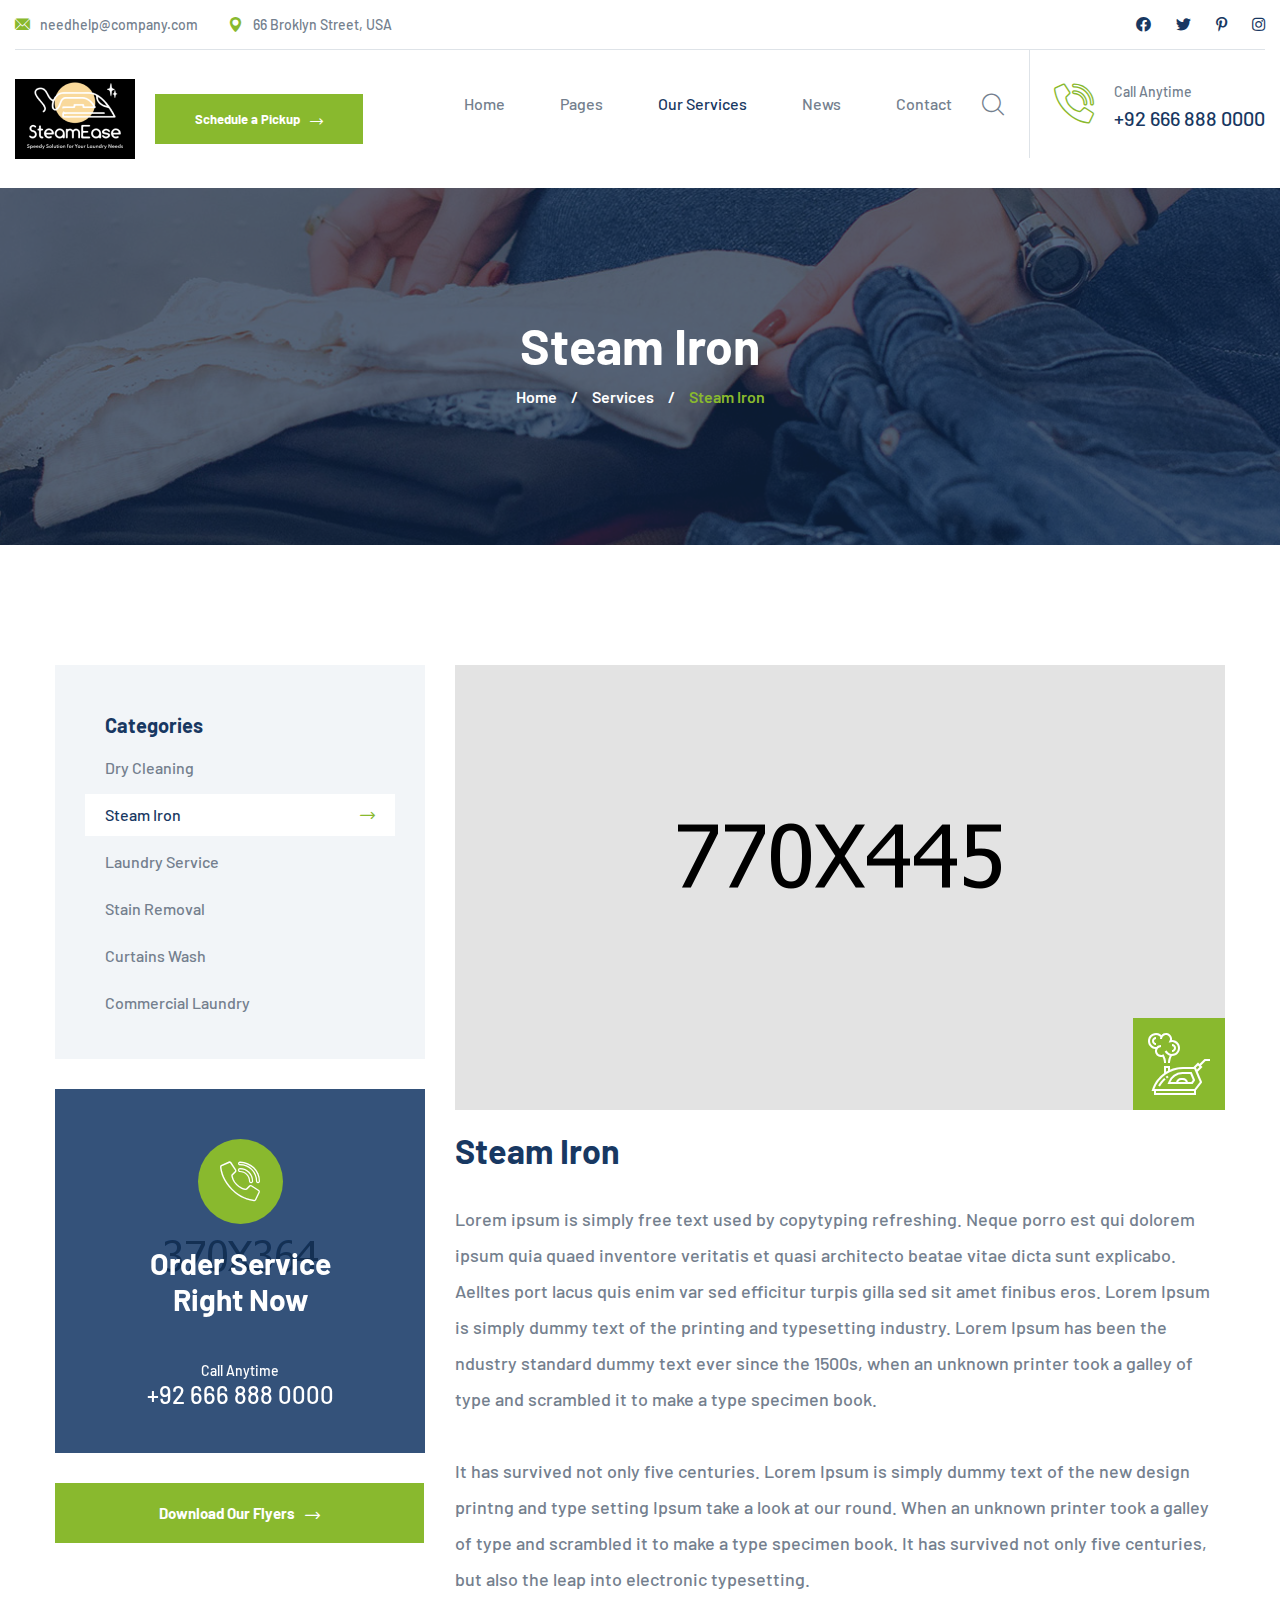
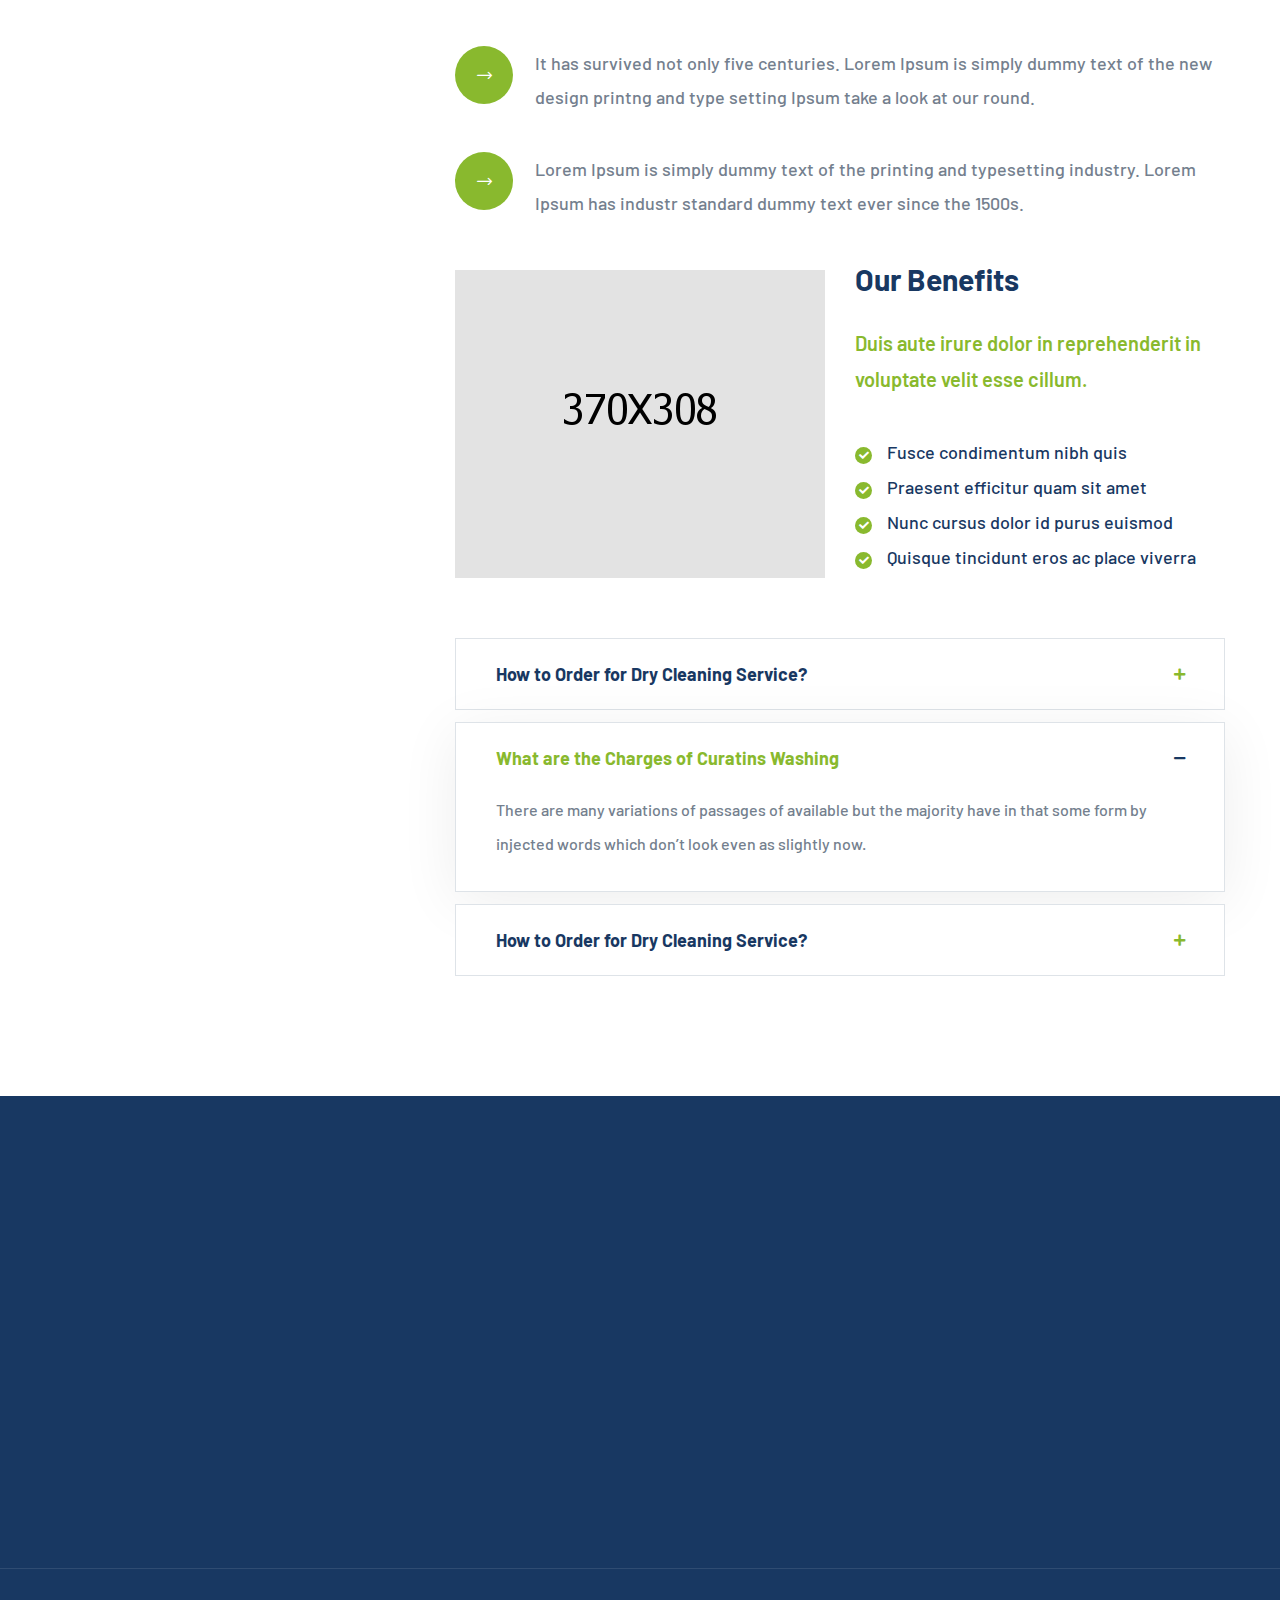
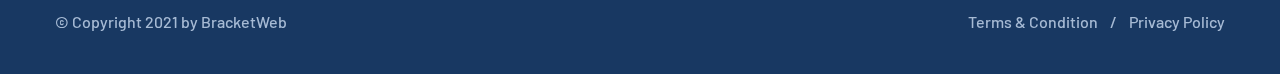
<file: steam-iron.html>
<!DOCTYPE html>
<html lang="en">

<head>
    <meta charset="UTF-8" />
    <meta name="viewport" content="width=device-width, initial-scale=1.0" />
    <title> Steam Iron || Qondri || Qondri HTML Template For Londri</title>
    <!-- favicons Icons -->
    <link rel="apple-touch-icon" sizes="180x180" href="assets/images/favicons/apple-touch-icon.png" />
    <link rel="icon" type="image/png" sizes="32x32" href="assets/images/favicons/favicon-32x32.png" />
    <link rel="icon" type="image/png" sizes="16x16" href="assets/images/favicons/favicon-16x16.png" />
    <link rel="manifest" href="assets/images/favicons/site.webmanifest" />
    <meta name="description" content="Qondri HTML Template For Londri" />

    <!-- fonts -->
    <link rel="preconnect" href="https://fonts.googleapis.com">

    <link rel="preconnect" href="https://fonts.gstatic.com" crossorigin>

    <link href="https://fonts.googleapis.com/css2?family=Barlow:ital,wght@0,100;0,200;0,300;0,400;0,500;0,600;0,700;0,800;0,900;1,100;1,200;1,300;1,400;1,500;1,600;1,700;1,800;1,900&family=Open+Sans:ital,wght@0,300;0,400;0,500;0,600;0,700;0,800;1,300;1,400;1,500;1,600;1,700;1,800&display=swap" rel="stylesheet">



    <link rel="stylesheet" href="assets/vendors/bootstrap/css/bootstrap.min.css" />
    <link rel="stylesheet" href="assets/vendors/animate/animate.min.css" />
    <link rel="stylesheet" href="assets/vendors/animate/custom-animate.css" />
    <link rel="stylesheet" href="assets/vendors/fontawesome/css/all.min.css" />
    <link rel="stylesheet" href="assets/vendors/jarallax/jarallax.css" />
    <link rel="stylesheet" href="assets/vendors/jquery-magnific-popup/jquery.magnific-popup.css" />
    <link rel="stylesheet" href="assets/vendors/nouislider/nouislider.min.css" />
    <link rel="stylesheet" href="assets/vendors/nouislider/nouislider.pips.css" />
    <link rel="stylesheet" href="assets/vendors/odometer/odometer.min.css" />
    <link rel="stylesheet" href="assets/vendors/swiper/swiper.min.css" />
    <link rel="stylesheet" href="assets/vendors/qondri-icons/style.css">
    <link rel="stylesheet" href="assets/vendors/tiny-slider/tiny-slider.min.css" />
    <link rel="stylesheet" href="assets/vendors/reey-font/stylesheet.css" />
    <link rel="stylesheet" href="assets/vendors/owl-carousel/owl.carousel.min.css" />
    <link rel="stylesheet" href="assets/vendors/owl-carousel/owl.theme.default.min.css" />
    <link rel="stylesheet" href="assets/vendors/bxslider/jquery.bxslider.css" />
    <link rel="stylesheet" href="assets/vendors/bootstrap-select/css/bootstrap-select.min.css" />
    <link rel="stylesheet" href="assets/vendors/vegas/vegas.min.css" />
    <link rel="stylesheet" href="assets/vendors/jquery-ui/jquery-ui.css" />
    <link rel="stylesheet" href="assets/vendors/timepicker/timePicker.css" />

    <!-- template styles -->
    <link rel="stylesheet" href="assets/css/qondri.css" />
    <link rel="stylesheet" href="assets/css/qondri-responsive.css" />
</head>

<body>
    <div class="preloader">
        <img class="preloader__image" width="60" src="assets/images/loader.png" alt="" />
    </div>
    <!-- /.preloader -->
    <div class="page-wrapper">
        <header class="main-header clearfix">
            <div class="main-header__top">
                <div class="main-header__top-inner">
                    <div class="main-header__top-left">
                        <ul class="list-unstyled main-header__top-address">
                            <li>
                                <div class="icon">
                                    <span class="icon-email"></span>
                                </div>
                                <div class="text">
                                    <p><a href="mailto:needhelp@company.com">needhelp@company.com</a></p>
                                </div>
                            </li>
                            <li>
                                <div class="icon">
                                    <span class="icon-pin"></span>
                                </div>
                                <div class="text">
                                    <p>66 Broklyn Street, USA</p>
                                </div>
                            </li>
                        </ul>
                    </div>
                    <div class="main-header__top-right">
                        <div class="main-header__top-social">
                            <a href="#"><i class="fab fa-facebook"></i></a>
                            <a href="#"><i class="fab fa-twitter"></i></a>
                            <a href="#"><i class="fab fa-pinterest-p"></i></a>
                            <a href="#"><i class="fab fa-instagram"></i></a>
                        </div>
                    </div>
                </div>
            </div>
            <nav class="main-menu clearfix">
                <div class="main-menu-wrapper clearfix">
                    <div class="main-menu-wrapper__left">
                        <div class="main-menu-wrapper__logo">
                            <a href="index.html"><img src="assets/images/resources/logo-1.png" alt=""></a>
                        </div>
                        <div class="main-menu-wrapper__btn-box">
                            <a href="contact.html" class="thm-btn main-menu-wrapper__btn">Schedule a Pickup <span class="icon-right-arrow"></span></a>
                        </div>
                    </div>
                    <div class="main-menu-wrapper__right">
                        <div class="main-menu-wrapper__main-menu">
                            <a href="#" class="mobile-nav__toggler"><i class="fa fa-bars"></i></a>
                            <ul class="main-menu__list">
                                <li class="dropdown">
                                    <a href="index.html">Home</a>
                                    <ul>
                                        <li>
                                            <a href="index.html">Home One</a>
                                        </li>
                                        <li><a href="index2.html">Home Two</a></li>
                                        <li class="dropdown">
                                            <a href="#">Header Styles</a>
                                            <ul>
                                                <li><a href="index.html">Header One</a></li>
                                                <li><a href="index2.html">Header Two</a></li>
                                            </ul>
                                        </li>
                                    </ul>
                                </li>
                                <li class="dropdown">
                                    <a href="#">Pages</a>
                                    <ul>
                                        <li><a href="about.html">About</a></li>
                                        <li><a href="prices.html">Prices</a></li>
                                        <li><a href="gallery.html">Gallery</a></li>
                                    </ul>
                                </li>
                                <li class="dropdown current">
                                    <a href="#">Our Services</a>
                                    <ul>
                                        <li><a href="services.html">Services</a></li>
                                        <li><a href="dry-cleaning.html">Dry Cleaning</a></li>
                                        <li><a href="steam-iron.html">Steam Iron</a></li>
                                        <li><a href="laundry-service.html">Laundry Service</a></li>
                                        <li><a href="stain-removal.html">Stain Removal</a></li>
                                        <li><a href="curtains-wash.html">Curtains Wash</a></li>
                                        <li><a href="commercial-laundry.html">Commercial Laundry</a></li>
                                    </ul>
                                </li>
                                <li class="dropdown">
                                    <a href="#">News</a>
                                    <ul>
                                        <li><a href="news.html">News</a></li>
                                        <li><a href="news-details.html">News Details</a></li>
                                    </ul>
                                </li>
                                <li><a href="contact.html">Contact</a></li>
                            </ul>
                        </div>
                        <div class="main-menu-wrapper__search-call">
                            <div class="main-menu-wrapper__search-box">
                                <a href="#" class="main-menu-wrapper__search search-toggler icon-magnifying-glass"></a>
                            </div>
                            <div class="main-menu-wrapper__call">
                                <div class="main-menu-wrapper__call-icon">
                                    <span class="icon-phone-call"></span>
                                </div>
                                <div class="main-menu-wrapper__call-number">
                                    <p>Call Anytime</p>
                                    <h5><a href="tel:926668880000">+92 666 888 0000</a></h5>
                                </div>
                            </div>
                        </div>
                    </div>
                </div>
            </nav>
        </header>

        <div class="stricky-header stricked-menu main-menu">
            <div class="sticky-header__content"></div><!-- /.sticky-header__content -->
        </div><!-- /.stricky-header -->

        <!--Page Header Start-->
        <section class="page-header">
            <div class="page-header-bg" style="background-image: url(assets/images/backgrounds/page-header-bg.jpg)">
            </div>
            <div class="container">
                <div class="page-header__inner">
                    <h2>Steam Iron</h2>
                    <ul class="thm-breadcrumb list-unstyled">
                        <li><a href="index.html">Home</a></li>
                        <li><span>/</span></li>
                        <li><a href="services.html">Services</a></li>
                        <li><span>/</span></li>
                        <li class="active">Steam Iron</li>
                    </ul>
                </div>
            </div>
        </section>
        <!--Page Header End-->

        <!--Service Details Start-->
        <section class="service-details">
            <div class="container">
                <div class="row">
                    <div class="col-xl-4 col-lg-5">
                        <div class="service-details__left">
                            <div class="service-details__category">
                                <h3 class="service-details__title">Categories</h3>
                                <ul class="service-details__category-list list-unstyled">
                                    <li><a href="dry-cleaning.html">Dry Cleaning <span class="icon-right-arrow"></span></a>
                                    </li>
                                    <li><a href="steam-iron.html">Steam Iron <span
                                                class="icon-right-arrow"></span></a></li>
                                    <li><a href="laundry-service.html">Laundry Service <span
                                                class="icon-right-arrow"></span></a></li>
                                    <li><a href="stain-removal.html">Stain Removal <span
                                                class="icon-right-arrow"></span></a></li>
                                    <li><a href="curtains-wash.html">Curtains Wash <span
                                                class="icon-right-arrow"></span></a></li>
                                    <li><a href="commercial-laundry.html">Commercial Laundry <span
                                                class="icon-right-arrow"></span></a></li>
                                </ul>
                            </div>
                            <div class="service-details__need-help">
								<div class="service-details__need-help-bg" style="background-image: url(assets/images/backgrounds/service-details-need-help-bg.jpg)">
								</div>
								<div class="service-details__need-help-icon">
									<span class="icon-phone-call"></span>
								</div>
								<h2 class="service-details__need-help-title">Order Service <br> Right Now</h2>
								<div class="service-details__need-help-contact">
									<p>Call Anytime</p>
									<a href="tel:926668880000">+92 666 888 0000</a>
								</div>
							</div>
                            <div class="service-details__download">
                                <a href="about.html" class="thm-btn service-details__download-btn">Download Our Flyers <span class="icon-right-arrow"></span></a>
							</div>
                        </div>
                    </div>
                    <div class="col-xl-8 col-lg-7">
                        <div class="service-details__right">
                            <div class="service-details__img">
                                <img src="assets/images/services/service-details-img-2.jpg" alt="">
                                <div class="service-details__icon">
                                    <span class="icon-steam-iron"></span>
                                </div>
                            </div>
                            <div class="service-details__content">
                                <h3 class="service-details-content__title">Steam Iron</h3>
                                <p class="service-details__text-1">Lorem ipsum is simply free text used by copytyping refreshing. Neque porro est qui dolorem ipsum quia quaed inventore veritatis et quasi architecto beatae vitae dicta sunt explicabo. Aelltes port lacus quis enim var sed efficitur turpis gilla sed sit amet finibus eros. Lorem Ipsum is simply dummy text of the printing and typesetting industry. Lorem Ipsum has been the ndustry standard dummy text ever since the 1500s, when an unknown printer took a galley of type and scrambled it to make a type specimen book.</p>
                                <p class="service-details__text-2">It has survived not only five centuries. Lorem Ipsum is simply dummy text of the new design printng and type setting Ipsum take a look at our round. When an unknown printer took a galley of type and scrambled it to make a type specimen book. It has survived not only five centuries, but also the leap into electronic typesetting.</p>
                                <ul class="list-unstyled service-details__points">
                                    <li>
                                        <div class="icon">
                                            <span class="icon-right-arrow"></span>
                                        </div>
                                        <div class="text">
                                            <p>It has survived not only five centuries. Lorem Ipsum is simply dummy text of the new design printng and type setting Ipsum take a look at our round.</p>
                                        </div>
                                    </li>
                                    <li>
                                        <div class="icon">
                                            <span class="icon-right-arrow"></span>
                                        </div>
                                        <div class="text">
                                            <p>Lorem Ipsum is simply dummy text of the printing and typesetting industry. Lorem Ipsum has industr standard dummy text ever since the 1500s.</p>
                                        </div>
                                    </li>
                                </ul>
                            </div>
                            <div class="service-details__benefits">
                                <div class="row">
                                    <div class="col-xl-6">
                                        <div class="service-details__benefits-img">
                                            <img src="assets/images/services/service-details-benefits-img.jpg" alt="">
                                        </div>
                                    </div>
                                    <div class="col-xl-6">
                                        <div class="service-details__benefits-right">
                                            <h3 class="service-details__benefits-title">Our Benefits</h3>
                                            <p class="service-betails__benefits-text-1">Duis aute irure dolor in reprehenderit in voluptate velit esse cillum.</p>
                                            <ul class="list-unstyled service-details__benefits-points">
                                                <li>
                                                    <div class="icon">
                                                        <i class="fa fa-check"></i>
                                                    </div>
                                                    <div class="text">
                                                        <p>Fusce condimentum nibh quis</p>
                                                    </div>
                                                </li>
                                                <li>
                                                    <div class="icon">
                                                        <i class="fa fa-check"></i>
                                                    </div>
                                                    <div class="text">
                                                        <p>Praesent efficitur quam sit amet</p>
                                                    </div>
                                                </li>
                                                <li>
                                                    <div class="icon">
                                                        <i class="fa fa-check"></i>
                                                    </div>
                                                    <div class="text">
                                                        <p>Nunc cursus dolor id purus euismod</p>
                                                    </div>
                                                </li>
                                                <li>
                                                    <div class="icon">
                                                        <i class="fa fa-check"></i>
                                                    </div>
                                                    <div class="text">
                                                        <p>Quisque tincidunt eros ac place viverra</p>
                                                    </div>
                                                </li>
                                            </ul>
                                        </div>
                                    </div>
                                </div>
                            </div>
                            <div class="service-details__faq">
                                <div class="accrodion-grp faq-one-accrodion" data-grp-name="faq-one-accrodion-1">
                                    <div class="accrodion">
                                        <div class="accrodion-title">
                                            <h4>How to Order for Dry Cleaning Service?</h4>
                                        </div>
                                        <div class="accrodion-content">
                                            <div class="inner">
                                                <p>There are many variations of passages of available but the majority have in that some form by injected words which don’t look even as slightly now.</p>
                                            </div><!-- /.inner -->
                                        </div>
                                    </div>
                                    <div class="accrodion active">
                                        <div class="accrodion-title">
                                            <h4>What are the Charges of Curatins Washing</h4>
                                        </div>
                                        <div class="accrodion-content">
                                            <div class="inner">
                                                <p>There are many variations of passages of available but the majority have in that some form by injected words which don’t look even as slightly now.</p>
                                            </div><!-- /.inner -->
                                        </div>
                                    </div>
                                    <div class="accrodion last-chiled">
                                        <div class="accrodion-title">
                                            <h4>How to Order for Dry Cleaning Service?</h4>
                                        </div>
                                        <div class="accrodion-content">
                                            <div class="inner">
                                                <p>There are many variations of passages of available but the majority have in that some form by injected words which don’t look even as slightly now.</p>
                                            </div><!-- /.inner -->
                                        </div>
                                    </div>
                                </div>
                            </div>
                        </div>
                    </div>
                </div>
            </div>
        </section>
        <!--Service Details End-->

        <!--Site Footer Start-->
        <footer class="site-footer">
            <div class="site-footer-shape wow slideInLeft" data-wow-delay="100ms"
            data-wow-duration="2500ms" style="background-image: url(assets/images/shapes/site-footer-shape.png);">
            </div>
            <div class="site-footer__top">
                <div class="container">
                    <div class="row">
                        <div class="col-xl-3 col-lg-6 col-md-6 wow fadeInUp" data-wow-delay="100ms">
                            <div class="footer-widget__column footer-widget__about">
                                <div class="footer-widget__logo">
                                    <a href="index.html"><img src="assets/images/resources/logo-2.png" alt=""></a>
                                </div>
                                <div class="footer-widget__about-text-box">
                                    <p class="footer-widget__about-text">Cleaning Clothes have Never
                                        Been this Easy!</p>
                                </div>
                                <div class="site-footer__social">
                                    <a href="#"><i class="fab fa-twitter"></i></a>
                                    <a href="#"><i class="fab fa-facebook"></i></a>
                                    <a href="#"><i class="fab fa-pinterest-p"></i></a>
                                    <a href="#"><i class="fab fa-instagram"></i></a>
                                </div>
                            </div>
                        </div>
                        <div class="col-xl-3 col-lg-6 col-md-6 wow fadeInUp" data-wow-delay="200ms">
                            <div class="footer-widget__column footer-widget__links clearfix">
                                <h3 class="footer-widget__title">Explore</h3>
                                <ul class="footer-widget__links-list list-unstyled clearfix">
                                    <li><a href="services.html">Our Services</a></li>
                                    <li><a href="dry-cleaning.html">Best Cleaning</a></li>
                                    <li><a href="prices.html">Prices & Rates</a></li>
                                    <li><a href="contact.html">Contact</a></li>
                                    <li><a href="contact.html">Help</a></li>
                                </ul>
                            </div>
                        </div>
                        <div class="col-xl-3 col-lg-6 col-md-6 wow fadeInUp" data-wow-delay="300ms">
                            <div class="footer-widget__column footer-widget__contact clearfix">
                                <h3 class="footer-widget__title">Contact</h3>
                                <p class="footer-widget__contact-text">66 Road Broklyn Street, 600
                                    New York, USA</p>
                                <ul class="list-unstyled footer-widget__contact-list">
                                    <li>
                                        <div class="icon">
                                            <span class="icon-email"></span>
                                        </div>
                                        <div class="text">
                                            <a href="mailto:needhelp@company.com">needhelp@company.com</a>
                                        </div>
                                    </li>
                                    <li>
                                        <div class="icon">
                                            <span class="icon-telephone"></span>
                                        </div>
                                        <div class="text">
                                            <a href="tel:926668880000"> +92 666 888 0000</a>
                                        </div>
                                    </li>
                                </ul>
                            </div>
                        </div>
                        <div class="col-xl-3 col-lg-6 col-md-6 wow fadeInUp" data-wow-delay="400ms">
                            <div class="footer-widget__column footer-widget__newsletter clearfix">
                                <h3 class="footer-widget__title">Newsletter</h3>
                                <p class="footer-widget__newsletter-text">Subscribe to our newsletter for daily new and
                                    updates</p>
                                <form class="footer-widget__newsletter-form">
                                    <div class="footer-widget__newsletter-input-box">
                                        <input type="email" placeholder="Email Address" name="email">
                                        <button type="submit" class="footer-widget__newsletter-btn">Send</button>
                                    </div>
                                </form>
                            </div>
                        </div>
                    </div>
                </div>
            </div>
            <div class="site-footer__bottom">
                <div class="container">
                    <div class="row">
                        <div class="col-xl-12">
                            <div class="site-footer__bottom-inner">
                                <p class="site-footer__bottom-text">© Copyright 2021 by <a href="#">BracketWeb</a>
                                </p>
                                <ul class="list-unstyled site-footer__bottom-menu">
                                    <li><a href="about.html">Terms & Condition</a></li>
                                    <li><span>/</span></li>
                                    <li><a href="about.html">Privacy Policy</a></li>
                                </ul>
                            </div>
                        </div>
                    </div>
                </div>
            </div>
        </footer>
        <!--Site Footer End-->


    </div><!-- /.page-wrapper -->


    <div class="mobile-nav__wrapper">
        <div class="mobile-nav__overlay mobile-nav__toggler"></div>
        <!-- /.mobile-nav__overlay -->
        <div class="mobile-nav__content">
            <span class="mobile-nav__close mobile-nav__toggler"><i class="fa fa-times"></i></span>

            <div class="logo-box">
                <a href="index.html" aria-label="logo image"><img src="assets/images/resources/logo-2.png" width="155"
                        alt="" /></a>
            </div>
            <!-- /.logo-box -->
            <div class="mobile-nav__container"></div>
            <!-- /.mobile-nav__container -->

            <ul class="mobile-nav__contact list-unstyled">
                <li>
                    <i class="fa fa-envelope"></i>
                    <a href="mailto:needhelp@packageName__.com">needhelp@qondri.com</a>
                </li>
                <li>
                    <i class="fa fa-phone-alt"></i>
                    <a href="tel:666-888-0000">666 888 0000</a>
                </li>
            </ul><!-- /.mobile-nav__contact -->
            <div class="mobile-nav__top">
                <div class="mobile-nav__social">
                    <a href="#" class="fab fa-twitter"></a>
                    <a href="#" class="fab fa-facebook-square"></a>
                    <a href="#" class="fab fa-pinterest-p"></a>
                    <a href="#" class="fab fa-instagram"></a>
                </div><!-- /.mobile-nav__social -->
            </div><!-- /.mobile-nav__top -->



        </div>
        <!-- /.mobile-nav__content -->
    </div>
    <!-- /.mobile-nav__wrapper -->

    <div class="search-popup">
        <div class="search-popup__overlay search-toggler"></div>
        <!-- /.search-popup__overlay -->
        <div class="search-popup__content">
            <form action="#">
                <label for="search" class="sr-only">search here</label><!-- /.sr-only -->
                <input type="text" id="search" placeholder="Search Here..." />
                <button type="submit" aria-label="search submit" class="thm-btn">
                    <i class="icon-magnifying-glass"></i>
                </button>
            </form>
        </div>
        <!-- /.search-popup__content -->
    </div>
    <!-- /.search-popup -->

    <a href="#" data-target="html" class="scroll-to-target scroll-to-top"><i class="fa fa-angle-up"></i></a>


    <script src="assets/vendors/jquery/jquery-3.6.0.min.js"></script>
    <script src="assets/vendors/bootstrap/js/bootstrap.bundle.min.js"></script>
    <script src="assets/vendors/jarallax/jarallax.min.js"></script>
    <script src="assets/vendors/jquery-ajaxchimp/jquery.ajaxchimp.min.js"></script>
    <script src="assets/vendors/jquery-appear/jquery.appear.min.js"></script>
    <script src="assets/vendors/jquery-circle-progress/jquery.circle-progress.min.js"></script>
    <script src="assets/vendors/jquery-magnific-popup/jquery.magnific-popup.min.js"></script>
    <script src="assets/vendors/jquery-validate/jquery.validate.min.js"></script>
    <script src="assets/vendors/nouislider/nouislider.min.js"></script>
    <script src="assets/vendors/odometer/odometer.min.js"></script>
    <script src="assets/vendors/swiper/swiper.min.js"></script>
    <script src="assets/vendors/tiny-slider/tiny-slider.min.js"></script>
    <script src="assets/vendors/wnumb/wNumb.min.js"></script>
    <script src="assets/vendors/wow/wow.js"></script>
    <script src="assets/vendors/isotope/isotope.js"></script>
    <script src="assets/vendors/countdown/countdown.min.js"></script>
    <script src="assets/vendors/owl-carousel/owl.carousel.min.js"></script>
    <script src="assets/vendors/bxslider/jquery.bxslider.min.js"></script>
    <script src="assets/vendors/bootstrap-select/js/bootstrap-select.min.js"></script>
    <script src="assets/vendors/vegas/vegas.min.js"></script>
    <script src="assets/vendors/jquery-ui/jquery-ui.js"></script>
    <script src="assets/vendors/timepicker/timePicker.js"></script>




    <!-- template js -->
    <script src="assets/js/qondri.js"></script>
</body>

</html>
</file>
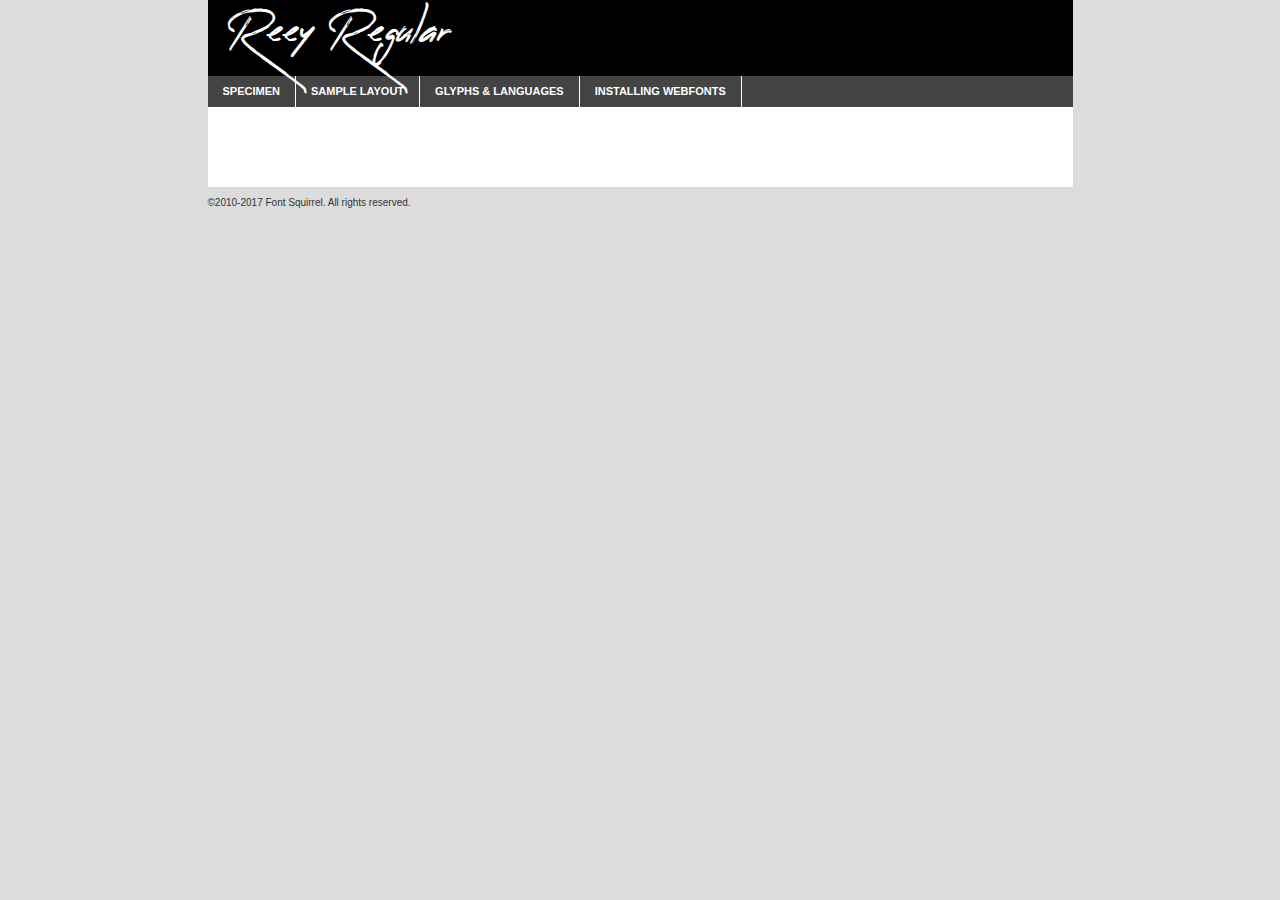
<file: assets/vendors/reey-font/reey-regular-demo.html>
<!DOCTYPE html PUBLIC "-//W3C//DTD XHTML 1.0 Transitional//EN"
	"http://www.w3.org/TR/xhtml1/DTD/xhtml1-transitional.dtd">

<html xmlns="http://www.w3.org/1999/xhtml" xml:lang="en" lang="en">
<head>
	<meta http-equiv="Content-Type" content="text/html; charset=utf-8" />
	<script src="http://ajax.googleapis.com/ajax/libs/jquery/1.7.2/jquery.min.js" type="text/javascript" charset="utf-8"></script>
	<script type="text/javascript">
	(function($){$.fn.easyTabs=function(option){var param=jQuery.extend({fadeSpeed:"fast",defaultContent:1,activeClass:'active'},option);$(this).each(function(){var thisId="#"+this.id;if(param.defaultContent==''){param.defaultContent=1;}
	if(typeof param.defaultContent=="number")
	{var defaultTab=$(thisId+" .tabs li:eq("+(param.defaultContent-1)+") a").attr('href').substr(1);}else{var defaultTab=param.defaultContent;}
	$(thisId+" .tabs li a").each(function(){var tabToHide=$(this).attr('href').substr(1);$("#"+tabToHide).addClass('easytabs-tab-content');});hideAll();changeContent(defaultTab);function hideAll(){$(thisId+" .easytabs-tab-content").hide();}
	function changeContent(tabId){hideAll();$(thisId+" .tabs li").removeClass(param.activeClass);$(thisId+" .tabs li a[href=#"+tabId+"]").closest('li').addClass(param.activeClass);if(param.fadeSpeed!="none")
	{$(thisId+" #"+tabId).fadeIn(param.fadeSpeed);}else{$(thisId+" #"+tabId).show();}}
	$(thisId+" .tabs li").click(function(){var tabId=$(this).find('a').attr('href').substr(1);changeContent(tabId);return false;});});}})(jQuery);
	</script>
	<link rel="stylesheet" href="specimen_files/specimen_stylesheet.css" type="text/css" charset="utf-8" />
	<link rel="stylesheet" href="stylesheet.css" type="text/css" charset="utf-8" />

	<style type="text/css">
					body{
				font-family: 'reeyregular';
							}
		</style>

	<title>Reey Regular Specimen</title>
	
	
	<script type="text/javascript" charset="utf-8">
		$(document).ready(function() {
			$('#container').easyTabs({defaultContent:1});
		});
	</script>
</head>

<body>
<div id="container">
	<div id="header">
		Reey Regular	</div>
	<ul class="tabs">
		<li><a href="#specimen">Specimen</a></li>
		<li><a href="#layout">Sample Layout</a></li>
				<li><a href="#glyphs">Glyphs &amp; Languages</a></li>
		<li><a href="#installing">Installing Webfonts</a></li>
		
	</ul>
	
	<div id="main_content">

		
			<div id="specimen">
		
				<div class="section">
					<div class="grid12 firstcol">
						<div class="huge">AaBb</div>
					</div>
				</div>
		
				<div class="section">
					<div class="glyph_range">A&#x200B;B&#x200b;C&#x200b;D&#x200b;E&#x200b;F&#x200b;G&#x200b;H&#x200b;I&#x200b;J&#x200b;K&#x200b;L&#x200b;M&#x200b;N&#x200b;O&#x200b;P&#x200b;Q&#x200b;R&#x200b;S&#x200b;T&#x200b;U&#x200b;V&#x200b;W&#x200b;X&#x200b;Y&#x200b;Z&#x200b;a&#x200b;b&#x200b;c&#x200b;d&#x200b;e&#x200b;f&#x200b;g&#x200b;h&#x200b;i&#x200b;j&#x200b;k&#x200b;l&#x200b;m&#x200b;n&#x200b;o&#x200b;p&#x200b;q&#x200b;r&#x200b;s&#x200b;t&#x200b;u&#x200b;v&#x200b;w&#x200b;x&#x200b;y&#x200b;z&#x200b;1&#x200b;2&#x200b;3&#x200b;4&#x200b;5&#x200b;6&#x200b;7&#x200b;8&#x200b;9&#x200b;0&#x200b;&amp;&#x200b;.&#x200b;,&#x200b;?&#x200b;!&#x200b;&#64;&#x200b;(&#x200b;)&#x200b;#&#x200b;$&#x200b;%&#x200b;*&#x200b;+&#x200b;-&#x200b;=&#x200b;:&#x200b;;</div>
				</div>
				<div class="section">
					<div class="grid12 firstcol">
						<table class="sample_table">
							<tr><td>10</td><td class="size10">abcdefghijklmnopqrstuvwxyzABCDEFGHIJKLMNOPQRSTUVWXYZ0123456789abcdefghijklmnopqrstuvwxyzABCDEFGHIJKLMNOPQRSTUVWXYZ0123456789abcdefghijklmnopqrstuvwxyzABCDEFGHIJKLMNOPQRSTUVWXYZ</td></tr>
							<tr><td>11</td><td class="size11">abcdefghijklmnopqrstuvwxyzABCDEFGHIJKLMNOPQRSTUVWXYZ0123456789abcdefghijklmnopqrstuvwxyzABCDEFGHIJKLMNOPQRSTUVWXYZ0123456789abcdefghijklmnopqrstuvwxyzABCDEFGHIJKLMNOPQRSTUVWXYZ</td></tr>
							<tr><td>12</td><td class="size12">abcdefghijklmnopqrstuvwxyzABCDEFGHIJKLMNOPQRSTUVWXYZ0123456789abcdefghijklmnopqrstuvwxyzABCDEFGHIJKLMNOPQRSTUVWXYZ0123456789abcdefghijklmnopqrstuvwxyzABCDEFGHIJKLMNOPQRSTUVWXYZ</td></tr>
							<tr><td>13</td><td class="size13">abcdefghijklmnopqrstuvwxyzABCDEFGHIJKLMNOPQRSTUVWXYZ0123456789abcdefghijklmnopqrstuvwxyzABCDEFGHIJKLMNOPQRSTUVWXYZ0123456789abcdefghijklmnopqrstuvwxyzABCDEFGHIJKLMNOPQRSTUVWXYZ</td></tr>
							<tr><td>14</td><td class="size14">abcdefghijklmnopqrstuvwxyzABCDEFGHIJKLMNOPQRSTUVWXYZ0123456789abcdefghijklmnopqrstuvwxyzABCDEFGHIJKLMNOPQRSTUVWXYZ0123456789abcdefghijklmnopqrstuvwxyzABCDEFGHIJKLMNOPQRSTUVWXYZ</td></tr>
							<tr><td>16</td><td class="size16">abcdefghijklmnopqrstuvwxyzABCDEFGHIJKLMNOPQRSTUVWXYZ0123456789abcdefghijklmnopqrstuvwxyzABCDEFGHIJKLMNOPQRSTUVWXYZ</td></tr>
							<tr><td>18</td><td class="size18">abcdefghijklmnopqrstuvwxyzABCDEFGHIJKLMNOPQRSTUVWXYZ0123456789abcdefghijklmnopqrstuvwxyzABCDEFGHIJKLMNOPQRSTUVWXYZ</td></tr>
							<tr><td>20</td><td class="size20">abcdefghijklmnopqrstuvwxyzABCDEFGHIJKLMNOPQRSTUVWXYZ0123456789abcdefghijklmnopqrstuvwxyzABCDEFGHIJKLMNOPQRSTUVWXYZ</td></tr>
							<tr><td>24</td><td class="size24">abcdefghijklmnopqrstuvwxyzABCDEFGHIJKLMNOPQRSTUVWXYZ0123456789abcdefghijklmnopqrstuvwxyzABCDEFGHIJKLMNOPQRSTUVWXYZ</td></tr>
							<tr><td>30</td><td class="size30">abcdefghijklmnopqrstuvwxyzABCDEFGHIJKLMNOPQRSTUVWXYZ0123456789abcdefghijklmnopqrstuvwxyzABCDEFGHIJKLMNOPQRSTUVWXYZ</td></tr>
							<tr><td>36</td><td class="size36">abcdefghijklmnopqrstuvwxyzABCDEFGHIJKLMNOPQRSTUVWXYZ0123456789abcdefghijklmnopqrstuvwxyzABCDEFGHIJKLMNOPQRSTUVWXYZ</td></tr>
							<tr><td>48</td><td class="size48">abcdefghijklmnopqrstuvwxyzABCDEFGHIJKLMNOPQRSTUVWXYZ0123456789abcdefghijklmnopqrstuvwxyzABCDEFGHIJKLMNOPQRSTUVWXYZ</td></tr>
							<tr><td>60</td><td class="size60">abcdefghijklmnopqrstuvwxyzABCDEFGHIJKLMNOPQRSTUVWXYZ0123456789abcdefghijklmnopqrstuvwxyzABCDEFGHIJKLMNOPQRSTUVWXYZ</td></tr>
							<tr><td>72</td><td class="size72">abcdefghijklmnopqrstuvwxyzABCDEFGHIJKLMNOPQRSTUVWXYZ0123456789abcdefghijklmnopqrstuvwxyzABCDEFGHIJKLMNOPQRSTUVWXYZ</td></tr>
							<tr><td>90</td><td class="size90">abcdefghijklmnopqrstuvwxyzABCDEFGHIJKLMNOPQRSTUVWXYZ0123456789abcdefghijklmnopqrstuvwxyzABCDEFGHIJKLMNOPQRSTUVWXYZ</td></tr>
						</table>
				
					</div>
			
				</div>
		
		
		
								<div class="section" id="bodycomparison">


										<div id="xheight">
				<div class="fontbody">&#x25FC;&#x25FC;&#x25FC;&#x25FC;&#x25FC;&#x25FC;&#x25FC;&#x25FC;&#x25FC;&#x25FC;&#x25FC;&#x25FC;&#x25FC;&#x25FC;&#x25FC;&#x25FC;&#x25FC;&#x25FC;&#x25FC;&#x25FC;&#x25FC;&#x25FC;&#x25FC;&#x25FC;&#x25FC;&#x25FC;&#x25FC;&#x25FC;&#x25FC;&#x25FC;&#x25FC;&#x25FC;&#x25FC;&#x25FC;&#x25FC;&#x25FC;&#x25FC;&#x25FC;&#x25FC;&#x25FC;&#x25FC;&#x25FC;&#x25FC;&#x25FC;&#x25FC;&#x25FC;&#x25FC;&#x25FC;&#x25FC;&#x25FC;&#x25FC;&#x25FC;&#x25FC;&#x25FC;&#x25FC;&#x25FC;&#x25FC;&#x25FC;&#x25FC;&#x25FC;&#x25FC;&#x25FC;&#x25FC;&#x25FC;&#x25FC;&#x25FC;&#x25FC;&#x25FC;&#x25FC;&#x25FC;&#x25FC;&#x25FC;&#x25FC;&#x25FC;&#x25FC;&#x25FC;&#x25FC;&#x25FC;&#x25FC;&#x25FC;&#x25FC;&#x25FC;&#x25FC;&#x25FC;&#x25FC;&#x25FC;&#x25FC;&#x25FC;&#x25FC;&#x25FC;&#x25FC;&#x25FC;&#x25FC;&#x25FC;&#x25FC;&#x25FC;&#x25FC;&#x25FC;&#x25FC;body</div><div class="arialbody">body</div><div class="verdanabody">body</div><div class="georgiabody">body</div></div>
										<div class="fontbody" style="z-index:1">
											body<span>Reey Regular</span>
										</div>
										<div class="arialbody" style="z-index:1">
											body<span>Arial</span>
										</div>
										<div class="verdanabody" style="z-index:1">
											body<span>Verdana</span>
										</div>
										<div class="georgiabody" style="z-index:1">
											body<span>Georgia</span>
										</div>



								</div>
		
		
				<div class="section psample psample_row1" id="">
					
					<div class="grid2 firstcol">
						<p class="size10"><span>10.</span>Aenean lacinia bibendum nulla sed consectetur. Fusce dapibus, tellus ac cursus commodo, tortor mauris condimentum nibh, ut fermentum massa justo sit amet risus. Nullam id dolor id nibh ultricies vehicula ut id elit. Cum sociis natoque penatibus et magnis dis parturient montes, nascetur ridiculus mus. Nulla vitae elit libero, a pharetra augue.</p>
			
					</div>
					<div class="grid3">
						<p class="size11"><span>11.</span>Aenean lacinia bibendum nulla sed consectetur. Fusce dapibus, tellus ac cursus commodo, tortor mauris condimentum nibh, ut fermentum massa justo sit amet risus. Nullam id dolor id nibh ultricies vehicula ut id elit. Cum sociis natoque penatibus et magnis dis parturient montes, nascetur ridiculus mus. Nulla vitae elit libero, a pharetra augue.</p>
			
					</div>
					<div class="grid3">
						<p class="size12"><span>12.</span>Aenean lacinia bibendum nulla sed consectetur. Fusce dapibus, tellus ac cursus commodo, tortor mauris condimentum nibh, ut fermentum massa justo sit amet risus. Nullam id dolor id nibh ultricies vehicula ut id elit. Cum sociis natoque penatibus et magnis dis parturient montes, nascetur ridiculus mus. Nulla vitae elit libero, a pharetra augue.</p>
			
					</div>
					<div class="grid4">
						<p class="size13"><span>13.</span>Aenean lacinia bibendum nulla sed consectetur. Fusce dapibus, tellus ac cursus commodo, tortor mauris condimentum nibh, ut fermentum massa justo sit amet risus. Nullam id dolor id nibh ultricies vehicula ut id elit. Cum sociis natoque penatibus et magnis dis parturient montes, nascetur ridiculus mus. Nulla vitae elit libero, a pharetra augue.</p>
			
					</div>
					<div class="white_blend"></div>
					
				</div>
				<div class="section psample psample_row2" id="">
					<div class="grid3 firstcol">
						<p class="size14"><span>14.</span>Aenean lacinia bibendum nulla sed consectetur. Fusce dapibus, tellus ac cursus commodo, tortor mauris condimentum nibh, ut fermentum massa justo sit amet risus. Nullam id dolor id nibh ultricies vehicula ut id elit. Cum sociis natoque penatibus et magnis dis parturient montes, nascetur ridiculus mus. Nulla vitae elit libero, a pharetra augue.</p>
			
					</div>
					<div class="grid4">
						<p class="size16"><span>16.</span>Aenean lacinia bibendum nulla sed consectetur. Fusce dapibus, tellus ac cursus commodo, tortor mauris condimentum nibh, ut fermentum massa justo sit amet risus. Nullam id dolor id nibh ultricies vehicula ut id elit. Cum sociis natoque penatibus et magnis dis parturient montes, nascetur ridiculus mus. Nulla vitae elit libero, a pharetra augue.</p>
			
					</div>
					<div class="grid5">
						<p class="size18"><span>18.</span>Aenean lacinia bibendum nulla sed consectetur. Fusce dapibus, tellus ac cursus commodo, tortor mauris condimentum nibh, ut fermentum massa justo sit amet risus. Nullam id dolor id nibh ultricies vehicula ut id elit. Cum sociis natoque penatibus et magnis dis parturient montes, nascetur ridiculus mus. Nulla vitae elit libero, a pharetra augue.</p>
			
					</div>

					<div class="white_blend"></div>

				</div>
				
				<div class="section psample psample_row3" id="">
					<div class="grid5 firstcol">
						<p class="size20"><span>20.</span>Aenean lacinia bibendum nulla sed consectetur. Fusce dapibus, tellus ac cursus commodo, tortor mauris condimentum nibh, ut fermentum massa justo sit amet risus. Nullam id dolor id nibh ultricies vehicula ut id elit. Cum sociis natoque penatibus et magnis dis parturient montes, nascetur ridiculus mus. Nulla vitae elit libero, a pharetra augue.</p>
					</div>
					<div class="grid7">
						<p class="size24"><span>24.</span>Aenean lacinia bibendum nulla sed consectetur. Fusce dapibus, tellus ac cursus commodo, tortor mauris condimentum nibh, ut fermentum massa justo sit amet risus. Nullam id dolor id nibh ultricies vehicula ut id elit. Cum sociis natoque penatibus et magnis dis parturient montes, nascetur ridiculus mus. Nulla vitae elit libero, a pharetra augue.</p>
					</div>
					
					<div class="white_blend"></div>
					
				</div>
				
				<div class="section psample psample_row4" id="">
					<div class="grid12 firstcol">
						<p class="size30"><span>30.</span>Aenean lacinia bibendum nulla sed consectetur. Fusce dapibus, tellus ac cursus commodo, tortor mauris condimentum nibh, ut fermentum massa justo sit amet risus. Nullam id dolor id nibh ultricies vehicula ut id elit. Cum sociis natoque penatibus et magnis dis parturient montes, nascetur ridiculus mus. Nulla vitae elit libero, a pharetra augue.</p>
					</div>
					<div class="white_blend"></div>
					
				</div>
				
				
				
				<div class="section psample psample_row1 fullreverse">
					<div class="grid2 firstcol">
						<p class="size10"><span>10.</span>Aenean lacinia bibendum nulla sed consectetur. Fusce dapibus, tellus ac cursus commodo, tortor mauris condimentum nibh, ut fermentum massa justo sit amet risus. Nullam id dolor id nibh ultricies vehicula ut id elit. Cum sociis natoque penatibus et magnis dis parturient montes, nascetur ridiculus mus. Nulla vitae elit libero, a pharetra augue.</p>
			
					</div>
					<div class="grid3">
						<p class="size11"><span>11.</span>Aenean lacinia bibendum nulla sed consectetur. Fusce dapibus, tellus ac cursus commodo, tortor mauris condimentum nibh, ut fermentum massa justo sit amet risus. Nullam id dolor id nibh ultricies vehicula ut id elit. Cum sociis natoque penatibus et magnis dis parturient montes, nascetur ridiculus mus. Nulla vitae elit libero, a pharetra augue.</p>
			
					</div>
					<div class="grid3">
						<p class="size12"><span>12.</span>Aenean lacinia bibendum nulla sed consectetur. Fusce dapibus, tellus ac cursus commodo, tortor mauris condimentum nibh, ut fermentum massa justo sit amet risus. Nullam id dolor id nibh ultricies vehicula ut id elit. Cum sociis natoque penatibus et magnis dis parturient montes, nascetur ridiculus mus. Nulla vitae elit libero, a pharetra augue.</p>
			
					</div>
					<div class="grid4">
						<p class="size13"><span>13.</span>Aenean lacinia bibendum nulla sed consectetur. Fusce dapibus, tellus ac cursus commodo, tortor mauris condimentum nibh, ut fermentum massa justo sit amet risus. Nullam id dolor id nibh ultricies vehicula ut id elit. Cum sociis natoque penatibus et magnis dis parturient montes, nascetur ridiculus mus. Nulla vitae elit libero, a pharetra augue.</p>
			
					</div>
					<div class="black_blend"></div>
					
				</div>
				
				<div class="section psample psample_row2 fullreverse">
					<div class="grid3 firstcol">
						<p class="size14"><span>14.</span>Aenean lacinia bibendum nulla sed consectetur. Fusce dapibus, tellus ac cursus commodo, tortor mauris condimentum nibh, ut fermentum massa justo sit amet risus. Nullam id dolor id nibh ultricies vehicula ut id elit. Cum sociis natoque penatibus et magnis dis parturient montes, nascetur ridiculus mus. Nulla vitae elit libero, a pharetra augue.</p>
			
					</div>
					<div class="grid4">
						<p class="size16"><span>16.</span>Aenean lacinia bibendum nulla sed consectetur. Fusce dapibus, tellus ac cursus commodo, tortor mauris condimentum nibh, ut fermentum massa justo sit amet risus. Nullam id dolor id nibh ultricies vehicula ut id elit. Cum sociis natoque penatibus et magnis dis parturient montes, nascetur ridiculus mus. Nulla vitae elit libero, a pharetra augue.</p>
			
					</div>
					<div class="grid5">
						<p class="size18"><span>18.</span>Aenean lacinia bibendum nulla sed consectetur. Fusce dapibus, tellus ac cursus commodo, tortor mauris condimentum nibh, ut fermentum massa justo sit amet risus. Nullam id dolor id nibh ultricies vehicula ut id elit. Cum sociis natoque penatibus et magnis dis parturient montes, nascetur ridiculus mus. Nulla vitae elit libero, a pharetra augue.</p>
			
					</div>
					<div class="black_blend"></div>

				</div>
				
				<div class="section psample fullreverse psample_row3" id="">
					<div class="grid5 firstcol">
						<p class="size20"><span>20.</span>Aenean lacinia bibendum nulla sed consectetur. Fusce dapibus, tellus ac cursus commodo, tortor mauris condimentum nibh, ut fermentum massa justo sit amet risus. Nullam id dolor id nibh ultricies vehicula ut id elit. Cum sociis natoque penatibus et magnis dis parturient montes, nascetur ridiculus mus. Nulla vitae elit libero, a pharetra augue.</p>
					</div>
					<div class="grid7">
						<p class="size24"><span>24.</span>Aenean lacinia bibendum nulla sed consectetur. Fusce dapibus, tellus ac cursus commodo, tortor mauris condimentum nibh, ut fermentum massa justo sit amet risus. Nullam id dolor id nibh ultricies vehicula ut id elit. Cum sociis natoque penatibus et magnis dis parturient montes, nascetur ridiculus mus. Nulla vitae elit libero, a pharetra augue.</p>
					</div>
					
					<div class="black_blend"></div>
					
				</div>
				
				<div class="section psample fullreverse psample_row4" id="" style="border-bottom: 20px #000 solid;">
					<div class="grid12 firstcol">
						<p class="size30"><span>30.</span>Aenean lacinia bibendum nulla sed consectetur. Fusce dapibus, tellus ac cursus commodo, tortor mauris condimentum nibh, ut fermentum massa justo sit amet risus. Nullam id dolor id nibh ultricies vehicula ut id elit. Cum sociis natoque penatibus et magnis dis parturient montes, nascetur ridiculus mus. Nulla vitae elit libero, a pharetra augue.</p>
					</div>
					<div class="black_blend"></div>
					
				</div>
				
				
				
				
			</div>
			
			<div id="layout">
				
				<div class="section">
					
					<div class="grid12 firstcol">
						<h1>Lorem Ipsum Dolor</h1>
						<h2>Etiam porta sem malesuada magna mollis euismod</h2>
						
						<p class="byline">By <a href="#link">Aenean Lacinia</a></p>
					</div>
				</div>
				<div class="section">
					<div class="grid8 firstcol">
						<p class="large">Donec sed odio dui. Morbi leo risus, porta ac consectetur ac, vestibulum at eros. Fusce dapibus, tellus ac cursus commodo, tortor mauris condimentum nibh, ut fermentum massa justo sit amet risus. </p>

						
						<h3>Pellentesque ornare sem</h3>

						<p>Maecenas sed diam eget risus varius blandit sit amet non magna. Maecenas faucibus mollis interdum. Donec ullamcorper nulla non metus auctor fringilla. Nullam id dolor id nibh ultricies vehicula ut id elit. Nullam id dolor id nibh ultricies vehicula ut id elit. </p>

						<p>Aenean eu leo quam. Pellentesque ornare sem lacinia quam venenatis vestibulum. Lorem ipsum dolor sit amet, consectetur adipiscing elit. Cum sociis natoque penatibus et magnis dis parturient montes, nascetur ridiculus mus. </p>

						<p>Nulla vitae elit libero, a pharetra augue. Praesent commodo cursus magna, vel scelerisque nisl consectetur et. Aenean lacinia bibendum nulla sed consectetur. </p>

						<p>Nullam quis risus eget urna mollis ornare vel eu leo. Nullam quis risus eget urna mollis ornare vel eu leo. Maecenas sed diam eget risus varius blandit sit amet non magna. Donec ullamcorper nulla non metus auctor fringilla. </p>

						<h3>Cras mattis consectetur</h3>

						<p>Aenean eu leo quam. Pellentesque ornare sem lacinia quam venenatis vestibulum. Aenean lacinia bibendum nulla sed consectetur. Integer posuere erat a ante venenatis dapibus posuere velit aliquet. Cras mattis consectetur purus sit amet fermentum. </p>

						<p>Nullam id dolor id nibh ultricies vehicula ut id elit. Nullam quis risus eget urna mollis ornare vel eu leo. Cras mattis consectetur purus sit amet fermentum.</p>
					</div>
					
					<div class="grid4 sidebar">
						
						<div class="box reverse">
							<p class="last">Nullam quis risus eget urna mollis ornare vel eu leo. Donec ullamcorper nulla non metus auctor fringilla. Cras mattis consectetur purus sit amet fermentum. Sed posuere consectetur est at lobortis. Lorem ipsum dolor sit amet, consectetur adipiscing elit. </p>
						</div>
						
						<p class="caption">Maecenas sed diam eget risus varius.</p>

						<p>Vestibulum id ligula porta felis euismod semper. Integer posuere erat a ante venenatis dapibus posuere velit aliquet. Vestibulum id ligula porta felis euismod semper. Sed posuere consectetur est at lobortis. Maecenas sed diam eget risus varius blandit sit amet non magna. Fusce dapibus, tellus ac cursus commodo, tortor mauris condimentum nibh, ut fermentum massa justo sit amet risus. </p>

					

						<p>Duis mollis, est non commodo luctus, nisi erat porttitor ligula, eget lacinia odio sem nec elit. Aenean lacinia bibendum nulla sed consectetur. Vivamus sagittis lacus vel augue laoreet rutrum faucibus dolor auctor. Aenean lacinia bibendum nulla sed consectetur. Nullam quis risus eget urna mollis ornare vel eu leo. </p>

						<p>Praesent commodo cursus magna, vel scelerisque nisl consectetur et. Donec ullamcorper nulla non metus auctor fringilla. Maecenas faucibus mollis interdum. Fusce dapibus, tellus ac cursus commodo, tortor mauris condimentum nibh, ut fermentum massa justo sit amet risus. </p>

					</div>
				</div>
				
			</div>


			



		<div id="glyphs">
			<div class="section">
				<div class="grid12 firstcol">
			
				<h1>Language Support</h1>
				<p>The subset of Reey Regular in this kit supports the following languages:<br />
			
					English, Arrernte, Bislama, Cebuano, Fijian, Gilbertese, Hmong, Ibanag, Iloko_ilokano, Interglossa_glosa, Interlingua, Lojban, Norfolk_pitcairnese, Oromo, Rotokas, Seychelles_creole, Shona, Somali, Southern_ndebele, Swahili, Swati_swazi, Tok_pisin, Warlpiri, Xhosa, Zulu, Latinbasic, Ubasic, Demo				</p>
				<h1>Glyph Chart</h1>
				<p>The subset of Reey Regular in this kit includes all the glyphs listed below. Unicode entities are included above each glyph to help you insert individual characters into your layout.</p>
				<div id="glyph_chart">
			
																				 <div><p>&amp;#32;</p>&#32;</div>
																				 <div><p>&amp;#33;</p>&#33;</div>
																				 <div><p>&amp;#34;</p>&#34;</div>
																				 <div><p>&amp;#35;</p>&#35;</div>
																				 <div><p>&amp;#36;</p>&#36;</div>
																				 <div><p>&amp;#37;</p>&#37;</div>
																				 <div><p>&amp;#38;</p>&#38;</div>
																				 <div><p>&amp;#39;</p>&#39;</div>
																				 <div><p>&amp;#40;</p>&#40;</div>
																				 <div><p>&amp;#41;</p>&#41;</div>
																				 <div><p>&amp;#42;</p>&#42;</div>
																				 <div><p>&amp;#43;</p>&#43;</div>
																				 <div><p>&amp;#44;</p>&#44;</div>
																				 <div><p>&amp;#45;</p>&#45;</div>
																				 <div><p>&amp;#46;</p>&#46;</div>
																				 <div><p>&amp;#47;</p>&#47;</div>
																				 <div><p>&amp;#48;</p>&#48;</div>
																				 <div><p>&amp;#49;</p>&#49;</div>
																				 <div><p>&amp;#50;</p>&#50;</div>
																				 <div><p>&amp;#51;</p>&#51;</div>
																				 <div><p>&amp;#52;</p>&#52;</div>
																				 <div><p>&amp;#53;</p>&#53;</div>
																				 <div><p>&amp;#54;</p>&#54;</div>
																				 <div><p>&amp;#55;</p>&#55;</div>
																				 <div><p>&amp;#56;</p>&#56;</div>
																				 <div><p>&amp;#57;</p>&#57;</div>
																				 <div><p>&amp;#58;</p>&#58;</div>
																				 <div><p>&amp;#59;</p>&#59;</div>
																				 <div><p>&amp;#60;</p>&#60;</div>
																				 <div><p>&amp;#61;</p>&#61;</div>
																				 <div><p>&amp;#62;</p>&#62;</div>
																				 <div><p>&amp;#63;</p>&#63;</div>
																				 <div><p>&amp;#64;</p>&#64;</div>
																				 <div><p>&amp;#65;</p>&#65;</div>
																				 <div><p>&amp;#66;</p>&#66;</div>
																				 <div><p>&amp;#67;</p>&#67;</div>
																				 <div><p>&amp;#68;</p>&#68;</div>
																				 <div><p>&amp;#69;</p>&#69;</div>
																				 <div><p>&amp;#70;</p>&#70;</div>
																				 <div><p>&amp;#71;</p>&#71;</div>
																				 <div><p>&amp;#72;</p>&#72;</div>
																				 <div><p>&amp;#73;</p>&#73;</div>
																				 <div><p>&amp;#74;</p>&#74;</div>
																				 <div><p>&amp;#75;</p>&#75;</div>
																				 <div><p>&amp;#76;</p>&#76;</div>
																				 <div><p>&amp;#77;</p>&#77;</div>
																				 <div><p>&amp;#78;</p>&#78;</div>
																				 <div><p>&amp;#79;</p>&#79;</div>
																				 <div><p>&amp;#80;</p>&#80;</div>
																				 <div><p>&amp;#81;</p>&#81;</div>
																				 <div><p>&amp;#82;</p>&#82;</div>
																				 <div><p>&amp;#83;</p>&#83;</div>
																				 <div><p>&amp;#84;</p>&#84;</div>
																				 <div><p>&amp;#85;</p>&#85;</div>
																				 <div><p>&amp;#86;</p>&#86;</div>
																				 <div><p>&amp;#87;</p>&#87;</div>
																				 <div><p>&amp;#88;</p>&#88;</div>
																				 <div><p>&amp;#89;</p>&#89;</div>
																				 <div><p>&amp;#90;</p>&#90;</div>
																				 <div><p>&amp;#91;</p>&#91;</div>
																				 <div><p>&amp;#92;</p>&#92;</div>
																				 <div><p>&amp;#93;</p>&#93;</div>
																				 <div><p>&amp;#94;</p>&#94;</div>
																				 <div><p>&amp;#95;</p>&#95;</div>
																				 <div><p>&amp;#96;</p>&#96;</div>
																				 <div><p>&amp;#97;</p>&#97;</div>
																				 <div><p>&amp;#98;</p>&#98;</div>
																				 <div><p>&amp;#99;</p>&#99;</div>
																				 <div><p>&amp;#100;</p>&#100;</div>
																				 <div><p>&amp;#101;</p>&#101;</div>
																				 <div><p>&amp;#102;</p>&#102;</div>
																				 <div><p>&amp;#103;</p>&#103;</div>
																				 <div><p>&amp;#104;</p>&#104;</div>
																				 <div><p>&amp;#105;</p>&#105;</div>
																				 <div><p>&amp;#106;</p>&#106;</div>
																				 <div><p>&amp;#107;</p>&#107;</div>
																				 <div><p>&amp;#108;</p>&#108;</div>
																				 <div><p>&amp;#109;</p>&#109;</div>
																				 <div><p>&amp;#110;</p>&#110;</div>
																				 <div><p>&amp;#111;</p>&#111;</div>
																				 <div><p>&amp;#112;</p>&#112;</div>
																				 <div><p>&amp;#113;</p>&#113;</div>
																				 <div><p>&amp;#114;</p>&#114;</div>
																				 <div><p>&amp;#115;</p>&#115;</div>
																				 <div><p>&amp;#116;</p>&#116;</div>
																				 <div><p>&amp;#117;</p>&#117;</div>
																				 <div><p>&amp;#118;</p>&#118;</div>
																				 <div><p>&amp;#119;</p>&#119;</div>
																				 <div><p>&amp;#120;</p>&#120;</div>
																				 <div><p>&amp;#121;</p>&#121;</div>
																				 <div><p>&amp;#122;</p>&#122;</div>
																				 <div><p>&amp;#123;</p>&#123;</div>
																				 <div><p>&amp;#124;</p>&#124;</div>
																				 <div><p>&amp;#125;</p>&#125;</div>
																				 <div><p>&amp;#126;</p>&#126;</div>
																				 <div><p>&amp;#160;</p>&#160;</div>
																				 <div><p>&amp;#161;</p>&#161;</div>
																				 <div><p>&amp;#162;</p>&#162;</div>
																				 <div><p>&amp;#163;</p>&#163;</div>
																				 <div><p>&amp;#164;</p>&#164;</div>
																				 <div><p>&amp;#165;</p>&#165;</div>
																				 <div><p>&amp;#166;</p>&#166;</div>
																				 <div><p>&amp;#167;</p>&#167;</div>
																				 <div><p>&amp;#168;</p>&#168;</div>
																				 <div><p>&amp;#169;</p>&#169;</div>
																				 <div><p>&amp;#171;</p>&#171;</div>
																				 <div><p>&amp;#173;</p>&#173;</div>
																				 <div><p>&amp;#174;</p>&#174;</div>
																				 <div><p>&amp;#176;</p>&#176;</div>
																				 <div><p>&amp;#177;</p>&#177;</div>
																				 <div><p>&amp;#180;</p>&#180;</div>
																				 <div><p>&amp;#183;</p>&#183;</div>
																				 <div><p>&amp;#184;</p>&#184;</div>
																				 <div><p>&amp;#187;</p>&#187;</div>
																				 <div><p>&amp;#191;</p>&#191;</div>
																				 <div><p>&amp;#215;</p>&#215;</div>
																				 <div><p>&amp;#224;</p>&#224;</div>
																				 <div><p>&amp;#225;</p>&#225;</div>
																				 <div><p>&amp;#226;</p>&#226;</div>
																				 <div><p>&amp;#227;</p>&#227;</div>
																				 <div><p>&amp;#228;</p>&#228;</div>
																				 <div><p>&amp;#229;</p>&#229;</div>
																				 <div><p>&amp;#231;</p>&#231;</div>
																				 <div><p>&amp;#232;</p>&#232;</div>
																				 <div><p>&amp;#233;</p>&#233;</div>
																				 <div><p>&amp;#234;</p>&#234;</div>
																				 <div><p>&amp;#235;</p>&#235;</div>
																				 <div><p>&amp;#236;</p>&#236;</div>
																				 <div><p>&amp;#237;</p>&#237;</div>
																				 <div><p>&amp;#238;</p>&#238;</div>
																				 <div><p>&amp;#239;</p>&#239;</div>
																				 <div><p>&amp;#241;</p>&#241;</div>
																				 <div><p>&amp;#242;</p>&#242;</div>
																				 <div><p>&amp;#243;</p>&#243;</div>
																				 <div><p>&amp;#244;</p>&#244;</div>
																				 <div><p>&amp;#245;</p>&#245;</div>
																				 <div><p>&amp;#246;</p>&#246;</div>
																				 <div><p>&amp;#247;</p>&#247;</div>
																				 <div><p>&amp;#249;</p>&#249;</div>
																				 <div><p>&amp;#250;</p>&#250;</div>
																				 <div><p>&amp;#251;</p>&#251;</div>
																				 <div><p>&amp;#252;</p>&#252;</div>
																				 <div><p>&amp;#253;</p>&#253;</div>
																				 <div><p>&amp;#255;</p>&#255;</div>
																				 <div><p>&amp;#710;</p>&#710;</div>
																				 <div><p>&amp;#732;</p>&#732;</div>
																				 <div><p>&amp;#8192;</p>&#8192;</div>
																				 <div><p>&amp;#8193;</p>&#8193;</div>
																				 <div><p>&amp;#8194;</p>&#8194;</div>
																				 <div><p>&amp;#8195;</p>&#8195;</div>
																				 <div><p>&amp;#8196;</p>&#8196;</div>
																				 <div><p>&amp;#8197;</p>&#8197;</div>
																				 <div><p>&amp;#8198;</p>&#8198;</div>
																				 <div><p>&amp;#8199;</p>&#8199;</div>
																				 <div><p>&amp;#8200;</p>&#8200;</div>
																				 <div><p>&amp;#8201;</p>&#8201;</div>
																				 <div><p>&amp;#8202;</p>&#8202;</div>
																				 <div><p>&amp;#8208;</p>&#8208;</div>
																				 <div><p>&amp;#8209;</p>&#8209;</div>
																				 <div><p>&amp;#8210;</p>&#8210;</div>
																				 <div><p>&amp;#8211;</p>&#8211;</div>
																				 <div><p>&amp;#8212;</p>&#8212;</div>
																				 <div><p>&amp;#8216;</p>&#8216;</div>
																				 <div><p>&amp;#8217;</p>&#8217;</div>
																				 <div><p>&amp;#8218;</p>&#8218;</div>
																				 <div><p>&amp;#8220;</p>&#8220;</div>
																				 <div><p>&amp;#8221;</p>&#8221;</div>
																				 <div><p>&amp;#8222;</p>&#8222;</div>
																				 <div><p>&amp;#8226;</p>&#8226;</div>
																				 <div><p>&amp;#8230;</p>&#8230;</div>
																				 <div><p>&amp;#8239;</p>&#8239;</div>
																				 <div><p>&amp;#8249;</p>&#8249;</div>
																				 <div><p>&amp;#8250;</p>&#8250;</div>
																				 <div><p>&amp;#8287;</p>&#8287;</div>
																				 <div><p>&amp;#8364;</p>&#8364;</div>
																				 <div><p>&amp;#8482;</p>&#8482;</div>
																				 <div><p>&amp;#9724;</p>&#9724;</div>
																																																</div>	
				</div>
		
		
			</div>
		</div>
		
		
		<div id="specs">
			
		</div>
	
		<div id="installing">
			<div class="section">
				<div class="grid7 firstcol">
					<h1>Installing Webfonts</h1>
					
					<p>Webfonts are supported by all major browser platforms but not all in the same way. There are currently four different font formats that must be included in order to target all browsers. This includes TTF, WOFF, EOT and SVG.</p>
					
					<h2>1. Upload your webfonts</h2>
					<p>You must upload your webfont kit to your website. They should be in or near the same directory as your CSS files.</p>
					
					<h2>2. Include the webfont stylesheet</h2>
					<p>A special CSS @font-face declaration helps the various browsers select the appropriate font it needs without causing you a bunch of headaches. Learn more about this syntax by reading the <a href="https://www.fontspring.com/blog/further-hardening-of-the-bulletproof-syntax">Fontspring blog post</a> about it. The code for it is as follows:</p>


<code>
@font-face{ 
	font-family: 'MyWebFont';
	src: url('WebFont.eot');
	src: url('WebFont.eot?#iefix') format('embedded-opentype'),
	     url('WebFont.woff') format('woff'),
	     url('WebFont.ttf') format('truetype'),
	     url('WebFont.svg#webfont') format('svg');
}
</code>

	<p>We've already gone ahead and generated the code for you. All you have to do is link to the stylesheet in your HTML, like this:</p>
	<code>&lt;link rel=&quot;stylesheet&quot; href=&quot;stylesheet.css&quot; type=&quot;text/css&quot; charset=&quot;utf-8&quot; /&gt;</code>

					<h2>3. Modify your own stylesheet</h2>
					<p>To take advantage of your new fonts, you must tell your stylesheet to use them. Look at the original @font-face declaration above and find the property called "font-family." The name linked there will be what you use to reference the font. Prepend that webfont name to the font stack in the "font-family" property, inside the selector you want to change. For example:</p>
<code>p { font-family: 'WebFont', Arial, sans-serif; }</code>

<h2>4. Test</h2>
<p>Getting webfonts to work cross-browser <em>can</em> be tricky. Use the information in the sidebar to help you if you find that fonts aren't loading in a particular browser.</p>
				</div>
				
				<div class="grid5 sidebar">
					<div class="box">
						<h2>Troubleshooting<br />Font-Face Problems</h2>
						<p>Having trouble getting your webfonts to load in your new website? Here are some tips to sort out what might be the problem.</p>

						<h3>Fonts not showing in any browser</h3>

						<p>This sounds like you need to work on the plumbing. You either did not upload the fonts to the correct directory, or you did not link the fonts properly in the CSS. If you've confirmed that all this is correct and you still have a problem, take a look at your .htaccess file and see if requests are getting intercepted.</p>

						<h3>Fonts not loading in iPhone or iPad</h3>

						<p>The most common problem here is that you are serving the fonts from an IIS server. IIS refuses to serve files that have unknown MIME types. If that is the case, you must set the MIME type for SVG to "image/svg+xml" in the server settings. Follow these instructions from Microsoft if you need help.</p>

						<h3>Fonts not loading in Firefox</h3>

						<p>The primary reason for this failure? You are still using a version Firefox older than 3.5. So upgrade already! If that isn't it, then you are very likely serving fonts from a different domain. Firefox requires that all font assets be served from the same domain. Lastly it is possible that you need to add WOFF to your list of MIME types (if you are serving via IIS.)</p>

						<h3>Fonts not loading in IE</h3>

						<p>Are you looking at Internet Explorer on an actual Windows machine or are you cheating by using a service like Adobe BrowserLab? Many of these screenshot services do not render @font-face for IE. Best to test it on a real machine.</p>

						<h3>Fonts not loading in IE9</h3>

						<p>IE9, like Firefox, requires that fonts be served from the same domain as the website. Make sure that is the case.</p>
					</div>
				</div>
			</div>
			
		</div>
	
	</div>
	<div id="footer">
		<p>&copy;2010-2017 Font Squirrel. All rights reserved.</p>
	</div>
</div>
</body>
</html>
</file>
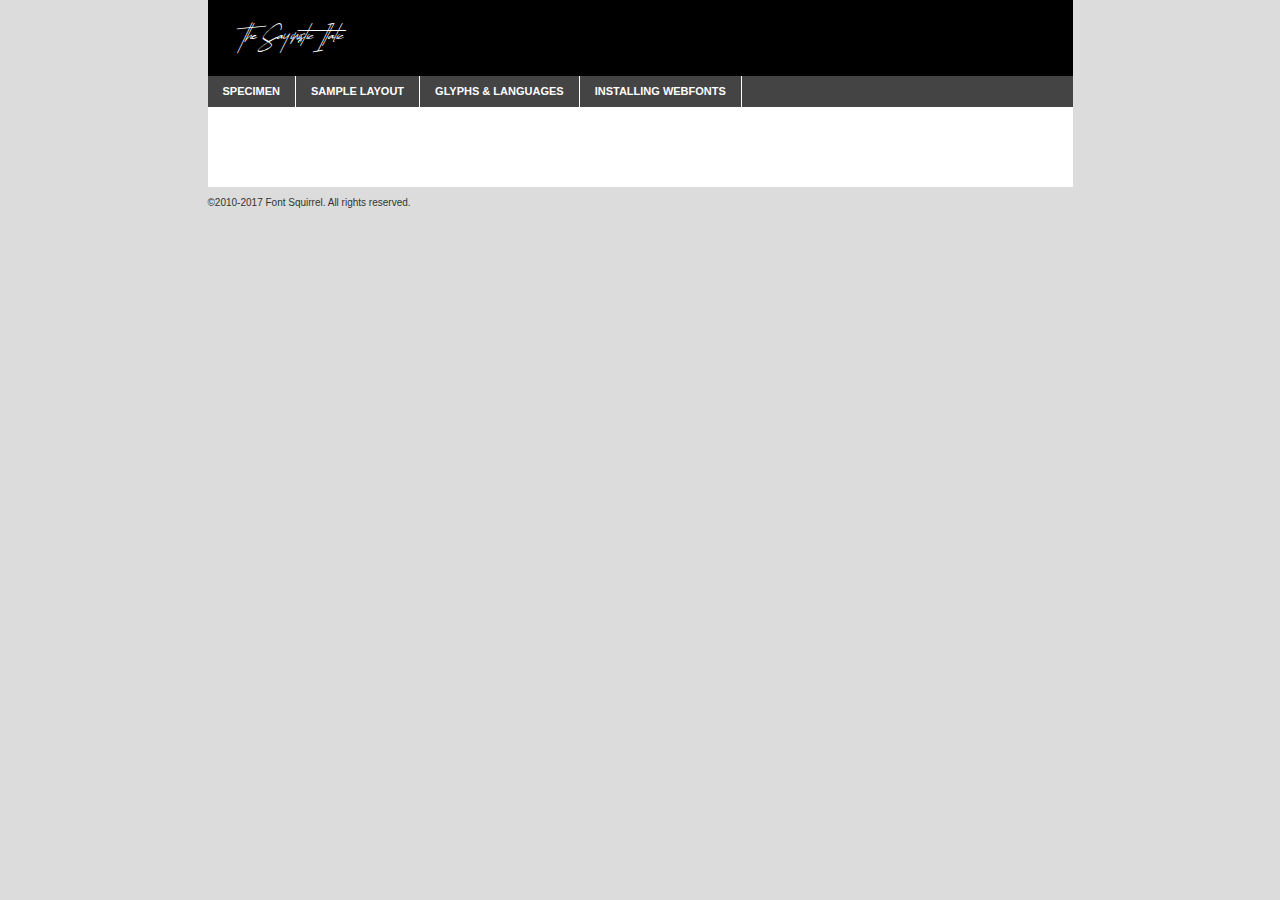
<file: assets/vendors/the-sayinistic-font/the_sayinistic_demo-demo.html>
<!DOCTYPE html PUBLIC "-//W3C//DTD XHTML 1.0 Transitional//EN"
	"http://www.w3.org/TR/xhtml1/DTD/xhtml1-transitional.dtd">

<html xmlns="http://www.w3.org/1999/xhtml" xml:lang="en" lang="en">
<head>
	<meta http-equiv="Content-Type" content="text/html; charset=utf-8" />
	<script src="http://ajax.googleapis.com/ajax/libs/jquery/1.7.2/jquery.min.js" type="text/javascript" charset="utf-8"></script>
	<script type="text/javascript">
	(function($){$.fn.easyTabs=function(option){var param=jQuery.extend({fadeSpeed:"fast",defaultContent:1,activeClass:'active'},option);$(this).each(function(){var thisId="#"+this.id;if(param.defaultContent==''){param.defaultContent=1;}
	if(typeof param.defaultContent=="number")
	{var defaultTab=$(thisId+" .tabs li:eq("+(param.defaultContent-1)+") a").attr('href').substr(1);}else{var defaultTab=param.defaultContent;}
	$(thisId+" .tabs li a").each(function(){var tabToHide=$(this).attr('href').substr(1);$("#"+tabToHide).addClass('easytabs-tab-content');});hideAll();changeContent(defaultTab);function hideAll(){$(thisId+" .easytabs-tab-content").hide();}
	function changeContent(tabId){hideAll();$(thisId+" .tabs li").removeClass(param.activeClass);$(thisId+" .tabs li a[href=#"+tabId+"]").closest('li').addClass(param.activeClass);if(param.fadeSpeed!="none")
	{$(thisId+" #"+tabId).fadeIn(param.fadeSpeed);}else{$(thisId+" #"+tabId).show();}}
	$(thisId+" .tabs li").click(function(){var tabId=$(this).find('a').attr('href').substr(1);changeContent(tabId);return false;});});}})(jQuery);
	</script>
	<link rel="stylesheet" href="specimen_files/specimen_stylesheet.css" type="text/css" charset="utf-8" />
	<link rel="stylesheet" href="stylesheet.css" type="text/css" charset="utf-8" />

	<style type="text/css">
					body{
				font-family: 'the_sayinisticitalic';
							}
		</style>

	<title>The Sayinistic Italic Specimen</title>
	
	
	<script type="text/javascript" charset="utf-8">
		$(document).ready(function() {
			$('#container').easyTabs({defaultContent:1});
		});
	</script>
</head>

<body>
<div id="container">
	<div id="header">
		The Sayinistic Italic	</div>
	<ul class="tabs">
		<li><a href="#specimen">Specimen</a></li>
		<li><a href="#layout">Sample Layout</a></li>
				<li><a href="#glyphs">Glyphs &amp; Languages</a></li>
		<li><a href="#installing">Installing Webfonts</a></li>
		
	</ul>
	
	<div id="main_content">

		
			<div id="specimen">
		
				<div class="section">
					<div class="grid12 firstcol">
						<div class="huge">AaBb</div>
					</div>
				</div>
		
				<div class="section">
					<div class="glyph_range">A&#x200B;B&#x200b;C&#x200b;D&#x200b;E&#x200b;F&#x200b;G&#x200b;H&#x200b;I&#x200b;J&#x200b;K&#x200b;L&#x200b;M&#x200b;N&#x200b;O&#x200b;P&#x200b;Q&#x200b;R&#x200b;S&#x200b;T&#x200b;U&#x200b;V&#x200b;W&#x200b;X&#x200b;Y&#x200b;Z&#x200b;a&#x200b;b&#x200b;c&#x200b;d&#x200b;e&#x200b;f&#x200b;g&#x200b;h&#x200b;i&#x200b;j&#x200b;k&#x200b;l&#x200b;m&#x200b;n&#x200b;o&#x200b;p&#x200b;q&#x200b;r&#x200b;s&#x200b;t&#x200b;u&#x200b;v&#x200b;w&#x200b;x&#x200b;y&#x200b;z&#x200b;1&#x200b;2&#x200b;3&#x200b;4&#x200b;5&#x200b;6&#x200b;7&#x200b;8&#x200b;9&#x200b;0&#x200b;&amp;&#x200b;.&#x200b;,&#x200b;?&#x200b;!&#x200b;&#64;&#x200b;(&#x200b;)&#x200b;#&#x200b;$&#x200b;%&#x200b;*&#x200b;+&#x200b;-&#x200b;=&#x200b;:&#x200b;;</div>
				</div>
				<div class="section">
					<div class="grid12 firstcol">
						<table class="sample_table">
							<tr><td>10</td><td class="size10">abcdefghijklmnopqrstuvwxyzABCDEFGHIJKLMNOPQRSTUVWXYZ0123456789abcdefghijklmnopqrstuvwxyzABCDEFGHIJKLMNOPQRSTUVWXYZ0123456789abcdefghijklmnopqrstuvwxyzABCDEFGHIJKLMNOPQRSTUVWXYZ</td></tr>
							<tr><td>11</td><td class="size11">abcdefghijklmnopqrstuvwxyzABCDEFGHIJKLMNOPQRSTUVWXYZ0123456789abcdefghijklmnopqrstuvwxyzABCDEFGHIJKLMNOPQRSTUVWXYZ0123456789abcdefghijklmnopqrstuvwxyzABCDEFGHIJKLMNOPQRSTUVWXYZ</td></tr>
							<tr><td>12</td><td class="size12">abcdefghijklmnopqrstuvwxyzABCDEFGHIJKLMNOPQRSTUVWXYZ0123456789abcdefghijklmnopqrstuvwxyzABCDEFGHIJKLMNOPQRSTUVWXYZ0123456789abcdefghijklmnopqrstuvwxyzABCDEFGHIJKLMNOPQRSTUVWXYZ</td></tr>
							<tr><td>13</td><td class="size13">abcdefghijklmnopqrstuvwxyzABCDEFGHIJKLMNOPQRSTUVWXYZ0123456789abcdefghijklmnopqrstuvwxyzABCDEFGHIJKLMNOPQRSTUVWXYZ0123456789abcdefghijklmnopqrstuvwxyzABCDEFGHIJKLMNOPQRSTUVWXYZ</td></tr>
							<tr><td>14</td><td class="size14">abcdefghijklmnopqrstuvwxyzABCDEFGHIJKLMNOPQRSTUVWXYZ0123456789abcdefghijklmnopqrstuvwxyzABCDEFGHIJKLMNOPQRSTUVWXYZ0123456789abcdefghijklmnopqrstuvwxyzABCDEFGHIJKLMNOPQRSTUVWXYZ</td></tr>
							<tr><td>16</td><td class="size16">abcdefghijklmnopqrstuvwxyzABCDEFGHIJKLMNOPQRSTUVWXYZ0123456789abcdefghijklmnopqrstuvwxyzABCDEFGHIJKLMNOPQRSTUVWXYZ</td></tr>
							<tr><td>18</td><td class="size18">abcdefghijklmnopqrstuvwxyzABCDEFGHIJKLMNOPQRSTUVWXYZ0123456789abcdefghijklmnopqrstuvwxyzABCDEFGHIJKLMNOPQRSTUVWXYZ</td></tr>
							<tr><td>20</td><td class="size20">abcdefghijklmnopqrstuvwxyzABCDEFGHIJKLMNOPQRSTUVWXYZ0123456789abcdefghijklmnopqrstuvwxyzABCDEFGHIJKLMNOPQRSTUVWXYZ</td></tr>
							<tr><td>24</td><td class="size24">abcdefghijklmnopqrstuvwxyzABCDEFGHIJKLMNOPQRSTUVWXYZ0123456789abcdefghijklmnopqrstuvwxyzABCDEFGHIJKLMNOPQRSTUVWXYZ</td></tr>
							<tr><td>30</td><td class="size30">abcdefghijklmnopqrstuvwxyzABCDEFGHIJKLMNOPQRSTUVWXYZ0123456789abcdefghijklmnopqrstuvwxyzABCDEFGHIJKLMNOPQRSTUVWXYZ</td></tr>
							<tr><td>36</td><td class="size36">abcdefghijklmnopqrstuvwxyzABCDEFGHIJKLMNOPQRSTUVWXYZ0123456789abcdefghijklmnopqrstuvwxyzABCDEFGHIJKLMNOPQRSTUVWXYZ</td></tr>
							<tr><td>48</td><td class="size48">abcdefghijklmnopqrstuvwxyzABCDEFGHIJKLMNOPQRSTUVWXYZ0123456789abcdefghijklmnopqrstuvwxyzABCDEFGHIJKLMNOPQRSTUVWXYZ</td></tr>
							<tr><td>60</td><td class="size60">abcdefghijklmnopqrstuvwxyzABCDEFGHIJKLMNOPQRSTUVWXYZ0123456789abcdefghijklmnopqrstuvwxyzABCDEFGHIJKLMNOPQRSTUVWXYZ</td></tr>
							<tr><td>72</td><td class="size72">abcdefghijklmnopqrstuvwxyzABCDEFGHIJKLMNOPQRSTUVWXYZ0123456789abcdefghijklmnopqrstuvwxyzABCDEFGHIJKLMNOPQRSTUVWXYZ</td></tr>
							<tr><td>90</td><td class="size90">abcdefghijklmnopqrstuvwxyzABCDEFGHIJKLMNOPQRSTUVWXYZ0123456789abcdefghijklmnopqrstuvwxyzABCDEFGHIJKLMNOPQRSTUVWXYZ</td></tr>
						</table>
				
					</div>
			
				</div>
		
		
		
								<div class="section" id="bodycomparison">


										<div id="xheight">
				<div class="fontbody">&#x25FC;&#x25FC;&#x25FC;&#x25FC;&#x25FC;&#x25FC;&#x25FC;&#x25FC;&#x25FC;&#x25FC;&#x25FC;&#x25FC;&#x25FC;&#x25FC;&#x25FC;&#x25FC;&#x25FC;&#x25FC;&#x25FC;&#x25FC;&#x25FC;&#x25FC;&#x25FC;&#x25FC;&#x25FC;&#x25FC;&#x25FC;&#x25FC;&#x25FC;&#x25FC;&#x25FC;&#x25FC;&#x25FC;&#x25FC;&#x25FC;&#x25FC;&#x25FC;&#x25FC;&#x25FC;&#x25FC;&#x25FC;&#x25FC;&#x25FC;&#x25FC;&#x25FC;&#x25FC;&#x25FC;&#x25FC;&#x25FC;&#x25FC;&#x25FC;&#x25FC;&#x25FC;&#x25FC;&#x25FC;&#x25FC;&#x25FC;&#x25FC;&#x25FC;&#x25FC;&#x25FC;&#x25FC;&#x25FC;&#x25FC;&#x25FC;&#x25FC;&#x25FC;&#x25FC;&#x25FC;&#x25FC;&#x25FC;&#x25FC;&#x25FC;&#x25FC;&#x25FC;&#x25FC;&#x25FC;&#x25FC;&#x25FC;&#x25FC;&#x25FC;&#x25FC;&#x25FC;&#x25FC;&#x25FC;&#x25FC;&#x25FC;&#x25FC;&#x25FC;&#x25FC;&#x25FC;&#x25FC;&#x25FC;&#x25FC;&#x25FC;&#x25FC;&#x25FC;&#x25FC;&#x25FC;body</div><div class="arialbody">body</div><div class="verdanabody">body</div><div class="georgiabody">body</div></div>
										<div class="fontbody" style="z-index:1">
											body<span>The Sayinistic Italic</span>
										</div>
										<div class="arialbody" style="z-index:1">
											body<span>Arial</span>
										</div>
										<div class="verdanabody" style="z-index:1">
											body<span>Verdana</span>
										</div>
										<div class="georgiabody" style="z-index:1">
											body<span>Georgia</span>
										</div>



								</div>
		
		
				<div class="section psample psample_row1" id="">
					
					<div class="grid2 firstcol">
						<p class="size10"><span>10.</span>Aenean lacinia bibendum nulla sed consectetur. Fusce dapibus, tellus ac cursus commodo, tortor mauris condimentum nibh, ut fermentum massa justo sit amet risus. Nullam id dolor id nibh ultricies vehicula ut id elit. Cum sociis natoque penatibus et magnis dis parturient montes, nascetur ridiculus mus. Nulla vitae elit libero, a pharetra augue.</p>
			
					</div>
					<div class="grid3">
						<p class="size11"><span>11.</span>Aenean lacinia bibendum nulla sed consectetur. Fusce dapibus, tellus ac cursus commodo, tortor mauris condimentum nibh, ut fermentum massa justo sit amet risus. Nullam id dolor id nibh ultricies vehicula ut id elit. Cum sociis natoque penatibus et magnis dis parturient montes, nascetur ridiculus mus. Nulla vitae elit libero, a pharetra augue.</p>
			
					</div>
					<div class="grid3">
						<p class="size12"><span>12.</span>Aenean lacinia bibendum nulla sed consectetur. Fusce dapibus, tellus ac cursus commodo, tortor mauris condimentum nibh, ut fermentum massa justo sit amet risus. Nullam id dolor id nibh ultricies vehicula ut id elit. Cum sociis natoque penatibus et magnis dis parturient montes, nascetur ridiculus mus. Nulla vitae elit libero, a pharetra augue.</p>
			
					</div>
					<div class="grid4">
						<p class="size13"><span>13.</span>Aenean lacinia bibendum nulla sed consectetur. Fusce dapibus, tellus ac cursus commodo, tortor mauris condimentum nibh, ut fermentum massa justo sit amet risus. Nullam id dolor id nibh ultricies vehicula ut id elit. Cum sociis natoque penatibus et magnis dis parturient montes, nascetur ridiculus mus. Nulla vitae elit libero, a pharetra augue.</p>
			
					</div>
					<div class="white_blend"></div>
					
				</div>
				<div class="section psample psample_row2" id="">
					<div class="grid3 firstcol">
						<p class="size14"><span>14.</span>Aenean lacinia bibendum nulla sed consectetur. Fusce dapibus, tellus ac cursus commodo, tortor mauris condimentum nibh, ut fermentum massa justo sit amet risus. Nullam id dolor id nibh ultricies vehicula ut id elit. Cum sociis natoque penatibus et magnis dis parturient montes, nascetur ridiculus mus. Nulla vitae elit libero, a pharetra augue.</p>
			
					</div>
					<div class="grid4">
						<p class="size16"><span>16.</span>Aenean lacinia bibendum nulla sed consectetur. Fusce dapibus, tellus ac cursus commodo, tortor mauris condimentum nibh, ut fermentum massa justo sit amet risus. Nullam id dolor id nibh ultricies vehicula ut id elit. Cum sociis natoque penatibus et magnis dis parturient montes, nascetur ridiculus mus. Nulla vitae elit libero, a pharetra augue.</p>
			
					</div>
					<div class="grid5">
						<p class="size18"><span>18.</span>Aenean lacinia bibendum nulla sed consectetur. Fusce dapibus, tellus ac cursus commodo, tortor mauris condimentum nibh, ut fermentum massa justo sit amet risus. Nullam id dolor id nibh ultricies vehicula ut id elit. Cum sociis natoque penatibus et magnis dis parturient montes, nascetur ridiculus mus. Nulla vitae elit libero, a pharetra augue.</p>
			
					</div>

					<div class="white_blend"></div>

				</div>
				
				<div class="section psample psample_row3" id="">
					<div class="grid5 firstcol">
						<p class="size20"><span>20.</span>Aenean lacinia bibendum nulla sed consectetur. Fusce dapibus, tellus ac cursus commodo, tortor mauris condimentum nibh, ut fermentum massa justo sit amet risus. Nullam id dolor id nibh ultricies vehicula ut id elit. Cum sociis natoque penatibus et magnis dis parturient montes, nascetur ridiculus mus. Nulla vitae elit libero, a pharetra augue.</p>
					</div>
					<div class="grid7">
						<p class="size24"><span>24.</span>Aenean lacinia bibendum nulla sed consectetur. Fusce dapibus, tellus ac cursus commodo, tortor mauris condimentum nibh, ut fermentum massa justo sit amet risus. Nullam id dolor id nibh ultricies vehicula ut id elit. Cum sociis natoque penatibus et magnis dis parturient montes, nascetur ridiculus mus. Nulla vitae elit libero, a pharetra augue.</p>
					</div>
					
					<div class="white_blend"></div>
					
				</div>
				
				<div class="section psample psample_row4" id="">
					<div class="grid12 firstcol">
						<p class="size30"><span>30.</span>Aenean lacinia bibendum nulla sed consectetur. Fusce dapibus, tellus ac cursus commodo, tortor mauris condimentum nibh, ut fermentum massa justo sit amet risus. Nullam id dolor id nibh ultricies vehicula ut id elit. Cum sociis natoque penatibus et magnis dis parturient montes, nascetur ridiculus mus. Nulla vitae elit libero, a pharetra augue.</p>
					</div>
					<div class="white_blend"></div>
					
				</div>
				
				
				
				<div class="section psample psample_row1 fullreverse">
					<div class="grid2 firstcol">
						<p class="size10"><span>10.</span>Aenean lacinia bibendum nulla sed consectetur. Fusce dapibus, tellus ac cursus commodo, tortor mauris condimentum nibh, ut fermentum massa justo sit amet risus. Nullam id dolor id nibh ultricies vehicula ut id elit. Cum sociis natoque penatibus et magnis dis parturient montes, nascetur ridiculus mus. Nulla vitae elit libero, a pharetra augue.</p>
			
					</div>
					<div class="grid3">
						<p class="size11"><span>11.</span>Aenean lacinia bibendum nulla sed consectetur. Fusce dapibus, tellus ac cursus commodo, tortor mauris condimentum nibh, ut fermentum massa justo sit amet risus. Nullam id dolor id nibh ultricies vehicula ut id elit. Cum sociis natoque penatibus et magnis dis parturient montes, nascetur ridiculus mus. Nulla vitae elit libero, a pharetra augue.</p>
			
					</div>
					<div class="grid3">
						<p class="size12"><span>12.</span>Aenean lacinia bibendum nulla sed consectetur. Fusce dapibus, tellus ac cursus commodo, tortor mauris condimentum nibh, ut fermentum massa justo sit amet risus. Nullam id dolor id nibh ultricies vehicula ut id elit. Cum sociis natoque penatibus et magnis dis parturient montes, nascetur ridiculus mus. Nulla vitae elit libero, a pharetra augue.</p>
			
					</div>
					<div class="grid4">
						<p class="size13"><span>13.</span>Aenean lacinia bibendum nulla sed consectetur. Fusce dapibus, tellus ac cursus commodo, tortor mauris condimentum nibh, ut fermentum massa justo sit amet risus. Nullam id dolor id nibh ultricies vehicula ut id elit. Cum sociis natoque penatibus et magnis dis parturient montes, nascetur ridiculus mus. Nulla vitae elit libero, a pharetra augue.</p>
			
					</div>
					<div class="black_blend"></div>
					
				</div>
				
				<div class="section psample psample_row2 fullreverse">
					<div class="grid3 firstcol">
						<p class="size14"><span>14.</span>Aenean lacinia bibendum nulla sed consectetur. Fusce dapibus, tellus ac cursus commodo, tortor mauris condimentum nibh, ut fermentum massa justo sit amet risus. Nullam id dolor id nibh ultricies vehicula ut id elit. Cum sociis natoque penatibus et magnis dis parturient montes, nascetur ridiculus mus. Nulla vitae elit libero, a pharetra augue.</p>
			
					</div>
					<div class="grid4">
						<p class="size16"><span>16.</span>Aenean lacinia bibendum nulla sed consectetur. Fusce dapibus, tellus ac cursus commodo, tortor mauris condimentum nibh, ut fermentum massa justo sit amet risus. Nullam id dolor id nibh ultricies vehicula ut id elit. Cum sociis natoque penatibus et magnis dis parturient montes, nascetur ridiculus mus. Nulla vitae elit libero, a pharetra augue.</p>
			
					</div>
					<div class="grid5">
						<p class="size18"><span>18.</span>Aenean lacinia bibendum nulla sed consectetur. Fusce dapibus, tellus ac cursus commodo, tortor mauris condimentum nibh, ut fermentum massa justo sit amet risus. Nullam id dolor id nibh ultricies vehicula ut id elit. Cum sociis natoque penatibus et magnis dis parturient montes, nascetur ridiculus mus. Nulla vitae elit libero, a pharetra augue.</p>
			
					</div>
					<div class="black_blend"></div>

				</div>
				
				<div class="section psample fullreverse psample_row3" id="">
					<div class="grid5 firstcol">
						<p class="size20"><span>20.</span>Aenean lacinia bibendum nulla sed consectetur. Fusce dapibus, tellus ac cursus commodo, tortor mauris condimentum nibh, ut fermentum massa justo sit amet risus. Nullam id dolor id nibh ultricies vehicula ut id elit. Cum sociis natoque penatibus et magnis dis parturient montes, nascetur ridiculus mus. Nulla vitae elit libero, a pharetra augue.</p>
					</div>
					<div class="grid7">
						<p class="size24"><span>24.</span>Aenean lacinia bibendum nulla sed consectetur. Fusce dapibus, tellus ac cursus commodo, tortor mauris condimentum nibh, ut fermentum massa justo sit amet risus. Nullam id dolor id nibh ultricies vehicula ut id elit. Cum sociis natoque penatibus et magnis dis parturient montes, nascetur ridiculus mus. Nulla vitae elit libero, a pharetra augue.</p>
					</div>
					
					<div class="black_blend"></div>
					
				</div>
				
				<div class="section psample fullreverse psample_row4" id="" style="border-bottom: 20px #000 solid;">
					<div class="grid12 firstcol">
						<p class="size30"><span>30.</span>Aenean lacinia bibendum nulla sed consectetur. Fusce dapibus, tellus ac cursus commodo, tortor mauris condimentum nibh, ut fermentum massa justo sit amet risus. Nullam id dolor id nibh ultricies vehicula ut id elit. Cum sociis natoque penatibus et magnis dis parturient montes, nascetur ridiculus mus. Nulla vitae elit libero, a pharetra augue.</p>
					</div>
					<div class="black_blend"></div>
					
				</div>
				
				
				
				
			</div>
			
			<div id="layout">
				
				<div class="section">
					
					<div class="grid12 firstcol">
						<h1>Lorem Ipsum Dolor</h1>
						<h2>Etiam porta sem malesuada magna mollis euismod</h2>
						
						<p class="byline">By <a href="#link">Aenean Lacinia</a></p>
					</div>
				</div>
				<div class="section">
					<div class="grid8 firstcol">
						<p class="large">Donec sed odio dui. Morbi leo risus, porta ac consectetur ac, vestibulum at eros. Fusce dapibus, tellus ac cursus commodo, tortor mauris condimentum nibh, ut fermentum massa justo sit amet risus. </p>

						
						<h3>Pellentesque ornare sem</h3>

						<p>Maecenas sed diam eget risus varius blandit sit amet non magna. Maecenas faucibus mollis interdum. Donec ullamcorper nulla non metus auctor fringilla. Nullam id dolor id nibh ultricies vehicula ut id elit. Nullam id dolor id nibh ultricies vehicula ut id elit. </p>

						<p>Aenean eu leo quam. Pellentesque ornare sem lacinia quam venenatis vestibulum. Lorem ipsum dolor sit amet, consectetur adipiscing elit. Cum sociis natoque penatibus et magnis dis parturient montes, nascetur ridiculus mus. </p>

						<p>Nulla vitae elit libero, a pharetra augue. Praesent commodo cursus magna, vel scelerisque nisl consectetur et. Aenean lacinia bibendum nulla sed consectetur. </p>

						<p>Nullam quis risus eget urna mollis ornare vel eu leo. Nullam quis risus eget urna mollis ornare vel eu leo. Maecenas sed diam eget risus varius blandit sit amet non magna. Donec ullamcorper nulla non metus auctor fringilla. </p>

						<h3>Cras mattis consectetur</h3>

						<p>Aenean eu leo quam. Pellentesque ornare sem lacinia quam venenatis vestibulum. Aenean lacinia bibendum nulla sed consectetur. Integer posuere erat a ante venenatis dapibus posuere velit aliquet. Cras mattis consectetur purus sit amet fermentum. </p>

						<p>Nullam id dolor id nibh ultricies vehicula ut id elit. Nullam quis risus eget urna mollis ornare vel eu leo. Cras mattis consectetur purus sit amet fermentum.</p>
					</div>
					
					<div class="grid4 sidebar">
						
						<div class="box reverse">
							<p class="last">Nullam quis risus eget urna mollis ornare vel eu leo. Donec ullamcorper nulla non metus auctor fringilla. Cras mattis consectetur purus sit amet fermentum. Sed posuere consectetur est at lobortis. Lorem ipsum dolor sit amet, consectetur adipiscing elit. </p>
						</div>
						
						<p class="caption">Maecenas sed diam eget risus varius.</p>

						<p>Vestibulum id ligula porta felis euismod semper. Integer posuere erat a ante venenatis dapibus posuere velit aliquet. Vestibulum id ligula porta felis euismod semper. Sed posuere consectetur est at lobortis. Maecenas sed diam eget risus varius blandit sit amet non magna. Fusce dapibus, tellus ac cursus commodo, tortor mauris condimentum nibh, ut fermentum massa justo sit amet risus. </p>

					

						<p>Duis mollis, est non commodo luctus, nisi erat porttitor ligula, eget lacinia odio sem nec elit. Aenean lacinia bibendum nulla sed consectetur. Vivamus sagittis lacus vel augue laoreet rutrum faucibus dolor auctor. Aenean lacinia bibendum nulla sed consectetur. Nullam quis risus eget urna mollis ornare vel eu leo. </p>

						<p>Praesent commodo cursus magna, vel scelerisque nisl consectetur et. Donec ullamcorper nulla non metus auctor fringilla. Maecenas faucibus mollis interdum. Fusce dapibus, tellus ac cursus commodo, tortor mauris condimentum nibh, ut fermentum massa justo sit amet risus. </p>

					</div>
				</div>
				
			</div>


			



		<div id="glyphs">
			<div class="section">
				<div class="grid12 firstcol">
			
				<h1>Language Support</h1>
				<p>The subset of The Sayinistic Italic in this kit supports the following languages:<br />
			
					English, Arrernte, Bislama, Cebuano, Fijian, Gilbertese, Hmong, Ibanag, Iloko_ilokano, Interglossa_glosa, Interlingua, Lojban, Norfolk_pitcairnese, Oromo, Rotokas, Seychelles_creole, Shona, Somali, Southern_ndebele, Swahili, Swati_swazi, Tok_pisin, Warlpiri, Xhosa, Zulu, Latinbasic, Demo				</p>
				<h1>Glyph Chart</h1>
				<p>The subset of The Sayinistic Italic in this kit includes all the glyphs listed below. Unicode entities are included above each glyph to help you insert individual characters into your layout.</p>
				<div id="glyph_chart">
			
																														 <div><p>&amp;#13;</p>&#13;</div>
																				 <div><p>&amp;#32;</p>&#32;</div>
																				 <div><p>&amp;#65;</p>&#65;</div>
																				 <div><p>&amp;#66;</p>&#66;</div>
																				 <div><p>&amp;#67;</p>&#67;</div>
																				 <div><p>&amp;#68;</p>&#68;</div>
																				 <div><p>&amp;#69;</p>&#69;</div>
																				 <div><p>&amp;#70;</p>&#70;</div>
																				 <div><p>&amp;#71;</p>&#71;</div>
																				 <div><p>&amp;#72;</p>&#72;</div>
																				 <div><p>&amp;#73;</p>&#73;</div>
																				 <div><p>&amp;#74;</p>&#74;</div>
																				 <div><p>&amp;#75;</p>&#75;</div>
																				 <div><p>&amp;#76;</p>&#76;</div>
																				 <div><p>&amp;#77;</p>&#77;</div>
																				 <div><p>&amp;#78;</p>&#78;</div>
																				 <div><p>&amp;#79;</p>&#79;</div>
																				 <div><p>&amp;#80;</p>&#80;</div>
																				 <div><p>&amp;#81;</p>&#81;</div>
																				 <div><p>&amp;#82;</p>&#82;</div>
																				 <div><p>&amp;#83;</p>&#83;</div>
																				 <div><p>&amp;#84;</p>&#84;</div>
																				 <div><p>&amp;#85;</p>&#85;</div>
																				 <div><p>&amp;#86;</p>&#86;</div>
																				 <div><p>&amp;#87;</p>&#87;</div>
																				 <div><p>&amp;#88;</p>&#88;</div>
																				 <div><p>&amp;#89;</p>&#89;</div>
																				 <div><p>&amp;#90;</p>&#90;</div>
																				 <div><p>&amp;#97;</p>&#97;</div>
																				 <div><p>&amp;#98;</p>&#98;</div>
																				 <div><p>&amp;#99;</p>&#99;</div>
																				 <div><p>&amp;#100;</p>&#100;</div>
																				 <div><p>&amp;#101;</p>&#101;</div>
																				 <div><p>&amp;#102;</p>&#102;</div>
																				 <div><p>&amp;#103;</p>&#103;</div>
																				 <div><p>&amp;#104;</p>&#104;</div>
																				 <div><p>&amp;#105;</p>&#105;</div>
																				 <div><p>&amp;#106;</p>&#106;</div>
																				 <div><p>&amp;#107;</p>&#107;</div>
																				 <div><p>&amp;#108;</p>&#108;</div>
																				 <div><p>&amp;#109;</p>&#109;</div>
																				 <div><p>&amp;#110;</p>&#110;</div>
																				 <div><p>&amp;#111;</p>&#111;</div>
																				 <div><p>&amp;#112;</p>&#112;</div>
																				 <div><p>&amp;#113;</p>&#113;</div>
																				 <div><p>&amp;#114;</p>&#114;</div>
																				 <div><p>&amp;#115;</p>&#115;</div>
																				 <div><p>&amp;#116;</p>&#116;</div>
																				 <div><p>&amp;#117;</p>&#117;</div>
																				 <div><p>&amp;#118;</p>&#118;</div>
																				 <div><p>&amp;#119;</p>&#119;</div>
																				 <div><p>&amp;#120;</p>&#120;</div>
																				 <div><p>&amp;#121;</p>&#121;</div>
																				 <div><p>&amp;#122;</p>&#122;</div>
																				 <div><p>&amp;#160;</p>&#160;</div>
																				 <div><p>&amp;#8192;</p>&#8192;</div>
																				 <div><p>&amp;#8193;</p>&#8193;</div>
																				 <div><p>&amp;#8194;</p>&#8194;</div>
																				 <div><p>&amp;#8195;</p>&#8195;</div>
																				 <div><p>&amp;#8196;</p>&#8196;</div>
																				 <div><p>&amp;#8197;</p>&#8197;</div>
																				 <div><p>&amp;#8198;</p>&#8198;</div>
																				 <div><p>&amp;#8199;</p>&#8199;</div>
																				 <div><p>&amp;#8200;</p>&#8200;</div>
																				 <div><p>&amp;#8201;</p>&#8201;</div>
																				 <div><p>&amp;#8202;</p>&#8202;</div>
																				 <div><p>&amp;#8239;</p>&#8239;</div>
																				 <div><p>&amp;#8287;</p>&#8287;</div>
																				 <div><p>&amp;#9724;</p>&#9724;</div>
																																						</div>	
				</div>
		
		
			</div>
		</div>
		
		
		<div id="specs">
			
		</div>
	
		<div id="installing">
			<div class="section">
				<div class="grid7 firstcol">
					<h1>Installing Webfonts</h1>
					
					<p>Webfonts are supported by all major browser platforms but not all in the same way. There are currently four different font formats that must be included in order to target all browsers. This includes TTF, WOFF, EOT and SVG.</p>
					
					<h2>1. Upload your webfonts</h2>
					<p>You must upload your webfont kit to your website. They should be in or near the same directory as your CSS files.</p>
					
					<h2>2. Include the webfont stylesheet</h2>
					<p>A special CSS @font-face declaration helps the various browsers select the appropriate font it needs without causing you a bunch of headaches. Learn more about this syntax by reading the <a href="https://www.fontspring.com/blog/further-hardening-of-the-bulletproof-syntax">Fontspring blog post</a> about it. The code for it is as follows:</p>


<code>
@font-face{ 
	font-family: 'MyWebFont';
	src: url('WebFont.eot');
	src: url('WebFont.eot?#iefix') format('embedded-opentype'),
	     url('WebFont.woff') format('woff'),
	     url('WebFont.ttf') format('truetype'),
	     url('WebFont.svg#webfont') format('svg');
}
</code>

	<p>We've already gone ahead and generated the code for you. All you have to do is link to the stylesheet in your HTML, like this:</p>
	<code>&lt;link rel=&quot;stylesheet&quot; href=&quot;stylesheet.css&quot; type=&quot;text/css&quot; charset=&quot;utf-8&quot; /&gt;</code>

					<h2>3. Modify your own stylesheet</h2>
					<p>To take advantage of your new fonts, you must tell your stylesheet to use them. Look at the original @font-face declaration above and find the property called "font-family." The name linked there will be what you use to reference the font. Prepend that webfont name to the font stack in the "font-family" property, inside the selector you want to change. For example:</p>
<code>p { font-family: 'WebFont', Arial, sans-serif; }</code>

<h2>4. Test</h2>
<p>Getting webfonts to work cross-browser <em>can</em> be tricky. Use the information in the sidebar to help you if you find that fonts aren't loading in a particular browser.</p>
				</div>
				
				<div class="grid5 sidebar">
					<div class="box">
						<h2>Troubleshooting<br />Font-Face Problems</h2>
						<p>Having trouble getting your webfonts to load in your new website? Here are some tips to sort out what might be the problem.</p>

						<h3>Fonts not showing in any browser</h3>

						<p>This sounds like you need to work on the plumbing. You either did not upload the fonts to the correct directory, or you did not link the fonts properly in the CSS. If you've confirmed that all this is correct and you still have a problem, take a look at your .htaccess file and see if requests are getting intercepted.</p>

						<h3>Fonts not loading in iPhone or iPad</h3>

						<p>The most common problem here is that you are serving the fonts from an IIS server. IIS refuses to serve files that have unknown MIME types. If that is the case, you must set the MIME type for SVG to "image/svg+xml" in the server settings. Follow these instructions from Microsoft if you need help.</p>

						<h3>Fonts not loading in Firefox</h3>

						<p>The primary reason for this failure? You are still using a version Firefox older than 3.5. So upgrade already! If that isn't it, then you are very likely serving fonts from a different domain. Firefox requires that all font assets be served from the same domain. Lastly it is possible that you need to add WOFF to your list of MIME types (if you are serving via IIS.)</p>

						<h3>Fonts not loading in IE</h3>

						<p>Are you looking at Internet Explorer on an actual Windows machine or are you cheating by using a service like Adobe BrowserLab? Many of these screenshot services do not render @font-face for IE. Best to test it on a real machine.</p>

						<h3>Fonts not loading in IE9</h3>

						<p>IE9, like Firefox, requires that fonts be served from the same domain as the website. Make sure that is the case.</p>
					</div>
				</div>
			</div>
			
		</div>
	
	</div>
	<div id="footer">
		<p>&copy;2010-2017 Font Squirrel. All rights reserved.</p>
	</div>
</div>
</body>
</html>
</file>
<file: assets/vendors/jarallax/jarallax.css>
.jarallax {
    position: relative;
    z-index: 0;
}
.jarallax > .jarallax-img {
    position: absolute;
    object-fit: cover;
    /* support for plugin https://github.com/bfred-it/object-fit-images */
    font-family: 'object-fit: cover;';
    top: 0;
    left: 0;
    width: 100%;
    height: 100%;
    z-index: -1;
}
</file>
<file: assets/vendors/nouislider/nouislider.pips.css>
/* Base;
 *
 */
.noUi-pips,
.noUi-pips * {
-moz-box-sizing: border-box;
	box-sizing: border-box;
}
.noUi-pips {
	position: absolute;
	font: 400 12px Arial;
	color: #999;
}

/* Values;
 *
 */
.noUi-value {
	width: 40px;
	position: absolute;
	text-align: center;
}
.noUi-value-sub {
	color: #ccc;
	font-size: 10px;
}

/* Markings;
 *
 */
.noUi-marker {
	position: absolute;
	background: #CCC;
}
.noUi-marker-sub {
	background: #AAA;
}
.noUi-marker-large {
	background: #AAA;
}

/* Horizontal layout;
 *
 */
.noUi-pips-horizontal {
	padding: 10px 0;
	height: 50px;
	top: 100%;
	left: 0;
	width: 100%;
}
.noUi-value-horizontal {
	margin-left: -20px;
	padding-top: 20px;
}
.noUi-value-horizontal.noUi-value-sub {
	padding-top: 15px;
}

.noUi-marker-horizontal.noUi-marker {
	margin-left: -1px;
	width: 2px;
	height: 5px;
}
.noUi-marker-horizontal.noUi-marker-sub {
	height: 10px;
}
.noUi-marker-horizontal.noUi-marker-large {
	height: 15px;
}

/* Vertical layout;
 *
 */
.noUi-pips-vertical {
	padding: 0 10px;
	height: 100%;
	top: 0;
	left: 100%;
}
.noUi-value-vertical {
	width: 15px;
	margin-left: 20px;
	margin-top: -5px;
}

.noUi-marker-vertical.noUi-marker {
	width: 5px;
	height: 2px;
	margin-top: -1px;
}
.noUi-marker-vertical.noUi-marker-sub {
	width: 10px;
}
.noUi-marker-vertical.noUi-marker-large {
	width: 15px;
}
</file>
<file: assets/vendors/qondri-icons/style.css>
@font-face {
  font-family: 'icomoon';
  src: url('fonts/icomoon.eot?orkqwr');
  src: url('fonts/icomoon.eot?orkqwr#iefix') format('embedded-opentype'),
    url('fonts/icomoon.ttf?orkqwr') format('truetype'),
    url('fonts/icomoon.woff?orkqwr') format('woff'),
    url('fonts/icomoon.svg?orkqwr#icomoon') format('svg');
  font-weight: normal;
  font-style: normal;
  font-display: block;
}

[class^="icon-"],
[class*=" icon-"] {
  /* use !important to prevent issues with browser extensions that change fonts */
  font-family: 'icomoon' !important;
  speak: never;
  font-style: normal;
  font-weight: normal;
  font-variant: normal;
  text-transform: none;
  line-height: 1;

  /* Better Font Rendering =========== */
  -webkit-font-smoothing: antialiased;
  -moz-osx-font-smoothing: grayscale;
}








.icon-magnifying-glass:before {
  content: "\e900";
}
.icon-washing:before {
  content: "\e901";
}
.icon-telephone:before {
  content: "\e902";
}
.icon-satisfaction:before {
  content: "\e903";
}
.icon-washing-machine:before {
  content: "\e904";
}
.icon-laundry:before {
  content: "\e905";
}
.icon-social-campaign:before {
  content: "\e906";
}
.icon-laundry-basket:before {
  content: "\e907";
}
.icon-check:before {
  content: "\e908";
}
.icon-drying:before {
  content: "\e909";
}
.icon-steam-iron:before {
  content: "\e90a";
}
.icon-laundry-basket-1:before {
  content: "\e90b";
}
.icon-email:before {
  content: "\e90c";
}
.icon-washing-machine-1:before {
  content: "\e90d";
}
.icon-pin:before {
  content: "\e90e";
}
.icon-phone-call:before {
  content: "\e90f";
}
.icon-mobile-payment:before {
  content: "\e910";
}
.icon-laundry-machine:before {
  content: "\e911";
}
.icon-shirt:before {
  content: "\e912";
}
.icon-curtain:before {
  content: "\e913";
}
.icon-right-arrow:before {
  content: "\e914";
}
.icon-time:before {
  content: "\e915";
}
.icon-laundry-1:before {
  content: "\e916";
}
.icon-quote:before {
  content: "\e917";
}
.icon-ironing:before {
  content: "\e918";
}
</file>
<file: assets/vendors/reey-font/stylesheet.css>
/*! Generated by Font Squirrel (https://www.fontsquirrel.com) on January 28, 2021 */



@font-face {
    font-family: 'reeyregular';
    src: url('reey-regular-webfont.woff2') format('woff2'),
         url('reey-regular-webfont.woff') format('woff');
    font-weight: normal;
    font-style: normal;

}
</file>
<file: assets/css/qondri.css>
/*--------------------------------------------------------------
>>> TABLE OF CONTENTS:
----------------------------------------------------------------
# Utility
# Cards
# Common
# Form
# Navigations
# Animations
# Mobile Nav
# Search Popup
# Page Header
# Google Map
# Client Carousel
--------------------------------------------------------------*/

/*--------------------------------------------------------------
# Common
--------------------------------------------------------------*/
:root {
  --qondri-font: "Barlow", sans-serif;
  --qondri-gray: #747f8e;
  --qondri-gray-rgb: 116, 127, 142;
  --qondri-white: #ffffff;
  --qondri-white-rgb: 255, 255, 255;
  --qondri-black: #183862;
  --qondri-black-rgb: 24, 56, 98;
  --qondri-base: #89b92e;
  --qondri-base-rgb: 137, 185, 46;
  --qondri-primary: #f2f5f8;
  --qondri-primary-rgb: 242, 245, 248;
  --qondri-bdr-color: #dee3e8;
  --qondri-bdr-color-rgb: 222, 227, 232;
}

.row {
  --bs-gutter-x: 30px;
}

.gutter-y-30 {
  --bs-gutter-y: 30px;
}

body {
  font-family: var(--qondri-font);
  color: var(--qondri-gray);
  font-size: 18px;
  line-height: 34px;
  font-weight: 500;
}

body.locked {
  overflow: hidden;
}

a {
  color: var(--qondri-gray);
}

a,
a:hover,
a:focus,
a:visited {
  text-decoration: none;
}

::placeholder {
  color: inherit;
  opacity: 1;
}

h1,
h2,
h3,
h4,
h5,
h6 {
  color: var(--qondri-black);
  margin: 0;
}

dl,
ol,
ul {
  margin-top: 0;
  margin-bottom: 0;
}

::placeholder {
  color: inherit;
  opacity: 1;
}

.page-wrapper {
  position: relative;
  margin: 0 auto;
  width: 100%;
  min-width: 300px;
  overflow: hidden;
}

.container {
  padding-left: 15px;
  padding-right: 15px;
}

@media (min-width: 1200px) {
  .container {
    max-width: 1200px;
  }
}

::placeholder {
  color: inherit;
  opacity: 1;
}

.section-separator {
  border-color: var(--qondri-border);
  border-width: 1px;
  margin-top: 0;
  margin-bottom: 0;
}

#particles-js {
  position: absolute;
  top: 0;
  left: 0;
  right: 0;
  bottom: 0;
  width: 100%;
  height: 100%;
  background-position: 50% 50%;
  opacity: 0.4;
  z-index: -1;
}

.thm-btn {
  position: relative;
  display: inline-block;
  vertical-align: middle;
  -webkit-appearance: none;
  outline: none !important;
  background-color: var(--qondri-base);
  color: var(--qondri-white);
  font-size: 15px;
  font-weight: 700;
  padding: 13px 50px 13px;
  transition: all 0.3s linear;
  overflow: hidden;
  z-index: 1;
}

.thm-btn span {
  position: relative;
  top: 3px;
  padding-left: 7px;
}

.thm-btn:hover {
  color: var(--qondri-white);
  background-color: transparent;
}

.thm-btn::before {
  position: absolute;
  content: "";
  background-color: var(--qondri-black);
  width: 100%;
  height: 0%;
  left: 50%;
  top: 50%;
  transform: translate(-50%, -50%) rotate(45deg);
  z-index: -1;
  transition: all 500ms ease;
}

.thm-btn:hover::before {
  height: 380%;
}

.donate-btn {
  position: relative;
  display: inline-block;
  font-size: 12px;
  color: var(--qondri-white);
  font-weight: 700;
  letter-spacing: 0.1em;
  text-transform: uppercase;
  background-color: var(--qondri-base);
  padding-left: 4px;
  padding-right: 30px;
  padding-top: 4px;
  padding-bottom: 4px;
  border-radius: 33px;
  transition: all 0.3s linear;
  overflow: hidden;
}

.donate-btn i {
  height: 35px;
  width: 35px;
  background-color: var(--qondri-white);
  border-radius: 50%;
  color: var(--qondri-base);
  text-align: center;
  line-height: 35px;
  display: inline-block;
  margin-right: 16px;
  transition: all 0.3s linear;
}

.donate-btn:hover {
  background-color: var(--qondri-primary);
  color: var(--qondri-white);
}

.donate-btn:hover i {
  background-color: var(--qondri-base);
  color: var(--qondri-white);
}

.section-title {
  margin-top: 19px;
  margin-bottom: 50px;
}

.section-title__tagline {
  position: relative;
  display: inline-block;
  color: var(--qondri-base);
  font-size: 20px;
  line-height: 30px;
}

.section-title__tagline::before {
  position: absolute;
  top: -20px;
  left: 50%;
  background-image: url(../images/icon/section-title-icon.png);
  width: 14px;
  height: 14px;
  transform: translateX(-50%);
  content: "";
}

.section-title__title {
  margin: 0;
  font-size: 50px;
  line-height: 60px;
  font-weight: 800;
}

.bootstrap-select .btn-light:not(:disabled):not(.disabled).active,
.bootstrap-select .btn-light:not(:disabled):not(.disabled):active,
.bootstrap-select .show>.btn-light.dropdown-toggle {
  box-shadow: none !important;
  outline: none !important;
}

.bootstrap-select>.dropdown-toggle {
  box-shadow: none !important;
}

.bootstrap-select .dropdown-toggle:focus,
.bootstrap-select>select.mobile-device:focus+.dropdown-toggle {
  outline: none !important;
}

.bootstrap-select .dropdown-menu {
  border: 0;
  padding-top: 0;
  padding-bottom: 0;
  margin-top: 0;
  z-index: 991;
  border-radius: 0;
}

.bootstrap-select .dropdown-menu>li+li>a {
  border-top: 1px solid rgba(255, 255, 255, 0.2);
}

.bootstrap-select .dropdown-menu>li.selected>a {
  background: var(--qondri-primary);
  color: #fff;
}

.bootstrap-select .dropdown-menu>li>a {
  font-size: 16px;
  font-weight: 500;
  padding: 4px 20px;
  color: #ffffff;
  background: var(--qondri-black);
  -webkit-transition: all 0.4s ease;
  transition: all 0.4s ease;
}

.bootstrap-select .dropdown-menu>li>a:hover {
  background: var(--qondri-primary);
  color: #fff;
  cursor: pointer;
}

.preloader {
  position: fixed;
  background-color: #fff;
  background-position: center center;
  background-repeat: no-repeat;
  top: 0;
  left: 0;
  right: 0;
  bottom: 0;
  z-index: 999999;
  display: -webkit-box;
  display: flex;
  -webkit-box-pack: center;
  justify-content: center;
  -webkit-box-align: center;
  align-items: center;
  text-align: center;
}

.preloader__image {
  -webkit-animation-fill-mode: both;
  animation-fill-mode: both;
  -webkit-animation-name: flipInY;
  animation-name: flipInY;
  -webkit-animation-duration: 2s;
  animation-duration: 2s;
  -webkit-animation-iteration-count: infinite;
  animation-iteration-count: infinite;
}

/* scroll to top */
.scroll-to-top {
  display: inline-block;
  width: 45px;
  height: 45px;
  background: var(--qondri-base);
  position: fixed;
  bottom: 40px;
  right: 40px;
  z-index: 99;
  text-align: center;
  -webkit-transition: all 0.4s ease;
  transition: all 0.4s ease;
  display: none;
  border-radius: 50%;
  transition: all 0.4s ease;
}

.scroll-to-top i {
  color: #ffffff;
  font-size: 18px;
  line-height: 45px;
}

.scroll-to-top:hover {
  background-color: var(--qondri-black);
}

.scroll-to-top:hover i {
  color: #fff;
}

/*--------------------------------------------------------------
# Navigations One
--------------------------------------------------------------*/
.main-header {
  position: relative;
  display: block;
  background-color: var(--qondri-white);
  width: 100%;
  z-index: 999;
  transition: all 500ms ease;
}

.main-header__top {
  position: relative;
  display: block;
  max-width: 1400px;
  width: 100%;
  margin: 0 auto;
  padding: 0 15px;
}

.main-header__top-inner {
  position: relative;
  display: flex;
  align-items: center;
  justify-content: space-between;
  border-bottom: 1px solid var(--qondri-bdr-color);
  padding: 3.5px 0;
}

.main-header__top-left {
  position: relative;
  display: flex;
  align-items: center;
}

.main-header__top-address {
  position: relative;
  display: flex;
  align-items: center;
}

.main-header__top-address li {
  position: relative;
  display: flex;
  align-items: center;
  line-height: 35px;
  padding: 3.5px 0;
}

.main-header__top-address li+li {
  margin-left: 30px;
}

.main-header__top-address li .icon span {
  font-size: 15px;
  color: var(--qondri-base);
}

.main-header__top-address li .text {
  margin-left: 10px;
}

.main-header__top-address li .text p {
  font-size: 14px;
  line-height: 24px;
  margin: 0;
}

.main-header__top-address li .text a {
  font-size: 14px;
  color: var(--qondri-gray);
  -webkit-transition: all 500ms ease;
  transition: all 500ms ease;
}

.main-header__top-address li .text a:hover {
  color: var(--qondri-base);
}

.main-header__top-right {
  position: relative;
  display: block;
}

.main-header__top-social {
  position: relative;
  display: flex;
  align-items: center;
  padding: 13.5px 0;
}

.main-header__top-social a {
  display: -webkit-box;
  display: flex;
  -webkit-box-align: center;
  align-items: center;
  -webkit-box-pack: center;
  justify-content: center;
  text-align: center;
  color: var(--qondri-black);
  font-size: 15px;
  -webkit-transition: all 500ms ease;
  transition: all 500ms ease;
}

.main-header__top-social a:hover {
  color: var(--qondri-base);
}

.main-header__top-social a+a {
  margin-left: 25px;
}

.main-menu {
  position: relative;
  display: block;
  z-index: 91;
}

.main-menu-wrapper {
  position: relative;
  display: block;
  padding: 0 15px;
  max-width: 1400px;
  margin: 0 auto;
}

.main-menu-wrapper__left {
  position: relative;
  display: flex;
  float: left;
  align-items: center;
  padding: 29px 0;
}

.main-menu-wrapper__logo {
  position: relative;
  margin-right: 40px;
}

.main-menu-wrapper__btn-box {
  position: relative;
  display: block;
}

.main-menu-wrapper__btn {
  font-size: 13px;
  padding: 8px 40px 8px;
}

.main-menu-wrapper__right {
  position: relative;
  display: flex;
  float: right;
  align-items: center;
}

.main-menu-wrapper__main-menu {
  position: relative;
  display: block;
}

.main-menu-wrapper__search-call {
  position: relative;
  display: flex;
  align-items: center;
  margin-left: 110px;
  padding: 27.5px 0;
}

.main-menu-wrapper__search-box {
  position: relative;
  display: flex;
  align-items: center;
}

.main-menu-wrapper__search {
  font-size: 22px;
  color: var(--qondri-gray);
  -webkit-transition: all 500ms ease;
  transition: all 500ms ease;
}

.main-menu-wrapper__search:hover {
  color: var(--qondri-base);
}

.main-menu-wrapper__call {
  position: relative;
  display: flex;
  align-items: center;
  margin-left: 50px;
  padding-left: 50px;
}

.main-menu-wrapper__call:before {
  position: absolute;
  top: -28px;
  bottom: -27px;
  left: 0;
  content: "";
  background-color: var(--qondri-bdr-color);
  width: 1px;
}

.main-menu-wrapper__call-icon {
  position: relative;
  display: flex;
  align-items: center;
}

.main-menu-wrapper__call-icon span {
  font-size: 40px;
  color: var(--qondri-base);
  -webkit-transition: all 500ms ease;
  transition: all 500ms ease;
}

.main-menu-wrapper__call-icon:hover span {
  color: var(--qondri-base);
}

.main-menu-wrapper__call-number {
  margin-left: 20px;
}

.main-menu-wrapper__call-number h5 {
  font-size: 20px;
  line-height: 25px;
  font-weight: 500;
}

.main-menu-wrapper__call-number h5 a {
  color: var(--qondri-black);
  -webkit-transition: all 500ms ease;
  transition: all 500ms ease;
}

.main-menu-wrapper__call-number a:hover {
  color: var(--qondri-base);
}

.main-menu-wrapper__call-number p {
  font-size: 14px;
  margin: 0;
  line-height: 28px;
  color: var(--qondri-gray);
}

.stricky-header.main-menu {
  padding: 0 0;
  background-color: var(--qondri-white);
}

.main-menu .main-menu__list,
.main-menu .main-menu__list ul,
.stricky-header .main-menu__list,
.stricky-header .main-menu__list ul {
  margin: 0;
  padding: 0;
  list-style-type: none;
  align-items: center;
  display: none;
}

@media (min-width: 1200px) {

  .main-menu .main-menu__list,
  .main-menu .main-menu__list ul,
  .stricky-header .main-menu__list,
  .stricky-header .main-menu__list ul {
    display: flex;
  }
}

.main-menu .main-menu__list>li,
.stricky-header .main-menu__list>li {
  padding-top: 37px;
  padding-bottom: 37px;
  position: relative;
}

.main-menu .main-menu__list>li+li,
.stricky-header .main-menu__list>li+li {
  margin-left: 55px;
}

.main-menu .main-menu__list>li>a,
.stricky-header .main-menu__list>li>a {
  font-size: 16px;
  display: flex;
  align-items: center;
  color: var(--qondri-gray);
  position: relative;
  transition: all 500ms ease;
  font-weight: 500;
}

.main-menu .main-menu__list>li.current>a,
.main-menu .main-menu__list>li:hover>a,
.stricky-header .main-menu__list>li.current>a,
.stricky-header .main-menu__list>li:hover>a {
  color: var(--qondri-black);
}

.main-menu .main-menu__list li ul,
.stricky-header .main-menu__list li ul {
  position: absolute;
  top: 100%;
  left: 0;
  min-width: 220px;
  background-color: #fff;
  flex-direction: column;
  justify-content: flex-start;
  align-items: flex-start;
  opacity: 0;
  visibility: hidden;
  transition: 500ms ease;
  z-index: 99;
  box-shadow: 0px 0px 65px 0px rgba(0, 0, 0, 0.1);
}

.main-menu .main-menu__list li:hover>ul,
.stricky-header .main-menu__list li:hover>ul {
  opacity: 1;
  visibility: visible;
}

.main-menu .main-menu__list li ul li,
.stricky-header .main-menu__list li ul li {
  flex: 1 1 100%;
  width: 100%;
  position: relative;
}

.main-menu .main-menu__list li ul li+li,
.stricky-header .main-menu__list li ul li+li {
  border-top: 1px solid RGBA(var(--qondri-black), 0.1);
}

.main-menu .main-menu__list li ul li a,
.stricky-header .main-menu__list li ul li a {
  font-size: 16px;
  line-height: 30px;
  color: var(--qondri-black);
  letter-spacing: 0;
  font-weight: 400;
  display: flex;
  padding-left: 20px;
  padding-right: 20px;
  padding-top: 10px;
  padding-bottom: 10px;
  transition: 500ms;
}

.main-menu .main-menu__list li ul li:hover>a,
.stricky-header .main-menu__list li ul li:hover>a {
  background-color: var(--qondri-base);
  color: var(--qondri-white);
}

.main-menu .main-menu__list li ul li>ul,
.stricky-header .main-menu__list li ul li>ul {
  top: 0;
  left: 100%;
}

.main-menu .main-menu__list li ul li>ul.right-align,
.stricky-header .main-menu__list li ul li>ul.right-align {
  top: 0;
  left: auto;
  right: 100%;
}

.main-menu .main-menu__list li ul li>ul ul,
.stricky-header .main-menu__list li ul li>ul ul {
  display: none;
}

.stricky-header {
  position: fixed;
  z-index: 991;
  top: 0;
  left: 0;
  background-color: #fff;
  width: 100%;
  visibility: hidden;
  transform: translateY(-120%);
  transition: transform 500ms ease, visibility 500ms ease;
  box-shadow: 0px 10px 60px 0px rgba(0, 0, 0, 0.05);
}

@media (max-width: 1199px) {
  .stricky-header {
    display: none !important;
  }
}

.stricky-header.stricky-fixed {
  transform: translateY(0);
  visibility: visible;
}

.stricky-header .main-menu__inner {
  box-shadow: none;
  padding-right: 0;
  max-width: 1170px;
  width: 100%;
  margin: 0 auto;
}

.mobile-nav__buttons {
  display: flex;
  margin-left: auto;
  margin-right: 10px;
}

@media (min-width: 1200px) {
  .mobile-nav__buttons {
    display: none;
  }
}

.mobile-nav__buttons a {
  font-size: 20px;
  color: var(--qondri-black);
  cursor: pointer;
}

.mobile-nav__buttons a+a {
  margin-left: 10px;
}

.mobile-nav__buttons a:hover {
  color: var(--qondri-base);
}

.main-menu .mobile-nav__toggler {
  font-size: 20px;
  color: var(--qondri-base);
  cursor: pointer;
  transition: 500ms;
}

.main-menu .mobile-nav__toggler:hover {
  color: var(--qondri-black);
}

@media (min-width: 1200px) {
  .main-menu .mobile-nav__toggler {
    display: none;
  }
}

/*--------------------------------------------------------------
# Mobile Nav
--------------------------------------------------------------*/
.mobile-nav__wrapper {
  position: fixed;
  top: 0;
  left: 0;
  width: 100vw;
  height: 100vh;
  opacity: 0;
  transform: translateX(-50%);
  transform-origin: right center;
  transition: transform 500ms ease-in, opacity 500ms linear,
    visibility 500ms ease-in;
  z-index: 999;
  visibility: hidden;
}

.mobile-nav__wrapper .container {
  padding-left: 0;
  padding-right: 0;
}

.mobile-nav__wrapper.expanded {
  opacity: 1;
  transform: translateX(0%);
  visibility: visible;
}

.mobile-nav__overlay {
  position: absolute;
  top: 0;
  left: 0;
  right: 0;
  bottom: 0;
  background-color: #000000;
  opacity: 0.5;
  cursor: pointer;
}

.mobile-nav__content {
  width: 300px;
  background-color: var(--qondri-black);
  z-index: 10;
  position: relative;
  height: 100%;
  overflow-y: auto;
  padding-top: 30px;
  padding-bottom: 30px;
  padding-left: 15px;
  padding-right: 15px;
}

.mobile-nav__content .qondri-btn {
  padding: 8px 0;
  width: 100%;
  text-align: center;
}

.mobile-nav__content .logo-box {
  margin-bottom: 40px;
  display: flex;
}

.mobile-nav__close {
  position: absolute;
  top: 20px;
  right: 15px;
  font-size: 18px;
  color: var(--qondri-text-dark);
  cursor: pointer;
}

.mobile-nav__content .main-menu__list,
.mobile-nav__content .main-menu__list ul {
  margin: 0;
  padding: 0;
  list-style-type: none;
}

.mobile-nav__content .main-menu__list ul {
  display: none;
  border-top: 1px solid rgba(255, 255, 255, 0.1);
}

.mobile-nav__content .main-menu__list li:not(:last-child) {
  border-bottom: 1px solid rgba(255, 255, 255, 0.1);
}

.mobile-nav__content .main-menu__list li a {
  display: flex;
  justify-content: space-between;
  line-height: 30px;
  color: #ffffff;
  font-size: 14px;
  font-family: var(--qondri-font);
  font-weight: 500;
  height: 46px;
  align-items: center;
  transition: 500ms;
}

.mobile-nav__content .main-menu__list li a.expanded {
  color: var(--qondri-base);
}

.mobile-nav__content .main-menu__list li a button {
  width: 30px;
  height: 30px;
  background-color: var(--qondri-base);
  border: none;
  outline: none;
  color: #fff;
  display: flex;
  align-items: center;
  justify-content: center;
  text-align: center;
  transform: rotate(-90deg);
  transition: transform 500ms ease;
}

.mobile-nav__content .main-menu__list li a button.expanded {
  transform: rotate(0deg);
  background-color: #fff;
  color: var(--qondri-black);
}

.mobile-nav__content .main-menu__list li.cart-btn span {
  position: relative;
  top: auto;
  right: auto;
  transform: translate(0, 0);
}

.mobile-nav__content .main-menu__list li.cart-btn i {
  font-size: 16px;
}

.mobile-nav__top {
  display: flex;
  align-items: center;
  justify-content: space-between;
  margin-bottom: 30px;
}

.mobile-nav__top .main-menu__login a {
  color: var(--qondri-text-dark);
}

.mobile-nav__container {
  border-top: 1px solid rgba(255, 255, 255, 0.1);
  border-bottom: 1px solid rgba(255, 255, 255, 0.1);
}

.mobile-nav__social {
  display: flex;
  align-items: center;
}

.mobile-nav__social a {
  font-size: 16px;
  color: var(--qondri-white);
  transition: 500ms;
}

.mobile-nav__social a+a {
  margin-left: 30px;
}

.mobile-nav__social a:hover {
  color: var(--qondri-base);
}

.mobile-nav__contact {
  margin-bottom: 0;
  margin-top: 20px;
  margin-bottom: 20px;
}

.mobile-nav__contact li {
  color: var(--qondri-text-dark);
  font-size: 14px;
  font-weight: 500;
  position: relative;
  display: flex;
  align-items: center;
}

.mobile-nav__contact li+li {
  margin-top: 15px;
}

.mobile-nav__contact li a {
  color: #ffffff;
  transition: 500ms;
}

.mobile-nav__contact li a:hover {
  color: var(--qondri-base);
}

.mobile-nav__contact li>i {
  width: 30px;
  height: 30px;
  border-radius: 50%;
  background-color: var(--qondri-base);
  display: flex;
  justify-content: center;
  align-items: center;
  text-align: center;
  font-size: 11px;
  margin-right: 10px;
  color: #fff;
}

.mobile-nav__container .main-logo,
.mobile-nav__container .topbar__buttons,
.mobile-nav__container .main-menu__language,
.mobile-nav__container .main-menu__login {
  display: none;
}

/*--------------------------------------------------------------
# Search Popup
--------------------------------------------------------------*/
.search-popup {
  position: fixed;
  top: 0;
  left: 0;
  width: 100vw;
  height: 100vh;
  z-index: 9999;
  padding-left: 20px;
  padding-right: 20px;
  display: flex;
  justify-content: center;
  align-items: center;
  transform: translateY(-110%);
  transition: transform 500ms ease, opacity 500ms ease;
}

.search-popup.active {
  transform: translateY(0%);
}

.search-popup__overlay {
  position: absolute;
  top: 0;
  left: 0;
  right: 0;
  bottom: 0;
  background-color: var(--qondri-black);
  opacity: 0.75;
  cursor: pointer;
}

.search-popup__content {
  width: 100%;
  max-width: 560px;
}

.search-popup__content form {
  display: flex;
  flex-wrap: wrap;
  position: relative;
  background-color: #fff;
  border-radius: 0px;
  overflow: hidden;
}

.search-popup__content form input[type="search"],
.search-popup__content form input[type="text"] {
  width: 100%;
  background-color: #fff;
  font-size: 16px;
  border: none;
  outline: none;
  height: 66px;
  padding-left: 30px;
}

.search-popup__content .thm-btn {
  padding: 0;
  width: 68px;
  height: 68px;
  display: flex;
  justify-content: center;
  align-items: center;
  text-align: center;
  position: absolute;
  top: 0;
  right: -1px;
  border-radius: 0;
  background-color: var(--qondri-base);
  border: 0;
}

.search-popup__content .thm-btn:hover:before {
  height: 480%;
  width: 200px;
}

.search-popup__content .thm-btn i {
  margin: 0;
}

/*--------------------------------------------------------------
# Main Slider
--------------------------------------------------------------*/
.main-slider {
  overflow: hidden;
  position: relative;
}

.main-slider .swiper-slide {
  position: relative;
}

.main-slider .container {
  position: relative;
  padding-top: 177px;
  padding-bottom: 250px;
  max-width: 1400px;
  z-index: 30;
}

.main-slider .image-layer {
  position: absolute;
  top: 0;
  left: 0;
  right: 0;
  bottom: 0;
  background-repeat: no-repeat;
  background-size: cover;
  background-position: center;
  transform: scale(1);
  transition: transform 7000ms ease, opacity 1500ms ease-in;
  z-index: 1;
}

.main-slider .image-layer:before {
  position: absolute;
  top: 0;
  left: 0;
  width: 100%;
  bottom: 0;
  content: "";
  background: rgb(24, 56, 98);
  background: linear-gradient(90deg,
      rgba(24, 56, 98, 1) 0%,
      rgba(24, 56, 98, 1) 2%,
      rgba(24, 56, 98, 0) 70%);
  z-index: -1;
}

.main-slider .image-layer:after {
  position: absolute;
  top: 0;
  left: 0;
  right: 0;
  bottom: 0;
  content: "";
  background-color: #0f2746;
  opacity: 0.2;
  z-index: -1;
}

.main-slider .swiper-slide-active .image-layer {
  transform: scale(1.15);
}

.main-slider__content {
  position: relative;
  display: block;
}

.main-slider p {
  font-size: 20px;
  color: var(--qondri-white);
  line-height: 30px;
  margin: 0;
  opacity: 0;
  visibility: hidden;
  transform: translateY(-120px);
  transition-delay: 1000ms;
  transition: transform 2000ms ease, opacity 2000ms ease;
}

.main-slider h2 {
  font-size: 90px;
  color: var(--qondri-white);
  font-weight: 700;
  line-height: 90px;
  margin-top: 15px;
  margin-bottom: 32px;
  opacity: 0;
  visibility: hidden;
  transform: translateY(-120px);
  transition-delay: 1000ms;
  transition: transform 2000ms ease, opacity 2000ms ease;
}

.main-slider h2 span {
  position: relative;
  display: inline-block;
  color: var(--qondri-base);
}

.main-slider .thm-btn {
  opacity: 0;
  transform: translateY(100px);
  transition-delay: 2500ms;
  transition: transform 2000ms ease, opacity 2000ms ease, color 500ms ease,
    background 500ms ease;
}

.main-slider .swiper-slide-active .thm-btn,
.main-slider .swiper-slide-active p,
.main-slider .swiper-slide-active h2 {
  visibility: visible;
  opacity: 1;
  transform: translateY(0) translateX(0);
}

.main-slider-shape-1 {
  position: absolute;
  bottom: 19px;
  right: 300px;
  transform: translateX(100%);
  opacity: 0;
}

.main-slider .swiper-slide-active .main-slider-shape-1 {
  opacity: 1;
  transform: translate(0);
  transition: all 1000ms ease;
  transition-delay: 200ms;
}

.main-slider__nav {
  width: 100%;
  max-width: 1400px;
  padding-left: 15px;
  padding-right: 15px;
  position: absolute;
  top: 50%;
  left: 50%;
  z-index: 100;
  transform: translateY(-50%) translateX(-50%);
  display: flex;
  align-items: flex-end;
  flex-direction: column;
}

.main-slider__nav .swiper-button-next,
.main-slider__nav .swiper-button-prev {
  position: relative;
  top: auto;
  left: auto;
  right: auto;
  bottom: auto;
  z-index: 100;
  width: 50px;
  height: 50px;
  display: flex;
  justify-content: center;
  align-items: center;
  font-size: 15px;
  color: var(--qondri-black);
  background-color: var(--qondri-white);
  border-radius: 50%;
  opacity: 0.2;
  margin: 0;
  text-align: center;
  transition: all 500ms ease;
}

.main-slider__nav .swiper-button-next:hover,
.main-slider__nav .swiper-button-prev:hover {
  opacity: 1;
}

.main-slider__nav .swiper-button-next::after,
.main-slider__nav .swiper-button-prev::after {
  display: none;
}

.main-slider__nav .swiper-button-prev {
  margin-bottom: 10px;
}

.main-slider__nav .swiper-button-prev .angle-left {
  position: relative;
  transform: rotate(180deg);
}

#main-slider-pagination {
  z-index: 10;
  bottom: 120px;
  left: 50%;
  width: 100%;
  max-width: 1400px;
  padding: 0 15px;
  -webkit-transform: translate(-50%, calc(-50% + 95px));
  transform: translate(-50%, calc(0% + 0px));
  text-align: center;
  display: flex;
  align-items: center;
  justify-content: center;
}

#main-slider-pagination .swiper-pagination-bullet {
  margin: 0;
}

#main-slider-pagination .swiper-pagination-bullet {
  width: 10px;
  height: 10px;
  border-radius: 50%;
  border: 2px solid transparent;
  background-color: rgba(var(--qondri-white-rgb), 0.8);
  -webkit-transition: all 300ms ease;
  transition: all 300ms ease;
}

#main-slider-pagination .swiper-pagination-bullet+.swiper-pagination-bullet {
  margin-left: 5px;
}

#main-slider-pagination .swiper-pagination-bullet.swiper-pagination-bullet-active {
  border: 2px solid var(--qondri-white);
  background-color: rgba(var(--qondri-white-rgb), 0);
}

/*--------------------------------------------------------------
# Main Slider Two
--------------------------------------------------------------*/
.main-slider-two {
  position: relative;
  display: block;
}

.main-slider-two .image-layer:before {
  display: none;
}

.main-slider-two .image-layer:after {
  background-color: #0f2746;
  opacity: 0.6;
}

.main-slider-two .container {
  padding-top: 236px;
  padding-bottom: 245px;
}

.main-slider-two .main-slider__content {
  text-align: center;
}

.main-slider-two h2 {
  font-size: 100px;
  line-height: 100px;
  margin-top: 5px;
  margin-bottom: 50px;
}

.main-slider-two .thm-btn {
  transform: translateY(100px);
}

.main-slider-two__icon-box {
  position: relative;
  display: block;
}

.main-slider-two__icon {
  position: absolute;
  bottom: -245px;
  right: 0;
}

.main-slider-two__icon-list {
  position: relative;
  display: flex;
  align-items: center;
}

.main-slider-two__icon-list li {
  position: relative;
  display: flex;
  align-items: center;
}

.main-slider-two__icon-list li+li {
  margin-left: 10px;
}

.main-slider-two__icon-list li .icon {
  height: 115px;
  width: 115px;
  background-color: var(--qondri-black);
  display: flex;
  align-items: center;
  justify-content: center;
  -webkit-transition: all 500ms ease;
  transition: all 500ms ease;
}

.main-slider-two__icon-list li:hover .icon {
  background-color: var(--qondri-base);
}

.main-slider-two__icon-list li .icon span {
  position: relative;
  display: inline-block;
  font-size: 64px;
  color: var(--qondri-white);
  transition: all 500ms linear;
  transition-delay: 0.1s;
  transform: scale(1);
}

.main-slider-two__icon-list li:hover .icon span {
  transform: scale(0.9);
}

.main-slider__nav-two {
  width: 100%;
  max-width: 1400px;
  padding-left: 15px;
  padding-right: 15px;
  position: absolute;
  top: 50%;
  left: 50%;
  z-index: 100;
  transform: translateY(-50%) translateX(-50%);
  display: flex;
  align-items: center;
  justify-content: space-between;
}

.main-slider__nav-two .swiper-button-next,
.main-slider__nav-two .swiper-button-prev {
  position: relative;
  top: auto;
  left: auto;
  right: auto;
  bottom: auto;
  z-index: 100;
  width: 50px;
  height: 50px;
  display: flex;
  justify-content: center;
  align-items: center;
  color: var(--qondri-black);
  font-size: 15px;
  background-color: var(--qondri-white);
  border-radius: 50%;
  opacity: 0.2;
  margin: 0;
  text-align: center;
  transition: all 500ms ease;
}

.main-slider__nav-two .swiper-button-next:hover,
.main-slider__nav-two .swiper-button-prev:hover {
  opacity: 1;
}

.main-slider__nav-two .swiper-button-next::after,
.main-slider__nav-two .swiper-button-prev::after {
  display: none;
}

.main-slider__nav-two .swiper-button-prev .angle-left {
  position: relative;
  transform: rotate(180deg);
}

.main-slider-two #main-slider-pagination {
  bottom: 60px;
}

/*--------------------------------------------------------------
# Main Slider Three
--------------------------------------------------------------*/
.main-slider-three {
  position: relative;
  display: block;
}

.main-slider-three .swiper-slide {
  position: relative;
  background-color: var(--qondri-extra-two);
}

.main-slider-three__img {
  position: absolute;
  bottom: 40px;
  right: 0;
  transform: translateX(100%);
  z-index: 1;
}

.main-slider-three__img img {
  width: auto;
}

.swiper-slide-active .main-slider-three__img {
  opacity: 1;
  transform: translateX(0px);
  transition: all 1000ms ease;
}

.main-slider-three-shape-1 {
  position: absolute;
  top: 0;
  left: 0;
  right: 0;
  bottom: 0;
  background-size: cover;
  background-position: center;
  background-repeat: no-repeat;
  opacity: 0.08;
  z-index: -1;
}

.main-slider-three-map-1 {
  position: absolute;
  bottom: 60px;
  left: 0;
  opacity: 0.6;
  transform: translateX(-100%);
  z-index: -1;
}

.main-slider-three-map-1 img {
  width: auto;
}

.swiper-slide-active .main-slider-three-map-1 {
  opacity: 1;
  transform: translateX(0px);
  transition: all 1500ms ease;
}

.main-slider-three .container {
  padding-top: 295px;
  padding-bottom: 185px;
}

.main-slider-three .main-slider__content {
  position: relative;
  display: block;
  text-align: left;
}

.main-slider-three p {
  color: var(--qondri-base);
  padding-top: 0;
  padding-bottom: 0;
}

.main-slider-three .swiper-slide-active p {
  visibility: visible;
  opacity: 1;
  transform: translateY(0) translateX(0);
}

.main-slider-three h2 {
  font-size: 90px;
  color: var(--qondri-black);
  line-height: 90px;
  margin-top: 6px;
  margin-bottom: 50px;
}

.main-slider-three #main-slider-pagination {
  bottom: 72px;
  text-align: left;
  justify-content: left;
}

.main-slider-three #main-slider-pagination .swiper-pagination-bullet {
  background-color: rgba(var(--qondri-black-rgb), 0.6);
}

.main-slider-three #main-slider-pagination .swiper-pagination-bullet.swiper-pagination-bullet-active {
  background-color: rgba(var(--qondri-black-rgb), 1);
}

/*--------------------------------------------------------------
# Feature One Start
--------------------------------------------------------------*/
.feature-one {
  position: relative;
  display: block;
  z-index: 3;
}

.feature-one__container {
  position: relative;
  display: block;
  max-width: 1400px;
  width: 100%;
  margin: 0 auto;
  padding: 0 15px;
}

.feature-one__inner {
  position: relative;
  display: block;
  margin-top: -60px;
}

.feature-one__inner .row {
  --bs-gutter-x: 0;
}

.feature-one__single {
  position: relative;
  display: flex;
  align-items: center;
  background-color: var(--qondri-primary);
  padding: 36px 50px 43px;
}

.feature-one__icon {
  position: relative;
  display: flex;
  align-items: center;
  z-index: 1;
}

.feature-one__icon:before {
  position: absolute;
  top: 0;
  left: 36px;
  height: 35px;
  width: 35px;
  content: "";
  background-color: rgba(var(--qondri-black-rgb), 0.1);
  transition: all 500ms linear;
  transition-delay: 0.1s;
  transform: scale(1);
  z-index: -1;
}

.feature-one__single:hover .feature-one__icon:before {
  transform: scale(0.9);
}

.feature-one__icon span {
  font-size: 63px;
  color: var(--qondri-base);
  position: relative;
  display: inline-block;
  transition: all 500ms linear;
  transition-delay: 0.1s;
  transform: scale(1);
}

.feature-one__single:hover .feature-one__icon span {
  transform: scale(1.2);
}

.feature-one__content {
  margin-left: 30px;
}

.feature-one__title {
  font-size: 18px;
  line-height: 28px;
  font-weight: 700;
  margin-bottom: 20px;
}

.feature-one__title a {
  color: var(--qondri-black);
}

.feature-one__text {
  font-size: 16px;
  line-height: 26px;
  margin: 0;
}

.feature-one__single-base {
  background-color: var(--qondri-base);
}

.feature-one__single-base .feature-one__icon span {
  color: var(--qondri-white);
}

.feature-one__single-base .feature-one__title a {
  color: var(--qondri-white);
}

.feature-one__single-base .feature-one__text {
  color: var(--qondri-white);
}

.feature-one__single-black {
  background-color: var(--qondri-black);
}

.feature-one__single-black .feature-one__icon span {
  color: var(--qondri-base);
}

.feature-one__single-black .feature-one__title a {
  color: var(--qondri-white);
}

.feature-one__single-black .feature-one__text {
  color: #a6bad4;
}

.feature-one__single-black .feature-one__icon:before {
  background-color: rgba(var(--qondri-white-rgb), 0.1);
}

/*--------------------------------------------------------------
# Welcome One
--------------------------------------------------------------*/
.welcome-one {
  position: relative;
  display: block;
  padding: 240px 0 690px;
  background-color: var(--qondri-primary);
  margin-top: -120px;
  z-index: 1;
}

.welcome-one:before {
  position: absolute;
  top: 0;
  left: 160px;
  right: 0;
  content: "";
  height: 1020px;
  background-color: var(--qondri-white);
  z-index: 1;
}

.welcome-one-foam-shape {
  position: absolute;
  bottom: 0;
  left: 0;
  right: 0;
  background-repeat: no-repeat;
  background-size: cover;
  background-position: center;
  background-color: var(--qondri-primary);
  height: 1225px;
  background-blend-mode: soft-light;
  z-index: -1;
}

.welcome-one-shape-1 {
  position: absolute;
  top: 160px;
  right: 0;
  z-index: 3;
}

.welcome-one-shape-1 img {
  width: auto;
}

.welcome-one-shape-2 {
  position: absolute;
  top: 305px;
  right: 0;
  z-index: 2;
  -webkit-transform-origin: center bottom;
  transform-origin: center bottom;
  -webkit-animation-fill-mode: both;
  animation-fill-mode: both;
  -webkit-animation-name: banner3Shake;
  animation-name: banner3Shake;
  -webkit-animation-timing-function: ease-out;
  animation-timing-function: ease-out;
  -webkit-animation-duration: 5s;
  animation-duration: 5s;
  -webkit-animation-delay: 1s;
  animation-delay: 1s;
  -webkit-animation-iteration-count: infinite;
  animation-iteration-count: infinite;
}

.welcome-one-shape-2 img {
  width: auto;
}

.welcome-one__left {
  position: relative;
  display: block;
  margin-right: 40px;
  z-index: 3;
}

.welcome-one__img-box {
  position: relative;
  display: block;
}

.welcome-one__img {
  position: relative;
  display: block;
  overflow: hidden;
}

.welcome-one__img:after {
  position: absolute;
  top: 0;
  left: -100%;
  display: block;
  content: "";
  width: 50%;
  height: 100%;
  background: linear-gradient(to right,
      rgba(255, 255, 255, 0) 0%,
      rgba(255, 255, 255, 0.3) 100%);
  transform: skewX(-25deg);
  z-index: 1;
}

.welcome-one__img-box:hover .welcome-one__img:after {
  -webkit-animation: shine 1.5s;
  animation: shine 1.5s;
}

.welcome-one__img img {
  width: 100%;
}

.welcome-one__small-img {
  position: absolute;
  bottom: -60px;
  right: -60px;
  z-index: 2;
}

.welcome-one__small-img:before {
  position: absolute;
  top: -32px;
  left: 0;
  right: 0;
  content: "";
  height: 12px;
  background-color: var(--qondri-base);
}

.welcome-one__small-img img {
  width: auto;
}

.welcome-one__experience {
  position: absolute;
  top: 80px;
  left: -60px;
  height: 172px;
  width: 172px;
  background-color: var(--qondri-white);
  border: 1px solid var(--qondri-bdr-color);
  display: flex;
  align-items: center;
  justify-content: center;
  text-align: center;
  flex-direction: column;
  z-index: 2;
}

.welcome-one__experience:before {
  position: absolute;
  top: 0;
  bottom: 0;
  left: 0;
  right: 0;
  content: "";
  background-image: url(../images/shapes/welcome-one-bdr-shape.png);
  background-repeat: no-repeat;
  background-position: center center;
}

.welcome-one__experience::after {
  position: absolute;
  bottom: -50px;
  left: -1px;
  right: 0;
  content: "";
  width: 0;
  border-left: 60px solid transparent;
  border-top: 50px solid var(--qondri-bdr-color);
}

.welcome-one__experience h3 {
  font-size: 54px;
  color: var(--qondri-base);
  font-weight: 700;
  line-height: 64px;
}

.welcome-one__experience p {
  margin: 0;
  color: var(--qondri-black);
  line-height: 22px;
}

.welcome-one__right {
  position: relative;
  display: block;
  margin-left: 70px;
  z-index: 3;
}

.welcome-one__right .section-title {
  margin-bottom: 34px;
}

.welcome-one__right .section-title__tagline::before {
  left: 0;
  transform: translateX(0);
}

.welcome-one__text-1 {
  font-size: 24px;
  color: var(--qondri-base);
  margin: 0;
  margin-bottom: 35px;
}

.welcome-one__text-2 {
  margin: 0;
}

.welcome-one__points {
  position: relative;
  display: block;
  margin-top: 36px;
  margin-bottom: 41px;
}

.welcome-one__points li {
  position: relative;
  display: flex;
  align-items: center;
}

.welcome-one__points li+li {
  margin-top: 6px;
}

.welcome-one__points li .icon {
  display: flex;
  align-items: center;
}

.welcome-one__points li .icon span {
  font-size: 16px;
  color: var(--qondri-base);
}

.welcome-one__points li .text {
  margin-left: 10px;
}

.welcome-one__points li .text p {
  color: var(--qondri-black);
  font-weight: 600;
  margin: 0;
}

.welcome-one__button-call {
  position: relative;
  display: flex;
  align-items: center;
}

.welcome-one__call {
  position: relative;
  display: flex;
  align-items: center;
  margin-left: 20px;
}

.welcome-one__call-icon {
  height: 60px;
  width: 60px;
  background-color: var(--qondri-primary);
  font-size: 18px;
  color: var(--qondri-black);
  display: flex;
  align-items: center;
  justify-content: center;
  border-radius: 50%;
  -webkit-transition: all 500ms ease;
  transition: all 500ms ease;
}

.welcome-one__call-icon:hover {
  color: var(--qondri-white);
  background-color: var(--qondri-base);
}

.welcome-one__call-content {
  margin-left: 10px;
}

.welcome-one__call-content p {
  font-size: 14px;
  margin: 0;
  line-height: 18px;
}

.welcome-one__call-content a {
  font-size: 24px;
  color: var(--qondri-black);
  -webkit-transition: all 500ms ease;
  transition: all 500ms ease;
}

.welcome-one__call-content a:hover {
  color: var(--qondri-base);
}

/*--------------------------------------------------------------
# Services One
--------------------------------------------------------------*/
.services-one {
  position: relative;
  display: block;
  padding: 0 0 90px;
  margin-top: -450px;
  z-index: 3;
}

.services-one__single {
  position: relative;
  display: block;
  margin-bottom: 30px;
}

.services-one__img {
  position: relative;
  display: block;
  overflow: hidden;
}

.services-one__img:before {
  position: absolute;
  top: 0;
  left: 0;
  right: 0;
  bottom: 0;
  content: "";
  background-color: rgba(var(--qondri-black-rgb), 0.3);
  opacity: 1;
  -webkit-transition: 0.5s;
  -o-transition: 0.5s;
  transition: 0.5s;
  -webkit-transform: perspective(400px) rotateX(-90deg) scale(0.2);
  -ms-transform: perspective(400px) rotateX(-90deg) scale(0.2);
  transform: perspective(400px) rotateX(-90deg) scale(0.2);
  -webkit-transform-origin: top;
  -ms-transform-origin: top;
  transform-origin: top;
  border-radius: var(--qondri-bdr-radius);
  z-index: 1;
}

.services-one__single:hover .services-one__img:before {
  opacity: 1;
  -webkit-transform: perspective(400px) rotateX(0deg) scale(1);
  -ms-transform: perspective(400px) rotateX(0deg) scale(1);
  transform: perspective(400px) rotateX(0deg) scale(1);
}

.services-one__img img {
  width: 100%;
  border-radius: var(--qondri-bdr-radius);
  transition-delay: 0.1s;
  transition-timing-function: ease-in-out;
  transition-duration: 0.7s;
  transition-property: all;
}

.services-one__single:hover .services-one__img img {
  transform: scale(1.1) rotate(2deg);
}

.services-one__icon {
  height: 92px;
  width: 92px;
  background-color: var(--qondri-base);
  display: flex;
  align-items: center;
  justify-content: center;
  position: absolute;
  bottom: 0;
  right: 0;
  z-index: 3;
}

.services-one__icon span {
  font-size: 64px;
  color: var(--qondri-white);
  position: relative;
  display: inline-block;
  transition: all 500ms linear;
  transition-delay: 0.1s;
}

.services-one__single:hover .services-one__icon span {
  transform: rotateY(360deg);
}

.services-one__content {
  position: relative;
  display: block;
  border: 1px solid var(--qondri-bdr-color);
  border-top: 0;
  text-align: center;
  padding: 31px 38px 40px;
  background-color: rgb(255, 255, 255);
  -webkit-transition: all 500ms ease;
  transition: all 500ms ease;
}

.services-one__single:hover .services-one__content {
  box-shadow: 0px 10px 60px 0px rgba(0, 0, 0, 0.07);
}

.services-one__title {
  font-size: 24px;
  line-height: 34px;
  font-weight: 700;
}

.services-one__title a {
  color: var(--qondri-black);
  -webkit-transition: all 500ms ease;
  transition: all 500ms ease;
}

.services-one__single:hover .services-one__title a {
  color: var(--qondri-base);
}

.services-one__text {
  font-size: 16px;
  line-height: 30px;
  margin: 0;
  padding-top: 12px;
  padding-bottom: 31px;
}

.services-one__btn {
  font-size: 13px;
  color: var(--qondri-gray);
  background-color: var(--qondri-primary);
  padding: 8px 90px 8px;
}

.services-one__btn span {
  font-size: 15px;
}

.services-one__single:hover .services-one__btn {
  color: var(--qondri-white);
}

.services-one__single:hover .services-one__btn::before {
  height: 580%;
}

/*--------------------------------------------------------------
# Brand One
--------------------------------------------------------------*/
.brand-one {
  position: relative;
  display: block;
  padding: 95px 0 97px;
  border-top: 1px solid var(--qondri-bdr-color);
}

.brand-one__carousel {
  position: relative;
  display: block;
}

.brand-one__single {
  position: relative;
  display: block;
  text-align: center;
  line-height: 0;
  z-index: 1;
}

.brand-one__single:before {
  position: absolute;
  content: "";
  top: 0;
  left: 0;
  right: 0;
  bottom: 0;
  background-color: var(--qondri-primary);
  opacity: 0;
  -webkit-transition: 0.5s;
  -o-transition: 0.5s;
  transition: 0.5s;
  z-index: -1;
}

.brand-one__single:hover:before {
  opacity: 1;
}

.brand-one__img {
  position: relative;
  display: inline-block;
  z-index: 10;
}

.brand-one__img>img {
  position: relative;
  -webkit-transition: 500ms;
  transition: 500ms;
  opacity: 0.3;
}

.brand-one__single:hover .brand-one__img>img {
  opacity: 0.6;
}

/*--------------------------------------------------------------
# Book One
--------------------------------------------------------------*/
.book-one {
  position: relative;
  display: block;
  padding: 100px 0 180px;
  z-index: 1;
}

.book-one-bg {
  position: absolute;
  top: 0;
  left: 0;
  right: 0;
  bottom: 0;
  background-size: cover;
  background-position: center;
  background-repeat: no-repeat;
  z-index: 1;
}

.book-one-bg:before {
  position: absolute;
  top: 0;
  left: 0;
  right: 0;
  bottom: 0;
  content: "";
  background-color: rgba(15, 39, 70, 0.7);
  z-index: -1;
}

.book-one__inner {
  position: relative;
  display: block;
  text-align: center;
  z-index: 2;
}

.book-one__title {
  font-size: 70px;
  color: var(--qondri-white);
  font-weight: 700;
  line-height: 85px;
  margin-bottom: 46px;
}

.book-one__title span {
  position: relative;
  display: inline-block;
}

.book-one__title span:before {
  position: absolute;
  top: 0px;
  left: -21px;
  right: -40px;
  bottom: 0;
  content: "";
  background-image: url(../images/shapes/book-one-shape.png);
  background-repeat: no-repeat;
  animation-name: zoom-fade;
  animation-duration: 5s;
  animation-iteration-count: infinite;
  animation-timing-function: linear;

  -webkit-animation-name: zoom-fade;
  -webkit-animation-duration: 5s;
  -webkit-animation-iteration-count: infinite;
  -webkit-animation-timing-function: linear;

  -moz-animation-name: zoom-fade;
  -moz-animation-duration: 5s;
  -moz-animation-iteration-count: infinite;
  -moz-animation-timing-function: linear;

  -ms-animation-name: zoom-fade;
  -ms-animation-duration: 5s;
  -ms-animation-iteration-count: infinite;
  -ms-animation-timing-function: linear;

  -o-animation-name: zoom-fade;
  -o-animation-duration: 5s;
  -o-animation-iteration-count: infinite;
  -o-animation-timing-function: linear;
}

.book-one__btn:hover {
  color: var(--qondri-black);
}

.book-one__btn::before {
  background-color: var(--qondri-white);
}

/*--------------------------------------------------------------
# Commercial
--------------------------------------------------------------*/
.commercial {
  position: relative;
  display: block;
  margin-top: -60px;
  z-index: 1;
}

.commercial__container {
  position: relative;
  display: block;
  max-width: 1370px;
  width: 100%;
  margin: 0 auto;
  background-color: var(--qondri-base);
  z-index: 1;
}

.commercial-shape-1 {
  position: absolute;
  top: 0;
  left: 0;
  right: 0;
  bottom: 0;
  background-repeat: no-repeat;
  background-size: cover;
  background-position: center;
  background-color: var(--qondri-base);
  background-blend-mode: soft-light;
  opacity: 0.4;
  z-index: -1;
}

.commercial__inner {
  position: relative;
  display: block;
  padding: 100px 0 100px;
}

.commercial__left {
  position: relative;
  display: block;
}

.commercial__left .section-title {
  margin-bottom: 0px;
}

.commercial__left .section-title__tagline {
  color: var(--qondri-white);
}

.commercial__left .section-title__tagline::before {
  left: 0;
  background-image: url(../images/icon/section-title-icon-2.png);
  transform: translateX(0);
}

.commercial__left .section-title__title {
  color: var(--qondri-white);
}

.commercial__middle {
  position: relative;
  display: block;
  margin-left: 70px;
  margin-right: 13px;
  padding-top: 11px;
}

.commercial__points {
  position: relative;
  display: block;
  float: left;
}

.commercial__points li {
  position: relative;
  display: flex;
  align-items: center;
}

.commercial__points li+li {
  margin-top: 6px;
}

.commercial__points li .icon {
  display: flex;
  align-items: center;
}

.commercial__points li .icon span {
  font-size: 16px;
  color: var(--qondri-white);
}

.commercial__points li .text {
  margin-left: 20px;
}

.commercial__points li .text p {
  color: var(--qondri-white);
  font-weight: 600;
  margin: 0;
}

.commercial__points-two {
  margin-left: 65px;
}

.commercial__img {
  position: relative;
  display: block;
  margin-left: 10px;
}

.commercial__img img {
  width: 100%;
}

/*--------------------------------------------------------------
# Why Choose One
--------------------------------------------------------------*/
.why-choose-one {
  position: relative;
  display: block;
  background-color: var(--qondri-primary);
  padding: 581px 0 120px;
  margin-top: -460px;
}

.why-choose-one-shape-1 {
  position: absolute;
  bottom: 0;
  right: 0;
  opacity: 0.05;
}

.why-choose-one__left {
  position: relative;
  display: block;
  margin-right: 20px;
  margin-left: -375px;
}

.why-choose-one__img {
  position: relative;
  display: block;
}

.why-choose-one__img img {
  width: 100%;
}

.why-choose-one__video-link {
  position: absolute;
  bottom: 0;
  right: 0;
}

.why-choose-one__video-icon {
  height: 136px;
  width: 160px;
  background-color: var(--qondri-base);
  font-size: 25px;
  color: var(--qondri-white);
  display: flex;
  align-items: center;
  justify-content: center;
  -webkit-transition: all 500ms ease;
  transition: all 500ms ease;
}

.why-choose-one__video-icon:hover {
  background-color: var(--qondri-black);
}

.why-choose-one__video-link .ripple,
.why-choose-one__video-icon .ripple:before,
.why-choose-one__video-icon .ripple:after {
  position: absolute;
  top: 50%;
  left: 50%;
  height: 136px;
  width: 160px;
  transform: translate(-50%, -50%);
  -ms-box-shadow: 0 0 0 0 rgba(var(--qondri-base-rgb), 0.6);
  -o-box-shadow: 0 0 0 0 rgba(var(--qondri-base-rgb), 0.6);
  box-shadow: 0 0 0 0 rgba(var(--qondri-base-rgb), 0.6);
  -webkit-animation: ripple 3s infinite;
  animation: ripple 3s infinite;
}

.why-choose-one__video-icon .ripple:before {
  -webkit-animation-delay: 0.9s;
  animation-delay: 0.9s;
  content: "";
  position: absolute;
}

.why-choose-one__video-icon .ripple:after {
  -webkit-animation-delay: 0.6s;
  animation-delay: 0.6s;
  content: "";
  position: absolute;
}

.why-choose-one__right {
  position: relative;
  display: block;
  margin-left: 70px;
}

.why-choose-one__right .section-title {
  margin-bottom: 27px;
}

.why-choose-one__right .section-title__tagline::before {
  left: 0;
  transform: translateX(0);
}

.why-choose-one__text {
  margin: 0;
  line-height: 36px;
  padding-bottom: 38px;
}

.why-choose-one__content {
  position: relative;
  display: block;
}

.why-choose-one__points {
  position: relative;
  display: flex;
}

.why-choose-one__points li+li {
  margin-left: 35px;
}

.why-choose-one__icon span {
  font-size: 62px;
  color: var(--qondri-base);
  position: relative;
  display: inline-block;
  transition: all 500ms linear;
  transition-delay: 0.1s;
  transform: scale(1);
}

.why-choose-one__points li:hover .why-choose-one__icon span {
  transform: scale(0.9);
}

.why-choose-one__title {
  font-size: 20px;
  font-weight: 700;
  line-height: 30px;
  margin-top: 10px;
  margin-bottom: 8px;
}

.why-choose-one__text-2 {
  font-size: 16px;
  margin: 0;
  line-height: 29px;
}

.why-choose-one__progress {
  position: relative;
  display: block;
  width: 100%;
  margin-top: 47px;
}

.why-choose-one__progress-single {
  position: relative;
  display: block;
}

.why-choose-one__progress-title {
  font-size: 18px;
  font-weight: 700;
  line-height: 28px;
  color: var(--qondri-black);
  margin-bottom: 7px;
}

.why-choose-one__progress .bar {
  position: relative;
  width: 100%;
  height: 5px;
  background-color: var(--qondri-white);
  border-radius: 0px;
  margin-bottom: 25px;
}

.why-choose-one__progress .bar-inner {
  position: relative;
  display: block;
  width: 0px;
  height: 5px;
  border-radius: 0px;
  background: var(--qondri-base);
  -webkit-transition: all 1500ms ease;
  -ms-transition: all 1500ms ease;
  -o-transition: all 1500ms ease;
  -moz-transition: all 1500ms ease;
  transition: all 1500ms ease;
}

.why-choose-one__progress .count-text {
  position: absolute;
  right: 0px;
  bottom: 19px;
  color: var(--qondri-gray);
  line-height: 24px;
  font-size: 16px;
  text-align: center;
  font-weight: 500;
  opacity: 0;
  -webkit-transition: all 500ms ease;
  -ms-transition: all 500ms ease;
  -o-transition: all 500ms ease;
  -moz-transition: all 500ms ease;
  transition: all 500ms ease;
}

.why-choose-one__progress .bar-inner.counted .count-text {
  opacity: 1;
}

.why-choose-one__progress .bar.marb-0 {
  margin-bottom: 0;
}

/*--------------------------------------------------------------
# How We Work
--------------------------------------------------------------*/
.how-we-work {
  position: relative;
  display: block;
  padding: 120px 0 120px;
  background-color: var(--qondri-white);
  z-index: 1;
}

.how-we-work-shape {
  position: absolute;
  bottom: 0;
  left: 0;
  height: 781px;
  width: 862px;
  background-repeat: no-repeat;
  background-position: top right;
  mix-blend-mode: luminosity;
  opacity: 0.08;
  z-index: -1;
}

.how-we-work__list {
  position: relative;
  display: flex;
  align-items: center;
  flex-wrap: wrap;
  counter-reset: count;
}

.how-we-work__single {
  position: relative;
  flex: 0 0 33.333333%;
  max-width: 33.333333%;
  width: 100%;
  display: flex;
  align-items: center;
  justify-content: center;
  text-align: center;
  flex-direction: column;
}

.how-we-work__single:before {
  position: absolute;
  top: 90px;
  right: -83px;
  content: "";
  width: 158px;
  height: 7px;
  background-image: url(../images/shapes/how-we-work-dots.png);
  background-repeat: no-repeat;
}

.how-we-work__single:last-child:before {
  display: none;
}

.how-we-work__single-box {
  position: relative;
  display: block;
  padding: 0 60px 0;
  margin-bottom: 30px;
}

.how-we-work__icon {
  position: relative;
  height: 188px;
  width: 188px;
  background-color: rgb(255, 255, 255);
  box-shadow: 0px 10px 60px 0px rgba(38, 33, 28, 0.05);
  border-radius: 50%;
  border: 1px solid var(--qondri-bdr-color);
  display: flex;
  align-items: center;
  justify-content: center;
  margin: 0 auto;
  z-index: 1;
}

.how-we-work__icon::before {
  position: absolute;
  top: 20px;
  left: 20px;
  right: 20px;
  bottom: 20px;
  content: "";
  border-radius: 50%;
  background-color: var(--qondri-primary);
  transform: scale(0);
  transform-origin: center;
  transform-style: preserve-3d;
  transition: all 0.4s cubic-bezier(0.62, 0.21, 0.45, 1.52);
  z-index: -1;
}

.how-we-work__single:hover .how-we-work__icon::before {
  transform: scaleX(1);
}

.how-we-work__icon span {
  position: relative;
  display: inline-block;
  font-size: 66px;
  color: var(--qondri-base);
}

.how-we-work__count {
  height: 67px;
  width: 67px;
  background-color: var(--qondri-black);
  border-radius: 50%;
  display: flex;
  align-items: center;
  justify-content: center;
  position: absolute;
  top: 0;
  right: -10px;
  margin: 0 auto;
  transition: all 500ms ease;
}

.how-we-work__single:hover .how-we-work__count {
  background-color: var(--qondri-base);
}

.how-we-work__count:before {
  position: absolute;
  height: 67px;
  width: 67px;
  text-align: center;
  color: var(--qondri-white);
  font-size: 20px;
  line-height: 67px;
  border-radius: 50%;
  font-weight: 700;
  counter-increment: count;
  content: "0"counter(count);
  transition: all 500ms ease;
}

.how-we-work__title {
  font-size: 24px;
  font-weight: 700;
  line-height: 30px;
  margin-top: 23px;
  margin-bottom: 12px;
}

.how-we-work__text {
  margin: 0;
}

.how-we-work__bottom {
  position: relative;
  display: block;
  text-align: center;
  margin-top: 20px;
}

.how-we-work__btn:hover::before {
  height: 480%;
}

/*--------------------------------------------------------------
# News One
--------------------------------------------------------------*/
.news-one {
  position: relative;
  display: block;
  padding: 120px 0 146px;
}

@media (max-width: 767px) {
  .news-one {
    padding-top: 110px;
    padding-bottom: 90px;
  }
}

.news-one__single {
  position: relative;
  display: block;
  margin-bottom: 30px;
}

.news-one__img {
  position: relative;
  display: block;
  overflow: hidden;
}

.news-one__img img {
  width: 100%;
  -webkit-transition: all 500ms ease;
  transition: all 500ms ease;
}

.news-one__single:hover .news-one__img img {
  transform: scale(1.05);
}

.news-one__date {
  position: absolute;
  bottom: 0;
  right: 0;
  background-color: var(--qondri-base);
  padding: 4px 20px 4px;
  z-index: 2;
}

.news-one__date p {
  font-size: 12px;
  color: var(--qondri-white);
  margin: 0;
  line-height: 22px;
  font-weight: 700;
}

.news-one__img>a {
  top: 0;
  left: 0;
  right: 0;
  bottom: 0;
  background-color: rgba(var(--qondri-black-rgb), 0.3);
  position: absolute;
  display: flex;
  justify-content: center;
  align-items: center;
  font-size: 30px;
  color: var(--qondri-base);
  transition: opacity 500ms ease, visibility 500ms ease, transform 500ms ease;
  visibility: hidden;
  opacity: 0;
  transform: translateY(-30%);
}

.news-one__img>a>span {
  position: relative;
}

.news-one__img>a>span::before {
  content: "";
  width: 20px;
  height: 2px;
  background-color: var(--qondri-base);
  position: absolute;
  top: 50%;
  left: 50%;
  transform: translate(-50%, -50%);
  transition: all 500ms ease;
}

.news-one__img>a>span::after {
  content: "";
  transition: all 500ms ease;
  width: 2px;
  height: 20px;
  background-color: var(--qondri-base);
  position: absolute;
  top: 50%;
  left: 50%;
  transform: translate(-50%, -50%);
}

.news-one__img>a:hover>span::before,
.news-one__img>a:hover>span::after {
  background-color: var(--qondri-white);
}

.news-one__single:hover .news-one__img>a {
  visibility: visible;
  transform: translateY(0%);
  opacity: 1;
}

.news-one__content {
  position: relative;
  display: block;
  border: 1px solid var(--qondri-bdr-color);
  border-top: 0;
  background-color: var(--qondri-white);
  padding: 28px 38px 37px;
  -webkit-transition: all 500ms ease;
  transition: all 500ms ease;
}

.news-one__single:hover .news-one__content {
  box-shadow: 0px 10px 60px 0px rgba(0, 0, 0, 0.07);
}

.news-one__content:before {
  position: absolute;
  bottom: -1px;
  left: -1px;
  right: -1px;
  content: "";
  height: 3px;
  background-color: var(--qondri-base);
  transition: transform 500ms ease;
  transform: scale(0, 1);
  transform-origin: left center;
}

.news-one__single:hover .news-one__content:before {
  transform: scale(1, 1);
  transform-origin: right center;
}

.news-one__meta {
  position: relative;
  display: flex;
  align-items: center;
}

.news-one__meta li+li {
  margin-left: 10px;
}

.news-one__meta li a {
  font-size: 14px;
  -webkit-transition: all 500ms ease;
  transition: all 500ms ease;
}

.news-one__meta li a:hover {
  color: var(--qondri-base);
}

.news-one__meta li a i {
  color: var(--qondri-base);
}

.news-one__title {
  font-size: 26px;
  font-weight: 700;
  line-height: 34px;
  margin-top: 2px;
}

.news-one__title a {
  color: var(--qondri-black);
  -webkit-transition: all 500ms ease;
  transition: all 500ms ease;
}

.news-one__single:hover .news-one__title a {
  color: var(--qondri-base);
}

.news-owl__carousel .owl-stage-outer {
  overflow: visible;
}

.news-owl__carousel .owl-item {
  opacity: 0;
  visibility: hidden;
  transition: all 500ms ease;
}

.news-owl__carousel .owl-item.active {
  opacity: 1;
  visibility: visible;
}

/*--------------------------------------------------------------
# CTA One
--------------------------------------------------------------*/
.cta-one {
  position: relative;
  display: block;
  background-color: var(--qondri-base);
  z-index: 1;
}

.cta-one-shape {
  position: absolute;
  top: 0;
  left: 0;
  right: 0;
  bottom: 0;
  background-repeat: repeat-x;
  background-size: cover;
  background-position: center;
  background-color: var(--qondri-base);
  background-blend-mode: soft-light;
  opacity: 0.4;
  z-index: -1;
  animation: bgSlide 20s linear infinite;
}

@keyframes bgSlide {
  0% {
    background-position: 0 0;
  }

  20% {
    background-position: -100px 0;
  }

  40% {
    background-position: -200px 0;
  }

  60% {
    background-position: -150px 0;
  }

  80% {
    background-position: -100px 0;
  }

  100% {
    background-position: 0px 0;
  }
}

.cta-one__inner {
  position: relative;
  display: flex;
  align-items: center;
  justify-content: flex-end;
  padding: 103px 0;
}

.cta-one__car {
  position: absolute;
  left: -52px;
  top: -55px;
}

.cta-one__car img {
  width: auto;
}

.cta-one__content {
  position: relative;
  display: block;
}

.cta-one__title {
  font-size: 34px;
  color: var(--qondri-white);
  font-weight: 700;
  line-height: 46px;
}

.cta-one__number {
  font-size: 30px;
  font-weight: 700;
  margin: 0;
  line-height: 48px;
}

.cta-one__number a {
  color: var(--qondri-white);
  -webkit-transition: all 500ms ease;
  transition: all 500ms ease;
}

.cta-one__number a:hover {
  color: var(--qondri-black);
}

.cta-one__btn-box {
  margin-left: 100px;
}

.cta-one__btn {
  background-color: var(--qondri-black);
}

.cta-one__btn:hover {
  color: var(--qondri-black);
}

.cta-one__btn::before {
  background-color: var(--qondri-white);
}

/*--------------------------------------------------------------
# Site Footer
--------------------------------------------------------------*/
.site-footer {
  position: relative;
  display: block;
  background-color: var(--qondri-black);
  z-index: 1;
}

.site-footer-shape {
  position: absolute;
  bottom: 0;
  left: 0;
  height: 538px;
  width: 938px;
  background-repeat: no-repeat;
  background-position: center;
  background-size: cover;
  mix-blend-mode: luminosity;
  opacity: 0.07;
  z-index: -1;
}

.site-footer__top {
  position: relative;
  display: block;
  padding: 112px 0 92px;
}

.footer-widget__about {
  position: relative;
  display: block;
  padding-top: 6px;
}

.footer-widget__about-text-box {
  position: relative;
  display: block;
  padding-bottom: 33px;
  padding-top: 32px;
}

.footer-widget__about-text {
  font-size: 20px;
  color: var(--qondri-white);
  line-height: 30px;
  margin: 0;
  font-weight: 700;
}

.site-footer__social {
  display: flex;
  -webkit-box-align: center;
  align-items: center;
}

.site-footer__social a {
  position: relative;
  height: 40px;
  width: 40px;
  display: -webkit-box;
  display: flex;
  -webkit-box-align: center;
  align-items: center;
  -webkit-box-pack: center;
  justify-content: center;
  text-align: center;
  color: var(--qondri-white);
  font-size: 15px;
  background-color: #0f2746;
  border-radius: 50%;
  overflow: hidden;
  -webkit-transition: all 500ms ease;
  transition: all 500ms ease;
  z-index: 1;
}

.site-footer__social a::before {
  position: absolute;
  content: "";
  background-color: var(--qondri-base);
  width: 100%;
  height: 0%;
  left: 50%;
  top: 50%;
  border-radius: 33px;
  transform: translate(-50%, -50%) rotate(45deg);
  z-index: -1;
  transition: all 500ms ease;
}

.site-footer__social a:hover::before {
  height: 100%;
}

.site-footer__social a+a {
  margin-left: 10px;
}

.footer-widget__links {
  position: relative;
  display: block;
  margin-left: 70px;
}

.footer-widget__title {
  font-size: 20px;
  color: var(--qondri-white);
  line-height: 30px;
  margin-bottom: 20px;
  font-weight: 700;
}

.footer-widget__links-list {
  position: relative;
  display: block;
}

.footer-widget__links-list li+li {
  margin-top: 1px;
}

.footer-widget__links-list li a {
  font-size: 16px;
  color: #a5b9d4;
  font-weight: 500;
  -webkit-transition: all 500ms ease;
  transition: all 500ms ease;
}

.footer-widget__links-list li a:hover {
  color: var(--qondri-base);
}

.footer-widget__contact {
  position: relative;
  display: block;
  margin-right: 60px;
}

.footer-widget__contact-text {
  font-size: 16px;
  color: #a6bad4;
  margin: 0;
  line-height: 30px;
  padding-top: 3px;
}

.footer-widget__contact-list {
  position: relative;
  display: block;
  margin-top: 20px;
}

.footer-widget__contact-list li {
  position: relative;
  display: flex;
  line-height: 28px;
}

.footer-widget__contact-list li:last-child {
  border-bottom: 0;
  padding-bottom: 0px;
}

.footer-widget__contact-list li .icon {
  position: relative;
  display: block;
  top: 2px;
}

.footer-widget__contact-list li .icon span {
  font-size: 14px;
  color: var(--qondri-base);
}

.footer-widget__contact-list li .text {
  margin-left: 15px;
}

.footer-widget__contact-list li .text a {
  font-size: 16px;
  color: var(--qondri-white);
  font-weight: 700;
  -webkit-transition: all 500ms ease;
  transition: all 500ms ease;
}

.footer-widget__contact-list li:hover .text a {
  color: var(--qondri-base);
}

.footer-widget__newsletter {
  position: relative;
  display: block;
}

.footer-widget__newsletter-text {
  font-size: 16px;
  color: #a6bad4;
  line-height: 30px;
  margin: 0;
  padding-top: 3px;
}

.footer-widget__newsletter-form {
  position: relative;
  display: block;
  margin-top: 24px;
}

.footer-widget__newsletter-input-box {
  position: relative;
  display: block;
}

.footer-widget__newsletter-input-box input[type="email"] {
  height: 60px;
  width: 100%;
  border: none;
  outline: none;
  padding-left: 20px;
  padding-right: 80px;
  font-size: 14px;
  color: var(--qondri-gray);
  font-weight: 500;
}

.footer-widget__newsletter-btn {
  position: absolute;
  top: 0;
  right: 0;
  bottom: 0;
  width: 70px;
  display: flex;
  justify-content: center;
  align-items: center;
  background-color: var(--qondri-base);
  color: var(--qondri-white);
  font-weight: 700;
  border: 0;
  transition: all 500ms ease;
  padding: 0;
  font-size: 14px;
}

.footer-widget__newsletter-btn:hover {
  background-color: #0f2746;
}

.site-footer__bottom {
  position: relative;
  display: block;
  border-top: 1px solid rgba(var(--qondri-white-rgb), 0.1);
}

.site-footer__bottom-inner {
  position: relative;
  display: flex;
  align-items: center;
  justify-content: space-between;
  padding: 35px 0;
}

.site-footer__bottom-text {
  font-size: 16px;
  color: #a6bad4;
  font-weight: 500;
  margin: 0;
}

.site-footer__bottom-text a {
  color: #a6bad4;
  -webkit-transition: all 500ms ease;
  transition: all 500ms ease;
}

.site-footer__bottom-text a:hover {
  color: var(--qondri-base);
}

.site-footer__bottom-menu {
  position: relative;
  display: flex;
  align-items: center;
}

.site-footer__bottom-menu li+li {
  margin-left: 12px;
}

.site-footer__bottom-menu li span {
  font-size: 16px;
  color: #a6bad4;
}

.site-footer__bottom-menu li a {
  font-size: 16px;
  color: #a6bad4;
  transition: all 500ms ease;
}

.site-footer__bottom-menu li a:hover {
  color: var(--qondri-base);
}

/*--------------------------------------------------------------
# Welcome Two
--------------------------------------------------------------*/
.welcome-two {
  position: relative;
  display: block;
  padding: 120px 0 120px;
  background-color: var(--qondri-white);
  z-index: 1;
}

.welcome-two-shape {
  position: absolute;
  top: 0;
  right: 0;
  height: 713px;
  width: 564px;
  background-repeat: no-repeat;
  background-position: top right;
  mix-blend-mode: luminosity;
  opacity: 0.08;
  z-index: -1;
}

.welcome-two__left {
  position: relative;
  display: block;
  margin-right: 40px;
}

.welcome-two__img-box {
  position: relative;
  display: block;
}

.welcome-two__img-box:before {
  position: absolute;
  bottom: 0;
  right: -26px;
  content: "";
  background-color: var(--qondri-base);
  height: 230px;
  width: 12px;
}

.welcome-two__img {
  position: relative;
  display: block;
  overflow: hidden;
}

.welcome-two__img:after {
  position: absolute;
  top: 0;
  left: -100%;
  display: block;
  content: "";
  width: 50%;
  height: 100%;
  background: linear-gradient(to right,
      rgba(255, 255, 255, 0) 0%,
      rgba(255, 255, 255, 0.3) 100%);
  transform: skewX(-25deg);
  z-index: 1;
}

.welcome-two__img:hover:after {
  -webkit-animation: shine 1.5s;
  animation: shine 1.5s;
}

.welcome-two__img img {
  width: 100%;
}

.welcome-two__small-img {
  position: absolute;
  top: 0;
  left: -100px;
  z-index: 2;
}

.welcome-two__small-img img {
  width: auto;
}

.welcome-two__laundry-service {
  position: absolute;
  top: 188px;
  left: -100px;
  background-color: var(--qondri-base);
  padding: 62px 50px 62px;
  max-width: 200px;
  width: 100%;
  z-index: 2;
}

.welcome-two__laundry-service p {
  font-size: 26px;
  color: var(--qondri-white);
  margin: 0;
}

.welcome-two__right {
  position: relative;
  display: block;
  margin-left: 70px;
}

.welcome-two__right .section-title {
  margin-bottom: 28px;
}

.welcome-two__right .section-title__tagline::before {
  left: 0;
  transform: translateX(0);
}

.welcome-two__text {
  margin: 0;
}

.welcome-two__content {
  position: relative;
  display: block;
  margin-top: 40px;
}

.welcome-two__points {
  position: relative;
  display: flex;
}

.welcome-two__points li+li {
  margin-left: 35px;
}

.welcome-two__icon span {
  font-size: 62px;
  color: var(--qondri-base);
  position: relative;
  display: inline-block;
  transition: all 500ms linear;
  transition-delay: 0.1s;
  transform: scale(1);
}

.welcome-two__points li:hover .welcome-two__icon span {
  transform: scale(0.9);
}

.welcome-two__title {
  font-size: 20px;
  font-weight: 700;
  line-height: 30px;
  margin-top: 10px;
  margin-bottom: 8px;
}

.welcome-two__text-2 {
  font-size: 16px;
  margin: 0;
  line-height: 29px;
}

.welcome-two__more-laundry-service {
  position: relative;
  display: block;
  margin-top: 49px;
  line-height: 0;
}

.welcome-two__more-laundry-service a {
  font-size: 18px;
  color: var(--qondri-black);
  font-weight: 600;
  display: flex;
  align-items: center;
  -webkit-transition: all 500ms ease;
  transition: all 500ms ease;
}

.welcome-two__more-laundry-service a:hover {
  color: var(--qondri-base);
}

.welcome-two__more-laundry-service a span {
  position: relative;
  font-size: 15px;
  margin-left: 10px;
  top: 2px;
}

/*--------------------------------------------------------------
# Services Two
--------------------------------------------------------------*/
.services-two {
  position: relative;
  display: block;
  padding: 0 0 210px;
  z-index: 1;
}

.services-two:before {
  position: absolute;
  bottom: 0;
  left: 0;
  right: 0;
  content: "";
  background-color: var(--qondri-primary);
  height: 529px;
  z-index: -1;
}

/*--------------------------------------------------------------
# Best Solution
--------------------------------------------------------------*/
.best-solution {
  position: relative;
  display: block;
  margin-top: -120px;
  z-index: 1;
}

.best-solution .row {
  --bs-gutter-x: 0px;
}

.best-solution__left {
  position: relative;
  display: block;
}

.best-solution__img {
  position: relative;
  display: block;
}

.best-solution__img img {
  width: 100%;
}

.best-solution__right {
  position: relative;
  display: block;
}

.best-solution__content {
  position: relative;
  display: block;
  background-color: var(--qondri-base);
  padding-left: 105px;
  padding-right: 90px;
  padding-top: 72px;
  padding-bottom: 71px;
}

.best-solution__title {
  font-size: 30px;
  color: var(--qondri-white);
  font-weight: 700;
  line-height: 36px;
  margin-bottom: 22px;
}

.best-solution__text {
  color: var(--qondri-white);
  margin: 0;
}

.best-solution__icon {
  position: absolute;
  height: 110px;
  width: 110px;
  background-color: var(--qondri-white);
  border-radius: 50%;
  display: flex;
  align-items: center;
  justify-content: center;
  font-size: 62px;
  color: var(--qondri-black);
  top: 50%;
  left: -55px;
  transform: translateY(-50%);
  -webkit-transition: all 500ms ease;
  transition: all 500ms ease;
}

.best-solution__icon:hover {
  background-color: var(--qondri-black);
  color: var(--qondri-white);
}

/*--------------------------------------------------------------
# Team One
--------------------------------------------------------------*/
.team-one {
  position: relative;
  display: block;
  padding: 120px 0 90px;
  z-index: 1;
}

.team-one__container {
  position: relative;
  display: block;
  max-width: 1600px;
  width: 100%;
  margin: 0 auto;
  padding: 0 15px;
}

.team-one__single {
  position: relative;
  display: block;
  margin-bottom: 30px;
}

.team-one__img {
  position: relative;
  display: block;
  overflow: hidden;
}

.team-one__img:before {
  position: absolute;
  top: 0;
  left: 0;
  right: 0;
  bottom: 0;
  content: "";
  background-color: rgba(var(--qondri-black-rgb), 0.3);
  width: 0%;
  transform: translateY(100%);
  transition: all 500ms ease;
  z-index: 1;
}

.team-one__single:hover .team-one__img:before {
  transform: translateY(0);
  width: 100%;
}

.team-one__img img {
  width: 100%;
  transition-delay: 0.1s;
  transition-timing-function: ease-in-out;
  transition-duration: 0.7s;
  transition-property: all;
}

.team-one__single:hover .team-one__img img {
  transform: scale(1.1) rotate(2deg);
}

.team-one__social {
  display: flex;
  -webkit-box-align: center;
  align-items: center;
  justify-content: center;
  position: absolute;
  bottom: 30px;
  left: 0;
  right: 0;
  transform: scaleY(0);
  transform-origin: center;
  transform-style: preserve-3d;
  -webkit-transition: all 0.4s linear;
  -o-transition: all 0.4s linear;
  transition: all 0.4s linear;
  transform-origin: bottom center;
  z-index: 2;
}

.team-one__single:hover .team-one__social {
  transform: scaleY(1);
  -webkit-transition-delay: 500ms;
  -moz-transition-delay: 500ms;
  -ms-transition-delay: 500ms;
  -o-transition-delay: 500ms;
  transition-delay: 500ms;
}

.team-one__social a {
  position: relative;
  height: 40px;
  width: 40px;
  display: -webkit-box;
  display: flex;
  -webkit-box-align: center;
  align-items: center;
  -webkit-box-pack: center;
  justify-content: center;
  text-align: center;
  color: var(--qondri-white);
  font-size: 15px;
  background-color: #0f2746;
  border-radius: 50%;
  overflow: hidden;
  -webkit-transition: all 500ms ease;
  transition: all 500ms ease;
  z-index: 1;
}

.team-one__social a:hover {
  color: var(--qondri-white);
  background-color: transparent;
}

.team-one__social a::before {
  position: absolute;
  content: "";
  background-color: var(--qondri-base);
  width: 100%;
  height: 0%;
  left: 50%;
  top: 50%;
  border-radius: 33px;
  transform: translate(-50%, -50%) rotate(45deg);
  z-index: -1;
  transition: all 500ms ease;
}

.team-one__social a:hover::before {
  height: 100%;
}

.team-one__social a+a {
  margin-left: 10px;
}

.team-one__content {
  position: relative;
  display: block;
  text-align: center;
  border: 1px solid var(--qondri-bdr-color);
  border-top: 0;
  padding: 33px 0 33px;
  background-color: rgb(255, 255, 255);
  -webkit-transition: all 500ms ease;
  transition: all 500ms ease;
}

.team-one__single:hover .team-one__content {
  box-shadow: 0px 10px 60px 0px rgba(0, 0, 0, 0.07);
}

.team-one__name {
  font-size: 22px;
  font-weight: 700;
  margin: 0;
  line-height: 30px;
}

.team-one__title {
  font-size: 16px;
  margin: 0;
  line-height: 26px;
}

/*--------------------------------------------------------------
# Book Two
--------------------------------------------------------------*/
.book-two {
  padding-bottom: 120px;
}

/*--------------------------------------------------------------
# Two Section
--------------------------------------------------------------*/
.two-section {
  position: relative;
  display: block;
}

.two-section__inner {
  position: relative;
  display: block;
  overflow: hidden;
}

.two-section__testimonial {
  position: relative;
  display: block;
  float: left;
  width: 44%;
  background-color: var(--qondri-primary);
  padding: 100px 100px 91px;
}

.two-section__testimonial-carousel {
  position: relative;
  display: block;
  max-width: 632px;
  width: 100%;
  margin: 0 auto;
  float: right;
}

.two-section__testimonial-single {
  position: relative;
  display: block;
}

.two-section__testimonial-quote-icon {
  position: relative;
  display: flex;
}

.two-section__testimonial-quote-icon span {
  font-size: 32px;
  color: var(--qondri-base);
}

.two-section__testimonial-text {
  font-size: 30px;
  font-weight: 400;
  line-height: 44px;
  margin: 0;
  padding-top: 13px;
  padding-bottom: 31px;
}

.two-section__testimonial-client-info {
  font-size: 18px;
  font-weight: 700;
  line-height: 30px;
}

.two-section__testimonial-client-info span {
  font-size: 16px;
  font-weight: 500;
  color: var(--qondri-base);
}

.two-section__counter {
  position: relative;
  display: block;
  float: right;
  width: 56%;
  background-color: var(--qondri-black);
}

.two-section__counter-content-box {
  position: relative;
  display: block;
  overflow: hidden;
}

.two-section__counter-order-box {
  position: relative;
  display: block;
  max-width: 460px;
  width: 100%;
  float: left;
  background-color: var(--qondri-base);
  text-align: center;
  padding: 94px 0 100px;
}

.two-section__counter-number {
  font-size: 34px;
  font-weight: 700;
  margin: 0;
}

.two-section__counter-number a {
  color: var(--qondri-white);
  -webkit-transition: all 500ms ease;
  transition: all 500ms ease;
}

.two-section__counter-number a:hover {
  color: var(--qondri-black);
}

.two-section__counter-title {
  font-size: 28px;
  color: var(--qondri-white);
  font-weight: 400;
  line-height: 34px;
  margin-top: 20px;
  margin-bottom: 54px;
}

.two-section__counter-order-btn {
  background-color: var(--qondri-black);
}

.two-section__counter-order-btn:hover {
  color: var(--qondri-base);
}

.two-section__counter-order-btn::before {
  background-color: var(--qondri-white);
}

.two-section__counter-box {
  position: relative;
  display: block;
  max-width: 600px;
  width: 100%;
  float: left;
  background-color: var(--qondri-black);
  padding: 100px 0 109px;
}

.two-section__counter-list {
  position: relative;
  display: flex;
  align-items: center;
  flex-wrap: wrap;
}

.two-section__counter-single {
  position: relative;
  flex: 0 0 50%;
  max-width: 50%;
  width: 100%;
  padding-left: 100px;
  padding-right: 70px;
}

.two-section__counter-single:last-child {
  padding-left: 70px;
  padding-right: 90px;
}

.two-section__counter-single:before {
  position: absolute;
  top: 0;
  bottom: -10px;
  right: 0;
  content: "";
  width: 1px;
  background-color: rgba(var(--qondri-white-rgb), 0.1);
}

.two-section__counter-single:last-child:before {
  display: none;
}

.two-section__counter-icon {
  position: relative;
  display: inline-block;
  margin-bottom: 4px;
}

.two-section__counter-icon span {
  font-size: 62px;
  color: var(--qondri-base);
  position: relative;
  display: inline-block;
  transition: all 500ms linear;
  transition-delay: 0.1s;
  transform: scale(1);
}

.two-section__counter-single:hover .two-section__counter-icon span {
  transform: scale(0.9);
}

.two-section__counter-single h3 {
  font-size: 50px;
  color: var(--qondri-white);
  line-height: 60px !important;
  font-weight: 700;
  font-family: var(--qondri-font) !important;
}

.two-section__counter-text {
  color: #a6bad4;
  margin: 0;
  line-height: 29px;
  padding-top: 20px;
}

/*--------------------------------------------------------------
# Contact One
--------------------------------------------------------------*/
.contact-one {
  position: relative;
  display: block;
  padding: 120px 0 120px;
}

.contact-one-shape-1 {
  position: absolute;
  top: 0;
  left: 0;
  opacity: 0.05;
}

.contact-one-shape-1 img {
  width: auto;
}

.contact-one__left {
  position: relative;
  display: block;
  margin-right: 60px;
}

.contact-one__text-1 {
  font-size: 24px;
  color: var(--qondri-base);
  font-weight: 700;
  margin: 0;
}

.contact-one__text-2 {
  margin: 0;
  padding-top: 30px;
  padding-bottom: 31px;
}

.contact-one__points {
  position: relative;
  display: block;
}

.contact-one__points li {
  position: relative;
  display: flex;
  align-items: center;
}

.contact-one__points li+li {
  margin-top: 6px;
}

.contact-one__points li .icon {
  position: relative;
  display: flex;
  align-items: center;
}

.contact-one__points li .icon span {
  font-size: 16px;
  color: var(--qondri-base);
}

.contact-one__points li .text {
  margin-left: 10px;
}

.contact-one__points li .text p {
  color: var(--qondri-black);
  font-weight: 600;
  margin: 0;
}

.contact-one__img {
  position: relative;
  display: block;
  margin-top: 34px;
}

.contact-one__img img {
  width: 100%;
}

.contact-one__right {
  position: relative;
  display: block;
  margin-left: -30px;
}

.contact-one__form {
  position: relative;
  display: block;
  background-color: var(--qondri-primary);
  padding: 60px;
}

.contact-one__form .row {
  --bs-gutter-x: 20px;
}

.contact-one__form-input-box {
  position: relative;
  display: block;
  margin-bottom: 20px;
}

.contact-one__form-input-box input[type="text"],
.contact-one__form-input-box input[type="email"] {
  height: 60px;
  width: 100%;
  border: none;
  outline: none;
  background-color: var(--qondri-white);
  font-size: 14px;
  color: var(--qondri-gray);
  font-weight: 500;
  padding: 0 30px 0;
}

.contact-one__form-input-box textarea {
  height: 180px;
  width: 100%;
  border: none;
  outline: none;
  background-color: var(--qondri-white);
  font-size: 14px;
  color: var(--qondri-gray);
  font-weight: 500;
  padding: 19px 30px 30px;
}

.contact-one__form-input-box.text-message-box {
  height: 180px;
}

.contact-one__btn {
  border: 0;
}

/*--------------------------------------------------------------
# Gallery One
--------------------------------------------------------------*/
.gallery-one {
  position: relative;
  display: block;
  z-index: 2;
}

.gallery-one__container {
  position: relative;
  display: block;
  max-width: 1680px;
  width: 100%;
  margin: 0 auto;
  padding: 0 15px;
}

.gallery-one__single {
  position: relative;
  display: block;
  margin-bottom: 30px;
}

.gallery-one__img {
  position: relative;
  display: block;
  overflow: hidden;
  z-index: 1;
}

.gallery-one__img:before {
  position: absolute;
  top: 0;
  left: 0;
  right: 0;
  bottom: 0;
  content: "";
  background-color: rgba(var(--qondri-black-rgb), 0.5);
  -webkit-transition: all 700ms ease;
  -ms-transition: all 700ms ease;
  -o-transition: all 700ms ease;
  transition: all 700ms ease;
  transform: translateY(-102%);
  z-index: 1;
}

.gallery-one__single:hover .gallery-one__img:before {
  transform: translateY(0%);
}

.gallery-one__img img {
  width: 100%;
  -webkit-transition: all 500ms ease;
  transition: all 500ms ease;
}

.gallery-one__single:hover .gallery-one__img img {
  transform: scale(1.05);
}

.gallery-one__img a {
  position: absolute;
  top: 0;
  left: 0;
  right: 0;
  bottom: 0;
  display: flex;
  align-items: center;
  justify-content: center;
  z-index: 2;
}

.gallery-one__plus {
  position: relative;
  height: 78px;
  width: 78px;
  background-color: var(--qondri-base);
  border-radius: 50%;
  display: flex;
  align-items: center;
  justify-content: center;
  transform: translateY(100px);
  opacity: 0;
  -webkit-transition: all 700ms ease;
  -ms-transition: all 700ms ease;
  -o-transition: all 700ms ease;
  transition: all 700ms ease;
}

.gallery-one__single:hover .gallery-one__plus {
  transform: translateY(0px);
  opacity: 1;
  transition-delay: 0.3s;
}

.gallery-one__plus:hover {
  background-color: var(--qondri-white);
}

.gallery-one__plus::before {
  content: "";
  width: 22px;
  height: 2px;
  background-color: var(--qondri-white);
  position: absolute;
  top: 50%;
  left: 50%;
  transform: translate(-50%, -50%);
  -webkit-transition: all 700ms ease;
  -ms-transition: all 700ms ease;
  -o-transition: all 700ms ease;
  transition: all 700ms ease;
}

.gallery-one__plus::after {
  content: "";
  width: 2px;
  height: 22px;
  background-color: var(--qondri-white);
  position: absolute;
  top: 50%;
  left: 50%;
  transform: translate(-50%, -50%);
  -webkit-transition: all 700ms ease;
  -ms-transition: all 700ms ease;
  -o-transition: all 700ms ease;
  transition: all 700ms ease;
}

.gallery-one__plus:hover:before,
.gallery-one__plus:hover:after {
  background-color: var(--qondri-black);
}

/*--------------------------------------------------------------
# Pricing One
--------------------------------------------------------------*/
.pricing-one {
  position: relative;
  display: block;
  background-color: var(--qondri-primary);
  padding: 180px 0 120px;
  margin-top: -90px;
  z-index: 1;
}

.pricing-one-shape {
  position: absolute;
  top: 0;
  bottom: 0;
  left: 0;
  right: 0;
  background-repeat: no-repeat;
  background-size: cover;
  background-position: center;
  mix-blend-mode: soft-light;
  z-index: -1;
}

.pricing-one__top {
  position: relative;
  display: block;
  counter-reset: count;
}

.pricing-one__single {
  position: relative;
  display: block;
  background-color: var(--qondri-white);
  border: 1px solid var(--qondri-bdr-color);
  padding: 48px 48px 30px;
  margin-bottom: 30px;
  -webkit-transition: all 500ms ease;
  transition: all 500ms ease;
}

.pricing-one__single:hover {
  background-color: var(--qondri-base);
  border: 1px solid transparent;
}

.pricing-one__icon-count-box {
  position: relative;
  display: flex;
  align-items: center;
  justify-content: space-between;
  margin-bottom: 26px;
}

.pricing-one__icon {
  position: relative;
  display: flex;
  align-items: center;
}

.pricing-one__icon span {
  font-size: 62px;
  color: var(--qondri-base);
  position: relative;
  display: inline-block;
  -webkit-transition: all 500ms ease;
  transition: all 500ms ease;
}

.pricing-one__single:hover .pricing-one__icon span {
  color: var(--qondri-white);
}

.pricing-one__count {
  position: relative;
  height: 50px;
  width: 40px;
}

.pricing-one__count:before {
  position: absolute;
  height: 35px;
  width: 40px;
  font-size: 50px;
  line-height: 50px;
  font-weight: 400;
  counter-increment: count;
  content: "0"counter(count);
  transition: all 200ms linear;
  transition-delay: 0.1s;
  color: var(--qondri-primary);
  -webkit-transition: all 500ms ease;
  transition: all 500ms ease;
}

.pricing-one__single:hover .pricing-one__count:before {
  color: var(--qondri-white);
  opacity: 0.1;
}

.pricing-one__content {
  position: relative;
  display: block;
}

.pricing-one__sub-title {
  font-size: 14px;
  margin: 0;
  line-height: 24px;
  -webkit-transition: all 500ms ease;
  transition: all 500ms ease;
}

.pricing-one__single:hover .pricing-one__sub-title {
  color: var(--qondri-white);
}

.pricing-one__title {
  font-size: 24px;
  font-weight: 700;
  line-height: 34px;
  margin-bottom: 22px;
  -webkit-transition: all 500ms ease;
  transition: all 500ms ease;
}

.pricing-one__single:hover .pricing-one__title {
  color: var(--qondri-white);
}

.pricing-one__btn {
  background-color: var(--qondri-primary);
  color: var(--qondri-gray);
  padding: 7px 42px 9px;
  font-size: 13px;
}

.pricing-one__single:hover .pricing-one__btn {
  color: var(--qondri-white);
}

.pricing-one__single:hover .pricing-one__btn::before {
  height: 380%;
}

.pricing-one__bottom {
  position: relative;
  display: block;
  padding-top: 30px;
}

.pricing-one__bottom-inner {
  position: relative;
  display: flex;
  align-items: center;
  justify-content: space-between;
}

.pricing-one__bottom-left {
  position: relative;
  display: block;
}

.pricing-one__bottom-title {
  font-size: 40px;
  font-weight: 700;
  line-height: 50px;
}

.pricing-one__bottom-title span {
  color: var(--qondri-base);
}

.pricing-one__bottom-right {
  position: relative;
  display: flex;
  align-items: center;
}

.pricing-one__bottom-text {
  color: var(--qondri-black);
  margin: 0;
  line-height: 30px;
  text-align: right;
}

.pricing-one__bottom-text a {
  color: var(--qondri-base);
  position: relative;
  display: inline-block;
  -webkit-transition: all 500ms ease;
  transition: all 500ms ease;
}

.pricing-one__bottom-text a:hover {
  color: var(--qondri-black);
}

.pricing-one__bottom-text a:before {
  position: absolute;
  bottom: 5px;
  left: 0;
  right: 0;
  content: "";
  height: 1px;
  background-color: var(--qondri-base);
  -webkit-transition: all 500ms ease;
  transition: all 500ms ease;
}

.pricing-one__bottom-text a:hover:before {
  background-color: var(--qondri-black);
}

.pricing-one__bottom-img {
  margin-left: 30px;
}

.pricing-one__bottom-img img {
  width: auto;
}

/*--------------------------------------------------------------
# News Two
--------------------------------------------------------------*/
.news-two {
  position: relative;
  display: block;
  padding: 120px 0 90px;
}

/*--------------------------------------------------------------
# Page Header
--------------------------------------------------------------*/
.page-header {
  position: relative;
  display: block;
  padding: 129px 0 131px;
  z-index: 1;
}

.page-header-bg {
  position: absolute;
  top: 0;
  left: 0;
  right: 0;
  bottom: 0;
  background-repeat: no-repeat;
  background-size: cover;
  background-position: center;
  z-index: 1;
}

.page-header-bg:before {
  position: absolute;
  top: 0;
  left: 0;
  right: 0;
  bottom: 0;
  content: "";
  background-color: rgba(15, 39, 70, 0.7);
  z-index: -1;
}

.page-header__inner {
  position: relative;
  display: block;
  text-align: center;
  z-index: 15;
}

.page-header__inner h2 {
  font-size: 50px;
  color: var(--qondri-white);
  line-height: 56px;
  margin-bottom: 6px;
  font-weight: 700;
}

.thm-breadcrumb {
  position: relative;
  display: block;
}

.thm-breadcrumb li {
  position: relative;
  display: inline-block;
  color: var(--qondri-white);
  font-size: 16px;
  font-weight: 600;
  -webkit-transition: all 500ms ease;
  transition: all 500ms ease;
}

.thm-breadcrumb li+li {
  margin-left: 10px;
}

.thm-breadcrumb li a {
  position: relative;
  display: inline-block;
  color: var(--qondri-white);
  font-size: 16px;
  -webkit-transition: all 500ms ease;
  transition: all 500ms ease;
}

.thm-breadcrumb li:hover a {
  color: var(--qondri-base);
}

.thm-breadcrumb li.active {
  color: var(--qondri-base);
}

/*--------------------------------------------------------------
# Services Page
--------------------------------------------------------------*/
.services-page {
  position: relative;
  display: block;
  padding: 120px 0 90px;
}

/*--------------------------------------------------------------
# News Details
--------------------------------------------------------------*/
.news-details {
  position: relative;
  display: block;
  padding: 120px 0 120px;
}

.news-details__left {
  position: relative;
  display: block;
}

.news-details__img {
  position: relative;
  display: block;
}

.news-details__img img {
  width: 100%;
}

.news-details__date {
  position: absolute;
  bottom: 0;
  right: 0;
  background-color: var(--qondri-base);
  padding: 4px 20px 4px;
  z-index: 2;
}

.news-details__date p {
  font-size: 12px;
  color: var(--qondri-white);
  margin: 0;
  line-height: 22px;
  font-weight: 700;
}

.news-details__content {
  position: relative;
  display: block;
  margin-top: 18px;
}

.news-details__meta {
  position: relative;
  display: flex;
  align-items: center;
}

.news-details__meta li+li {
  margin-left: 10px;
}

.news-details__meta li a {
  font-size: 14px;
  -webkit-transition: all 500ms ease;
  transition: all 500ms ease;
}

.news-details__meta li a:hover {
  color: var(--qondri-base);
}

.news-details__meta li a i {
  color: var(--qondri-base);
}

.news-details__title {
  font-size: 30px;
  font-weight: 700;
  line-height: 40px;
  margin-bottom: 20px;
}

.news-details__text-1 {
  margin: 0;
}

.news-details__text-2 {
  margin: 0;
  padding-top: 33px;
  padding-bottom: 33px;
}

.news-details__text-3 {
  margin: 0;
}

.news-details__bottom {
  display: -webkit-box;
  display: flex;
  -webkit-box-align: center;
  align-items: center;
  -webkit-box-pack: justify;
  justify-content: space-between;
  flex-wrap: wrap;
  padding: 30px 0 30px;
  margin-top: 50px;
  border-top: 1px solid var(--qondri-bdr-color);
}

.news-details__bottom p {
  margin: 0;
}

.news-details__tags span {
  color: var(--qondri-black);
  font-size: 18px;
  margin-right: 10px;
  font-weight: 700;
}

.news-details__tags a {
  position: relative;
  color: var(--qondri-white);
  font-size: 12px;
  background-color: var(--qondri-base);
  display: inline-block;
  padding: 3px 20px;
  font-weight: 700;
  -webkit-transition: all 500ms ease;
  transition: all 500ms ease;
}

.news-details__tags a:hover {
  background-color: var(--qondri-black);
  color: var(--qondri-white);
}

.news-details__tags a+a {
  margin-left: 6px;
}

.news-details__social-list {
  display: -webkit-box;
  display: flex;
  -webkit-box-align: center;
  align-items: center;
}

.news-details__social-list a {
  position: relative;
  height: 40px;
  width: 40px;
  display: -webkit-box;
  display: flex;
  -webkit-box-align: center;
  align-items: center;
  -webkit-box-pack: center;
  justify-content: center;
  text-align: center;
  color: var(--qondri-black);
  font-size: 15px;
  background-color: var(--qondri-primary);
  border-radius: 50%;
  overflow: hidden;
  -webkit-transition: all 500ms ease;
  transition: all 500ms ease;
  z-index: 1;
}

.news-details__social-list a:hover {
  color: var(--qondri-white);
}

.news-details__social-list a::before {
  position: absolute;
  content: "";
  background-color: var(--qondri-base);
  width: 100%;
  height: 0%;
  left: 50%;
  top: 50%;
  border-radius: 33px;
  transform: translate(-50%, -50%) rotate(45deg);
  z-index: -1;
  transition: all 500ms ease;
}

.news-details__social-list a:hover::before {
  height: 100%;
}

.news-details__social-list a+a {
  margin-left: 10px;
}

.news-details__pagenation-box {
  position: relative;
  display: block;
  overflow: hidden;
  margin-bottom: 51px;
}

.news-details__pagenation {
  position: relative;
  display: block;
}

.news-details__pagenation li {
  position: relative;
  float: left;
  font-size: 22px;
  color: var(--qondri-black);
  font-weight: 700;
  background-color: var(--qondri-primary);
  line-height: 36px;
  -webkit-transition: all 500ms ease;
  transition: all 500ms ease;
  max-width: 370px;
  width: 100%;
  padding-left: 60px;
  padding-right: 60px;
  padding-top: 49px;
  padding-bottom: 56px;
}

.news-details__pagenation li+li {
  margin-left: 30px;
}

.news-details__pagenation li:hover {
  background-color: var(--qondri-base);
  color: var(--qondri-white);
}

/*--------------------------------------------------------------
## Comments
--------------------------------------------------------------*/

.comment-one__title,
.comment-form__title {
  margin: 0;
  color: var(--qondri-black);
  font-size: 30px;
  margin-bottom: 54px;
  font-weight: 700;
}

.comment-one__single {
  display: -webkit-box;
  display: flex;
  border-bottom: 1px solid var(--qondri-bdr-color);
  padding-bottom: 60px;
  margin-bottom: 60px;
}

.comment-one__content {
  position: relative;
  margin-left: 45px;
}

.comment-one__content h3 {
  margin: 0;
  font-size: 20px;
  color: var(--qondri-black);
  margin-bottom: 25px;
  font-weight: 700;
}

.comment-one__content p {
  font-size: 16px;
  line-height: 32px;
  margin: 0;
}

.comment-one__btn {
  font-size: 12px;
  padding: 3px 30px;
  position: absolute;
  top: 0;
  right: 0;
  background-color: var(--qondri-primary);
  color: var(--qondri-black);
}

.comment-one__btn::before {
  background-color: var(--qondri-base);
  transform: translate(-50%, -50%) rotate(50deg);
}

.comment-one__image {
  position: relative;
  display: block;
  border-radius: 50%;
}

.comment-one__image img {
  border-radius: 50%;
}

.comment-form .comment-form__title {
  margin-top: -9px;
}

.comment-form__input-box {
  position: relative;
  display: block;
  margin-bottom: 30px;
}

.comment-form__input-box input[type="text"],
.comment-form__input-box input[type="email"] {
  height: 60px;
  width: 100%;
  border: none;
  background-color: var(--qondri-primary);
  padding-left: 30px;
  padding-right: 30px;
  border-radius: 0;
  outline: none;
  font-size: 14px;
  color: var(--qondri-gray);
  display: block;
  font-weight: 500;
}

.comment-form__input-box textarea {
  font-size: 14px;
  color: var(--qondri-gray);
  font-weight: 500;
  height: 180px;
  width: 100%;
  background-color: var(--qondri-primary);
  padding: 18px 30px 30px;
  border: none;
  border-radius: 0px;
  outline: none;
  margin-bottom: 0px;
  border-radius: 0;
}

.comment-form__btn {
  border: none;
}

.comment-form__input-box.text-message-box {
  height: 180px;
}

/*--------------------------------------------------------------
# Sidebar
--------------------------------------------------------------*/

@media (max-width: 991px) {
  .sidebar {
    margin-top: 50px;
  }
}

.sidebar__single+.sidebar__single {
  margin-top: 30px;
}

.sidebar__title {
  margin: 0;
  font-size: 20px;
  font-weight: 700;
  margin-bottom: 6px;
}

.sidebar__search {
  position: relative;
  display: block;
}

.sidebar__search-form {
  position: relative;
}

.sidebar__search-form input[type="search"] {
  display: block;
  border: none;
  outline: none;
  background-color: var(--qondri-base);
  color: var(--qondri-white);
  font-size: 16px;
  font-weight: 500;
  padding-left: 50px;
  height: 85px;
  width: 100%;
  padding-right: 80px;
}

.sidebar__search-form ::-webkit-input-placeholder {
  color: var(--qondri-white);
  opacity: 1;
}

.sidebar__search-form ::-moz-placeholder {
  color: var(--qondri-white);
  opacity: 1;
}

.sidebar__search-form :-ms-input-placeholder {
  color: var(--qondri-white);
  opacity: 1;
}

.sidebar__search-form ::-ms-input-placeholder {
  color: var(--qondri-white);
  opacity: 1;
}

.sidebar__search-form ::placeholder {
  color: var(--qondri-white);
  opacity: 1;
}

.sidebar__search-form :-ms-input-placeholder {
  color: var(--qondri-white);
}

.sidebar__search-form ::-ms-input-placeholder {
  color: var(--qondri-white);
}

.sidebar__search-form button[type="submit"] {
  background-color: transparent;
  color: var(--qondri-white);
  font-size: 22px;
  position: absolute;
  top: 0;
  right: 0;
  bottom: 0;
  width: 72px;
  outline: none;
  border: none;
  display: flex;
  align-items: center;
  padding: 0;
}

.sidebar__post {
  position: relative;
  display: block;
  padding: 45px 30px 30px;
  background-color: var(--qondri-primary);
}

.sidebar__post .sidebar__title {
  margin-left: 20px;
}

.sidebar__post-list {
  margin: 0;
}

.sidebar__post-list li {
  display: -webkit-box;
  display: flex;
  -webkit-box-align: center;
  align-items: center;
  padding: 15px 20px 15px;
  transition: all 500ms ease;
}

.sidebar__post-list li:hover {
  background-color: rgb(255, 255, 255);
}

.sidebar__post-list li+li {
  margin-top: 10px;
}

.sidebar__post-image {
  margin-right: 20px;
  border-radius: var(--qondri-bdr-radius);
}

.sidebar__post-image>img {
  width: 70px;
  border-radius: var(--qondri-bdr-radius);
}

.sidebar__post-content {
  position: relative;
  top: -3px;
}

.sidebar__post-content h3 {
  font-size: 16px;
  margin: 0;
  line-height: 27px;
}

.sidebar__post-content-meta {
  font-size: 14px;
  color: var(--qondri-gray) !important;
  transition: all 500ms ease;
}

.sidebar__post-content-meta i {
  color: var(--qondri-base);
  font-size: 14px;
  padding-right: 1px;
}

.sidebar__post-content h3 a {
  color: var(--qondri-black);
  transition: all 500ms ease;
  margin-top: 1px;
  display: block;
  font-size: 16px;
  font-weight: 700;
}

.sidebar__category {
  position: relative;
  display: block;
  background-color: var(--qondri-primary);
  padding: 45px 30px 35px;
}

.sidebar__category .sidebar__title {
  padding-left: 20px;
  margin-bottom: 10px;
}

.sidebar__category-list {
  margin: 0;
}

.sidebar__category-list li+li {
  margin-top: 5px;
}

.sidebar__category-list li a {
  color: var(--qondri-gray);
  font-size: 16px;
  position: relative;
  -webkit-transition: all 500ms ease;
  transition: all 500ms ease;
  display: block;
  background: none;
  padding: 4px 20px;
}

.sidebar__category-list li a:hover {
  background-color: rgb(255, 255, 255);
  color: var(--qondri-black);
}

.sidebar__category-list li.active a {
  background-color: rgb(255, 255, 255);
  color: var(--qondri-black);
}

.sidebar__category-list li a span {
  position: absolute;
  top: 50%;
  right: 20px;
  transform: translateY(-50%) scale(0);
  -webkit-transition: all 500ms ease;
  transition: all 500ms ease;
  color: var(--qondri-base);
  text-align: center;
  display: flex;
  align-items: center;
  justify-content: center;
  font-size: 15px;
}

.sidebar__category-list li a:hover span {
  color: var(--qondri-base);
  transform: translateY(-50%) scale(1);
}

.sidebar__category-list li.active a span {
  transform: translateY(-50%) scale(1);
  color: var(--qondri-base);
}

.sidebar__tags {
  position: relative;
  display: block;
  background: var(--qondri-primary);
  padding: 45px 45px 50px;
}

.sidebar__tags .sidebar__title {
  margin-left: 5px;
  margin-bottom: 26px;
}

.sidebar__tags-list {
  margin-top: -10px;
}

.sidebar__tags-list a {
  font-size: 12px;
  color: var(--qondri-gray);
  -webkit-transition: all 0.4s ease;
  transition: all 0.4s ease;
  background: var(--qondri-white);
  display: inline-block;
  padding: 3px 20px;
  margin-left: 5px;
  font-weight: 700;
}

.sidebar__tags-list a+a {
  margin-left: 5px;
  margin-top: 10px;
}

.sidebar__tags-list a:hover {
  color: var(--qondri-white);
  background: var(--qondri-base);
}

/*--------------------------------------------------------------
# Service Details
--------------------------------------------------------------*/
.service-details {
  position: relative;
  display: block;
  padding: 120px 0 120px;
}

.service-details__left {
  position: relative;
  display: block;
}

.service-details__category {
  position: relative;
  display: block;
  background-color: var(--qondri-primary);
  padding: 45px 30px 35px;
}

.service-details__title {
  font-size: 20px;
  font-weight: 700;
  line-height: 30px;
  margin-left: 20px;
  margin-bottom: 7px;
}

.service-details__category-list {
  margin: 0;
}

.service-details__category-list li+li {
  margin-top: 5px;
}

.service-details__category-list li a {
  color: var(--qondri-gray);
  font-size: 16px;
  position: relative;
  -webkit-transition: all 500ms ease;
  transition: all 500ms ease;
  display: block;
  background: none;
  padding: 4px 20px;
}

.service-details__category-list li a:hover {
  background-color: rgb(255, 255, 255);
  color: var(--qondri-black);
}

.service-details__category-list li.current a {
  background-color: rgb(255, 255, 255);
  color: var(--qondri-black);
}

.service-details__category-list li a span {
  position: absolute;
  top: 50%;
  right: 20px;
  transform: translateY(-50%) scale(0);
  -webkit-transition: all 500ms ease;
  transition: all 500ms ease;
  color: var(--qondri-base);
  text-align: center;
  display: flex;
  align-items: center;
  justify-content: center;
  font-size: 15px;
}

.service-details__category-list li a:hover span {
  color: var(--qondri-base);
  transform: translateY(-50%) scale(1);
}

.service-details__category-list li.current a span {
  transform: translateY(-50%) scale(1);
  color: var(--qondri-base);
}

.service-details__need-help {
  position: relative;
  display: block;
  padding: 50px 50px 39px;
  margin-top: 30px;
  text-align: center;
  z-index: 1;
  background-color: var(--qondri-black);
}

.service-details__need-help-bg {
  position: absolute;
  top: 0;
  left: 0;
  right: 0;
  bottom: 0;
  background-size: cover;
  background-repeat: no-repeat;
  background-position: center;
  background-color: var(--qondri-black);
  mix-blend-mode: luminosity;
  opacity: 0.15;
  z-index: -1;
}

.service-details__need-help-icon {
  height: 85px;
  width: 85px;
  background-color: var(--qondri-base);
  color: var(--qondri-white);
  font-size: 40px;
  display: flex;
  align-items: center;
  justify-content: center;
  border-radius: 50%;
  margin: 0 auto 21px;
  transition: all 500ms ease;
}

.service-details__need-help-icon:hover {
  background-color: var(--qondri-white);
  color: var(--qondri-base);
}

.service-details__need-help-title {
  font-size: 30px;
  color: var(--qondri-white);
  line-height: 36px;
  font-weight: 700;
}

.service-details__need-help-contact {
  position: relative;
  display: block;
  margin-top: 46px;
}

.service-details__need-help-contact p {
  font-size: 14px;
  color: var(--qondri-white);
  margin: 0;
  line-height: 15px;
}

.service-details__need-help-contact a {
  font-size: 24px;
  color: var(--qondri-white);
  font-weight: 500;
  -webkit-transition: all 500ms ease;
  transition: all 500ms ease;
}

.service-details__need-help-contact a:hover {
  color: var(--qondri-base);
}

.service-details__download {
  position: relative;
  display: block;
  margin-top: 30px;
}

.service-details__download-btn {
  padding: 13px 104px 13px;
}

.service-details__download-btn:hover:before {
  height: 400px;
}

.service-details__right {
  position: relative;
  display: block;
}

.service-details__img {
  position: relative;
  display: block;
}

.service-details__img img {
  width: 100%;
}

.service-details__icon {
  position: absolute;
  bottom: 0;
  right: 0;
  height: 92px;
  width: 92px;
  background-color: var(--qondri-base);
  display: flex;
  align-items: center;
  justify-content: center;
}

.service-details__icon span {
  position: relative;
  display: inline-block;
  font-size: 64px;
  color: var(--qondri-white);
  transition: all 500ms linear;
  transition-delay: 0.1s;
  transform: scale(1);
}

.service-details__img:hover .service-details__icon span {
  transform: scale(0.9);
}

.service-details__content {
  position: relative;
  display: block;
  margin-top: 19px;
}

.service-details-content__title {
  font-size: 34px;
  font-weight: 700;
  line-height: 44px;
  margin-bottom: 28px;
}

.service-details__text-1 {
  margin: 0;
  line-height: 36px;
  padding-bottom: 36px;
}

.service-details__text-2 {
  margin: 0;
  line-height: 36px;
}

.service-details__points {
  position: relative;
  display: block;
  margin-top: 49px;
}

.service-details__points li {
  position: relative;
  display: block;
  padding-left: 80px;
}

.service-details__points li+li {
  margin-top: 38px;
}

.service-details__points li .icon {
  height: 58px;
  width: 58px;
  background-color: var(--qondri-base);
  color: var(--qondri-white);
  font-size: 15px;
  display: flex;
  align-items: center;
  justify-content: center;
  border-radius: 50%;
  position: absolute;
  top: 0;
  left: 0;
  -webkit-transition: all 500ms ease;
  transition: all 500ms ease;
}

.service-details__points li:hover .icon {
  background-color: var(--qondri-black);
}

.service-details__points li .text p {
  margin: 0;
}

.service-details__benefits {
  position: relative;
  display: block;
  margin-top: 50px;
  margin-bottom: 60px;
}

.service-details__benefits-img {
  position: relative;
  display: block;
}

.service-details__benefits-img img {
  width: 100%;
}

.service-details__benefits-right {
  position: relative;
  display: block;
  margin-top: -9px;
}

.service-details__benefits-title {
  font-size: 30px;
  font-weight: 700;
  line-height: 36px;
}

.service-betails__benefits-text-1 {
  font-size: 20px;
  color: var(--qondri-base);
  font-weight: 600;
  line-height: 36px;
  margin: 0;
  padding-top: 28px;
  padding-bottom: 38px;
}

.service-details__benefits-points {
  position: relative;
  display: block;
}

.service-details__benefits-points li {
  position: relative;
  display: flex;
  align-items: center;
}

.service-details__benefits-points li+li {
  margin-top: 1px;
}

.service-details__benefits-points li .icon {
  height: 17px;
  width: 17px;
  background-color: var(--qondri-base);
  color: var(--qondri-white);
  font-size: 10px;
  border-radius: 50%;
  display: flex;
  align-items: center;
  justify-content: center;
  position: relative;
  top: 3px;
}

.service-details__benefits-points li .text {
  margin-left: 15px;
}

.service-details__benefits-points li .text p {
  color: var(--qondri-black);
  margin: 0;
}

.service-details__faq {
  position: relative;
  display: block;
}

.faq-one-accrodion .accrodion {
  position: relative;
  display: block;
  -webkit-transition: all 500ms ease;
  transition: all 500ms ease;
  background-color: var(--qondri-white);
}

.faq-one-accrodion .accrodion.active {
  background-color: rgb(255, 255, 255);
  box-shadow: 0px 10px 60px 0px rgba(0, 0, 0, 0.07);
}

.faq-one-accrodion .accrodion-title {
  position: relative;
  display: block;
  cursor: pointer;
  padding: 21px 40px 21px;
  padding-right: 27px;
  transition: all 200ms linear;
  transition-delay: 0.1s;
  border: 1px solid var(--qondri-bdr-color);
}

.faq-one-accrodion .accrodion-title h4 {
  margin: 0;
  font-size: 18px;
  line-height: 28px;
  font-weight: 700;
  color: var(--qondri-black);
  position: relative;
  -webkit-transition: all 500ms ease;
  transition: all 500ms ease;
}

.faq-one-accrodion .accrodion+.accrodion {
  margin-top: 12px;
}

.faq-one-accrodion .accrodion.active .accrodion-title {
  border-bottom: 1px solid transparent;
}

.faq-one-accrodion .accrodion.active .accrodion-title h4 {
  color: var(--qondri-base);
}

.faq-one-accrodion .accrodion-title h4::before {
  content: "\f067";
  font-family: "Font Awesome 5 Free";
  font-weight: 900;
  font-size: 13px;
  color: var(--qondri-base);
  position: absolute;
  top: 50%;
  right: 0;
  height: 35px;
  width: 35px;
  border-radius: 50%;
  text-align: center;
  display: flex;
  justify-content: center;
  align-items: center;
  -webkit-transform: translateY(-50%);
  transform: translateY(-50%);
  -webkit-transition: all 500ms ease;
  transition: all 500ms ease;
}

.faq-one-accrodion .accrodion.active .accrodion-title h4::before {
  content: "\f068";
  color: var(--qondri-black);
  height: 35px;
  width: 35px;
  border-radius: 50%;
  text-align: center;
  display: flex;
  justify-content: center;
  align-items: center;
}

.faq-one-accrodion .accrodion-content {
  position: relative;
  padding: 0px 40px 30px;
  border: 1px solid var(--qondri-bdr-color);
  border-top: 0;
  margin-top: -1px;
}

.faq-one-accrodion .accrodion-content p {
  font-size: 16px;
  margin: 0;
}

/*--------------------------------------------------------------
# Get To Know
--------------------------------------------------------------*/
.get-to-know {
  position: relative;
  display: block;
  padding: 120px 0 120px;
}

.get-to-know__left {
  position: relative;
  display: block;
}

.get-to-know__img-box {
  position: relative;
  display: block;
  overflow: hidden;
}

.get-to-know__img-box li {
  position: relative;
  float: left;
}

.get-to-know__img-box li+li {
  margin-left: 10px;
}

.get-to-know__img-1 {
  position: relative;
  display: block;
}

.get-to-know__img-1 img {
  width: auto;
}

.get-to-know__img-2 {
  position: relative;
  display: block;
}

.get-to-know__img-2:before {
  position: absolute;
  bottom: -16px;
  left: 0;
  right: 0;
  height: 6px;
  content: "";
  background-color: var(--qondri-base);
}

.get-to-know__img-2 img {
  width: auto;
}

.get-to-know__right {
  position: relative;
  display: block;
  margin-left: 70px;
}

.get-to-know__right .section-title {
  margin-bottom: 33px;
}

.get-to-know__right .section-title__tagline::before {
  left: 0;
  transform: translateX(0);
}

.get-to-know__text-1 {
  margin: 0;
}

.get-to-know__points {
  position: relative;
  display: block;
  margin-top: 31px;
  margin-bottom: 42px;
}

.get-to-know__points li {
  position: relative;
  display: flex;
  align-items: center;
}

.get-to-know__points li+li {
  margin-top: 6px;
}

.get-to-know__points li .icon {
  display: flex;
  align-items: center;
}

.get-to-know__points li .icon span {
  font-size: 16px;
  color: var(--qondri-base);
}

.get-to-know__points li .text {
  margin-left: 10px;
}

.get-to-know__points li .text p {
  color: var(--qondri-black);
  font-weight: 600;
  margin: 0;
}

/*--------------------------------------------------------------
# Counter One
--------------------------------------------------------------*/
.counter-one {
  position: relative;
  display: block;
  z-index: 2;
}

.counter-one__container {
  position: relative;
  display: block;
  max-width: 1370px;
  width: 100%;
  margin: 0 auto;
}

.counter-one__list {
  position: relative;
  display: flex;
  align-items: center;
  flex-wrap: wrap;
  background-color: rgb(255, 255, 255);
  box-shadow: 0px 0px 60px 0px rgba(0, 0, 0, 0.07);
  padding: 47px 0 31px;
}

.counter-one__single {
  position: relative;
  flex: 0 0 25%;
  max-width: 25%;
  width: 100%;
  text-align: center;
  margin-bottom: 33px;
}

.counter-one__single:before {
  position: absolute;
  top: 13px;
  bottom: -4px;
  left: 0;
  content: "";
  width: 1px;
  background-color: var(--qondri-bdr-color);
}

.counter-one__single:first-child:before {
  display: none;
}

.counter-one__content {
  position: relative;
  display: block;
}

.counter-one__content h3 {
  font-size: 50px;
  color: var(--qondri-base);
  font-weight: 400;
  font-family: var(--qondri-font) !important;
  line-height: 60px !important;
}

.counter-one__text {
  margin: 0;
  line-height: 18px;
}

/*--------------------------------------------------------------
# Book Three
--------------------------------------------------------------*/
.book-three {
  padding: 160px 0 120px;
  margin-top: -60px;
}

/*--------------------------------------------------------------
# Team Two
--------------------------------------------------------------*/
.team-two {
  position: relative;
  display: block;
  padding: 120px 0 90px;
}

/*--------------------------------------------------------------
# Prices Page
--------------------------------------------------------------*/
.prices-page {
  position: relative;
  display: block;
  padding: 120px 0 90px;
}

/*--------------------------------------------------------------
# FAQ One
--------------------------------------------------------------*/
.faq-one {
  position: relative;
  display: block;
  background-color: var(--qondri-primary);
  padding: 120px 0 90px;
}

.faq-one__left {
  position: relative;
  display: block;
}

.faq-one__left .section-title {
  margin-bottom: 18px;
}

.faq-one__left .section-title__tagline:before {
  left: 0;
  transform: translateX(0);
}

.faq-one__text-1 {
  margin: 0;
}

.faq-one__img-box {
  position: relative;
  display: block;
  margin-top: 54px;
}

.faq-one__img-box-single {
  position: relative;
  display: block;
  margin-bottom: 30px;
}

.faq-one__img-box-single img {
  width: 100%;
}

.faq-one__right {
  position: relative;
  display: block;
  margin-bottom: 30px;
}

/*--------------------------------------------------------------
# Gallery Page
--------------------------------------------------------------*/
.gallery-page {
  padding: 120px 0 90px;
}

/*--------------------------------------------------------------
## Contact Page
--------------------------------------------------------------*/
.contact-page {
  position: relative;
  display: block;
  padding: 120px 0 120px;
}

.contact-page__left {
  position: relative;
  display: block;
  margin-right: 40px;
}

.contact-page__left .section-title {
  margin-bottom: 38px;
}

.contact-page__left .section-title__tagline:before {
  left: 0;
  transform: translateX(0);
}

.contact-page__text {
  font-size: 16px;
  margin: 0;
  line-height: 32px;
}

.contact-page__social {
  display: flex;
  -webkit-box-align: center;
  align-items: center;
  margin-top: 30px;
}

.contact-page__social a {
  position: relative;
  height: 40px;
  width: 40px;
  display: -webkit-box;
  display: flex;
  -webkit-box-align: center;
  align-items: center;
  -webkit-box-pack: center;
  justify-content: center;
  text-align: center;
  color: var(--qondri-black);
  font-size: 15px;
  background-color: var(--qondri-primary);
  border-radius: 50%;
  overflow: hidden;
  -webkit-transition: all 500ms ease;
  transition: all 500ms ease;
  z-index: 1;
}

.contact-page__social a:hover {
  color: var(--qondri-white);
}

.contact-page__social a::before {
  position: absolute;
  content: "";
  background-color: var(--qondri-base);
  width: 100%;
  height: 0%;
  left: 50%;
  top: 50%;
  border-radius: 33px;
  transform: translate(-50%, -50%) rotate(45deg);
  z-index: -1;
  transition: all 500ms ease;
}

.contact-page__social a:hover::before {
  height: 100%;
}

.contact-page__social a+a {
  margin-left: 10px;
}

/*--------------------------------------------------------------
# Contact Page Google Map
--------------------------------------------------------------*/
.contact-page-google-map {
  position: relative;
  display: block;
}

.contact-page-google-map__inner {
  position: relative;
  display: block;
  max-width: 1370px;
  width: 100%;
  margin: 0 auto;
}

.contact-page-google-map__one {
  position: relative;
  display: block;
  border: none;
  height: 550px;
  width: 100%;
}

/*--------------------------------------------------------------
# Contact Info
--------------------------------------------------------------*/
.contact-info {
  position: relative;
  display: block;
  padding: 120px 0 90px;
}

.contact-info__list {
  position: relative;
  display: flex;
  align-items: center;
  flex-wrap: wrap;
}

.contact-info__single {
  position: relative;
  flex: 0 0 33.333333%;
  max-width: 33.333333%;
  width: 100%;
  text-align: center;
  margin-bottom: 20px;
}

.contact-info__single:before {
  position: absolute;
  top: 20px;
  bottom: 30px;
  left: 0;
  content: "";
  width: 1px;
  background-color: var(--qondri-bdr-color);
}

.contact-info__single:first-child:before {
  display: none;
}

.contact-info__icon {
  position: relative;
  height: 110px;
  width: 110px;
  background-color: var(--qondri-base);
  border-radius: 50%;
  margin: 0 auto 18px;
  display: flex;
  align-items: center;
  justify-content: center;
  z-index: 1;
}

.contact-info__icon:before {
  position: absolute;
  top: 0;
  left: 0;
  right: 0;
  bottom: 0;
  content: "";
  background-color: var(--qondri-black);
  border-radius: 50%;
  transform: scale(0);
  transform-origin: center;
  transform-style: preserve-3d;
  transition: all 0.4s cubic-bezier(0.62, 0.21, 0.45, 1.52);
  z-index: -1;
}

.contact-info__single:hover .contact-info__icon:before {
  transform: scaleX(1);
}

.contact-info__icon span {
  font-size: 20px;
  color: var(--qondri-white);
}

.contact-info__single p {
  font-size: 20px;
  line-height: 36px;
  margin: 0;
}

.contact-info__number-1 {
  position: relative;
  display: block;
  -webkit-transition: all 500ms ease;
  transition: all 500ms ease;
}

.contact-info__number-1:hover {
  color: var(--qondri-base);
}

.contact-info__number-2 {
  position: relative;
  display: block;
  -webkit-transition: all 500ms ease;
  transition: all 500ms ease;
}

.contact-info__number-2:hover {
  color: var(--qondri-base);
}

.contact-info__mail-1 {
  position: relative;
  display: block;
  -webkit-transition: all 500ms ease;
  transition: all 500ms ease;
}

.contact-info__mail-1:hover {
  color: var(--qondri-base);
}

.contact-info__mail-2 {
  position: relative;
  display: block;
  -webkit-transition: all 500ms ease;
  transition: all 500ms ease;
}

.contact-info__mail-2:hover {
  color: var(--qondri-base);
}

/*--------------------------------------------------------------
# Testimonial One
--------------------------------------------------------------*/
.testimonial-one {
  position: relative;
  display: block;
  padding: 120px 0 120px;
  z-index: 1;
}

.testimonial-one__inner {
  position: relative;
  display: block;
  z-index: 1;
}

.testimonial-one__inner.marleft150 {
  margin-left: 150px;
  margin-right: -150px;
}

.testimonial-one__inner:before {
  position: absolute;
  top: -120px;
  bottom: -120px;
  left: 120px;
  right: -10000000000px;
  content: "";
  background-color: var(--qondri-primary);
  z-index: -1;
}

.testimonial-one__thumb-box {
  position: absolute;
  top: 0;
  left: 390px;
  width: 90px;
  height: 320px;
  overflow: hidden;
  z-index: 101;
}

#testimonials-one__thumb {
  position: absolute;
  top: 0;
  left: 0;
  bottom: 0;
  right: 0;
  z-index: 5;
}

@media (max-width: 767px) {
  #testimonials-one__thumb {
    display: none;
  }
}

.testimonial-one__img-holder {
  position: relative;
  display: block;
  overflow: hidden;
  transition: all 500ms ease;
  width: 90px;
  height: 96px;
  cursor: pointer;
  z-index: 1;
}

.testimonial-one__img-holder:before {
  position: absolute;
  top: 0;
  left: 0;
  right: 0;
  bottom: 0;
  content: "";
  background-color: rgba(var(--qondri-black-rgb), 0.5);
  z-index: 1;
  transition: all 500ms ease;
}

.swiper-slide-active .testimonial-one__img-holder:before,
.swiper-slide-thumb-active .testimonial-one__img-holder:before {
  background-color: rgba(var(--qondri-black-rgb), 0);
}

.testimonial-one__img-holder>img {
  width: 100%;
  transition: all 0.5s ease-in-out 0.6s;
}

.testimonials-one__main-content {
  position: relative;
  display: block;
}

.testimonial-one__conent-img {
  position: relative;
  display: block;
  margin-right: 195px;
}

.testimonial-one__conent-img img {
  width: 100%;
}

.testimonial-one__conent-box {
  position: relative;
  display: block;
}

.testimonial-one__conent-box .section-title {
  margin-bottom: 37px;
}

.testimonial-one__conent-box .section-title__tagline:before {
  left: 0;
  transform: translateX(0);
}

.testimonial-one__text {
  font-size: 24px;
  color: var(--qondri-gray);
  font-weight: 400;
  line-height: 40px;
  margin: 0;
}

.testimonial-one__client-details {
  position: relative;
  display: flex;
  align-items: center;
  justify-content: space-between;
  padding-top: 29px;
}

.testimonial-one__client-name {
  font-size: 18px;
  color: var(--qondri-black);
  line-height: 30px;
  font-weight: 700;
}

.testimonial-one__client-name span {
  font-size: 16px;
  color: var(--qondri-base);
  font-weight: 500;
}

.testimonial-one__client-quote {
  position: relative;
  display: flex;
  align-items: center;
}

.testimonial-one__client-quote span {
  font-size: 30px;
  color: var(--qondri-base);
}

.testimonial-one__nav {
  position: absolute;
  top: 50%;
  right: -100px;
  z-index: 100;
  transform: translateY(-50%) translateX(0);
  display: flex;
  align-items: flex-end;
  flex-direction: column;
}

.testimonial-one__nav .swiper-button-next,
.testimonial-one__nav .swiper-button-prev {
  position: relative;
  top: auto;
  left: auto;
  right: auto;
  bottom: auto;
  z-index: 100;
  width: 50px;
  height: 50px;
  display: flex;
  justify-content: center;
  align-items: center;
  font-size: 15px;
  color: var(--qondri-black);
  background-color: var(--qondri-white);
  border-radius: 50%;
  margin: 0;
  text-align: center;
  opacity: 1;
  transition: all 500ms ease;
}

.testimonial-one__nav .swiper-button-next:hover,
.testimonial-one__nav .swiper-button-prev:hover {
  color: var(--qondri-white);
  background-color: var(--qondri-base);
}

.testimonial-one__nav .swiper-button-next::after,
.testimonial-one__nav .swiper-button-prev::after {
  display: none;
}

.testimonial-one__nav .swiper-button-prev {
  margin-bottom: 10px;
}

.testimonial-one__nav .swiper-button-prev .angle-left {
  position: relative;
  transform: rotate(180deg);
}

/*--------------------------------------------------------------
# Brand Two
--------------------------------------------------------------*/
.brand-two {
  background-color: var(--qondri-primary);
}

.brand-two .brand-one__single:before {
  background-color: var(--qondri-white);
}
</file>
<file: assets/css/qondri-responsive.css>
/* Medium screen  */
@media only screen and (min-width: 992px) and (max-width: 1199px) {
    .feature-one__single {
        padding: 36px 20px 43px;
    }

    .welcome-one__left {
        max-width: 600px;
        margin: 0 auto;
    }

    .welcome-one__right {
        max-width: 600px;
        margin: 156px auto 0;
    }

    .welcome-one {
        padding: 240px 0 570px;
    }

    .welcome-one__call-icon {
        background-color: var(--qondri-white);
    }

    .services-one__content {
        padding: 31px 18px 40px;
    }

    .services-one__btn {
        padding: 8px 70px 8px;
    }

    .commercial__middle {
        margin-left: 0;
        margin-right: 0;
    }

    .commercial__img {
        max-width: 600px;
        margin: 60px auto 0;
    }

    .why-choose-one__left {
        max-width: 600px;
        margin: 0 auto;
    }

    .why-choose-one__right {
        max-width: 600px;
        margin: 50px auto 0;
    }

    .news-one__content {
        padding: 28px 15px 37px;
    }

    .cta-one__inner {
        padding: 235px 0 103px;
    }

    .cta-one__car {
        left: 0;
    }

    .footer-widget__links {
        margin-left: 0;
    }

    .footer-widget__contact {
        margin-right: 0;
        margin-top: 31px;
    }

    .footer-widget__newsletter {
        margin-top: 31px;
    }

    .welcome-two__left {
        max-width: 600px;
        margin: 0 auto;
    }

    .welcome-two__right {
        max-width: 600px;
        margin: 50px auto 0;
    }

    .best-solution__content {
        padding-left: 70px;
        padding-right: 25px;
        padding-top: 40px;
        padding-bottom: 41px;
    }

    .two-section__testimonial {
        float: none;
        width: 100%;
        padding: 100px 0 91px;
        text-align: center;
    }

    .two-section__testimonial-carousel {
        max-width: 700px;
        float: none;
        margin: 0 auto;
        text-align: center;
    }

    .two-section__testimonial-quote-icon {
        align-items: center;
        justify-content: center;
    }

    .two-section__counter {
        float: none;
        width: 100%;
    }

    .two-section__counter-order-box {
        max-width: 38%;
    }

    .two-section__counter-box {
        max-width: 62%;
    }

    .two-section__counter-icon {
        display: block;
    }

    .contact-one__left {
        max-width: 600px;
        margin: 0 auto;
    }

    .contact-one__right {
        max-width: 600px;
        margin: 50px auto 0;
    }

    .pricing-one__bottom-title {
        font-size: 35px;
        line-height: 45px;
    }

    .get-to-know__left {
        max-width: 600px;
        margin: 0 auto 50px;
    }

    .get-to-know__right {
        max-width: 600px;
        margin: 0 auto;
    }

    .service-details__benefits-right {
        margin-top: 21px;
    }

    .news-details__pagenation li+li {
        margin-left: 0;
        margin-top: 30px;
    }

    .testimonial-one {
        padding: 0px 0 0px;
    }

    .testimonial-one__inner {
        padding-left: 130px;
    }

    .testimonial-one__thumb-box {
        position: absolute;
        top: 0;
        left: 0;
        bottom: auto;
        width: 90px;
        height: 320px;
    }

    .testimonial-one__inner:before {
        display: none;
    }

    .testimonial-one__conent-box {
        padding-top: 0px;
    }

    .testimonial-one__conent-img {
        margin-right: 0px;
    }

    .testimonial-one__nav {
        display: none;
    }

    .testimonial-one.pdtop120 {
        padding-top: 120px;
    }

    .testimonial-one__inner.marleft150 {
        margin-left: 0px;
        margin-right: 0px;
    }
}

/* Tablet Layout: 768px. */
@media only screen and (min-width: 768px) and (max-width: 991px) {
    .feature-one__single {
        justify-content: center;
    }

    .welcome-one__left {
        max-width: 600px;
        margin: 0 auto;
    }

    .welcome-one__right {
        max-width: 600px;
        margin: 156px auto 0;
    }

    .welcome-one {
        padding: 240px 0 570px;
    }

    .welcome-one__call-icon {
        background-color: var(--qondri-white);
    }

    .book-one__title br {
        display: none;
    }

    .commercial__middle {
        margin-left: 0;
        margin-right: 0;
        padding-top: 31px;
        padding-bottom: 41px;
    }

    .commercial__img {
        margin-left: 0;
    }

    .why-choose-one__left {
        max-width: 600px;
        margin: 0 auto;
    }

    .why-choose-one__right {
        max-width: 600px;
        margin: 50px auto 0;
    }

    .cta-one__inner {
        padding: 235px 0 103px;
        justify-content: center;
    }

    .cta-one__car {
        left: 0;
    }

    .cta-one__btn-box {
        margin-left: 93px;
    }

    .footer-widget__links {
        margin-left: 0;
    }

    .footer-widget__contact {
        margin-right: 0;
        margin-top: 31px;
    }

    .footer-widget__newsletter {
        margin-top: 31px;
    }

    .welcome-two__left {
        max-width: 600px;
        margin: 0 auto;
    }

    .welcome-two__right {
        max-width: 600px;
        margin: 50px auto 0;
    }

    .best-solution__icon {
        top: -55px;
        left: 50%;
        transform: translateY(0) translateX(-50%);
    }

    .two-section__testimonial {
        float: none;
        width: 100%;
        padding: 100px 0 91px;
        text-align: center;
    }

    .two-section__testimonial-carousel {
        max-width: 700px;
        float: none;
        margin: 0 auto;
        text-align: center;
    }

    .two-section__testimonial-quote-icon {
        align-items: center;
        justify-content: center;
    }

    .two-section__counter {
        float: none;
        width: 100%;
    }

    .two-section__counter-order-box {
        max-width: 100%;
    }

    .two-section__counter-box {
        max-width: 100%;
    }

    .two-section__counter-icon {
        display: block;
    }

    .two-section__counter-single {
        padding-left: 100px;
        padding-right: 100px;
    }

    .two-section__counter-single:last-child {
        padding-left: 100px;
        padding-right: 100px;
    }

    .contact-one__left {
        max-width: 600px;
        margin: 0 auto;
    }

    .contact-one__right {
        max-width: 600px;
        margin: 50px auto 0;
    }

    .pricing-one__bottom-inner {
        flex-direction: column;
    }

    .pricing-one__bottom-left {
        margin-bottom: 21px;
    }

    .get-to-know__left {
        max-width: 600px;
        margin: 0 auto 50px;
    }

    .get-to-know__right {
        max-width: 600px;
        margin: 0 auto;
    }

    .faq-one__left {
        margin-bottom: 30px;
    }

    .service-details__left {
        margin-bottom: 60px;
    }

    .service-details__benefits-right {
        margin-top: 21px;
    }

    .news-details__pagenation li+li {
        margin-left: 0;
        margin-top: 30px;
    }

    .contact-page__left {
        margin-right: 0;
        margin-bottom: 60px;
    }

    .testimonial-one {
        padding: 0px 0 0px;
    }

    .testimonial-one__inner {
        padding-left: 130px;
    }

    .testimonial-one__thumb-box {
        position: absolute;
        top: 0;
        left: 0;
        bottom: auto;
        width: 90px;
        height: 320px;
    }

    .testimonial-one__inner:before {
        display: none;
    }

    .testimonial-one__conent-box {
        padding-top: 40px;
    }

    .testimonial-one__conent-img {
        margin-right: 0px;
    }

    .testimonial-one__nav {
        display: none;
    }

    .testimonial-one.pdtop120 {
        padding-top: 120px;
    }

    .testimonial-one__inner.marleft150 {
        margin-left: 0px;
        margin-right: 0px;
    }
}

/* Mobile Layout: 320px. */
@media only screen and (max-width: 767px) {
    .section-title__title {
        font-size: 30px;
        line-height: 40px;
    }

    .feature-one__single {
        padding: 36px 20px 43px;
    }

    .welcome-one__left {
        margin-right: 0;
    }

    .welcome-one__small-img {
        display: none;
    }

    .welcome-one__experience {
        top: 0;
        left: 0;
    }

    .welcome-one__right {
        margin-left: 0;
        margin-top: 50px;
    }

    .welcome-one__button-call {
        flex-direction: column;
        align-items: baseline;
    }

    .welcome-one__call {
        margin-left: 0;
        margin-top: 20px;
    }

    .welcome-one__call-icon {
        background-color: var(--qondri-white);
    }

    .welcome-one:before {
        display: none;
    }

    .welcome-one {
        padding: 240px 0 541px;
    }

    .services-one__content {
        padding: 31px 18px 40px;
    }

    .services-one__btn {
        padding: 8px 70px 8px;
    }

    .book-one__title br {
        display: none;
    }

    .commercial__middle {
        margin-left: 0;
        margin-right: 0;
        padding-top: 31px;
        padding-bottom: 41px;
    }

    .commercial__img {
        margin-left: 0;
    }

    .commercial__points {
        float: none;
    }

    .commercial__points-two {
        margin-left: 0;
        margin-top: 6px;
    }

    .why-choose-one__left {
        margin-right: 0;
        margin-left: 0;
    }

    .why-choose-one__right {
        margin-left: 0;
        margin-top: 50px;
    }

    .how-we-work__single {
        flex: 0 0 100%;
        max-width: 100%;
    }

    .how-we-work__single:before {
        display: none;
    }

    .how-we-work__single-box {
        padding: 0 30px 0;
    }

    .news-one__content {
        padding: 28px 15px 37px;
    }

    .cta-one__inner {
        justify-content: inherit;
        flex-direction: column;
        text-align: center;
    }

    .cta-one__btn-box {
        margin-left: 0;
        margin-top: 20px;
    }

    .cta-one__car {
        display: none;
    }

    .cta-one__car img {
        width: 90%;
    }

    .footer-widget__links {
        margin-left: 0;
        margin-top: 42px;
        margin-bottom: 31px;
    }

    .footer-widget__newsletter {
        margin-top: 37px;
    }

    .site-footer__bottom-inner {
        flex-direction: column;
    }

    .welcome-two__small-img {
        display: none;
    }

    .welcome-two__laundry-service {
        display: none;
    }

    .welcome-two__left {
        margin-right: 0;
    }

    .welcome-two__img-box:before {
        display: none;
    }

    .welcome-two__right {
        margin-left: 0;
        margin-top: 50px;
    }

    .best-solution__icon {
        top: -55px;
        left: 50%;
        transform: translateY(0) translateX(-50%);
    }

    .best-solution__content {
        padding-left: 20px;
        padding-right: 20px;
    }

    .two-section__testimonial {
        float: none;
        width: 100%;
        padding: 100px 0 91px;
        text-align: center;
    }

    .two-section__testimonial-carousel {
        max-width: 700px;
        float: none;
        margin: 0 auto;
        text-align: center;
    }

    .two-section__testimonial-quote-icon {
        align-items: center;
        justify-content: center;
    }

    .two-section__counter {
        float: none;
        width: 100%;
    }

    .two-section__counter-order-box {
        max-width: 100%;
    }

    .two-section__counter-box {
        max-width: 100%;
        padding: 100px 50px 109px;
    }

    .two-section__counter-icon {
        display: block;
    }

    .two-section__counter-single {
        flex: 0 0 100%;
        max-width: 100%;
        padding-left: 0px;
        padding-right: 0px;
    }

    .two-section__counter-single:last-child {
        padding-left: 0px;
        padding-right: 0px;
    }

    .two-section__counter-single:before {
        display: none;
    }

    .two-section__counter-single+.two-section__counter-single {
        margin-top: 25px;
    }

    .contact-one .section-title__title br {
        display: none;
    }

    .contact-one__left {
        margin-right: 0;
    }

    .contact-one__form {
        padding: 30px;
    }

    .contact-one__right {
        margin-left: 0;
        margin-top: 50px;
    }

    .pricing-one__bottom-inner {
        flex-direction: column;
    }

    .pricing-one__bottom-left {
        margin-bottom: 21px;
        text-align: center;
    }

    .pricing-one__bottom-right {
        flex-direction: column;
    }

    .pricing-one__bottom-text {
        text-align: center;
    }

    .pricing-one__bottom-img {
        margin-left: 0;
        margin-top: 20px;
    }

    .pricing-one__bottom-title br {
        display: none;
    }

    .get-to-know__img-box li {
        display: block;
        float: none;
    }

    .get-to-know__img-box li+li {
        margin-left: 0;
        margin-top: 10px;
    }

    .get-to-know__img-2:before {
        display: none;
    }

    .get-to-know__right {
        margin-left: 0;
        margin-top: 50px;
    }

    .counter-one__single {
        flex: 0 0 100%;
        max-width: 100%;
    }

    .faq-one__left {
        margin-bottom: 30px;
    }

    .service-details__left {
        margin-bottom: 60px;
    }

    .service-details__benefits-right {
        margin-top: 21px;
    }

    .service-details__download-btn {
        padding: 13px 64px 13px;
    }

    .news-details__pagenation li+li {
        margin-left: 0;
        margin-top: 30px;
    }

    .news-details__bottom {
        flex-direction: column;
    }

    .news-details__social-list {
        margin-top: 20px;
    }

    .news-details__pagenation li {
        padding-left: 30px;
        padding-right: 30px;
        text-align: center;
    }

    .comment-one__single {
        flex-direction: column;
    }

    .comment-one__content {
        margin-left: 0;
        margin-top: 25px;
    }

    .sidebar__tags {
        padding: 45px 25px 50px;
    }

    .contact-page__left {
        margin-right: 0;
        margin-bottom: 60px;
    }

    .contact-info__single {
        flex: 0 0 100%;
        max-width: 100%;
    }

    .contact-info__single:before {
        display: none;
    }

    .testimonial-one {
        padding: 0px 0 0px;
    }

    .testimonial-one__inner {
        padding-left: 0px;
        padding-top: 0px;
    }

    .testimonial-one__inner:before {
        display: none;
    }

    .testimonial-one__thumb-box {
        top: 0;
        left: 0px;
        bottom: auto;
        width: 90px;
        height: 320px;
        right: 0;
        margin: 0 auto;
    }

    .testimonial-one__conent-img {
        margin-right: 0;
    }

    .testimonial-one__nav {
        display: none;
    }

    .testimonial-one.pdtop120 {
        padding-top: 120px;
    }

    .testimonial-one__inner.marleft150 {
        margin-left: 0px;
        margin-right: 0px;
    }
}

@media only screen and (min-width: 1200px) and (max-width: 1320px) {
    .welcome-one__experience {
        top: 0;
        left: 0;
    }
}

@media only screen and (min-width: 1600px) and (max-width: 1892px) {
    .two-section__testimonial {
        width: 33%;
        padding: 60px 30px 51px;
        min-height: 430px;
    }

    .two-section__counter {
        width: 67%;
    }

    .two-section__testimonial-text {
        padding-bottom: 24px;
    }
}

@media only screen and (min-width: 1200px) and (max-width: 1599px) {
    .two-section__testimonial {
        float: none;
        width: 100%;
        padding: 100px 0 91px;
        text-align: center;
    }

    .two-section__testimonial-carousel {
        max-width: 700px;
        float: none;
        margin: 0 auto;
        text-align: center;
    }

    .two-section__testimonial-quote-icon {
        align-items: center;
        justify-content: center;
    }

    .two-section__counter {
        float: none;
        width: 100%;
    }

    .two-section__counter-order-box {
        max-width: 50%;
    }

    .two-section__counter-box {
        max-width: 50%;
    }

    .two-section__counter-icon {
        display: block;
    }
}

/*--------------------------------------------------------------
# Slider All Responsice Css
--------------------------------------------------------------*/

@media only screen and (min-width: 1200px) and (max-width: 1750px) {}

@media only screen and (min-width: 992px) and (max-width: 1199px) {}

@media only screen and (min-width: 768px) and (max-width: 991px) {
    .main-slider-two h2 {
        font-size: 65px;
        line-height: 75px;
    }

    .main-slider-two h2 br {
        display: none;
    }
}

@media only screen and (max-width: 767px) {
    .main-slider p {
        font-size: 19px;
    }

    .main-slider h2 br {
        display: none;
    }

    .main-slider h2 {
        font-size: 50px;
        line-height: 60px;
    }

    .main-slider__nav {
        display: none;
    }

    .main-slider__nav-two {
        display: none;
    }

    .main-slider-two h2 {
        font-size: 45px;
        line-height: 55px;
    }

    .main-slider-two p {
        font-size: 16px;
    }

    .main-slider-two__icon-box {
        display: none;
    }

    .testimonial-one__conent-box {
        padding-top: 40px;
    }

    .get-to-know__img-box {
        display: grid;
        grid-template-columns: repeat(2, 1fr);
        grid-gap: 20px;
    }

    .get-to-know__img-box li img {
        max-width: 100%;
    }

    .get-to-know__img-box li+li {
        margin-top: 0;
    }
}

/*--------------------------------------------------------------
# Main Menu All Responsice Css
--------------------------------------------------------------*/
@media only screen and (min-width: 1200px) and (max-width: 1340px) {
    .main-menu-wrapper__logo {
        margin-right: 20px;
    }

    .main-menu-wrapper__search-call {
        margin-left: 30px;
    }

    .main-menu-wrapper__call {
        margin-left: 25px;
        padding-left: 25px;
    }
}

@media only screen and (min-width: 992px) and (max-width: 1199px) {}

@media only screen and (min-width: 768px) and (max-width: 991px) {
    .main-menu-wrapper__search-call {
        display: none;
    }

    .main-menu .mobile-nav__toggler {
        display: inline-block;
        padding: 37px 0;
    }
}

@media (max-width: 767px) {
    .main-menu-wrapper__search-call {
        display: none;
    }

    .main-menu .mobile-nav__toggler {
        display: inline-block;
        padding: 37px 0;
    }

    .main-menu-wrapper__btn-box {
        display: none;
    }

    .main-menu-wrapper__logo {
        margin-right: 0;
    }

    .main-header__top {
        display: none;
    }

    .main-menu-wrapper__left {
        padding: 37px 0;
    }
}

@media(max-width: 375px) {

    .get-to-know__img-box {
        grid-template-columns: repeat(1, 1fr);
    }


    .get-to-know__img-box li img {
        width: 100%;
    }
}
</file>
<file: assets/vendors/the-sayinistic-font/stylesheet.css>
/*! Generated by Font Squirrel (https://www.fontsquirrel.com) on September 4, 2021 */



@font-face {
    font-family: 'the_sayinisticitalic';
    src: url('the_sayinistic_demo-webfont.woff2') format('woff2'),
         url('the_sayinistic_demo-webfont.woff') format('woff');
    font-weight: normal;
    font-style: normal;

}
</file>
<file: assets/vendors/nouislider/nouislider.min.css>
/*! nouislider - 14.1.1 - 12/15/2019 */
.noUi-target,.noUi-target *{-webkit-touch-callout:none;-webkit-tap-highlight-color:transparent;-webkit-user-select:none;-ms-touch-action:none;touch-action:none;-ms-user-select:none;-moz-user-select:none;user-select:none;-moz-box-sizing:border-box;box-sizing:border-box}.noUi-target{position:relative}.noUi-base,.noUi-connects{width:100%;height:100%;position:relative;z-index:1}.noUi-connects{overflow:hidden;z-index:0}.noUi-connect,.noUi-origin{will-change:transform;position:absolute;z-index:1;top:0;right:0;-ms-transform-origin:0 0;-webkit-transform-origin:0 0;-webkit-transform-style:preserve-3d;transform-origin:0 0;transform-style:flat}.noUi-connect{height:100%;width:100%}.noUi-origin{height:10%;width:10%}.noUi-txt-dir-rtl.noUi-horizontal .noUi-origin{left:0;right:auto}.noUi-vertical .noUi-origin{width:0}.noUi-horizontal .noUi-origin{height:0}.noUi-handle{-webkit-backface-visibility:hidden;backface-visibility:hidden;position:absolute}.noUi-touch-area{height:100%;width:100%}.noUi-state-tap .noUi-connect,.noUi-state-tap .noUi-origin{-webkit-transition:transform .3s;transition:transform .3s}.noUi-state-drag *{cursor:inherit!important}.noUi-horizontal{height:18px}.noUi-horizontal .noUi-handle{width:34px;height:28px;right:-17px;top:-6px}.noUi-vertical{width:18px}.noUi-vertical .noUi-handle{width:28px;height:34px;right:-6px;top:-17px}.noUi-txt-dir-rtl.noUi-horizontal .noUi-handle{left:-17px;right:auto}.noUi-target{background:#FAFAFA;border-radius:4px;border:1px solid #D3D3D3;box-shadow:inset 0 1px 1px #F0F0F0,0 3px 6px -5px #BBB}.noUi-connects{border-radius:3px}.noUi-connect{background:#3FB8AF}.noUi-draggable{cursor:ew-resize}.noUi-vertical .noUi-draggable{cursor:ns-resize}.noUi-handle{border:1px solid #D9D9D9;border-radius:3px;background:#FFF;cursor:default;box-shadow:inset 0 0 1px #FFF,inset 0 1px 7px #EBEBEB,0 3px 6px -3px #BBB}.noUi-active{box-shadow:inset 0 0 1px #FFF,inset 0 1px 7px #DDD,0 3px 6px -3px #BBB}.noUi-handle:after,.noUi-handle:before{content:"";display:block;position:absolute;height:14px;width:1px;background:#E8E7E6;left:14px;top:6px}.noUi-handle:after{left:17px}.noUi-vertical .noUi-handle:after,.noUi-vertical .noUi-handle:before{width:14px;height:1px;left:6px;top:14px}.noUi-vertical .noUi-handle:after{top:17px}[disabled] .noUi-connect{background:#B8B8B8}[disabled] .noUi-handle,[disabled].noUi-handle,[disabled].noUi-target{cursor:not-allowed}.noUi-pips,.noUi-pips *{-moz-box-sizing:border-box;box-sizing:border-box}.noUi-pips{position:absolute;color:#999}.noUi-value{position:absolute;white-space:nowrap;text-align:center}.noUi-value-sub{color:#ccc;font-size:10px}.noUi-marker{position:absolute;background:#CCC}.noUi-marker-sub{background:#AAA}.noUi-marker-large{background:#AAA}.noUi-pips-horizontal{padding:10px 0;height:80px;top:100%;left:0;width:100%}.noUi-value-horizontal{-webkit-transform:translate(-50%,50%);transform:translate(-50%,50%)}.noUi-rtl .noUi-value-horizontal{-webkit-transform:translate(50%,50%);transform:translate(50%,50%)}.noUi-marker-horizontal.noUi-marker{margin-left:-1px;width:2px;height:5px}.noUi-marker-horizontal.noUi-marker-sub{height:10px}.noUi-marker-horizontal.noUi-marker-large{height:15px}.noUi-pips-vertical{padding:0 10px;height:100%;top:0;left:100%}.noUi-value-vertical{-webkit-transform:translate(0,-50%);transform:translate(0,-50%);padding-left:25px}.noUi-rtl .noUi-value-vertical{-webkit-transform:translate(0,50%);transform:translate(0,50%)}.noUi-marker-vertical.noUi-marker{width:5px;height:2px;margin-top:-1px}.noUi-marker-vertical.noUi-marker-sub{width:10px}.noUi-marker-vertical.noUi-marker-large{width:15px}.noUi-tooltip{display:block;position:absolute;border:1px solid #D9D9D9;border-radius:3px;background:#fff;color:#000;padding:5px;text-align:center;white-space:nowrap}.noUi-horizontal .noUi-tooltip{-webkit-transform:translate(-50%,0);transform:translate(-50%,0);left:50%;bottom:120%}.noUi-vertical .noUi-tooltip{-webkit-transform:translate(0,-50%);transform:translate(0,-50%);top:50%;right:120%}
</file>
<file: assets/vendors/vegas/vegas.min.css>
.vegas-overlay,.vegas-slide,.vegas-slide-inner,.vegas-timer,.vegas-wrapper{position:absolute;top:0;left:0;bottom:0;right:0;overflow:hidden;border:none;padding:0;margin:0}.vegas-overlay{opacity:.5;background:url(overlays/02.png) center center}.vegas-timer{top:auto;bottom:0;height:2px}.vegas-timer-progress{width:0;height:100%;background:#fff;transition:width ease-out}.vegas-timer-running .vegas-timer-progress{width:100%}.vegas-slide,.vegas-slide-inner{margin:0;padding:0;background:center center no-repeat;-webkit-transform:translateZ(0);transform:translateZ(0);will-change:transform,opacity}body .vegas-container{overflow:hidden!important;position:relative}.vegas-video{min-width:100%;min-height:100%;width:auto;height:auto}body.vegas-container{overflow:auto;position:static;z-index:-2}body.vegas-container>.vegas-overlay,body.vegas-container>.vegas-slide,body.vegas-container>.vegas-timer{position:fixed;z-index:-1}.vegas-transition-blur,.vegas-transition-blur2{opacity:0;-webkit-filter:blur(32px) brightness(1.01);filter:blur(32px) brightness(1.01)}.vegas-transition-blur-in,.vegas-transition-blur2-in{opacity:1;-webkit-filter:blur(0) brightness(1.01);filter:blur(0) brightness(1.01)}.vegas-transition-blur2-out{opacity:0}.vegas-transition-burn,.vegas-transition-burn2{opacity:0;-webkit-filter:contrast(1000%) saturate(1000%);filter:contrast(1000%) saturate(1000%)}.vegas-transition-burn-in,.vegas-transition-burn2-in{opacity:1;-webkit-filter:contrast(100%) saturate(100%);filter:contrast(100%) saturate(100%)}.vegas-transition-burn2-out{opacity:0;-webkit-filter:contrast(1000%) saturate(1000%);filter:contrast(1000%) saturate(1000%)}.vegas-transition-fade,.vegas-transition-fade2{opacity:0}.vegas-transition-fade-in,.vegas-transition-fade2-in{opacity:1}.vegas-transition-fade2-out{opacity:0}.vegas-transition-flash,.vegas-transition-flash2{opacity:0;-webkit-filter:brightness(25);filter:brightness(25)}.vegas-transition-flash-in,.vegas-transition-flash2-in{opacity:1;-webkit-filter:brightness(1);filter:brightness(1)}.vegas-transition-flash2-out{opacity:0;-webkit-filter:brightness(25);filter:brightness(25)}.vegas-transition-negative,.vegas-transition-negative2{opacity:0;-webkit-filter:invert(100%);filter:invert(100%)}.vegas-transition-negative-in,.vegas-transition-negative2-in{opacity:1;-webkit-filter:invert(0);filter:invert(0)}.vegas-transition-negative2-out{opacity:0;-webkit-filter:invert(100%);filter:invert(100%)}.vegas-transition-slideDown,.vegas-transition-slideDown2{-webkit-transform:translateY(-100%);transform:translateY(-100%)}.vegas-transition-slideDown-in,.vegas-transition-slideDown2-in{-webkit-transform:translateY(0);transform:translateY(0)}.vegas-transition-slideDown2-out{-webkit-transform:translateY(100%);transform:translateY(100%)}.vegas-transition-slideLeft,.vegas-transition-slideLeft2{-webkit-transform:translateX(100%);transform:translateX(100%)}.vegas-transition-slideLeft-in,.vegas-transition-slideLeft2-in{-webkit-transform:translateX(0);transform:translateX(0)}.vegas-transition-slideLeft2-out,.vegas-transition-slideRight,.vegas-transition-slideRight2{-webkit-transform:translateX(-100%);transform:translateX(-100%)}.vegas-transition-slideRight-in,.vegas-transition-slideRight2-in{-webkit-transform:translateX(0);transform:translateX(0)}.vegas-transition-slideRight2-out{-webkit-transform:translateX(100%);transform:translateX(100%)}.vegas-transition-slideUp,.vegas-transition-slideUp2{-webkit-transform:translateY(100%);transform:translateY(100%)}.vegas-transition-slideUp-in,.vegas-transition-slideUp2-in{-webkit-transform:translateY(0);transform:translateY(0)}.vegas-transition-slideUp2-out{-webkit-transform:translateY(-100%);transform:translateY(-100%)}.vegas-transition-swirlLeft,.vegas-transition-swirlLeft2{-webkit-transform:scale(2) rotate(35deg);transform:scale(2) rotate(35deg);opacity:0}.vegas-transition-swirlLeft-in,.vegas-transition-swirlLeft2-in{-webkit-transform:scale(1) rotate(0);transform:scale(1) rotate(0);opacity:1}.vegas-transition-swirlLeft2-out,.vegas-transition-swirlRight,.vegas-transition-swirlRight2{-webkit-transform:scale(2) rotate(-35deg);transform:scale(2) rotate(-35deg);opacity:0}.vegas-transition-swirlRight-in,.vegas-transition-swirlRight2-in{-webkit-transform:scale(1) rotate(0);transform:scale(1) rotate(0);opacity:1}.vegas-transition-swirlRight2-out{-webkit-transform:scale(2) rotate(35deg);transform:scale(2) rotate(35deg);opacity:0}.vegas-transition-zoomIn,.vegas-transition-zoomIn2{-webkit-transform:scale(0);transform:scale(0);opacity:0}.vegas-transition-zoomIn-in,.vegas-transition-zoomIn2-in{-webkit-transform:scale(1);transform:scale(1);opacity:1}.vegas-transition-zoomIn2-out,.vegas-transition-zoomOut,.vegas-transition-zoomOut2{-webkit-transform:scale(2);transform:scale(2);opacity:0}.vegas-transition-zoomOut-in,.vegas-transition-zoomOut2-in{-webkit-transform:scale(1);transform:scale(1);opacity:1}.vegas-transition-zoomOut2-out{-webkit-transform:scale(0);transform:scale(0);opacity:0}.vegas-animation-kenburns{-webkit-animation:kenburns ease-out;animation:kenburns ease-out}@-webkit-keyframes kenburns{0%{-webkit-transform:scale(1.5);transform:scale(1.5)}100%{-webkit-transform:scale(1);transform:scale(1)}}@keyframes kenburns{0%{-webkit-transform:scale(1.5);transform:scale(1.5)}100%{-webkit-transform:scale(1);transform:scale(1)}}.vegas-animation-kenburnsDownLeft{-webkit-animation:kenburnsDownLeft ease-out;animation:kenburnsDownLeft ease-out}@-webkit-keyframes kenburnsDownLeft{0%{-webkit-transform:scale(1.5) translate(10%,-10%);transform:scale(1.5) translate(10%,-10%)}100%{-webkit-transform:scale(1) translate(0,0);transform:scale(1) translate(0,0)}}@keyframes kenburnsDownLeft{0%{-webkit-transform:scale(1.5) translate(10%,-10%);transform:scale(1.5) translate(10%,-10%)}100%{-webkit-transform:scale(1) translate(0,0);transform:scale(1) translate(0,0)}}.vegas-animation-kenburnsDownRight{-webkit-animation:kenburnsDownRight ease-out;animation:kenburnsDownRight ease-out}@-webkit-keyframes kenburnsDownRight{0%{-webkit-transform:scale(1.5) translate(-10%,-10%);transform:scale(1.5) translate(-10%,-10%)}100%{-webkit-transform:scale(1) translate(0,0);transform:scale(1) translate(0,0)}}@keyframes kenburnsDownRight{0%{-webkit-transform:scale(1.5) translate(-10%,-10%);transform:scale(1.5) translate(-10%,-10%)}100%{-webkit-transform:scale(1) translate(0,0);transform:scale(1) translate(0,0)}}.vegas-animation-kenburnsDown{-webkit-animation:kenburnsDown ease-out;animation:kenburnsDown ease-out}@-webkit-keyframes kenburnsDown{0%{-webkit-transform:scale(1.5) translate(0,-10%);transform:scale(1.5) translate(0,-10%)}100%{-webkit-transform:scale(1) translate(0,0);transform:scale(1) translate(0,0)}}@keyframes kenburnsDown{0%{-webkit-transform:scale(1.5) translate(0,-10%);transform:scale(1.5) translate(0,-10%)}100%{-webkit-transform:scale(1) translate(0,0);transform:scale(1) translate(0,0)}}.vegas-animation-kenburnsLeft{-webkit-animation:kenburnsLeft ease-out;animation:kenburnsLeft ease-out}@-webkit-keyframes kenburnsLeft{0%{-webkit-transform:scale(1.5) translate(10%,0);transform:scale(1.5) translate(10%,0)}100%{-webkit-transform:scale(1) translate(0,0);transform:scale(1) translate(0,0)}}@keyframes kenburnsLeft{0%{-webkit-transform:scale(1.5) translate(10%,0);transform:scale(1.5) translate(10%,0)}100%{-webkit-transform:scale(1) translate(0,0);transform:scale(1) translate(0,0)}}.vegas-animation-kenburnsRight{-webkit-animation:kenburnsRight ease-out;animation:kenburnsRight ease-out}@-webkit-keyframes kenburnsRight{0%{-webkit-transform:scale(1.5) translate(-10%,0);transform:scale(1.5) translate(-10%,0)}100%{-webkit-transform:scale(1) translate(0,0);transform:scale(1) translate(0,0)}}@keyframes kenburnsRight{0%{-webkit-transform:scale(1.5) translate(-10%,0);transform:scale(1.5) translate(-10%,0)}100%{-webkit-transform:scale(1) translate(0,0);transform:scale(1) translate(0,0)}}.vegas-animation-kenburnsUpLeft{-webkit-animation:kenburnsUpLeft ease-out;animation:kenburnsUpLeft ease-out}@-webkit-keyframes kenburnsUpLeft{0%{-webkit-transform:scale(1.5) translate(10%,10%);transform:scale(1.5) translate(10%,10%)}100%{-webkit-transform:scale(1) translate(0,0);transform:scale(1) translate(0,0)}}@keyframes kenburnsUpLeft{0%{-webkit-transform:scale(1.5) translate(10%,10%);transform:scale(1.5) translate(10%,10%)}100%{-webkit-transform:scale(1) translate(0,0);transform:scale(1) translate(0,0)}}.vegas-animation-kenburnsUpRight{-webkit-animation:kenburnsUpRight ease-out;animation:kenburnsUpRight ease-out}@-webkit-keyframes kenburnsUpRight{0%{-webkit-transform:scale(1.5) translate(-10%,10%);transform:scale(1.5) translate(-10%,10%)}100%{-webkit-transform:scale(1) translate(0,0);transform:scale(1) translate(0,0)}}@keyframes kenburnsUpRight{0%{-webkit-transform:scale(1.5) translate(-10%,10%);transform:scale(1.5) translate(-10%,10%)}100%{-webkit-transform:scale(1) translate(0,0);transform:scale(1) translate(0,0)}}.vegas-animation-kenburnsUp{-webkit-animation:kenburnsUp ease-out;animation:kenburnsUp ease-out}@-webkit-keyframes kenburnsUp{0%{-webkit-transform:scale(1.5) translate(0,10%);transform:scale(1.5) translate(0,10%)}100%{-webkit-transform:scale(1) translate(0,0);transform:scale(1) translate(0,0)}}@keyframes kenburnsUp{0%{-webkit-transform:scale(1.5) translate(0,10%);transform:scale(1.5) translate(0,10%)}100%{-webkit-transform:scale(1) translate(0,0);transform:scale(1) translate(0,0)}}
/*# sourceMappingURL=vegas.min.css.map */
</file>
<file: assets/vendors/timepicker/timePicker.css>
/**
 * FILE: jquery.ptTileSelect.css
 * 	Default style for the timeselect container.
 * 
 *  LAST UPDATED:
 * 
 * 		- $Date: 2009/04/12 20:23:02 $
 * 		- $Author: paulinho4u $
 * 		- $Revision: 1.1 $
 */


#ptTimeSelectCntr {
  display: none;
  font-size: 12px;
  margin-left: 0;
  position: absolute;
  width: 270px !important;
  z-index: 10;
}




#ptTimeSelectCntr .ui-widget-content {
  background: #fff none repeat scroll 0 0;
  border: medium none !important;
  border-radius: 0;
  margin-bottom: 0px;
  margin-top: 0 !important;
  padding: 5px;
}
#ptTimeSelectCntr .ui-widget.ui-widget-content {
  border: 1px solid #ddd !important;
}
#ptTimeSelectCntr .ui-widget{}
#ptTimeSelectCntr .ui-widget-header {
    background: var(--thm-primary) none repeat scroll 0 0;
    border: 2px solid var(--thm-primary);
    border-radius: 0;
    color: #fff;
    font-size: 13px;
    font-weight: 700;
    height: 40px;
    padding: 5px;
}
#ptTimeSelectCntr #ptTimeSelectUserTime {
  font-size: larger;
  line-height: 26px;
  padding: 0 10px;
  text-align: center;
}
#ptTimeSelectCntr .ui-widget-header .ui-icon {
  background-image: url("images/ui-icons_444444_256x240.png") !importent;
}




#ptTimeSelectCntr #ptTimeSelectCloseCntr {
  display: block;
  padding: 0;
}






#ptTimeSelectCntr .ui-widget.ui-widget-content {
	margin-top: 0;
}
#ptTimeSelectCntr .ptTimeSelectLeftPane.ui-widget-content {
	border-top:none;
	border-bottom:none;
	border-left:none;
	border-right-width: 2px;
}
#ptTimeSelectCntr .ptTimeSelectRightPane.ui-widget-content {
	border: none;
}




/*  content style and  hover style */
#ptTimeSelectCntr .ptTimeSelectHrCntr a, 
#ptTimeSelectCntr .ptTimeSelectMinCntr a {
  display: block;
  float: left;
  line-height: 32px;
  margin: 2px;
  padding: 0;
  text-align: center;
  text-decoration: none;
  transition: all 500ms ease;
}
#ptTimeSelectCntr .ptTimeSelectHrCntr a:hover, 
#ptTimeSelectCntr .ptTimeSelectMinCntr a:hover{
  background: #f5f5f5 !important;
  border-color: #f5f5f5 !important;
}



/*  Hour min text style */
#ptTimeSelectCntr .ptTimeSelectTimeLabelsCntr {
  color: #252525;
  font-size: 13px;
  font-weight: 700;
}


/*  Cloase button style */
#ptTimeSelectCntr #ptTimeSelectCloseCntr a {
  border-radius: 30%;
  display: block;
  height: 25px !important;
  line-height: 24px;
  margin: 0 !important;
  opacity: 1;
  padding: 0 !important;
  text-align: center;
  width: 25px !important;
  padding: 3px 4px !important;
}

/*  am pm content style, hover bg */
#ptTimeSelectCntr .ui-state-default {
  background: #fff !important;
  border: 1px solid #eaeaea !important;
  border-radius: 0;
  color: #252525 !important;
  font-size: 12px;
  font-weight: normal;
  height: 34px;
  margin-bottom: 5px;
  outline: medium none;
  text-align: center;
  width: 34px !important;
  line-height: 33px;
  margin: 2px;
  transition: all 500ms ease;
}
#ptTimeSelectCntr .ui-state-default:hover{
  background: #f5f5f5 !important; 
  border-color: #f5f5f5 !important; 
}


/*  For time set button css */
#ptTimeSelectCntr #ptTimeSelectSetButton {
  padding: 0 15px 5px 0;
}
#ptTimeSelectSetButton .ui-state-hover{
  background: #d5ac63 !important;
  border: 2px solid #252525 !important;
  border-radius: 0;
  color: #252525 !important;
  font-size: 12px !important;
  font-weight: normal;
  height: 35px;  
  width: 70px !important;
}
#ptTimeSelectCntr #ptTimeSelectSetButton a {
  display: block;
  text-align: center;
  float: right;
  background: #252525 !important;
  border: 2px solid #252525 !important;
  border-radius: 0;
  color: #fff !important;
  font-size: 12px !important;
  font-weight: normal;
  height: 35px;  
  width: 70px !important;
  padding: 0;
  margin: 0;
  line-height: 32px;
  text-transform: uppercase;
  transition: all 500ms ease;
}
#ptTimeSelectCntr #ptTimeSelectSetButton a:hover{
  background: #555555 !important;  
}
</file>
<file: assets/vendors/reey-font/specimen_files/specimen_stylesheet.css>
@import url('grid_12-825-55-15.css');

/*  
	CSS Reset by Eric Meyer - Released under Public Domain
    http://meyerweb.com/eric/tools/css/reset/
*/
html, body, div, span, applet, object, iframe,
h1, h2, h3, h4, h5, h6, p, blockquote, pre,
a, abbr, acronym, address, big, cite, code,
del, dfn, em, font, img, ins, kbd, q, s, samp,
small, strike, strong, sub, sup, tt, var,
b, u, i, center, dl, dt, dd, ol, ul, li,
fieldset, form, label, legend, table, 
caption, tbody, tfoot, thead, tr, th, td 
                  {margin: 0;padding: 0;border: 0;outline: 0;
                  font-size: 100%;vertical-align: baseline;
                  background: transparent;}
body              {line-height: 1;}
ol, ul            {list-style: none;}
blockquote, q     {quotes: none;}
blockquote:before, blockquote:after,
q:before, q:after {content: '';	content: none;}
:focus            {outline: 0;}
ins               {text-decoration: none;}
del               {text-decoration: line-through;}
table             {border-collapse: collapse;border-spacing: 0;}




body {
	color: #000;
	background-color: #dcdcdc;
}

a {
	text-decoration: none;
	color: #1883ba;
}

h1{
	font-size: 32px;
	font-weight: normal;
	font-style: normal;
	margin-bottom: 18px;
}

h2{
	font-size: 18px;
}

#container {
	width: 865px;
	margin: 0px auto;
}


#header {
	padding: 20px;
	font-size: 36px;
	background-color: #000;
	color: #fff;
}

#header span {
	color: #666;
}
#main_content {
	background-color: #fff;
	padding: 60px 20px 20px;
}


#footer p {
	margin: 0;
	padding-top: 10px;
	padding-bottom: 50px;
	color: #333;
	font: 10px Arial, sans-serif;
}

.tabs {
	width: 100%;
	height: 31px;
	background-color: #444;
}
.tabs li {
	float:  left;
	margin: 0;
	overflow: hidden;
	background-color: #444;
}
.tabs li a {
	display: block;
	color: #fff;
	text-decoration: none;
	font: bold 11px/11px 'Arial';
	text-transform: uppercase;
	padding: 10px 15px;
	border-right: 1px solid #fff;
}

.tabs li a:hover {
		background-color: #00b3ff;

}

.tabs li.active a {
	color:  #000;
	background-color: #fff;
}



div.huge {
	
	font-size: 300px;
	line-height: 1em;
	padding: 0;
	letter-spacing: -.02em;
	overflow: hidden;
}
div.glyph_range {
	font-size: 72px;
	line-height: 1.1em;
}

.size10{ font-size: 10px; }
.size11{ font-size: 11px; }
.size12{ font-size: 12px; }
.size13{ font-size: 13px; }
.size14{ font-size: 14px; }
.size16{ font-size: 16px; }
.size18{ font-size: 18px; }
.size20{ font-size: 20px; }
.size24{ font-size: 24px; }
.size30{ font-size: 30px; }
.size36{ font-size: 36px; }
.size48{ font-size: 48px; }
.size60{ font-size: 60px; }
.size72{ font-size: 72px; }
.size90{ font-size: 90px; }


.psample_row1 {	height: 120px;}
.psample_row1 {	height: 120px;}
.psample_row2 {	height: 160px;}
.psample_row3 {	height: 160px;}
.psample_row4 {	height: 160px;}

.psample {
	overflow: hidden;
	position: relative;
}
.psample p {
	line-height: 1.3em;
	display: block;
	overflow: hidden;
	margin: 0;
}

.psample span {
	margin-right: .5em;
}

.white_blend {
	width: 100%;
	height: 61px;
	background-image: url([data-uri]);
	position: absolute;
	bottom: 0;
}
.black_blend {
	width: 100%;
	height: 61px;
	background-image: url([data-uri]);
	position: absolute;
	bottom: 0;
}
.fullreverse {
	background:  #000 !important;
	color:  #fff !important;
	margin-left: -20px;
	padding-left: 20px;
	margin-right: -20px;
	padding-right: 20px;
	padding: 20px;
	margin-bottom:0;
}


.sample_table td {
	padding-top: 3px;
	padding-bottom:5px;
	padding-left: 5px;
	vertical-align: middle;
	line-height: 1.2em;
}

.sample_table td:first-child {
	background-color: #eee;
	text-align: right;
	padding-right: 5px;
	padding-left: 0;
	padding: 5px;
	font: 11px/12px "Courier New", Courier, mono;
}

code {
	white-space: pre;
	background-color: #eee;
	display: block;
	padding: 10px;
	margin-bottom: 18px;
	overflow: auto;
}


.bottom,.last 	{margin-bottom:0 !important; padding-bottom:0 !important;}

.box  { 
  padding: 18px; 
  margin-bottom: 18px; 
  background: #eee; 
}

.reverse,.reversed { background:  #000 !important;color:  #fff !important; border: none !important;}

#bodycomparison {
	position: relative;
	overflow: hidden;
	font-size: 72px;
	height: 90px;
	white-space: nowrap;
}

#bodycomparison div{
	font-size: 72px;
	line-height: 90px;
	display: inline;
	margin: 0 15px 0 0;
	padding: 0;
}

#bodycomparison div span{
	font: 10px Arial;
	position: absolute;
	left: 0;
}
#xheight {
	float: none;
	position: absolute;
	color: #d9f3ff;
	font-size: 72px;
	line-height: 90px;
}

.fontbody {
 position: relative;
}
.arialbody{
	font-family: Arial;
	position: relative;
}
.verdanabody{
	font-family: Verdana;
	position: relative;
}
.georgiabody{
	font-family: Georgia;
	position: relative;
}

/* @group Layout page
 */

#layout h1 {
	font-size: 36px;
	line-height: 42px;
	font-weight: normal;
	font-style: normal;
}

#layout h2 {
	font-size: 24px;
	line-height: 23px;
	font-weight: normal;
	font-style: normal;
}

#layout h3 {
	font-size: 22px;
	line-height: 1.4em;
	margin-top: 1em;
	font-weight: normal;
	font-style: normal;
}


#layout p.byline {
	font-size: 12px;
	margin-top: 18px;
	line-height: 12px;
	margin-bottom: 0;
}
#layout p {
	font-size: 14px;
	line-height: 21px;
	margin-bottom: .5em;
}

#layout p.large{
	font-size: 18px;
	line-height: 26px;
}

#layout .sidebar p{
	font-size: 12px;
	line-height: 1.4em;
}

#layout p.caption {
	font-size: 10px;
	margin-top: -16px;
	margin-bottom: 18px;
}

/* @end */

/* @group Glyphs */

#glyph_chart div{
	background-color: #d9f3ff;
	color: black;
	float: left;
	font-size: 36px;
	height: 1.2em;
	line-height: 1.2em;
	margin-bottom: 1px;
	margin-right: 1px;
	text-align: center;
	width: 1.2em;
	position: relative;
	padding: .6em .2em .2em;
}

#glyph_chart div p {
	position: absolute;
	left: 0;
	top: 0;
	display: block;
	text-align: center;
	font: bold 9px Arial, sans-serif;
	background-color: #3a768f;
	width: 100%;
	color: #fff;
	padding: 2px 0;
}


#glyphs h1 {
	font-family: Arial, sans-serif;
}
/* @end */

/* @group Installing */

#installing {
	font: 13px Arial, sans-serif;
}

#installing p,
#glyphs p{
	line-height: 1.2em;
	margin-bottom: 18px;
	font: 13px Arial, sans-serif;
}



#installing h3{
	font-size: 15px;
	margin-top: 18px;
}

/* @end */

#rendering h1 {
	font-family: Arial, sans-serif;
}
.render_table td {
	font: 11px "Courier New", Courier, mono;
	vertical-align: middle;
}
</file>
<file: assets/vendors/the-sayinistic-font/specimen_files/specimen_stylesheet.css>
@import url('grid_12-825-55-15.css');

/*  
	CSS Reset by Eric Meyer - Released under Public Domain
    http://meyerweb.com/eric/tools/css/reset/
*/
html, body, div, span, applet, object, iframe,
h1, h2, h3, h4, h5, h6, p, blockquote, pre,
a, abbr, acronym, address, big, cite, code,
del, dfn, em, font, img, ins, kbd, q, s, samp,
small, strike, strong, sub, sup, tt, var,
b, u, i, center, dl, dt, dd, ol, ul, li,
fieldset, form, label, legend, table, 
caption, tbody, tfoot, thead, tr, th, td 
                  {margin: 0;padding: 0;border: 0;outline: 0;
                  font-size: 100%;vertical-align: baseline;
                  background: transparent;}
body              {line-height: 1;}
ol, ul            {list-style: none;}
blockquote, q     {quotes: none;}
blockquote:before, blockquote:after,
q:before, q:after {content: '';	content: none;}
:focus            {outline: 0;}
ins               {text-decoration: none;}
del               {text-decoration: line-through;}
table             {border-collapse: collapse;border-spacing: 0;}




body {
	color: #000;
	background-color: #dcdcdc;
}

a {
	text-decoration: none;
	color: #1883ba;
}

h1{
	font-size: 32px;
	font-weight: normal;
	font-style: normal;
	margin-bottom: 18px;
}

h2{
	font-size: 18px;
}

#container {
	width: 865px;
	margin: 0px auto;
}


#header {
	padding: 20px;
	font-size: 36px;
	background-color: #000;
	color: #fff;
}

#header span {
	color: #666;
}
#main_content {
	background-color: #fff;
	padding: 60px 20px 20px;
}


#footer p {
	margin: 0;
	padding-top: 10px;
	padding-bottom: 50px;
	color: #333;
	font: 10px Arial, sans-serif;
}

.tabs {
	width: 100%;
	height: 31px;
	background-color: #444;
}
.tabs li {
	float:  left;
	margin: 0;
	overflow: hidden;
	background-color: #444;
}
.tabs li a {
	display: block;
	color: #fff;
	text-decoration: none;
	font: bold 11px/11px 'Arial';
	text-transform: uppercase;
	padding: 10px 15px;
	border-right: 1px solid #fff;
}

.tabs li a:hover {
		background-color: #00b3ff;

}

.tabs li.active a {
	color:  #000;
	background-color: #fff;
}



div.huge {
	
	font-size: 300px;
	line-height: 1em;
	padding: 0;
	letter-spacing: -.02em;
	overflow: hidden;
}
div.glyph_range {
	font-size: 72px;
	line-height: 1.1em;
}

.size10{ font-size: 10px; }
.size11{ font-size: 11px; }
.size12{ font-size: 12px; }
.size13{ font-size: 13px; }
.size14{ font-size: 14px; }
.size16{ font-size: 16px; }
.size18{ font-size: 18px; }
.size20{ font-size: 20px; }
.size24{ font-size: 24px; }
.size30{ font-size: 30px; }
.size36{ font-size: 36px; }
.size48{ font-size: 48px; }
.size60{ font-size: 60px; }
.size72{ font-size: 72px; }
.size90{ font-size: 90px; }


.psample_row1 {	height: 120px;}
.psample_row1 {	height: 120px;}
.psample_row2 {	height: 160px;}
.psample_row3 {	height: 160px;}
.psample_row4 {	height: 160px;}

.psample {
	overflow: hidden;
	position: relative;
}
.psample p {
	line-height: 1.3em;
	display: block;
	overflow: hidden;
	margin: 0;
}

.psample span {
	margin-right: .5em;
}

.white_blend {
	width: 100%;
	height: 61px;
	background-image: url([data-uri]);
	position: absolute;
	bottom: 0;
}
.black_blend {
	width: 100%;
	height: 61px;
	background-image: url([data-uri]);
	position: absolute;
	bottom: 0;
}
.fullreverse {
	background:  #000 !important;
	color:  #fff !important;
	margin-left: -20px;
	padding-left: 20px;
	margin-right: -20px;
	padding-right: 20px;
	padding: 20px;
	margin-bottom:0;
}


.sample_table td {
	padding-top: 3px;
	padding-bottom:5px;
	padding-left: 5px;
	vertical-align: middle;
	line-height: 1.2em;
}

.sample_table td:first-child {
	background-color: #eee;
	text-align: right;
	padding-right: 5px;
	padding-left: 0;
	padding: 5px;
	font: 11px/12px "Courier New", Courier, mono;
}

code {
	white-space: pre;
	background-color: #eee;
	display: block;
	padding: 10px;
	margin-bottom: 18px;
	overflow: auto;
}


.bottom,.last 	{margin-bottom:0 !important; padding-bottom:0 !important;}

.box  { 
  padding: 18px; 
  margin-bottom: 18px; 
  background: #eee; 
}

.reverse,.reversed { background:  #000 !important;color:  #fff !important; border: none !important;}

#bodycomparison {
	position: relative;
	overflow: hidden;
	font-size: 72px;
	height: 90px;
	white-space: nowrap;
}

#bodycomparison div{
	font-size: 72px;
	line-height: 90px;
	display: inline;
	margin: 0 15px 0 0;
	padding: 0;
}

#bodycomparison div span{
	font: 10px Arial;
	position: absolute;
	left: 0;
}
#xheight {
	float: none;
	position: absolute;
	color: #d9f3ff;
	font-size: 72px;
	line-height: 90px;
}

.fontbody {
 position: relative;
}
.arialbody{
	font-family: Arial;
	position: relative;
}
.verdanabody{
	font-family: Verdana;
	position: relative;
}
.georgiabody{
	font-family: Georgia;
	position: relative;
}

/* @group Layout page
 */

#layout h1 {
	font-size: 36px;
	line-height: 42px;
	font-weight: normal;
	font-style: normal;
}

#layout h2 {
	font-size: 24px;
	line-height: 23px;
	font-weight: normal;
	font-style: normal;
}

#layout h3 {
	font-size: 22px;
	line-height: 1.4em;
	margin-top: 1em;
	font-weight: normal;
	font-style: normal;
}


#layout p.byline {
	font-size: 12px;
	margin-top: 18px;
	line-height: 12px;
	margin-bottom: 0;
}
#layout p {
	font-size: 14px;
	line-height: 21px;
	margin-bottom: .5em;
}

#layout p.large{
	font-size: 18px;
	line-height: 26px;
}

#layout .sidebar p{
	font-size: 12px;
	line-height: 1.4em;
}

#layout p.caption {
	font-size: 10px;
	margin-top: -16px;
	margin-bottom: 18px;
}

/* @end */

/* @group Glyphs */

#glyph_chart div{
	background-color: #d9f3ff;
	color: black;
	float: left;
	font-size: 36px;
	height: 1.2em;
	line-height: 1.2em;
	margin-bottom: 1px;
	margin-right: 1px;
	text-align: center;
	width: 1.2em;
	position: relative;
	padding: .6em .2em .2em;
}

#glyph_chart div p {
	position: absolute;
	left: 0;
	top: 0;
	display: block;
	text-align: center;
	font: bold 9px Arial, sans-serif;
	background-color: #3a768f;
	width: 100%;
	color: #fff;
	padding: 2px 0;
}


#glyphs h1 {
	font-family: Arial, sans-serif;
}
/* @end */

/* @group Installing */

#installing {
	font: 13px Arial, sans-serif;
}

#installing p,
#glyphs p{
	line-height: 1.2em;
	margin-bottom: 18px;
	font: 13px Arial, sans-serif;
}



#installing h3{
	font-size: 15px;
	margin-top: 18px;
}

/* @end */

#rendering h1 {
	font-family: Arial, sans-serif;
}
.render_table td {
	font: 11px "Courier New", Courier, mono;
	vertical-align: middle;
}
</file>
